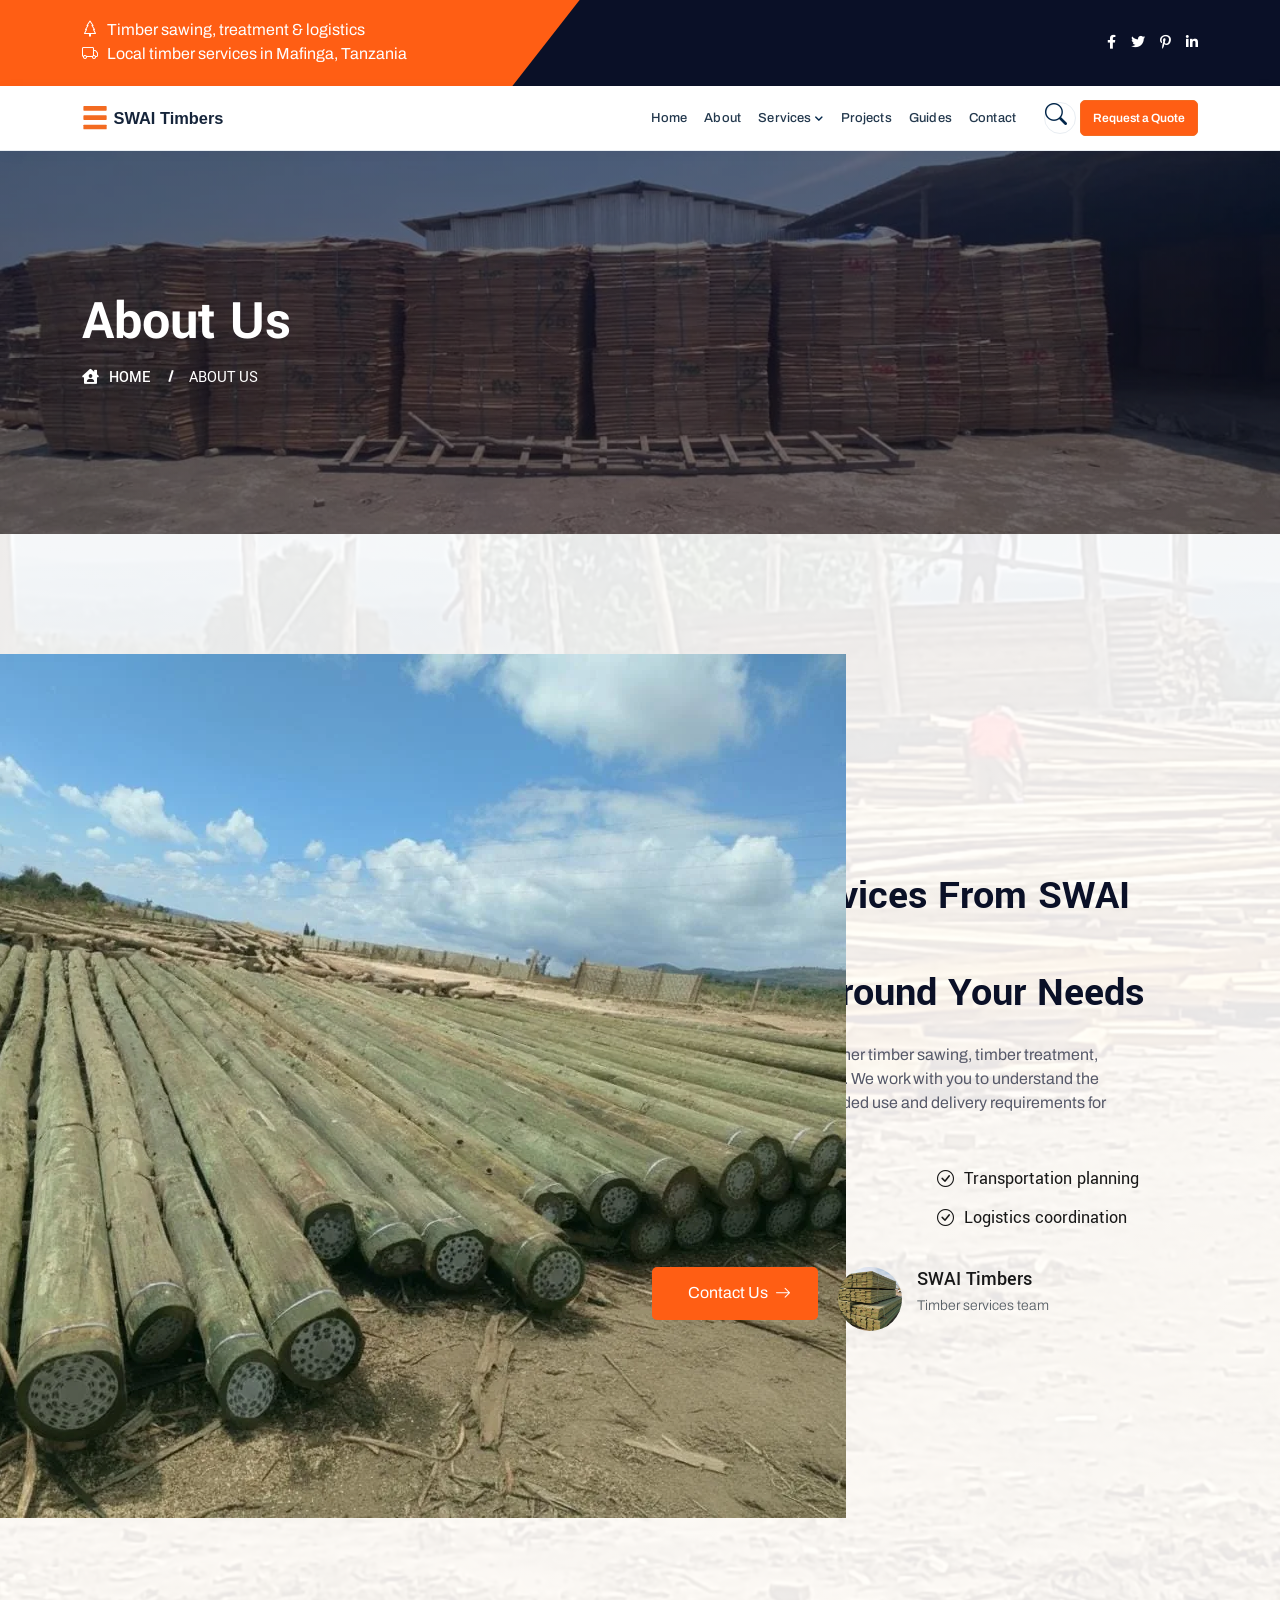
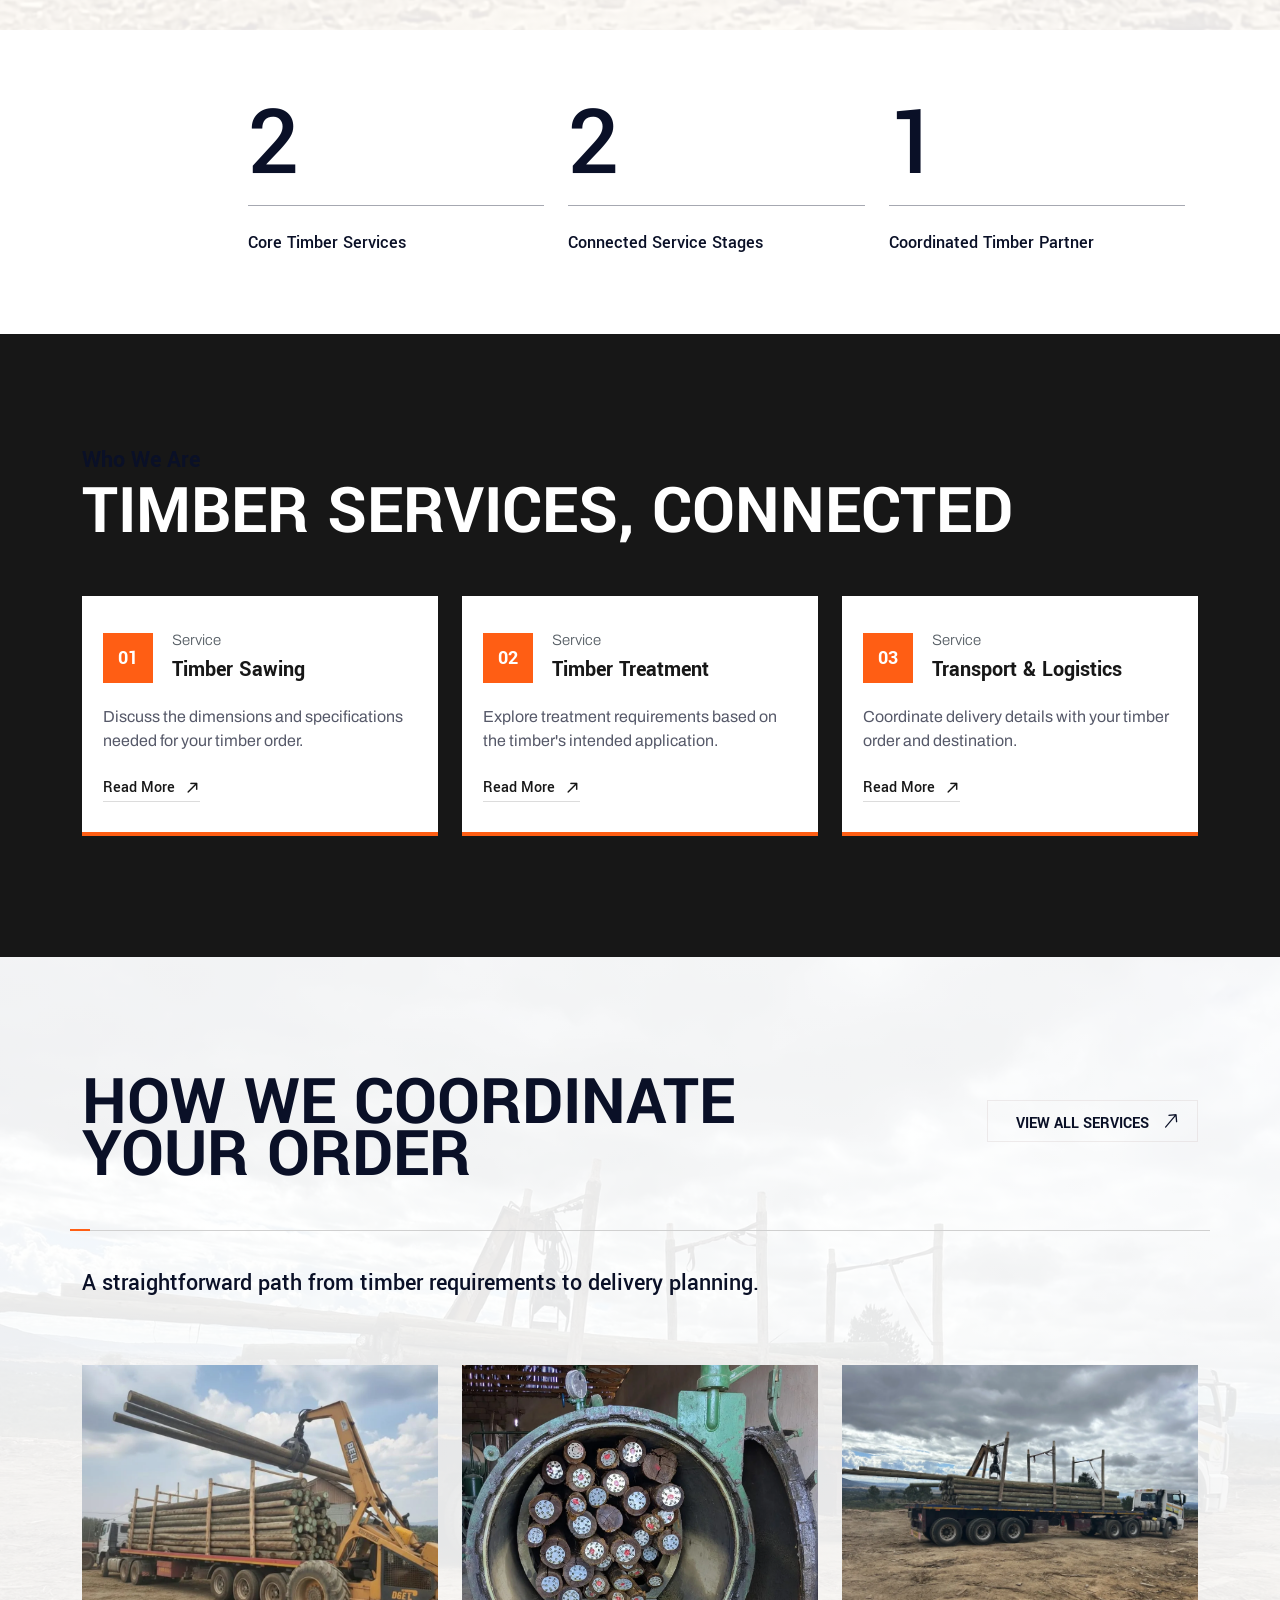
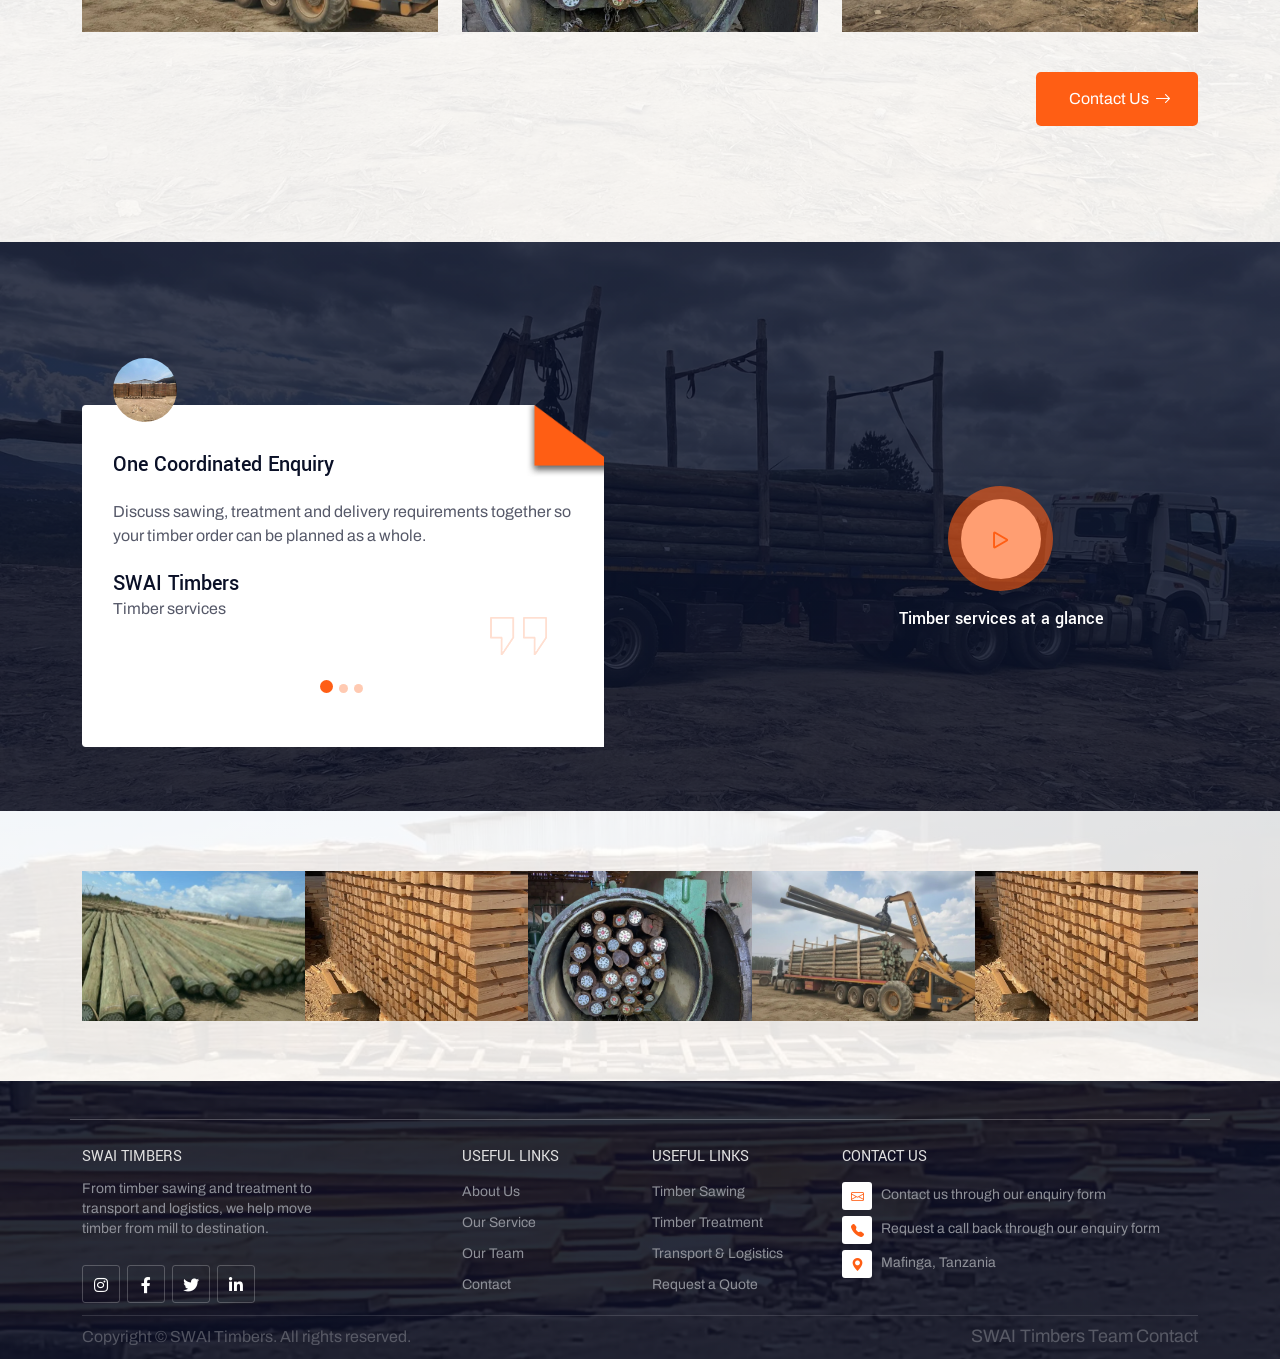
<file: about.html>
<!DOCTYPE HTML>
<html lang="en-US">

<head>
	<meta charset="UTF-8">
	<meta http-equiv="x-ua-compatible" content="ie=edge">
	<title>SWAI Timbers | Timber Processing &amp; Logistics</title>
	<meta name="description" content="SWAI Timbers is based in Mafinga, Tanzania, providing timber sawing, treatment, transportation and logistics.">
	<meta name="viewport" content="width=device-width, initial-scale=1">
	<!-- Favicon -->
	<link rel="icon" type="image/png" sizes="56x56" href="assets/images/fav-icon/icon.png">

	<!-- bootstrap CSS -->
	<link rel="stylesheet" href="assets/css/bootstrap.min.css" type="text/css" media="all">
	<!-- carousel CSS -->
	<link rel="stylesheet" href="assets/css/owl.carousel.min.css" type="text/css" media="all">
	<!-- animate CSS -->
	<link rel="stylesheet" href="assets/css/animate.css" type="text/css" media="all">
	<!-- animated-text CSS -->
	<link rel="stylesheet" href="assets/css/animated-text.css" type="text/css" media="all">
	<!-- font-awesome CSS -->
	<link rel="stylesheet" href="assets/css/all.min.css" type="text/css" media="all">
	<!-- font-flaticon CSS -->
	<link rel="stylesheet" href="assets/css/flaticon.css" type="text/css" media="all">
	<!-- theme-default CSS -->
	<link rel="stylesheet" href="assets/css/theme-default.css" type="text/css" media="all">
	<!-- meanmenu CSS -->
	<link rel="stylesheet" href="assets/css/meanmenu.min.css" type="text/css" media="all">
	<!-- transitions CSS -->
	<link rel="stylesheet" href="assets/css/owl.transitions.css" type="text/css" media="all">
	<!-- venobox CSS -->
	<link rel="stylesheet" href="venobox/venobox.css" type="text/css" media="all">
	<!-- bootstrap icons -->
	<link rel="stylesheet" href="assets/css/bootstrap-icons.css" type="text/css" media="all">
	<!-- Main Style CSS -->
	<link rel="stylesheet" href="assets/css/style.css?v=20261103-footer-minimal" type="text/css" media="all">
	<!-- responsive CSS -->
	<link rel="stylesheet" href="assets/css/responsive.css?v=20261103-footer-minimal" type="text/css" media="all">	
	<!-- ScrollCue CSS -->
	<link rel="stylesheet" href="assets/css/scrollCue.css" type="text/css" media="all">
	<!-- modernizr js -->
	<script src="assets/js/vendor/modernizr-3.5.0.min.js"></script>
</head>

<body>
	<!-- loder -->
	<div class="loader-wrapper">
		<div class="loader"></div>
		<div class="loder-section left-section"></div>
		<div class="loder-section right-section"></div>
	</div>



<!--==================================================-->
<!-- Start Top Header Area -->
<!--==================================================-->
<div class="top-bar-area">
	<div class="container">
		<div class="row align-items-center">
			<div class="col-md-6">
				<div class="top-bar-info">
					<ul>
						<li><i class="bi bi-tree"></i>Timber sawing, treatment &amp; logistics</li>
						<li><i class="bi bi-truck"></i>Local timber services in Mafinga, Tanzania</li>
					</ul>
				</div>
			</div>
			<div class="col-md-6">
				<div class="top-bar-social-address">
					<ul>
						<li><a href="#"><i class="fab fa-facebook-f"></i></a></li>
						<li><a href="#"><i class="fab fa-twitter"></i></a></li>
						<li><a href="#"><i class="fab fa-pinterest-p"></i></a></li>
						<li><a href="#"><i class="fab fa-linkedin-in"></i></a></li>
					</ul>
				</div>
			</div>
		</div>
	</div>
</div>
<!--==================================================-->
<!-- Start Top Header Area -->
<!--==================================================-->



<!--==================================================-->
<!-- Start Header Area -->
<!--==================================================-->
<div class="header-area" id="sticky-header">
	<div class="container">
		<div class="row align-items-center">
			<div class="col-md-2">
				<div class="header-logo">
					<a href="index.html"><img src="assets/images/logo-komas-dark.svg" alt="SWAI Timbers"></a>
				</div>
			</div>
			<div class="col-md-10">
				<div class="header-menu">
					<ul class="nav_scroll">
						<li><a href="index.html">Home</a></li>
						<li><a href="about.html">About</a></li>
						<li class="menu-item-has-children"><a href="service.html">Services<i class="fas fa-chevron-down"></i></a>
							<ul class="sub-menu">
								<li><a href="service.html">All Services</a></li>
								<li><a href="service-details.html">Service Details</a></li>
								<li><a href="pricing.html">Pricing &amp; Quotes</a></li>
							</ul>
						</li>
						<li><a href="project.html">Projects</a></li>
						<li><a href="blog-grid.html">Guides</a></li>
						<li><a href="contact.html">Contact</a></li>
					</ul>
					<div class="header-search-button search-box-outer">
					<a href="#" aria-label="Open search"><i class="bi bi-search" aria-hidden="true"></i></a>
				</div>
				<div class="header-button">
						<a href="contact.html">Request a Quote</a>
					</div>
				</div>
			</div>
		</div>
	</div>
</div>
<!--==================================================-->
<!-- End Header Area -->
<!--==================================================-->



<!--==================================================-->
<!-- Start Main Menu Area -->
<!--==================================================-->
<div class="mobile-menu-area sticky d-sm-block d-md-block d-lg-none ">
	<div class="mobile-menu">
		<nav class="header-menu">
			<ul class="nav_scroll">
						<li><a href="index.html">Home</a></li>
						<li><a href="about.html">About</a></li>
						<li class="menu-item-has-children"><a href="service.html">Services<i class="fas fa-chevron-down"></i></a>
							<ul class="sub-menu">
								<li><a href="service.html">All Services</a></li>
								<li><a href="service-details.html">Service Details</a></li>
								<li><a href="pricing.html">Pricing &amp; Quotes</a></li>
							</ul>
						</li>
						<li><a href="project.html">Projects</a></li>
						<li><a href="blog-grid.html">Guides</a></li>
						<li><a href="contact.html">Contact</a></li>
						<li class="nav-quote"><a href="contact.html">Request a Quote</a></li>
					</ul>
		</nav>
	</div>
</div>
<!--==================================================-->
<!-- End Main Menu Area -->
<!--==================================================-->



<!--==================================================-->
<!-- Start Breadcamb Area -->
<!--==================================================-->
<div class="breadcumb-area d-flex align-items-center">
	<div class="container">
		<div class="row d-flex align-items-center">
			<div class="col-lg-12">
				<div class="breadcumb-content">
					<h1>About Us</h1>
					<ul>
						<li><i class="fas fa-house-user"></i><a href="index.html">Home</a></li>
						<li>About Us </li>
					</ul>
				</div>
			</div>
		</div>
	</div>
</div>
<!--==================================================-->
<!-- Start Breadcamb Area -->
<!--==================================================-->



<!--==================================================-->
<!-- Start About Area -->
<!--==================================================-->
<div class="about_area">
		<div class="container">
			<div class="row align-items-center">
				<div class="col-lg-6 col-md-12">
					<div class="about_left">
						<div class="about_thumb">
							<img src="images/optimized/IMG-20251121-WA0003.webp" alt="Timber logs stacked at the yard">
						</div>
					</div>
				</div>
				<div class="col-lg-6 col-md-12">
					<div class="about_right">
						<div class="about-content">
							<div class="section-title inner">
								<h4>ABOUT US</h4>
								<h1>Timber Services from SWAI Timbers</h1>
							    <h1>Prepared Around Your Needs</h1>
								<p class="section-desc">SWAI Timbers brings together timber sawing, timber treatment, transportation and logistics. We work with you to understand the timber specifications, intended use and delivery requirements for each order.</p>
							</div>
							<div class="row">
								<div class="col-lg-6 col-md-6">
									<div class="about-list">
										<ul>
											<li><i class="bi bi-check-circle"></i>Timber sawing</li>
											<li><i class="bi bi-check-circle"></i>Timber treatment</li>
										</ul>
									</div>
								</div>
								<div class="col-lg-6 col-md-6">
									<div class="about-list">
										<ul>
											<li><i class="bi bi-check-circle"></i>Transportation planning</li>
											<li><i class="bi bi-check-circle"></i>Logistics coordination</li>
										</ul>
									</div>
								</div>
							</div>
							<div class="about-btn">
								<a href="contact.html">Contact Us<i class="flaticon flaticon-right-arrow"></i></a>
							</div>
							<div class="about-author">
								<div class="about-author-thumb">
									<img src="images/IMG-20251120-WA0019.jpg" alt="Stacks of treated timber ready for orders">
								</div>
								<div class="author-title">
									<h3>SWAI Timbers</h3>
									<p>Timber services team</p>
								</div>
							</div>
						</div>
					</div>
				</div>
			</div>
		</div>
	</div>
<!--==================================================-->
<!-- End About Area -->
<!--==================================================-->




<!--==================================================-->
<!-- Start Counter Area -->
<!--==================================================-->
<div class="counter-area">
	<div class="container">
		<div class="row upper">
			<div class="col-lg-4">
				<div class="single-counter-box">
					<div class="counter-content">
						<h4 class="counter">3</h4>
						<p>Core Timber Services</p>
					</div>
				</div>
			</div>			
			<div class="col-lg-4">
				<div class="single-counter-box">
					<div class="counter-content">
						<h4 class="counter">3</h4>
						<p>Connected Service Stages</p>
					</div>
				</div>
			</div>			
			<div class="col-lg-4">
				<div class="single-counter-box">
					<div class="counter-content">
						<h4 class="counter">1</h4>
						<p>Coordinated Timber Partner</p>
					</div>
				</div>
			</div>
		</div>
	</div>
</div>
<!--==================================================-->
<!-- End Counter Area -->
<!--==================================================-->



<!--==================================================-->
<!-- Start Feature Area -->
<!--==================================================-->
<div class="feature-area">
		<div class="container">
			<div class="row">
				<div class="col-lg-12">
					<div class="section-title two">
						<h4>Who We Are</h4>
						<h1>Timber Services, Connected</h1>
					</div>
				</div>
			</div>
			<div class="row">
				<div class="col-lg-4 col-md-6">
					<div class="feature-signle-item">
						<div class="fature-signe-iiner">
							<div class="feature-conten">
								<div class="feature-text">
									<h3 class="feature-namber">01</h3>
									<div class="feature-title">
										<span>Service</span>
										<h3>Timber Sawing</h3>
									</div>
								</div>
								<div class="feature-desc">
									<p>Discuss the dimensions and specifications needed for your timber order.</p>
								</div>
								<div class="feature-btn">
									<a href="#">Read More<i class="flaticon flaticon-right-arrow"></i></a>
								</div>
							</div>
						</div>
					</div>
				</div>
				<div class="col-lg-4 col-md-6">
					<div class="feature-signle-item">
						<div class="fature-signe-iiner">
							<div class="feature-conten">
								<div class="feature-text">
									<h3 class="feature-namber">02</h3>
									<div class="feature-title">
										<span>Service</span>
										<h3>Timber Treatment</h3>
									</div>
								</div>
								<div class="feature-desc">
									<p>Explore treatment requirements based on the timber's intended application.</p>
								</div>
								<div class="feature-btn">
									<a href="#">Read More<i class="flaticon flaticon-right-arrow"></i></a>
								</div>
							</div>
						</div>
					</div>
				</div>
				<div class="col-lg-4 col-md-6">
					<div class="feature-signle-item">
						<div class="fature-signe-iiner">
							<div class="feature-conten">
								<div class="feature-text">
									<h3 class="feature-namber">03</h3>
									<div class="feature-title">
										<span>Service</span>
										<h3>Transport &amp; Logistics</h3>
									</div>
								</div>
								<div class="feature-desc">
									<p>Coordinate delivery details with your timber order and destination.</p>
								</div>
								<div class="feature-btn">
									<a href="#">Read More<i class="flaticon flaticon-right-arrow"></i></a>
								</div>
							</div>
						</div>
					</div>
				</div>
			</div>
		</div>		
	</div>
<!--==================================================-->
<!-- End Feature Area -->
<!--==================================================-->


<!--==================================================-->
<!-- Start Team Area -->
<!--==================================================-->
<div class="team-area">
	<div class="container">
		<div class="row">
			<div class="col-lg-9 col-md-6">
				<div class="section-title">
					<h1>How We Coordinate Your Order</h1>
					<p class="section-text">A straightforward path from timber requirements to delivery planning.</p>
				</div>
			</div>
			<div class="col-lg-3 col-md-6">
				<div class="section-button">
					<a href="service.html">View All Services<i class="bi bi-arrow-right"></i></a>
				</div>
			</div>
			<div class="em-bar"></div> 
		</div>
		<div class="row section-title-gap">
			<div class="col-lg-4 col-md-6">
				<div class="single-team-box">
					<div class="team-thumb">
						<img src="images/optimized/IMG-20251121-WA0000.webp" alt="Timber being loaded for transport">
					</div>
					<div class="team-content">
						<h4>1. Specify</h4>
						<p>Share the timber dimensions, quantities and any order requirements.</p>
						<div class="team-social-icon">
							<ul>
								<li><a href="#"><i class="fab fa-facebook-f"></i></a></li>
								<li><a href="#"><i class="fab fa-twitter"></i></a></li>
								<li><a href="#"><i class="fab fa-pinterest-p"></i></a></li>
								<li><a href="#"><i class="fab fa-linkedin-in"></i></a></li>
							</ul>
						</div>
					</div>
				</div>
			</div>			
			<div class="col-lg-4 col-md-6">
				<div class="single-team-box">
					<div class="team-thumb">
						<img src="images/optimized/IMG-20251127-WA0043.webp" alt="Timber treatment chamber in operation">
					</div>
					<div class="team-content">
						<h4>2. Prepare</h4>
						<p>Discuss sawing and treatment options for your intended application.</p>
						<div class="team-social-icon">
							<ul>
								<li><a href="#"><i class="fab fa-facebook-f"></i></a></li>
								<li><a href="#"><i class="fab fa-twitter"></i></a></li>
								<li><a href="#"><i class="fab fa-pinterest-p"></i></a></li>
								<li><a href="#"><i class="fab fa-linkedin-in"></i></a></li>
							</ul>
						</div>
					</div>
				</div>
			</div>			
			<div class="col-lg-4 col-md-6">
				<div class="single-team-box">
					<div class="team-thumb">
						<img src="images/optimized/IMG_5108.webp" alt="Timber transport truck loaded for delivery">
					</div>
					<div class="team-content">
						<h4>3. Deliver</h4>
						<p>Coordinate transportation and logistics for your delivery destination.</p>
						<div class="team-social-icon">
							<ul>
								<li><a href="#"><i class="fab fa-facebook-f"></i></a></li>
								<li><a href="#"><i class="fab fa-twitter"></i></a></li>
								<li><a href="#"><i class="fab fa-pinterest-p"></i></a></li>
								<li><a href="#"><i class="fab fa-linkedin-in"></i></a></li>
							</ul>
						</div>
					</div>
				</div>
			</div>
			<div class="col-md-12">
				<div class="team-contact-button">
					<a href="contact.html">Contact Us<i class="bi bi-arrow-right"></i></a>
				</div>
			</div>
		</div>
	</div>
</div>
<!--==================================================-->
<!-- End Team Area -->
<!--==================================================-->



<!--==================================================-->
<!-- Start Teastimonial Area -->
<!--==================================================-->
<div class="testi-area">
	<div class="container">
		<div class="row align-items-center">
			<div class="col-lg-6 col-md-12">
				<div class="row">
					<div class="testimonial_list owl-carousel">
						<div class="col-md-12">
							<div class="single-testi-box">
								<div class="testi-thumb">
									<img src="images/optimized/gallery-2.webp" alt="Timber stacks at the SWAI Timbers yard">
								</div>
								<div class="testi-content">
									<h4>One Coordinated Enquiry</h4>
									<p>Discuss sawing, treatment and delivery requirements together so your timber order can be planned as a whole.</p>
								</div>
								<div class="testi-author">
									<h4>SWAI Timbers</h4>
									<p>Timber services</p>
								</div>
								<div class="testi-quote-icon">
									<img src="assets/images/resource/testi-quote.png" alt="">
								</div>
							</div>
						</div>						
						<div class="col-md-12">
							<div class="single-testi-box">
								<div class="testi-thumb">
									<img src="images/optimized/gallery-2.webp" alt="Timber stacks at the SWAI Timbers yard">
								</div>
								<div class="testi-content">
									<h4>Timber Treatment</h4>
									<p>Share the intended use of your timber to help shape a conversation about suitable treatment requirements.</p>
								</div>
								<div class="testi-author">
									<h4>SWAI Timbers</h4>
									<p>Timber services</p>
								</div>
								<div class="testi-quote-icon">
									<img src="assets/images/resource/testi-quote.png" alt="">
								</div>
							</div>
						</div>						
						<div class="col-md-12">
							<div class="single-testi-box">
								<div class="testi-thumb">
									<img src="images/optimized/gallery-2.webp" alt="Timber stacks at the SWAI Timbers yard">
								</div>
								<div class="testi-content">
									<h4>Transportation &amp; Logistics</h4>
									<p>Delivery planning starts with your destination, access information and preferred timing.</p>
								</div>
								<div class="testi-author">
									<h4>SWAI Timbers</h4>
									<p>Timber services team</p>
								</div>
								<div class="testi-quote-icon">
									<img src="assets/images/resource/testi-quote.png" alt="">
								</div>
							</div>
						</div>
					</div>
				</div>
			</div>
			<div class="col-lg-6 col-md-12">
				<div class="testi-video">
					<div class="testi-video-icon">
						<a class="video-vemo-icon venobox vbox-item" data-vbtype="youtube" data-autoplay="true" href="https://www.youtube.com/watch?v=e6R6VsgD8yQ&amp;t=4s"><i class="bi bi-play"></i></a>
					</div>
					<p>Timber services at a glance</p>
				</div>
			</div>
		</div>
	</div>
</div>
<!--==================================================-->
<!-- End Teastimonial Area -->
<!--==================================================-->




<!--==================================================-->
<!-- Start Brand Area -->
<!--==================================================-->
<div class="brand-area">
	<div class="container">
		<div class="row">
			<div class="brand-list owl-carousel">
				<div class="col-md-12">
					<div class="single-brand-box">
						<div class="brand-thumb">
							<img src="images/optimized/IMG-20251121-WA0003.webp" alt="Timber logs stacked at the yard">
						</div>
					</div>
				</div>				
				<div class="col-md-12">
					<div class="single-brand-box">
						<div class="brand-thumb">
							<img src="images/optimized/IMG-20260817-WA0022.webp" alt="Prepared timber stacked for delivery">
						</div>
					</div>
				</div>				
				<div class="col-md-12">
					<div class="single-brand-box">
						<div class="brand-thumb">
							<img src="images/optimized/IMG-20251127-WA0043.webp" alt="Timber treatment chamber in operation">
						</div>
					</div>
				</div>				
				<div class="col-md-12">
					<div class="single-brand-box">
						<div class="brand-thumb">
							<img src="images/optimized/IMG-20251121-WA0000.webp" alt="Timber being loaded for transport">
						</div>
					</div>
				</div>				
				<div class="col-md-12">
					<div class="single-brand-box">
						<div class="brand-thumb">
							<img src="images/optimized/IMG-20260817-WA0022.webp" alt="Prepared timber stacked for delivery">
						</div>
					</div>
				</div>
			</div>
		</div>
	</div>
</div>
<!--==================================================-->
<!-- End Brand Area -->
<!--==================================================-->



<!--==================================================-->
<!-- Start Footer Area -->
<!--==================================================-->
<div class="footer-area">
	<div class="container">
		<div class="row">
			<div class="col-lg-12">
				<div class="newslatter-area">
					<div class="row align-items-center">
						<div class="col-lg-2 col-md-6 col-sm-6">
							<div class="logo">
								<a href="index.html"><img src="assets/images/logo-komas-light.svg" alt="SWAI Timbers"></a>
							</div>
						</div>
						<div class="col-lg-5 col-md-6 col-sm-6">
							<div class="newslatte-contant">
								<h4>Need timber for your next project?</h4>
								<h4>Talk to the SWAI Timbers team</h4>
							</div>
						</div>
						<div class="col-lg-5 col-md-12 col-sm-12">
							<form action="#">
								<div class="newslatter-input-box">
									<input type="text" name="Email" placeholder="Email Address" required>
									<div class="newslatter-button">
										<button type="submit">Subscribe</button>
									</div>
								</div>
							</form>
						</div>
					</div>
				</div>
			</div>
		</div>
		<div class="row add-boder">
			<div class="col-lg-4 col-md-6 col-sm-6">
				<div class="single-footer-widget-box">
					<div class="footer-widget-content">
						<div class="footer-widget-title">
							<h4 class="footer-desktop-title">SWAI Timbers</h4><button type="button" class="footer-widget-toggle" aria-expanded="false">SWAI Timbers</button>
						</div>
						<div class="footer-widget-desc">
							<p>From timber sawing and treatment to transport and logistics, we help move timber from mill to destination.</p>
						</div>
						<div class="footer-social-icon">
							<ul>
								<li><a href="#"><i class="fab fa-instagram"></i></a></li>
								<li><a href="#"><i class="fab fa-facebook-f"></i></a></li>
								<li><a href="#"><i class="fab fa-twitter"></i></a></li>
								<li><a href="#"><i class="fab fa-linkedin-in"></i></a></li>
							</ul>
						</div>
					</div>
				</div>
			</div>			
			<div class="col-lg-2 col-md-6 col-sm-6">
				<div class="single-footer-widget-box">
					<div class="footer-widget-content">
						<div class="footer-widget-title">
							<h4 class="footer-desktop-title">Useful Links</h4><button type="button" class="footer-widget-toggle" aria-expanded="false">Useful Links</button>
						</div>
						<div class="footer-widget-menu">
							<ul>
								<li><a href="about.html">About Us</a></li>
								<li><a href="service.html">Our Service</a></li>
								<li><a href="team.html">Our Team</a></li>
								<li><a href="contact.html">Contact</a></li>
							</ul>
						</div>
					</div>
				</div>
			</div>			
			<div class="col-lg-2 col-md-6 col-sm-6">
				<div class="single-footer-widget-box">
					<div class="footer-widget-content">
						<div class="footer-widget-title">
							<h4 class="footer-desktop-title">Useful Links</h4><button type="button" class="footer-widget-toggle" aria-expanded="false">Useful Links</button>
						</div>
						<div class="footer-widget-menu">
							<ul>
								<li><a href="service-details.html">Timber Sawing</a></li>
								<li><a href="service-details.html">Timber Treatment</a></li>
								<li><a href="service-details.html">Transport &amp; Logistics</a></li>
								<li><a href="contact.html">Request a Quote</a></li>
							</ul>
						</div>
					</div>
				</div>
			</div>			
			<div class="col-lg-4 col-md-6 col-sm-6">
				<div class="single-footer-widget-box upper">
					<div class="footer-widget-content">
						<div class="footer-widget-title">
							<h4 class="footer-desktop-title">Contact us</h4><button type="button" class="footer-widget-toggle" aria-expanded="false">Contact us</button>
						</div>
					    <div class="footer-widget-contact">
							<ul>
								<li><a href="#"><i class="bi bi-envelope"></i>Contact us through our enquiry form</a></li>
								<li><a href="#"><i class="bi bi-telephone-fill"></i>Request a call back through our enquiry form</a></li>
								<li><a href="#"><i class="bi bi-geo-alt-fill"></i>Mafinga, Tanzania</a></li>
							</ul>
						</div>
					</div>
				</div>
			</div>
		</div>
		<!--footer-bottom-->
		<div class="footer-bottom">
			<div class="row align-items-center">
				<div class="col-md-6">
					<div class="footer-bottom-content">
				    	<p>Copyright © SWAI Timbers. All rights reserved.</p>
					</div>
			    </div>	
			    <div class="col-md-6">
			    	<div class="footer-list-item">
			    		<ul>
			    			<li><a href="#">SWAI Timbers</a></li>
			    			<li><a href="#">Team</a></li>
			    			<li><a href="contact.html">Contact</a></li>
			    		</ul>
			    	</div>
			    </div>		
			</div>
		</div>
	</div>
</div>
<!--==================================================-->
<!-- End Footer Area -->
<!--==================================================-->




<!--==================================================-->
<!-- Start Search Popup Section -->
<!--==================================================-->
<div class="search-popup">
	<button class="close-search style-two"><span class="flaticon-multiply"><i class="far fa-times-circle"></i></span></button>
	<button class="close-search"><i class="bi bi-arrow-up"></i></button>
	<form method="post" action="#">
		<div class="form-group">
			<input type="search" name="search-field" value="" placeholder="Search Here" required="">
			<button type="submit"><i class="fa fa-search"></i></button>
		</div>
	</form>
</div>
<!--==================================================-->
<!-- Start Search Popup Section -->
<!--==================================================-->




<!--==================================================-->
<!-- Start scrollup section Section -->
<!--==================================================-->
   <div class="prgoress_indicator active-progress">
        <svg class="progress-circle svg-content" width="100%" height="100%" viewBox="-1 -1 102 102">
          <path d="M50,1 a49,49 0 0,1 0,98 a49,49 0 0,1 0,-98" style="transition: stroke-dashoffset 10ms linear 0s; stroke-dasharray: 307.919, 307.919; stroke-dashoffset: 270.456;"></path>
        </svg>
    </div>
<!--==================================================-->
<!-- Start scrollup section Section -->
<!--==================================================-->






	<!-- jquery js -->
	<script src="assets/js/vendor/jquery-3.6.2.min.js"></script>
	<script src="assets/js/popper.min.js"></script>
	<!-- bootstrap js -->
	<script src="assets/js/bootstrap.min.js"></script>
	<!-- carousel js -->
	<script src="assets/js/owl.carousel.min.js"></script>
	<!-- counterup js -->
	<script src="assets/js/jquery.counterup.min.js"></script>
	<!-- waypoints js -->
	<script src="assets/js/waypoints.min.js"></script>
	<!-- wow js -->
	<script src="assets/js/wow.js"></script>
	<!-- imagesloaded js -->
	<script src="assets/js/imagesloaded.pkgd.min.js"></script>
	<!-- venobox js -->
	<script src="venobox/venobox.js"></script>

	<!--  animated-text js -->
	<script src="assets/js/animated-text.js"></script>
	<!-- venobox min js -->
	<script src="venobox/venobox.min.js"></script>
	<!-- isotope js -->
	<script src="assets/js/isotope.pkgd.min.js"></script>
	<!-- jquery meanmenu js -->
	<script src="assets/js/jquery.meanmenu.js"></script>

	<!-- jquery scrollup js -->
	<script src="assets/js/jquery.scrollUp.js"></script>
	<!-- theme js -->
	<script src="assets/js/theme.js"></script>
	<!-- barfiller -->
	<script src="assets/js/jquery.barfiller.js"></script>
	<!-- barfiller -->
	<script src="assets/js/scrollCue.min.js"></script>

</body>

</html>
</file>
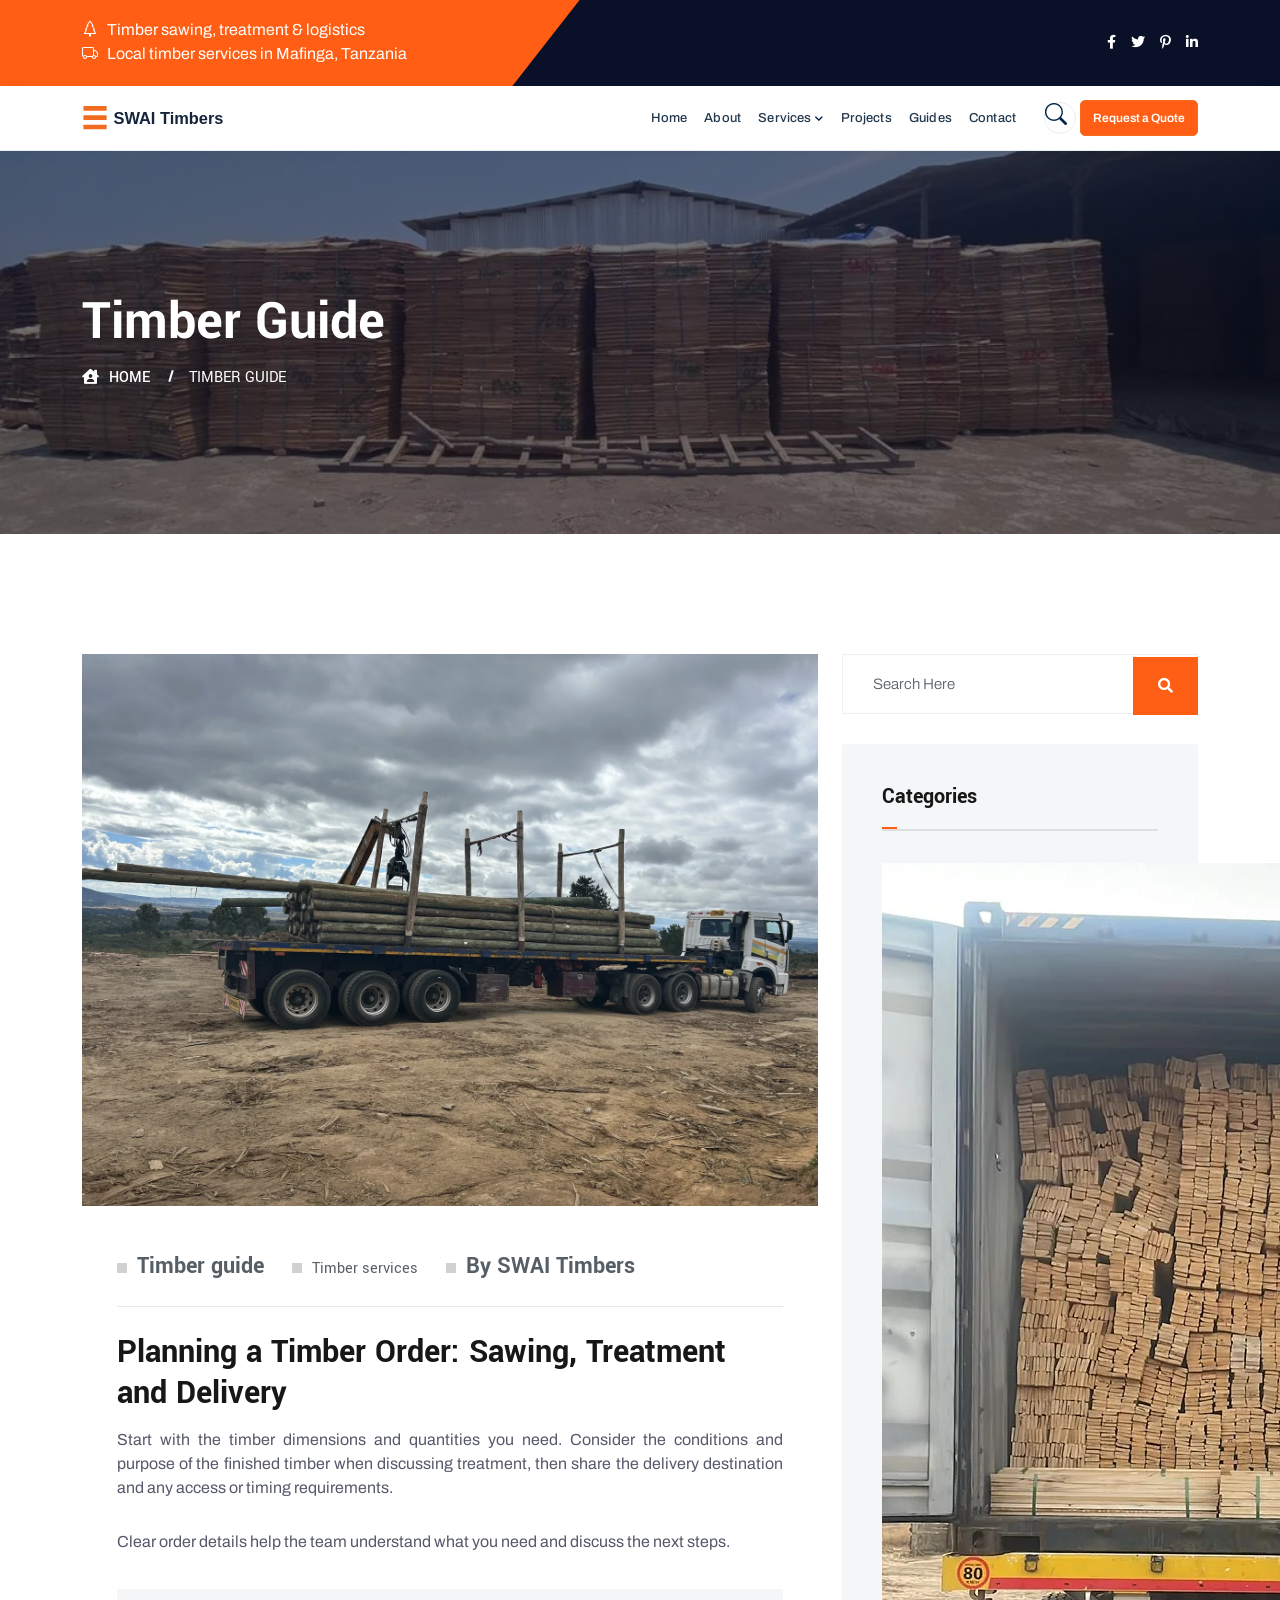
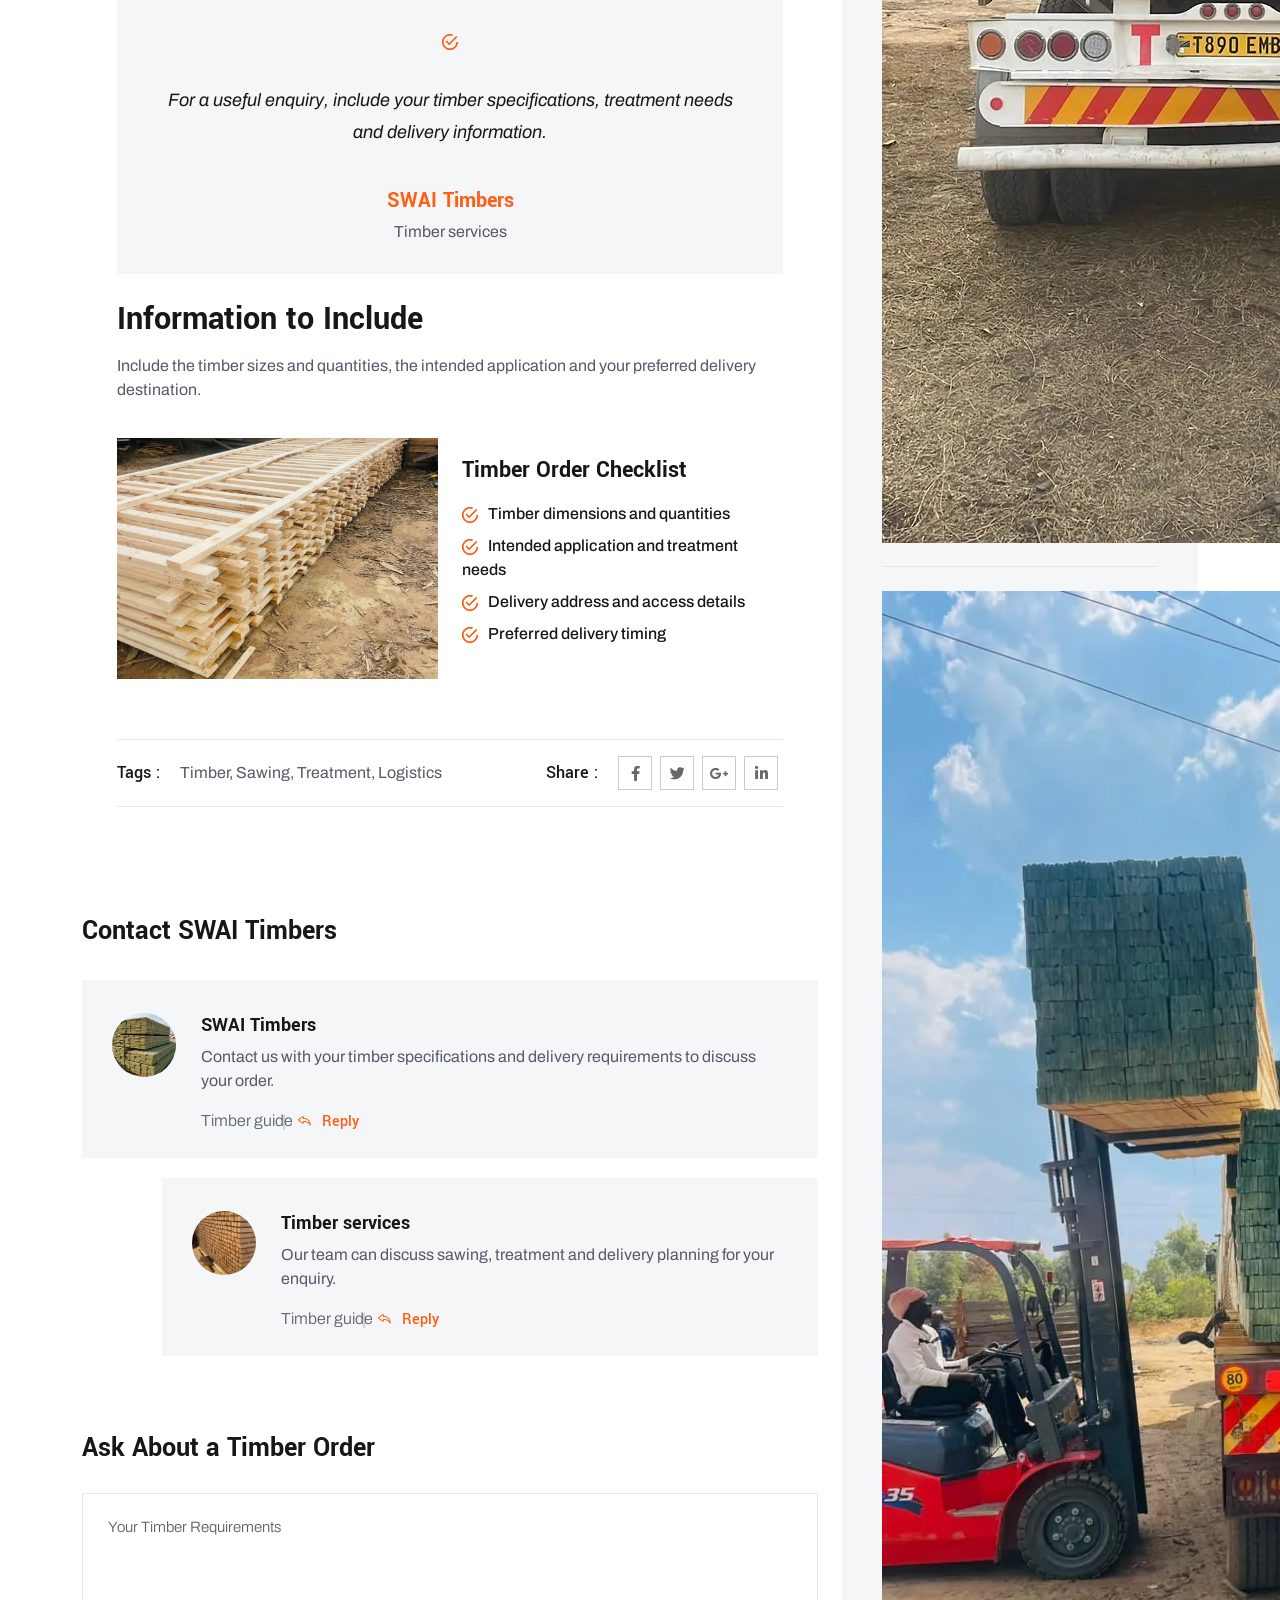
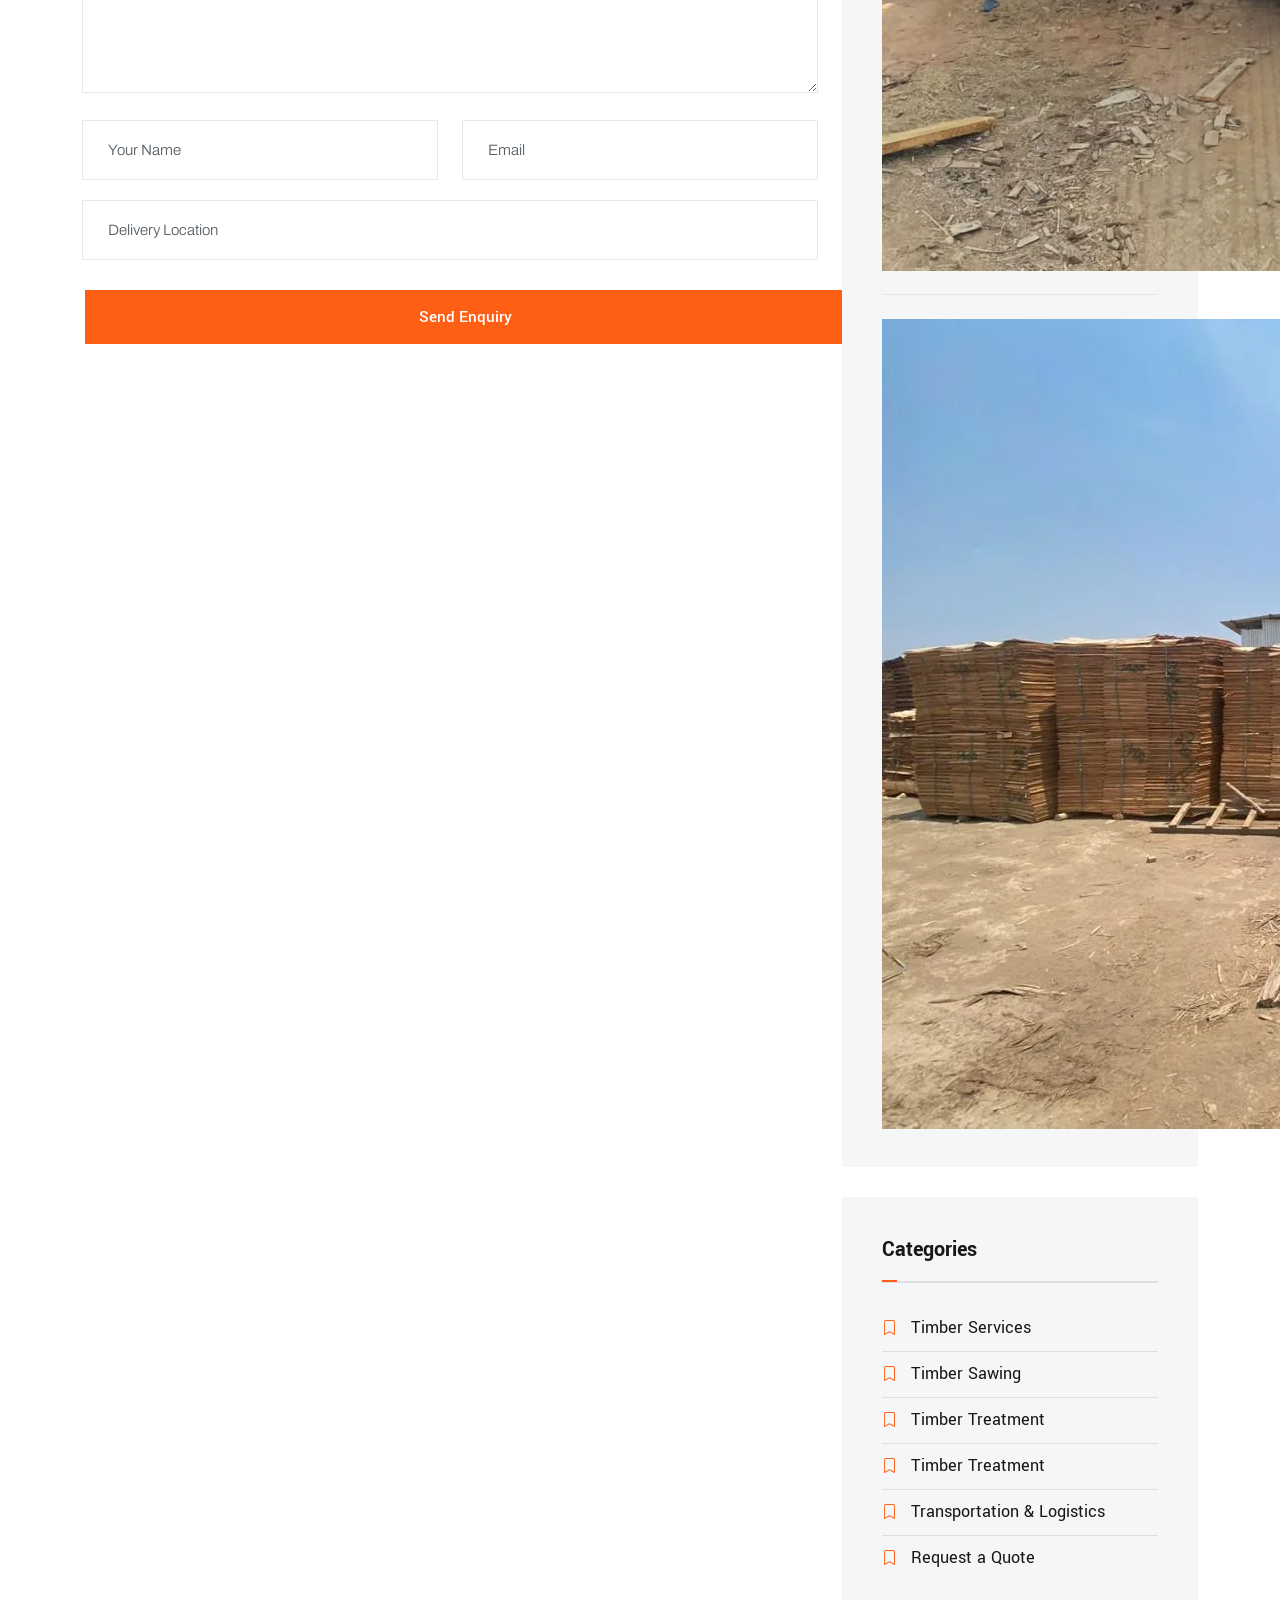
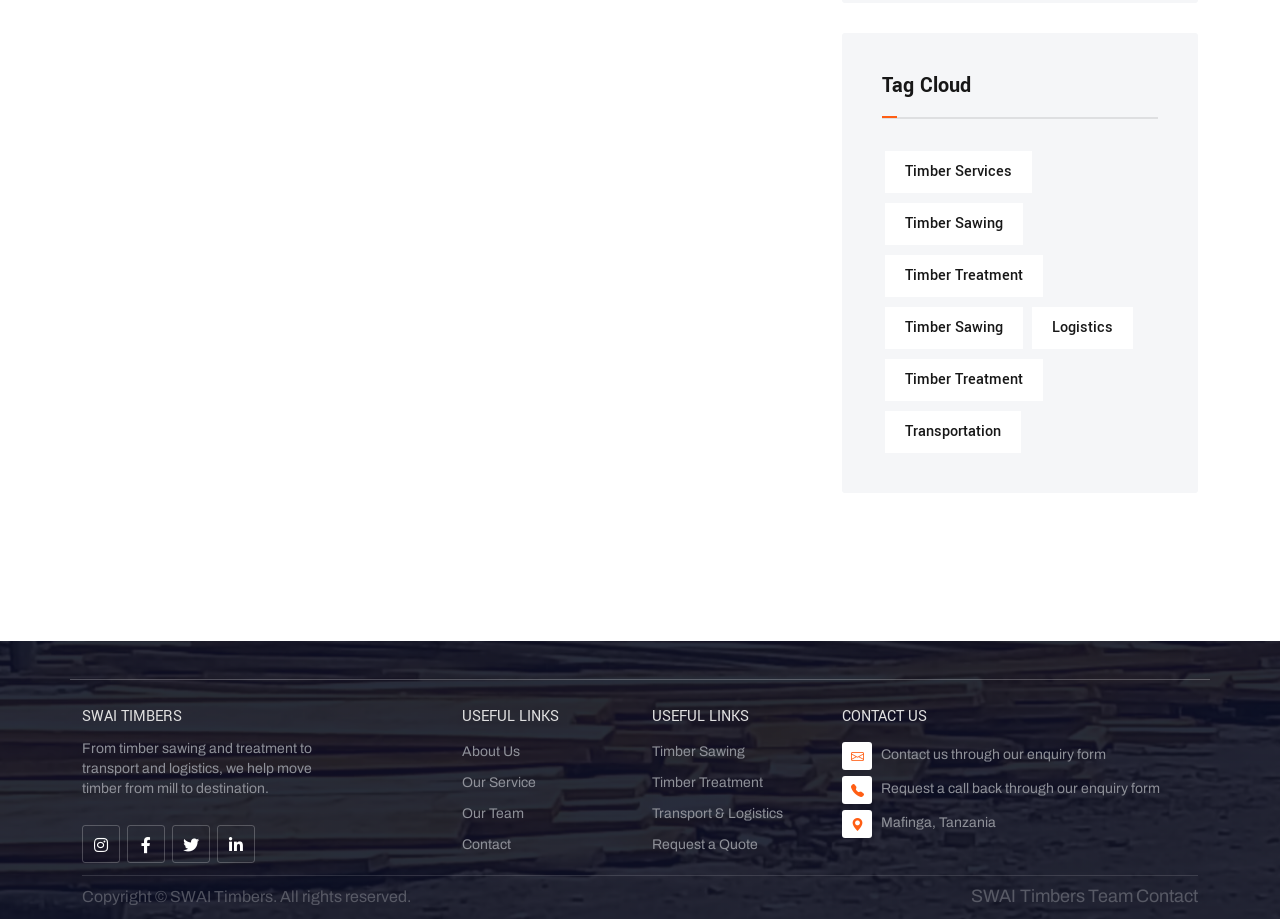
<file: blog-details.html>
<!DOCTYPE HTML>
<html lang="en-US">

<head>
	<meta charset="UTF-8">
	<meta http-equiv="x-ua-compatible" content="ie=edge">
	<title>SWAI Timbers | Timber Processing &amp; Logistics</title>
	<meta name="description" content="SWAI Timbers is based in Mafinga, Tanzania, providing timber sawing, treatment, transportation and logistics.">
	<meta name="viewport" content="width=device-width, initial-scale=1">
	<!-- Favicon -->
	<link rel="icon" type="image/png" sizes="56x56" href="assets/images/fav-icon/icon.png">

	<!-- bootstrap CSS -->
	<link rel="stylesheet" href="assets/css/bootstrap.min.css" type="text/css" media="all">
	<!-- carousel CSS -->
	<link rel="stylesheet" href="assets/css/owl.carousel.min.css" type="text/css" media="all">
	<!-- animate CSS -->
	<link rel="stylesheet" href="assets/css/animate.css" type="text/css" media="all">
	<!-- animated-text CSS -->
	<link rel="stylesheet" href="assets/css/animated-text.css" type="text/css" media="all">
	<!-- font-awesome CSS -->
	<link rel="stylesheet" href="assets/css/all.min.css" type="text/css" media="all">
	<!-- font-flaticon CSS -->
	<link rel="stylesheet" href="assets/css/flaticon.css" type="text/css" media="all">
	<!-- theme-default CSS -->
	<link rel="stylesheet" href="assets/css/theme-default.css" type="text/css" media="all">
	<!-- meanmenu CSS -->
	<link rel="stylesheet" href="assets/css/meanmenu.min.css" type="text/css" media="all">
	<!-- transitions CSS -->
	<link rel="stylesheet" href="assets/css/owl.transitions.css" type="text/css" media="all">
	<!-- venobox CSS -->
	<link rel="stylesheet" href="venobox/venobox.css" type="text/css" media="all">
	<!-- bootstrap icons -->
	<link rel="stylesheet" href="assets/css/bootstrap-icons.css" type="text/css" media="all">
	<!-- Main Style CSS -->
	<link rel="stylesheet" href="assets/css/style.css?v=20261103-footer-minimal" type="text/css" media="all">
	<!-- responsive CSS -->
	<link rel="stylesheet" href="assets/css/responsive.css?v=20261103-footer-minimal" type="text/css" media="all">	
	<!-- ScrollCue CSS -->
	<link rel="stylesheet" href="assets/css/scrollCue.css" type="text/css" media="all">
	<!-- modernizr js -->
	<script src="assets/js/vendor/modernizr-3.5.0.min.js"></script>
</head>

<body>
	<!-- loder -->
	<div class="loader-wrapper">
		<div class="loader"></div>
		<div class="loder-section left-section"></div>
		<div class="loder-section right-section"></div>
	</div>


<!--==================================================-->
<!-- Start Top Header Area -->
<!--==================================================-->
<div class="top-bar-area">
	<div class="container">
		<div class="row align-items-center">
			<div class="col-md-6">
				<div class="top-bar-info">
					<ul>
						<li><i class="bi bi-tree"></i>Timber sawing, treatment &amp; logistics</li>
						<li><i class="bi bi-truck"></i>Local timber services in Mafinga, Tanzania</li>
					</ul>
				</div>
			</div>
			<div class="col-md-6">
				<div class="top-bar-social-address">
					<ul>
						<li><a href="#"><i class="fab fa-facebook-f"></i></a></li>
						<li><a href="#"><i class="fab fa-twitter"></i></a></li>
						<li><a href="#"><i class="fab fa-pinterest-p"></i></a></li>
						<li><a href="#"><i class="fab fa-linkedin-in"></i></a></li>
					</ul>
				</div>
			</div>
		</div>
	</div>
</div>
<!--==================================================-->
<!-- Start Top Header Area -->
<!--==================================================-->



<!--==================================================-->
<!-- Start Header Area -->
<!--==================================================-->
<div class="header-area" id="sticky-header">
	<div class="container">
		<div class="row align-items-center">
			<div class="col-md-2">
				<div class="header-logo">
					<a href="index.html"><img src="assets/images/logo-komas-dark.svg" alt="SWAI Timbers"></a>
				</div>
			</div>
			<div class="col-md-10">
				<div class="header-menu">
					<ul class="nav_scroll">
						<li><a href="index.html">Home</a></li>
						<li><a href="about.html">About</a></li>
						<li class="menu-item-has-children"><a href="service.html">Services<i class="fas fa-chevron-down"></i></a>
							<ul class="sub-menu">
								<li><a href="service.html">All Services</a></li>
								<li><a href="service-details.html">Service Details</a></li>
								<li><a href="pricing.html">Pricing &amp; Quotes</a></li>
							</ul>
						</li>
						<li><a href="project.html">Projects</a></li>
						<li><a href="blog-grid.html">Guides</a></li>
						<li><a href="contact.html">Contact</a></li>
					</ul>
					<div class="header-search-button search-box-outer">
					<a href="#" aria-label="Open search"><i class="bi bi-search" aria-hidden="true"></i></a>
				</div>
				<div class="header-button">
						<a href="contact.html">Request a Quote</a>
					</div>
				</div>
			</div>
		</div>
	</div>
</div>
<!--==================================================-->
<!-- End Header Area -->
<!--==================================================-->



<!--==================================================-->
<!-- Start Main Menu Area -->
<!--==================================================-->
<div class="mobile-menu-area sticky d-sm-block d-md-block d-lg-none ">
	<div class="mobile-menu">
		<nav class="header-menu">
			<ul class="nav_scroll">
						<li><a href="index.html">Home</a></li>
						<li><a href="about.html">About</a></li>
						<li class="menu-item-has-children"><a href="service.html">Services<i class="fas fa-chevron-down"></i></a>
							<ul class="sub-menu">
								<li><a href="service.html">All Services</a></li>
								<li><a href="service-details.html">Service Details</a></li>
								<li><a href="pricing.html">Pricing &amp; Quotes</a></li>
							</ul>
						</li>
						<li><a href="project.html">Projects</a></li>
						<li><a href="blog-grid.html">Guides</a></li>
						<li><a href="contact.html">Contact</a></li>
						<li class="nav-quote"><a href="contact.html">Request a Quote</a></li>
					</ul>
		</nav>
	</div>
</div>
<!--==================================================-->
<!-- End Main Menu Area -->
<!--==================================================-->



<!--==================================================-->
<!-- Start Breadcamb Area -->
<!--==================================================-->
<div class="breadcumb-area d-flex align-items-center">
	<div class="container">
		<div class="row d-flex align-items-center">
			<div class="col-lg-12">
				<div class="breadcumb-content">
					<h1>Timber Guide</h1>
					<ul>
						<li><i class="fas fa-house-user"></i><a href="index.html">Home</a></li>
						<li>Timber Guide</li>
					</ul>
				</div>
			</div>
		</div>
	</div>
</div>
<!--==================================================-->
<!-- Start Breadcamb Area -->
<!--==================================================-->



<!--==================================================-->
<!-- Start Timber Guide Area -->
<!--==================================================-->
<div class="blog-details">
		<div class="container">
			<div class="row">
				<div class="col-lg-8">
					<div class="row">
						<div class="col-md-12">
							<div class="blog-single-items">
								<div class="blog-thumb">
									<img src="images/optimized/IMG_5108.webp" alt="Timber transport truck loaded for delivery">
								</div>
								<div class="blog-content">
									<div class="blog-meta">
										<span><a href="#">Timber guide</a></span> <span>Timber services</span> <span><a href="#"> By SWAI Timbers</a></span>
									</div>
									<div class="blog-content-text text-left">
										<h2>Planning a Timber Order: Sawing, Treatment and Delivery</h2>								
										<p class="qouik">Start with the timber dimensions and quantities you need. Consider the conditions and purpose of the finished timber when discussing treatment, then share the delivery destination and any access or timing requirements.</p>

										<p class="qouik2">Clear order details help the team understand what you need and discuss the next steps.</p>

										
										<div class="blog-details-single-items">
											<div class="blog-icon">
												<img src="assets/images/resource/blog-list-icons.png" alt="">
											</div>
											<div class="blog-details-content">
												<div class="blog-details-desc">
													<p>For a useful enquiry, include your timber specifications, treatment needs and delivery information.</p>
												</div>
												<div class="blog-details-bio">
													<h3 class="blog-details-title">SWAI Timbers</h3>
													<span>Timber services</span>
												</div>
											</div>
										</div>
										<h2 class="blog-dtls-title3">Information to Include</h2>
										<p class="desc-style1">Include the timber sizes and quantities, the intended application and your preferred delivery destination.</p>
							
										<div class="row">
											<div class="col-lg-6 col-md-6">
												<div class="blog-details-thumb">
													<img src="images/optimized/IMG-20260817-WA0008.webp" alt="Sawn timber prepared at the yard">
												</div>
											</div>

											<div class="col-lg-6 col-md-6">
												<div class="blog-details-list-item">
													<h3 class="blog-details-list-title">Timber Order Checklist</h3>
													<ul class="blog-details-list">
														<li><img src="assets/images/resource/blog-list-icons.png" alt="">Timber dimensions and quantities</li>
														<li><img src="assets/images/resource/blog-list-icons.png" alt="">Intended application and treatment needs</li>
														<li><img src="assets/images/resource/blog-list-icons.png" alt="">Delivery address and access details</li>
														<li><img src="assets/images/resource/blog-list-icons.png" alt="">Preferred delivery timing</li>
													</ul>
												</div>
											</div>
										</div>
										<div class="blog-details-social">
											<div class="blog-social-tags">
												<span><strong>Tags :</strong>Timber, Sawing, Treatment, Logistics</span>
											</div>

											
											<div class="single-blog-social-icon">
												<div class="share-text">
													<h4>Share :</h4>
												</div>
												<ul>
													<li><a href="#"><i class="fab fa-facebook-f"></i></a></li>
													<li><a href="#"><i class="fab fa-twitter"></i></a></li>
													<li><a href="#"><i class="fab fa-google-plus-g"></i></a></li>
													<li><a href="#"><i class="fab fa-linkedin-in"></i></a></li>
												</ul>
											</div>
										</div>
									</div>
								</div>
								<div class="row">
									<div class="col-lg-12">
										<div class="blog-details-contents">
											<h3>Contact SWAI Timbers</h3>	
										</div>

										<div class="blog-details-comment">
											<div class="blog-details-comment-thumb">
												<img src="images/IMG-20251120-WA0019.jpg" alt="Stacks of treated timber ready for orders">
											</div>
											<div class="blog-details-comment-content">
												<h2>SWAI Timbers</h2>									
												<p>Contact us with your timber specifications and delivery requirements to discuss your order.</p>

												<div class="blog-details-comment-reply">
													<span>Timber guide</span>
													<a href="#"><i class="bi bi-reply"></i>Reply</a>
												</div>	
											</div>									
										</div>

										<div class="blog-details-comment reply">									
											<div class="blog-details-comment-thumb">
												<img src="images/optimized/IMG-20260817-WA0022.webp" alt="Prepared timber stacked for delivery">
											</div>
											<div class="blog-details-comment-content">
												<h2>Timber services</h2>
												<p>Our team can discuss sawing, treatment and delivery planning for your enquiry.</p>

												<div class="blog-details-comment-reply">
													<span>Timber guide</span>
													<a href="#"><i class="bi bi-reply"></i>Reply</a>
												</div>
											</div>							
										</div>
									</div>
								</div>
								<div class="comment-form">
									<div class="comment-title">
										<h3>Ask About a Timber Order</h3>
										<span></span>
									</div>
									<form action="https://formspree.io/f/myyleorq" method="POST" id="dreamit-form">
										<div class="row">
											<div class="col-md-12">
												<textarea name="comment-message" class="mb-20" id="comment-msg-box" cols="30" rows="4" placeholder="Your Timber Requirements"></textarea>
											</div>
											<div class="col-md-6"><input type="text" class="comment-box" name="comment-name" placeholder="Your Name"></div>
											<div class="col-md-6"><input type="email" class="comment-box" name="comment-email" placeholder="Email"></div>

											<div class="col-lg-12"><input type="text" class="comment-box" name="delivery_location" placeholder="Delivery Location"></div>									
											<input type="submit" value="Send Enquiry" class="submit-comment">
										</div>
									</form>
									<div id="status"></div>
								</div>
							</div>
					   </div>
					</div>
				</div>
				<div class="col-lg-4">
					<div class="row">
						<div class="col-md-12">
							<div class="widget-items-search">
								<form action="#" method="get">
									<input type="text" class="src-input-box" placeholder="Search Here" name="s" value="" title="src-input-box">
									<button class="src-icon" type="submit">
										<i class="fas fa-search"></i>
									</button>
								</form>
							</div>
							<div class="widget-items upp">
								<div class="widget-title">
									<h2>Categories</h2>
								</div>
								<div class="widget-recent-post d-flex">
									<div class="rpost-thumb">
										<a href="#"><img src="images/optimized/IMG-20260817-WA0016.webp" alt="Timber loaded inside a delivery truck"></a>
									</div>
									<div class="rpost-content">
										<div class="rpost-title">
											<a href="blog-details.html">
												<h4>Most Project with Your Software</h4>
											</a>
											<span>January 01, 2023</span>
										</div>
									</div>
								</div>
								<div class="widget-recent-post d-flex hr-3">
									<div class="rpost-thumb">
										<a href="#"><img src="images/optimized/IMG-20260817-WA0024.webp" alt="Loaded timber delivery vehicle"></a>
									</div>
									<div class="rpost-content">
										<div class="rpost-title">
											<a href="blog-details.html">
												<h4>Planning Timber Transportation</h4>
											</a>
												<span>Timber services</span>
										</div>
									</div>
								</div>
								<div class="widget-recent-post d-flex hr-3">
									<div class="rpost-thumb">
										<a href="#"><img src="images/optimized/gallery-2.webp" alt="Timber stacks at the SWAI Timbers yard"></a>
									</div>
									<div class="rpost-content">
										<div class="rpost-title">
											<a href="blog-details.html">
												<h4>Choosing Timber Sizes for Your Project</h4>
											</a>
											<span>Timber guide</span>
										</div>
									</div>
								</div>
							</div>
							<div class="widget-items">
								<div class="widget-title">
									<h2>Categories</h2>
								</div>
								<div class="catagory-item">
									<ul>
										<li><a href="service.html"><i class="bi bi-bookmark"></i>Timber Services</a></li>
										<li><a href="service-details.html"><i class="bi bi-bookmark"></i>Timber Sawing</a></li>
										<li><a href="service-details.html"><i class="bi bi-bookmark"></i>Timber Treatment</a></li>
										<li><a href="service-details.html"><i class="bi bi-bookmark"></i>Timber Treatment</a></li>
										<li><a href="service-details.html"><i class="bi bi-bookmark"></i>Transportation &amp; Logistics</a></li>
										<li><a href="contact.html"><i class="bi bi-bookmark"></i>Request a Quote</a></li>
									</ul>
								</div>
							</div>
							<div class="widget-items">
								<div class="widget-title">
									<h2>Tag Cloud</h2>
								</div>
								<div class="tag-item">
									<a href="#">Timber Services</a>
									<a href="service-details.html">Timber Sawing</a>
									<a href="service-details.html">Timber Treatment</a>
									<a href="service-details.html">Timber Sawing</a>
									<a href="service-details.html">Logistics</a>
									<a href="service-details.html">Timber Treatment</a>
									<a href="service-details.html">Transportation</a>
								</div>
							</div>
						</div>
					</div>
				</div>
			</div>
		</div>
	</div>
<!--==================================================-->
<!-- End Blog-details Area -->
<!--==================================================-->




<!--==================================================-->
<!-- Start Footer Area -->
<!--==================================================-->
<div class="footer-area">
	<div class="container">
		<div class="row">
			<div class="col-lg-12">
				<div class="newslatter-area">
					<div class="row align-items-center">
						<div class="col-lg-2 col-md-6 col-sm-6">
							<div class="logo">
								<a href="index.html"><img src="assets/images/logo-komas-light.svg" alt="SWAI Timbers"></a>
							</div>
						</div>
						<div class="col-lg-5 col-md-6 col-sm-6">
							<div class="newslatte-contant">
								<h4>Need timber for your next project?</h4>
								<h4>Talk to the SWAI Timbers team</h4>
							</div>
						</div>
						<div class="col-lg-5 col-md-12 col-sm-12">
							<form action="#">
								<div class="newslatter-input-box">
									<input type="text" name="Email" placeholder="Email Address" required>
									<div class="newslatter-button">
										<button type="submit">Subscribe</button>
									</div>
								</div>
							</form>
						</div>
					</div>
				</div>
			</div>
		</div>
		<div class="row add-boder">
			<div class="col-lg-4 col-md-6 col-sm-6">
				<div class="single-footer-widget-box">
					<div class="footer-widget-content">
						<div class="footer-widget-title">
							<h4 class="footer-desktop-title">SWAI Timbers</h4><button type="button" class="footer-widget-toggle" aria-expanded="false">SWAI Timbers</button>
						</div>
						<div class="footer-widget-desc">
							<p>From timber sawing and treatment to transport and logistics, we help move timber from mill to destination.</p>
						</div>
						<div class="footer-social-icon">
							<ul>
								<li><a href="#"><i class="fab fa-instagram"></i></a></li>
								<li><a href="#"><i class="fab fa-facebook-f"></i></a></li>
								<li><a href="#"><i class="fab fa-twitter"></i></a></li>
								<li><a href="#"><i class="fab fa-linkedin-in"></i></a></li>
							</ul>
						</div>
					</div>
				</div>
			</div>			
			<div class="col-lg-2 col-md-6 col-sm-6">
				<div class="single-footer-widget-box">
					<div class="footer-widget-content">
						<div class="footer-widget-title">
							<h4 class="footer-desktop-title">Useful Links</h4><button type="button" class="footer-widget-toggle" aria-expanded="false">Useful Links</button>
						</div>
						<div class="footer-widget-menu">
							<ul>
								<li><a href="about.html">About Us</a></li>
								<li><a href="service.html">Our Service</a></li>
								<li><a href="team.html">Our Team</a></li>
								<li><a href="contact.html">Contact</a></li>
							</ul>
						</div>
					</div>
				</div>
			</div>			
			<div class="col-lg-2 col-md-6 col-sm-6">
				<div class="single-footer-widget-box">
					<div class="footer-widget-content">
						<div class="footer-widget-title">
							<h4 class="footer-desktop-title">Useful Links</h4><button type="button" class="footer-widget-toggle" aria-expanded="false">Useful Links</button>
						</div>
						<div class="footer-widget-menu">
							<ul>
								<li><a href="service-details.html">Timber Sawing</a></li>
								<li><a href="service-details.html">Timber Treatment</a></li>
								<li><a href="service-details.html">Transport &amp; Logistics</a></li>
								<li><a href="contact.html">Request a Quote</a></li>
							</ul>
						</div>
					</div>
				</div>
			</div>			
			<div class="col-lg-4 col-md-6 col-sm-6">
				<div class="single-footer-widget-box upper">
					<div class="footer-widget-content">
						<div class="footer-widget-title">
							<h4 class="footer-desktop-title">Contact us</h4><button type="button" class="footer-widget-toggle" aria-expanded="false">Contact us</button>
						</div>
					    <div class="footer-widget-contact">
							<ul>
								<li><a href="#"><i class="bi bi-envelope"></i>Contact us through our enquiry form</a></li>
								<li><a href="#"><i class="bi bi-telephone-fill"></i>Request a call back through our enquiry form</a></li>
								<li><a href="#"><i class="bi bi-geo-alt-fill"></i>Mafinga, Tanzania</a></li>
							</ul>
						</div>
					</div>
				</div>
			</div>
		</div>
		<!--footer-bottom-->
		<div class="footer-bottom">
			<div class="row align-items-center">
				<div class="col-md-6">
					<div class="footer-bottom-content">
				    	<p>Copyright © SWAI Timbers. All rights reserved.</p>
					</div>
			    </div>	
			    <div class="col-md-6">
			    	<div class="footer-list-item">
			    		<ul>
			    			<li><a href="#">SWAI Timbers</a></li>
			    			<li><a href="#">Team</a></li>
			    			<li><a href="contact.html">Contact</a></li>
			    		</ul>
			    	</div>
			    </div>		
			</div>
		</div>
	</div>
</div>
<!--==================================================-->
<!-- End Footer Area -->
<!--==================================================-->




<!--==================================================-->
<!-- Start Search Popup Section -->
<!--==================================================-->
<div class="search-popup">
	<button class="close-search style-two"><span class="flaticon-multiply"><i class="far fa-times-circle"></i></span></button>
	<button class="close-search"><i class="bi bi-arrow-up"></i></button>
	<form method="post" action="#">
		<div class="form-group">
			<input type="search" name="search-field" value="" placeholder="Search Here" required="">
			<button type="submit"><i class="fa fa-search"></i></button>
		</div>
	</form>
</div>
<!--==================================================-->
<!-- Start Search Popup Section -->
<!--==================================================-->




<!--==================================================-->
<!-- Start scrollup section Section -->
<!--==================================================-->
   <div class="prgoress_indicator active-progress">
        <svg class="progress-circle svg-content" width="100%" height="100%" viewBox="-1 -1 102 102">
          <path d="M50,1 a49,49 0 0,1 0,98 a49,49 0 0,1 0,-98" style="transition: stroke-dashoffset 10ms linear 0s; stroke-dasharray: 307.919, 307.919; stroke-dashoffset: 270.456;"></path>
        </svg>
    </div>
<!--==================================================-->
<!-- Start scrollup section Section -->
<!--==================================================-->






	<!-- jquery js -->
	<script src="assets/js/vendor/jquery-3.6.2.min.js"></script>
	<script src="assets/js/popper.min.js"></script>
	<!-- bootstrap js -->
	<script src="assets/js/bootstrap.min.js"></script>
	<!-- carousel js -->
	<script src="assets/js/owl.carousel.min.js"></script>
	<!-- counterup js -->
	<script src="assets/js/jquery.counterup.min.js"></script>
	<!-- waypoints js -->
	<script src="assets/js/waypoints.min.js"></script>
	<!-- wow js -->
	<script src="assets/js/wow.js"></script>
	<!-- imagesloaded js -->
	<script src="assets/js/imagesloaded.pkgd.min.js"></script>
	<!-- venobox js -->
	<script src="venobox/venobox.js"></script>

	<!--  animated-text js -->
	<script src="assets/js/animated-text.js"></script>
	<!-- venobox min js -->
	<script src="venobox/venobox.min.js"></script>
	<!-- isotope js -->
	<script src="assets/js/isotope.pkgd.min.js"></script>
	<!-- jquery meanmenu js -->
	<script src="assets/js/jquery.meanmenu.js"></script>

	<!-- jquery scrollup js -->
	<script src="assets/js/jquery.scrollUp.js"></script>
	<!-- theme js -->
	<script src="assets/js/theme.js"></script>
	<!-- barfiller -->
	<script src="assets/js/jquery.barfiller.js"></script>
	<!-- barfiller -->
	<script src="assets/js/scrollCue.min.js"></script>

</body>

</html>
</file>
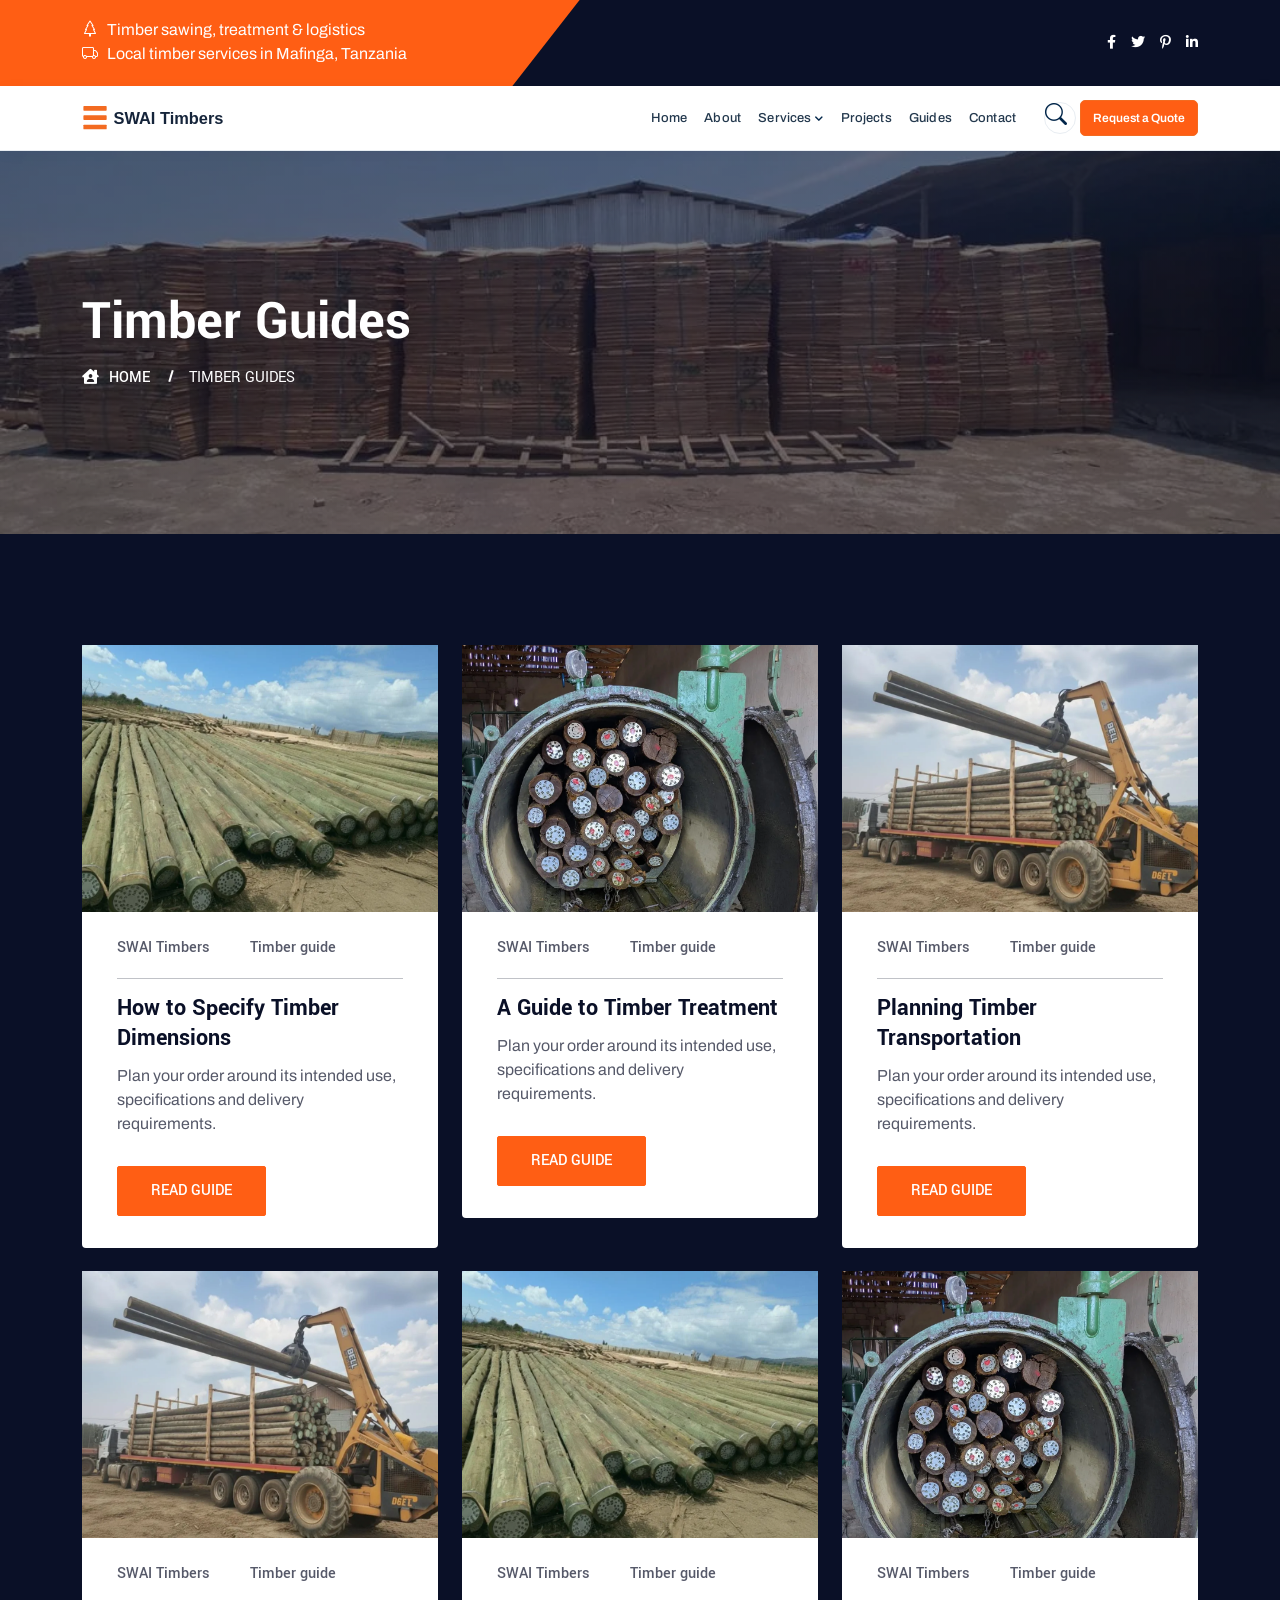
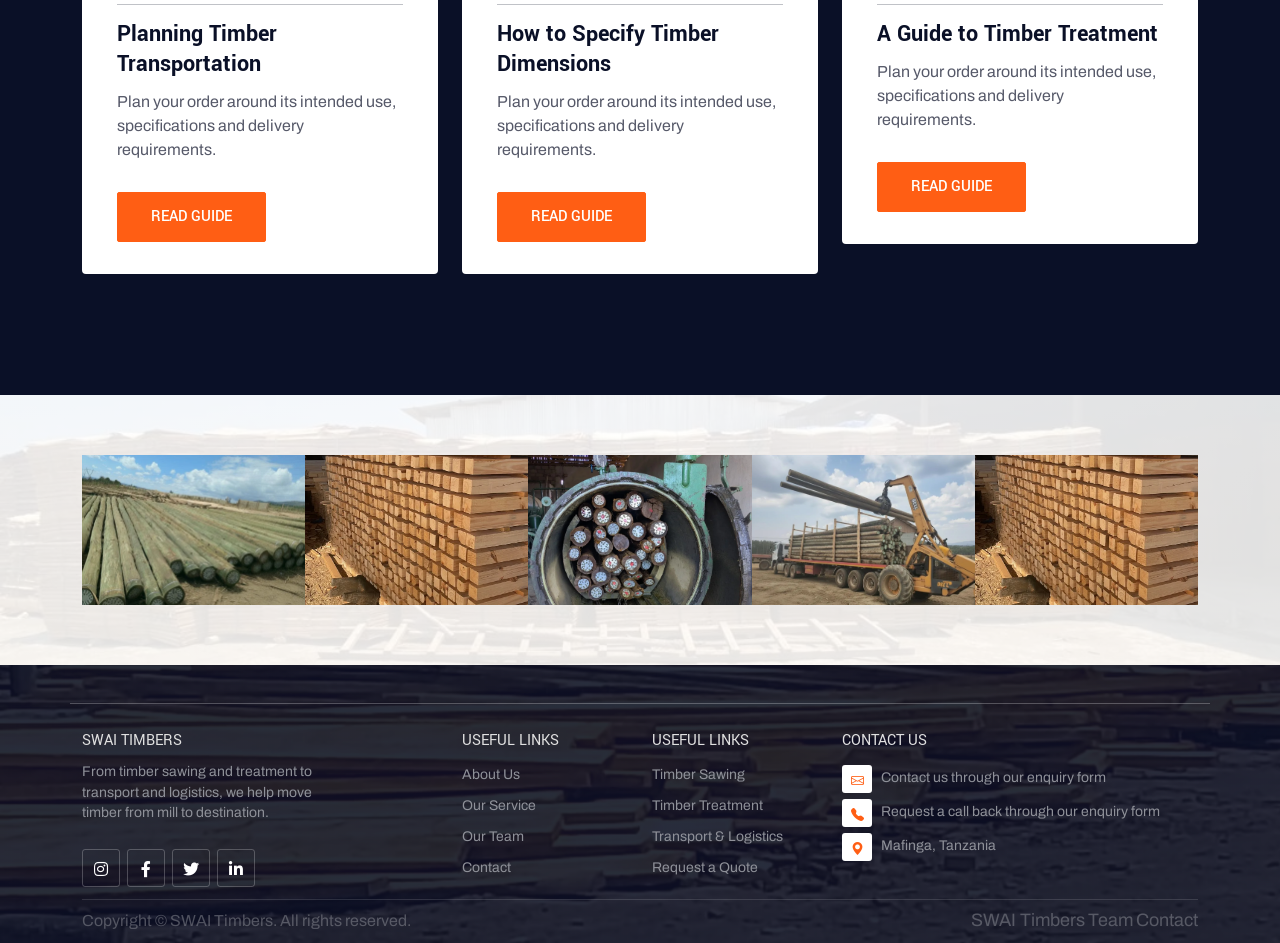
<file: blog-grid.html>
<!DOCTYPE HTML>
<html lang="en-US">

<head>
	<meta charset="UTF-8">
	<meta http-equiv="x-ua-compatible" content="ie=edge">
	<title>SWAI Timbers | Timber Processing &amp; Logistics</title>
	<meta name="description" content="SWAI Timbers is based in Mafinga, Tanzania, providing timber sawing, treatment, transportation and logistics.">
	<meta name="viewport" content="width=device-width, initial-scale=1">
	<!-- Favicon -->
	<link rel="icon" type="image/png" sizes="56x56" href="assets/images/fav-icon/icon.png">

	<!-- bootstrap CSS -->
	<link rel="stylesheet" href="assets/css/bootstrap.min.css" type="text/css" media="all">
	<!-- carousel CSS -->
	<link rel="stylesheet" href="assets/css/owl.carousel.min.css" type="text/css" media="all">
	<!-- animate CSS -->
	<link rel="stylesheet" href="assets/css/animate.css" type="text/css" media="all">
	<!-- animated-text CSS -->
	<link rel="stylesheet" href="assets/css/animated-text.css" type="text/css" media="all">
	<!-- font-awesome CSS -->
	<link rel="stylesheet" href="assets/css/all.min.css" type="text/css" media="all">
	<!-- font-flaticon CSS -->
	<link rel="stylesheet" href="assets/css/flaticon.css" type="text/css" media="all">
	<!-- theme-default CSS -->
	<link rel="stylesheet" href="assets/css/theme-default.css" type="text/css" media="all">
	<!-- meanmenu CSS -->
	<link rel="stylesheet" href="assets/css/meanmenu.min.css" type="text/css" media="all">
	<!-- transitions CSS -->
	<link rel="stylesheet" href="assets/css/owl.transitions.css" type="text/css" media="all">
	<!-- venobox CSS -->
	<link rel="stylesheet" href="venobox/venobox.css" type="text/css" media="all">
	<!-- bootstrap icons -->
	<link rel="stylesheet" href="assets/css/bootstrap-icons.css" type="text/css" media="all">
	<!-- Main Style CSS -->
	<link rel="stylesheet" href="assets/css/style.css?v=20261103-footer-minimal" type="text/css" media="all">
	<!-- responsive CSS -->
	<link rel="stylesheet" href="assets/css/responsive.css?v=20261103-footer-minimal" type="text/css" media="all">	
	<!-- ScrollCue CSS -->
	<link rel="stylesheet" href="assets/css/scrollCue.css" type="text/css" media="all">
	<!-- modernizr js -->
	<script src="assets/js/vendor/modernizr-3.5.0.min.js"></script>
</head>

<body>
	<!-- loder -->
	<div class="loader-wrapper">
		<div class="loader"></div>
		<div class="loder-section left-section"></div>
		<div class="loder-section right-section"></div>
	</div>



<!--==================================================-->
<!-- Start Top Header Area -->
<!--==================================================-->
<div class="top-bar-area">
	<div class="container">
		<div class="row align-items-center">
			<div class="col-md-6">
				<div class="top-bar-info">
					<ul>
						<li><i class="bi bi-tree"></i>Timber sawing, treatment &amp; logistics</li>
						<li><i class="bi bi-truck"></i>Local timber services in Mafinga, Tanzania</li>
					</ul>
				</div>
			</div>
			<div class="col-md-6">
				<div class="top-bar-social-address">
					<ul>
						<li><a href="#"><i class="fab fa-facebook-f"></i></a></li>
						<li><a href="#"><i class="fab fa-twitter"></i></a></li>
						<li><a href="#"><i class="fab fa-pinterest-p"></i></a></li>
						<li><a href="#"><i class="fab fa-linkedin-in"></i></a></li>
					</ul>
				</div>
			</div>
		</div>
	</div>
</div>
<!--==================================================-->
<!-- Start Top Header Area -->
<!--==================================================-->



<!--==================================================-->
<!-- Start Header Area -->
<!--==================================================-->
<div class="header-area" id="sticky-header">
	<div class="container">
		<div class="row align-items-center">
			<div class="col-md-2">
				<div class="header-logo">
					<a href="index.html"><img src="assets/images/logo-komas-dark.svg" alt="SWAI Timbers"></a>
				</div>
			</div>
			<div class="col-md-10">
				<div class="header-menu">
					<ul class="nav_scroll">
						<li><a href="index.html">Home</a></li>
						<li><a href="about.html">About</a></li>
						<li class="menu-item-has-children"><a href="service.html">Services<i class="fas fa-chevron-down"></i></a>
							<ul class="sub-menu">
								<li><a href="service.html">All Services</a></li>
								<li><a href="service-details.html">Service Details</a></li>
								<li><a href="pricing.html">Pricing &amp; Quotes</a></li>
							</ul>
						</li>
						<li><a href="project.html">Projects</a></li>
						<li><a href="blog-grid.html">Guides</a></li>
						<li><a href="contact.html">Contact</a></li>
					</ul>
					<div class="header-search-button search-box-outer">
					<a href="#" aria-label="Open search"><i class="bi bi-search" aria-hidden="true"></i></a>
				</div>
				<div class="header-button">
						<a href="contact.html">Request a Quote</a>
					</div>
				</div>
			</div>
		</div>
	</div>
</div>
<!--==================================================-->
<!-- End Header Area -->
<!--==================================================-->



<!--==================================================-->
<!-- Start Main Menu Area -->
<!--==================================================-->
<div class="mobile-menu-area sticky d-sm-block d-md-block d-lg-none ">
	<div class="mobile-menu">
		<nav class="header-menu">
			<ul class="nav_scroll">
						<li><a href="index.html">Home</a></li>
						<li><a href="about.html">About</a></li>
						<li class="menu-item-has-children"><a href="service.html">Services<i class="fas fa-chevron-down"></i></a>
							<ul class="sub-menu">
								<li><a href="service.html">All Services</a></li>
								<li><a href="service-details.html">Service Details</a></li>
								<li><a href="pricing.html">Pricing &amp; Quotes</a></li>
							</ul>
						</li>
						<li><a href="project.html">Projects</a></li>
						<li><a href="blog-grid.html">Guides</a></li>
						<li><a href="contact.html">Contact</a></li>
						<li class="nav-quote"><a href="contact.html">Request a Quote</a></li>
					</ul>
		</nav>
	</div>
</div>
<!--==================================================-->
<!-- End Main Menu Area -->
<!--==================================================-->



<!--==================================================-->
<!-- Start Breadcamb Area -->
<!--==================================================-->
<div class="breadcumb-area d-flex align-items-center">
	<div class="container">
		<div class="row d-flex align-items-center">
			<div class="col-lg-12">
				<div class="breadcumb-content">
					<h1>Timber Guides</h1>
					<ul>
						<li><i class="fas fa-house-user"></i><a href="index.html">Home</a></li>
						<li>Timber Guides</li>
					</ul>
				</div>
			</div>
		</div>
	</div>
</div>
<!--==================================================-->
<!-- Start Breadcamb Area -->
<!--==================================================-->




<!--==================================================-->
<!-- Start Blog Area -->
<!--==================================================-->
<div class="blog-area blog-grid">
	<div class="container">
		<div class="row">
			<div class="col-lg-4 col-md-6">
				<div class="single-blog-box blog-gid">
					<div class="single-blog-thumb">
						<img src="images/optimized/IMG-20251121-WA0003.webp" alt="Timber logs stacked at the yard">
					</div>
					<div class="blog-content">
						<div class="meta-blog">
							<span>SWAI Timbers</span>
							<span>Timber guide</span>
						</div>
						<a href="#">How to Specify Timber Dimensions</a>
						<p>Plan your order around its intended use, specifications and delivery requirements.</p>

                        <div class="blog-button">
                         	<a href="blog-details.html">Read Guide</a>
                        </div>
					</div>
				</div>
			</div>			
			<div class="col-lg-4 col-md-6">
				<div class="single-blog-box blog-gid">
					<div class="single-blog-thumb">
						<img src="images/optimized/IMG-20251127-WA0043.webp" alt="Timber treatment chamber in operation">
					</div>
					<div class="blog-content">
						<div class="meta-blog">
							<span>SWAI Timbers</span>
							<span>Timber guide</span>
						</div>
						<a href="#">A Guide to Timber Treatment</a>
						<p>Plan your order around its intended use, specifications and delivery requirements.</p>

                        <div class="blog-button">
                         	<a href="blog-details.html">Read Guide</a>
                        </div>
					</div>
				</div>
			</div>		
			<div class="col-lg-4 col-md-6">
				<div class="single-blog-box blog-gid">
					<div class="single-blog-thumb">
						<img src="images/optimized/IMG-20251121-WA0000.webp" alt="Timber being loaded for transport">
					</div>
					<div class="blog-content">
						<div class="meta-blog">
							<span>SWAI Timbers</span>
							<span>Timber guide</span>
						</div>
						<a href="#">Planning Timber Transportation</a>
						<p>Plan your order around its intended use, specifications and delivery requirements.</p>

                        <div class="blog-button">
                         	<a href="blog-details.html">Read Guide</a>
                        </div>
					</div>
				</div>
			</div>			
			<div class="col-lg-4 col-md-6 blog-gid">
				<div class="single-blog-box">
					<div class="single-blog-thumb">
						<img src="images/optimized/IMG-20251121-WA0000.webp" alt="Timber being loaded for transport">
					</div>
					<div class="blog-content">
						<div class="meta-blog">
							<span>SWAI Timbers</span>
							<span>Timber guide</span>
						</div>
						<a href="#">Planning Timber Transportation</a>
						<p>Plan your order around its intended use, specifications and delivery requirements.</p>

                        <div class="blog-button">
                         	<a href="blog-details.html">Read Guide</a>
                        </div>
					</div>
				</div>
			</div>
			<div class="col-lg-4 col-md-6 blog-gid">
				<div class="single-blog-box">
					<div class="single-blog-thumb">
						<img src="images/optimized/IMG-20251121-WA0003.webp" alt="Timber logs stacked at the yard">
					</div>
					<div class="blog-content">
						<div class="meta-blog">
							<span>SWAI Timbers</span>
							<span>Timber guide</span>
						</div>
						<a href="#">How to Specify Timber Dimensions</a>
						<p>Plan your order around its intended use, specifications and delivery requirements.</p>

                        <div class="blog-button">
                         	<a href="blog-details.html">Read Guide</a>
                        </div>
					</div>
				</div>
			</div>			
			<div class="col-lg-4 col-md-6 blog-gid">
				<div class="single-blog-box">
					<div class="single-blog-thumb">
						<img src="images/optimized/IMG-20251127-WA0043.webp" alt="Timber treatment chamber in operation">
					</div>
					<div class="blog-content">
						<div class="meta-blog">
							<span>SWAI Timbers</span>
							<span>Timber guide</span>
						</div>
						<a href="#">A Guide to Timber Treatment</a>
						<p>Plan your order around its intended use, specifications and delivery requirements.</p>

                        <div class="blog-button">
                         	<a href="blog-details.html">Read Guide</a>
                        </div>
					</div>
				</div>
			</div>	
		</div>
	</div>
</div>
<!--==================================================-->
<!-- End Blog Area -->
<!--==================================================-->



<!--==================================================-->
<!-- Start Brand Area -->
<!--==================================================-->
<div class="brand-area">
	<div class="container">
		<div class="row">
			<div class="brand-list owl-carousel">
				<div class="col-md-12">
					<div class="single-brand-box">
						<div class="brand-thumb">
							<img src="images/optimized/IMG-20251121-WA0003.webp" alt="Timber logs stacked at the yard">
						</div>
					</div>
				</div>				
				<div class="col-md-12">
					<div class="single-brand-box">
						<div class="brand-thumb">
							<img src="images/optimized/IMG-20260817-WA0022.webp" alt="Prepared timber stacked for delivery">
						</div>
					</div>
				</div>				
				<div class="col-md-12">
					<div class="single-brand-box">
						<div class="brand-thumb">
							<img src="images/optimized/IMG-20251127-WA0043.webp" alt="Timber treatment chamber in operation">
						</div>
					</div>
				</div>				
				<div class="col-md-12">
					<div class="single-brand-box">
						<div class="brand-thumb">
							<img src="images/optimized/IMG-20251121-WA0000.webp" alt="Timber being loaded for transport">
						</div>
					</div>
				</div>				
				<div class="col-md-12">
					<div class="single-brand-box">
						<div class="brand-thumb">
							<img src="images/optimized/IMG-20260817-WA0022.webp" alt="Prepared timber stacked for delivery">
						</div>
					</div>
				</div>
			</div>
		</div>
	</div>
</div>
<!--==================================================-->
<!-- End Brand Area -->
<!--==================================================-->



<!--==================================================-->
<!-- Start Footer Area -->
<!--==================================================-->
<div class="footer-area">
	<div class="container">
		<div class="row">
			<div class="col-lg-12">
				<div class="newslatter-area">
					<div class="row align-items-center">
						<div class="col-lg-2 col-md-6 col-sm-6">
							<div class="logo">
								<a href="index.html"><img src="assets/images/logo-komas-light.svg" alt="SWAI Timbers"></a>
							</div>
						</div>
						<div class="col-lg-5 col-md-6 col-sm-6">
							<div class="newslatte-contant">
								<h4>Need timber for your next project?</h4>
								<h4>Talk to the SWAI Timbers team</h4>
							</div>
						</div>
						<div class="col-lg-5 col-md-12 col-sm-12">
							<form action="#">
								<div class="newslatter-input-box">
									<input type="text" name="Email" placeholder="Email Address" required>
									<div class="newslatter-button">
										<button type="submit">Subscribe</button>
									</div>
								</div>
							</form>
						</div>
					</div>
				</div>
			</div>
		</div>
		<div class="row add-boder">
			<div class="col-lg-4 col-md-6 col-sm-6">
				<div class="single-footer-widget-box">
					<div class="footer-widget-content">
						<div class="footer-widget-title">
							<h4 class="footer-desktop-title">SWAI Timbers</h4><button type="button" class="footer-widget-toggle" aria-expanded="false">SWAI Timbers</button>
						</div>
						<div class="footer-widget-desc">
							<p>From timber sawing and treatment to transport and logistics, we help move timber from mill to destination.</p>
						</div>
						<div class="footer-social-icon">
							<ul>
								<li><a href="#"><i class="fab fa-instagram"></i></a></li>
								<li><a href="#"><i class="fab fa-facebook-f"></i></a></li>
								<li><a href="#"><i class="fab fa-twitter"></i></a></li>
								<li><a href="#"><i class="fab fa-linkedin-in"></i></a></li>
							</ul>
						</div>
					</div>
				</div>
			</div>			
			<div class="col-lg-2 col-md-6 col-sm-6">
				<div class="single-footer-widget-box">
					<div class="footer-widget-content">
						<div class="footer-widget-title">
							<h4 class="footer-desktop-title">Useful Links</h4><button type="button" class="footer-widget-toggle" aria-expanded="false">Useful Links</button>
						</div>
						<div class="footer-widget-menu">
							<ul>
								<li><a href="about.html">About Us</a></li>
								<li><a href="service.html">Our Service</a></li>
								<li><a href="team.html">Our Team</a></li>
								<li><a href="contact.html">Contact</a></li>
							</ul>
						</div>
					</div>
				</div>
			</div>			
			<div class="col-lg-2 col-md-6 col-sm-6">
				<div class="single-footer-widget-box">
					<div class="footer-widget-content">
						<div class="footer-widget-title">
							<h4 class="footer-desktop-title">Useful Links</h4><button type="button" class="footer-widget-toggle" aria-expanded="false">Useful Links</button>
						</div>
						<div class="footer-widget-menu">
							<ul>
								<li><a href="service-details.html">Timber Sawing</a></li>
								<li><a href="service-details.html">Timber Treatment</a></li>
								<li><a href="service-details.html">Transport &amp; Logistics</a></li>
								<li><a href="contact.html">Request a Quote</a></li>
							</ul>
						</div>
					</div>
				</div>
			</div>			
			<div class="col-lg-4 col-md-6 col-sm-6">
				<div class="single-footer-widget-box upper">
					<div class="footer-widget-content">
						<div class="footer-widget-title">
							<h4 class="footer-desktop-title">Contact us</h4><button type="button" class="footer-widget-toggle" aria-expanded="false">Contact us</button>
						</div>
					    <div class="footer-widget-contact">
							<ul>
								<li><a href="#"><i class="bi bi-envelope"></i>Contact us through our enquiry form</a></li>
								<li><a href="#"><i class="bi bi-telephone-fill"></i>Request a call back through our enquiry form</a></li>
								<li><a href="#"><i class="bi bi-geo-alt-fill"></i>Mafinga, Tanzania</a></li>
							</ul>
						</div>
					</div>
				</div>
			</div>
		</div>
		<!--footer-bottom-->
		<div class="footer-bottom">
			<div class="row align-items-center">
				<div class="col-md-6">
					<div class="footer-bottom-content">
				    	<p>Copyright © SWAI Timbers. All rights reserved.</p>
					</div>
			    </div>	
			    <div class="col-md-6">
			    	<div class="footer-list-item">
			    		<ul>
			    			<li><a href="#">SWAI Timbers</a></li>
			    			<li><a href="#">Team</a></li>
			    			<li><a href="contact.html">Contact</a></li>
			    		</ul>
			    	</div>
			    </div>		
			</div>
		</div>
	</div>
</div>
<!--==================================================-->
<!-- End Footer Area -->
<!--==================================================-->




<!--==================================================-->
<!-- Start Search Popup Section -->
<!--==================================================-->
<div class="search-popup">
	<button class="close-search style-two"><span class="flaticon-multiply"><i class="far fa-times-circle"></i></span></button>
	<button class="close-search"><i class="bi bi-arrow-up"></i></button>
	<form method="post" action="#">
		<div class="form-group">
			<input type="search" name="search-field" value="" placeholder="Search Here" required="">
			<button type="submit"><i class="fa fa-search"></i></button>
		</div>
	</form>
</div>
<!--==================================================-->
<!-- Start Search Popup Section -->
<!--==================================================-->




<!--==================================================-->
<!-- Start scrollup section Section -->
<!--==================================================-->
   <div class="prgoress_indicator active-progress">
        <svg class="progress-circle svg-content" width="100%" height="100%" viewBox="-1 -1 102 102">
          <path d="M50,1 a49,49 0 0,1 0,98 a49,49 0 0,1 0,-98" style="transition: stroke-dashoffset 10ms linear 0s; stroke-dasharray: 307.919, 307.919; stroke-dashoffset: 270.456;"></path>
        </svg>
    </div>
<!--==================================================-->
<!-- Start scrollup section Section -->
<!--==================================================-->






	<!-- jquery js -->
	<script src="assets/js/vendor/jquery-3.6.2.min.js"></script>
	<script src="assets/js/popper.min.js"></script>
	<!-- bootstrap js -->
	<script src="assets/js/bootstrap.min.js"></script>
	<!-- carousel js -->
	<script src="assets/js/owl.carousel.min.js"></script>
	<!-- counterup js -->
	<script src="assets/js/jquery.counterup.min.js"></script>
	<!-- waypoints js -->
	<script src="assets/js/waypoints.min.js"></script>
	<!-- wow js -->
	<script src="assets/js/wow.js"></script>
	<!-- imagesloaded js -->
	<script src="assets/js/imagesloaded.pkgd.min.js"></script>
	<!-- venobox js -->
	<script src="venobox/venobox.js"></script>

	<!--  animated-text js -->
	<script src="assets/js/animated-text.js"></script>
	<!-- venobox min js -->
	<script src="venobox/venobox.min.js"></script>
	<!-- isotope js -->
	<script src="assets/js/isotope.pkgd.min.js"></script>
	<!-- jquery meanmenu js -->
	<script src="assets/js/jquery.meanmenu.js"></script>

	<!-- jquery scrollup js -->
	<script src="assets/js/jquery.scrollUp.js"></script>
	<!-- theme js -->
	<script src="assets/js/theme.js"></script>
	<!-- barfiller -->
	<script src="assets/js/jquery.barfiller.js"></script>
	<!-- barfiller -->
	<script src="assets/js/scrollCue.min.js"></script>

</body>

</html>
</file>
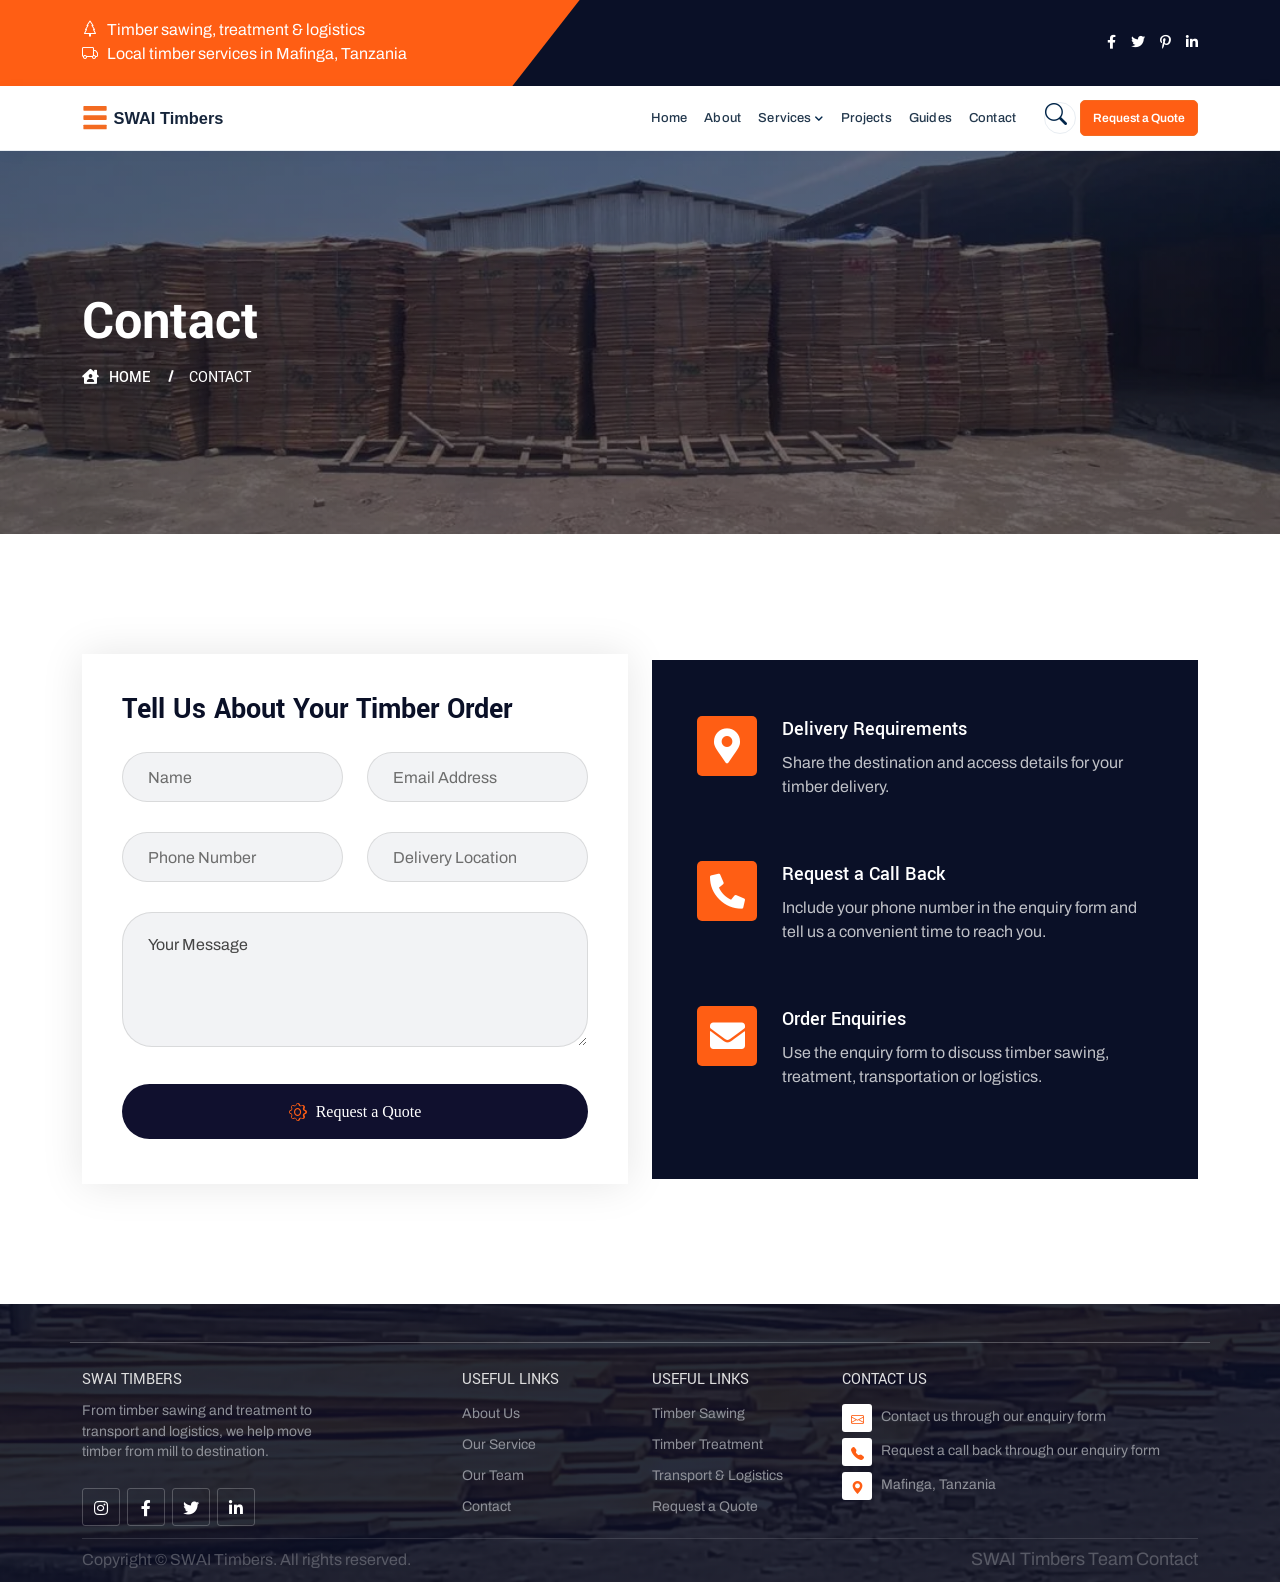
<file: contact.html>
<!DOCTYPE HTML>
<html lang="en-US">

<head>
	<meta charset="UTF-8">
	<meta http-equiv="x-ua-compatible" content="ie=edge">
	<title>SWAI Timbers | Timber Processing &amp; Logistics</title>
	<meta name="description" content="SWAI Timbers is based in Mafinga, Tanzania, providing timber sawing, treatment, transportation and logistics.">
	<meta name="viewport" content="width=device-width, initial-scale=1">
	<!-- Favicon -->
	<link rel="icon" type="image/png" sizes="56x56" href="assets/images/fav-icon/icon.png">

	<!-- bootstrap CSS -->
	<link rel="stylesheet" href="assets/css/bootstrap.min.css" type="text/css" media="all">
	<!-- carousel CSS -->
	<link rel="stylesheet" href="assets/css/owl.carousel.min.css" type="text/css" media="all">
	<!-- animate CSS -->
	<link rel="stylesheet" href="assets/css/animate.css" type="text/css" media="all">
	<!-- animated-text CSS -->
	<link rel="stylesheet" href="assets/css/animated-text.css" type="text/css" media="all">
	<!-- font-awesome CSS -->
	<link rel="stylesheet" href="assets/css/all.min.css" type="text/css" media="all">
	<!-- font-flaticon CSS -->
	<link rel="stylesheet" href="assets/css/flaticon.css" type="text/css" media="all">
	<!-- theme-default CSS -->
	<link rel="stylesheet" href="assets/css/theme-default.css" type="text/css" media="all">
	<!-- meanmenu CSS -->
	<link rel="stylesheet" href="assets/css/meanmenu.min.css" type="text/css" media="all">
	<!-- transitions CSS -->
	<link rel="stylesheet" href="assets/css/owl.transitions.css" type="text/css" media="all">
	<!-- venobox CSS -->
	<link rel="stylesheet" href="venobox/venobox.css" type="text/css" media="all">
	<!-- bootstrap icons -->
	<link rel="stylesheet" href="assets/css/bootstrap-icons.css" type="text/css" media="all">
	<!-- Main Style CSS -->
	<link rel="stylesheet" href="assets/css/style.css?v=20261103-footer-minimal" type="text/css" media="all">
	<!-- responsive CSS -->
	<link rel="stylesheet" href="assets/css/responsive.css?v=20261103-footer-minimal" type="text/css" media="all">	
	<!-- ScrollCue CSS -->
	<link rel="stylesheet" href="assets/css/scrollCue.css" type="text/css" media="all">
	<!-- modernizr js -->
	<script src="assets/js/vendor/modernizr-3.5.0.min.js"></script>
</head>

<body>
	<!-- loder -->
	<div class="loader-wrapper">
		<div class="loader"></div>
		<div class="loder-section left-section"></div>
		<div class="loder-section right-section"></div>
	</div>




<!--==================================================-->
<!-- Start Top Header Area -->
<!--==================================================-->
<div class="top-bar-area">
	<div class="container">
		<div class="row align-items-center">
			<div class="col-md-6">
				<div class="top-bar-info">
					<ul>
						<li><i class="bi bi-tree"></i>Timber sawing, treatment &amp; logistics</li>
						<li><i class="bi bi-truck"></i>Local timber services in Mafinga, Tanzania</li>
					</ul>
				</div>
			</div>
			<div class="col-md-6">
				<div class="top-bar-social-address">
					<ul>
						<li><a href="#"><i class="fab fa-facebook-f"></i></a></li>
						<li><a href="#"><i class="fab fa-twitter"></i></a></li>
						<li><a href="#"><i class="fab fa-pinterest-p"></i></a></li>
						<li><a href="#"><i class="fab fa-linkedin-in"></i></a></li>
					</ul>
				</div>
			</div>
		</div>
	</div>
</div>
<!--==================================================-->
<!-- Start Top Header Area -->
<!--==================================================-->



<!--==================================================-->
<!-- Start Header Area -->
<!--==================================================-->
<div class="header-area" id="sticky-header">
	<div class="container">
		<div class="row align-items-center">
			<div class="col-md-2">
				<div class="header-logo">
					<a href="index.html"><img src="assets/images/logo-komas-dark.svg" alt="SWAI Timbers"></a>
				</div>
			</div>
			<div class="col-md-10">
				<div class="header-menu">
					<ul class="nav_scroll">
						<li><a href="index.html">Home</a></li>
						<li><a href="about.html">About</a></li>
						<li class="menu-item-has-children"><a href="service.html">Services<i class="fas fa-chevron-down"></i></a>
							<ul class="sub-menu">
								<li><a href="service.html">All Services</a></li>
								<li><a href="service-details.html">Service Details</a></li>
								<li><a href="pricing.html">Pricing &amp; Quotes</a></li>
							</ul>
						</li>
						<li><a href="project.html">Projects</a></li>
						<li><a href="blog-grid.html">Guides</a></li>
						<li><a href="contact.html">Contact</a></li>
					</ul>
					<div class="header-search-button search-box-outer">
					<a href="#" aria-label="Open search"><i class="bi bi-search" aria-hidden="true"></i></a>
				</div>
				<div class="header-button">
						<a href="contact.html">Request a Quote</a>
					</div>
				</div>
			</div>
		</div>
	</div>
</div>
<!--==================================================-->
<!-- End Header Area -->
<!--==================================================-->



<!--==================================================-->
<!-- Start Main Menu Area -->
<!--==================================================-->
<div class="mobile-menu-area sticky d-sm-block d-md-block d-lg-none ">
	<div class="mobile-menu">
		<nav class="header-menu">
			<ul class="nav_scroll">
						<li><a href="index.html">Home</a></li>
						<li><a href="about.html">About</a></li>
						<li class="menu-item-has-children"><a href="service.html">Services<i class="fas fa-chevron-down"></i></a>
							<ul class="sub-menu">
								<li><a href="service.html">All Services</a></li>
								<li><a href="service-details.html">Service Details</a></li>
								<li><a href="pricing.html">Pricing &amp; Quotes</a></li>
							</ul>
						</li>
						<li><a href="project.html">Projects</a></li>
						<li><a href="blog-grid.html">Guides</a></li>
						<li><a href="contact.html">Contact</a></li>
						<li class="nav-quote"><a href="contact.html">Request a Quote</a></li>
					</ul>
		</nav>
	</div>
</div>
<!--==================================================-->
<!-- End Main Menu Area -->
<!--==================================================-->



<!--==================================================-->
<!-- Start Breadcamb Area -->
<!--==================================================-->
<div class="breadcumb-area d-flex align-items-center">
	<div class="container">
		<div class="row d-flex align-items-center">
			<div class="col-lg-12">
				<div class="breadcumb-content">
					<h1>Contact</h1>
					<ul>
						<li><i class="fas fa-house-user"></i><a href="index.html">Home</a></li>
						<li>Contact</li>
					</ul>
				</div>
			</div>
		</div>
	</div>
</div>
<!--==================================================-->
<!-- Start Breadcamb Area -->
<!--==================================================-->



<!--==================================================-->
<!-- Start Contact Area -->
<!--==================================================-->
<div class="contact-area">
	<div class="container">
		<div class="row align-items-center">
			<div class="col-md-12 col-lg-6 pl-0 pr-0">
				<div class="contact_from_box">
					<div class="contact_title pb-4">
						<h3>Tell Us About Your Timber Order</h3>
					</div>
					<form action="https://formspree.io/f/myyleorq" method="POST" id="dreamit-form">
						<div class="row">
							<div class="col-lg-6">
								<div class="form_box mb-30">
									<input type="text" name="name" placeholder="Name" required="">
								</div>
							</div>
							<div class="col-lg-6">
								<div class="form_box mb-30">
									<input type="email" name="email" placeholder="Email Address" required="">
								</div>
							</div>
							<div class="col-lg-6">
								<div class="form_box mb-30">
									<input type="text" name="phone" placeholder="Phone Number" required="">
								</div>
							</div>
							<div class="col-lg-6">
								<div class="form_box mb-30">
									<input type="text" name="delivery_location" placeholder="Delivery Location" required="">
								</div>
							</div>

							<div class="col-lg-12">
								<div class="form_box mb-30">
									<textarea name="message" id="message" cols="30" rows="10" placeholder="Your Message"></textarea>
								</div>
								<div class="quote_button">
									<button class="btn" type="submit"> <i class="bi bi-gear"></i> Request a Quote
									</button>
								</div>
							</div>
						</div>
					</form>
					<div id="status"></div>
				</div>
			</div>
			<div class="col-md-12 col-lg-6">
				<div class="content-info-area">
					<div class="cda-single-content d-flex">
						<div class="cda-icon">
							<i class="fas fa-map-marker-alt"></i>
						</div>
						<div class="cda-content-inner">
							<h4>Delivery Requirements</h4>
							<p>Share the destination and access details for your timber delivery.</p>
						</div>
					</div>
					<div class="cda-single-content hr d-flex">
						<div class="cda-icon">
							<i class="fas fa-phone-alt"></i>
						</div>
						<div class="cda-content-inner">
							<h4>Request a Call Back</h4>
							<p>Include your phone number in the enquiry form and tell us a convenient time to reach you.</p>
						</div>
					</div>
					<div class="cda-single-content hr d-flex">
						<div class="cda-icon">
							<i class="fas fa-envelope"></i>
						</div>
						<div class="cda-content-inner">
							<h4>Order Enquiries</h4>
							<p>Use the enquiry form to discuss timber sawing, treatment, transportation or logistics.</p>
						</div>
					</div>
					<div class="cda-single-content hr d-flex">
					</div>
				</div>
			</div>
		</div>
	</div>
</div>
<!--==================================================-->
<!-- End Contact Area -->
<!--==================================================-->



<!--==================================================-->
<!-- Start Google-map Area -->
<!--==================================================-->
<!--==================================================-->
<!-- End Google-map Area -->
<!--==================================================-->





<!--==================================================-->
<!-- Start Footer Area -->
<!--==================================================-->
<div class="footer-area">
	<div class="container">
		<div class="row">
			<div class="col-lg-12">
				<div class="newslatter-area">
					<div class="row align-items-center">
						<div class="col-lg-2 col-md-6 col-sm-6">
							<div class="logo">
								<a href="index.html"><img src="assets/images/logo-komas-light.svg" alt="SWAI Timbers"></a>
							</div>
						</div>
						<div class="col-lg-5 col-md-6 col-sm-6">
							<div class="newslatte-contant">
								<h4>Need timber for your next project?</h4>
								<h4>Talk to the SWAI Timbers team</h4>
							</div>
						</div>
						<div class="col-lg-5 col-md-12 col-sm-12">
							<form action="#">
								<div class="newslatter-input-box">
									<input type="text" name="Email" placeholder="Email Address" required>
									<div class="newslatter-button">
										<button type="submit">Subscribe</button>
									</div>
								</div>
							</form>
						</div>
					</div>
				</div>
			</div>
		</div>
		<div class="row add-boder">
			<div class="col-lg-4 col-md-6 col-sm-6">
				<div class="single-footer-widget-box">
					<div class="footer-widget-content">
						<div class="footer-widget-title">
							<h4 class="footer-desktop-title">SWAI Timbers</h4><button type="button" class="footer-widget-toggle" aria-expanded="false">SWAI Timbers</button>
						</div>
						<div class="footer-widget-desc">
							<p>From timber sawing and treatment to transport and logistics, we help move timber from mill to destination.</p>
						</div>
						<div class="footer-social-icon">
							<ul>
								<li><a href="#"><i class="fab fa-instagram"></i></a></li>
								<li><a href="#"><i class="fab fa-facebook-f"></i></a></li>
								<li><a href="#"><i class="fab fa-twitter"></i></a></li>
								<li><a href="#"><i class="fab fa-linkedin-in"></i></a></li>
							</ul>
						</div>
					</div>
				</div>
			</div>			
			<div class="col-lg-2 col-md-6 col-sm-6">
				<div class="single-footer-widget-box">
					<div class="footer-widget-content">
						<div class="footer-widget-title">
							<h4 class="footer-desktop-title">Useful Links</h4><button type="button" class="footer-widget-toggle" aria-expanded="false">Useful Links</button>
						</div>
						<div class="footer-widget-menu">
							<ul>
								<li><a href="about.html">About Us</a></li>
								<li><a href="service.html">Our Service</a></li>
								<li><a href="team.html">Our Team</a></li>
								<li><a href="contact.html">Contact</a></li>
							</ul>
						</div>
					</div>
				</div>
			</div>			
			<div class="col-lg-2 col-md-6 col-sm-6">
				<div class="single-footer-widget-box">
					<div class="footer-widget-content">
						<div class="footer-widget-title">
							<h4 class="footer-desktop-title">Useful Links</h4><button type="button" class="footer-widget-toggle" aria-expanded="false">Useful Links</button>
						</div>
						<div class="footer-widget-menu">
							<ul>
								<li><a href="service-details.html">Timber Sawing</a></li>
								<li><a href="service-details.html">Timber Treatment</a></li>
								<li><a href="service-details.html">Transport &amp; Logistics</a></li>
								<li><a href="contact.html">Request a Quote</a></li>
							</ul>
						</div>
					</div>
				</div>
			</div>			
			<div class="col-lg-4 col-md-6 col-sm-6">
				<div class="single-footer-widget-box upper">
					<div class="footer-widget-content">
						<div class="footer-widget-title">
							<h4 class="footer-desktop-title">Contact us</h4><button type="button" class="footer-widget-toggle" aria-expanded="false">Contact us</button>
						</div>
					    <div class="footer-widget-contact">
							<ul>
								<li><a href="#"><i class="bi bi-envelope"></i>Contact us through our enquiry form</a></li>
								<li><a href="#"><i class="bi bi-telephone-fill"></i>Request a call back through our enquiry form</a></li>
								<li><a href="#"><i class="bi bi-geo-alt-fill"></i>Mafinga, Tanzania</a></li>
							</ul>
						</div>
					</div>
				</div>
			</div>
		</div>
		<!--footer-bottom-->
		<div class="footer-bottom">
			<div class="row align-items-center">
				<div class="col-md-6">
					<div class="footer-bottom-content">
				    	<p>Copyright © SWAI Timbers. All rights reserved.</p>
					</div>
			    </div>	
			    <div class="col-md-6">
			    	<div class="footer-list-item">
			    		<ul>
			    			<li><a href="#">SWAI Timbers</a></li>
			    			<li><a href="#">Team</a></li>
			    			<li><a href="contact.html">Contact</a></li>
			    		</ul>
			    	</div>
			    </div>		
			</div>
		</div>
	</div>
</div>
<!--==================================================-->
<!-- End Footer Area -->
<!--==================================================-->




<!--==================================================-->
<!-- Start Search Popup Section -->
<!--==================================================-->
<div class="search-popup">
	<button class="close-search style-two"><span class="flaticon-multiply"><i class="far fa-times-circle"></i></span></button>
	<button class="close-search"><i class="bi bi-arrow-up"></i></button>
	<form method="post" action="#">
		<div class="form-group">
			<input type="search" name="search-field" value="" placeholder="Search Here" required="">
			<button type="submit"><i class="fa fa-search"></i></button>
		</div>
	</form>
</div>
<!--==================================================-->
<!-- Start Search Popup Section -->
<!--==================================================-->




<!--==================================================-->
<!-- Start scrollup section Section -->
<!--==================================================-->
   <div class="prgoress_indicator active-progress">
        <svg class="progress-circle svg-content" width="100%" height="100%" viewBox="-1 -1 102 102">
          <path d="M50,1 a49,49 0 0,1 0,98 a49,49 0 0,1 0,-98" style="transition: stroke-dashoffset 10ms linear 0s; stroke-dasharray: 307.919, 307.919; stroke-dashoffset: 270.456;"></path>
        </svg>
    </div>
<!--==================================================-->
<!-- Start scrollup section Section -->
<!--==================================================-->






	<!-- jquery js -->
	<script src="assets/js/vendor/jquery-3.6.2.min.js"></script>
	<script src="assets/js/popper.min.js"></script>
	<!-- bootstrap js -->
	<script src="assets/js/bootstrap.min.js"></script>
	<!-- carousel js -->
	<script src="assets/js/owl.carousel.min.js"></script>
	<!-- counterup js -->
	<script src="assets/js/jquery.counterup.min.js"></script>
	<!-- waypoints js -->
	<script src="assets/js/waypoints.min.js"></script>
	<!-- wow js -->
	<script src="assets/js/wow.js"></script>
	<!-- imagesloaded js -->
	<script src="assets/js/imagesloaded.pkgd.min.js"></script>
	<!-- venobox js -->
	<script src="venobox/venobox.js"></script>

	<!--  animated-text js -->
	<script src="assets/js/animated-text.js"></script>
	<!-- venobox min js -->
	<script src="venobox/venobox.min.js"></script>
	<!-- isotope js -->
	<script src="assets/js/isotope.pkgd.min.js"></script>
	<!-- jquery meanmenu js -->
	<script src="assets/js/jquery.meanmenu.js"></script>

	<!-- jquery scrollup js -->
	<script src="assets/js/jquery.scrollUp.js"></script>
	<!-- theme js -->
	<script src="assets/js/theme.js"></script>
	<!-- barfiller -->
	<script src="assets/js/jquery.barfiller.js"></script>
	<!-- barfiller -->
	<script src="assets/js/scrollCue.min.js"></script>

</body>

</html>
</file>
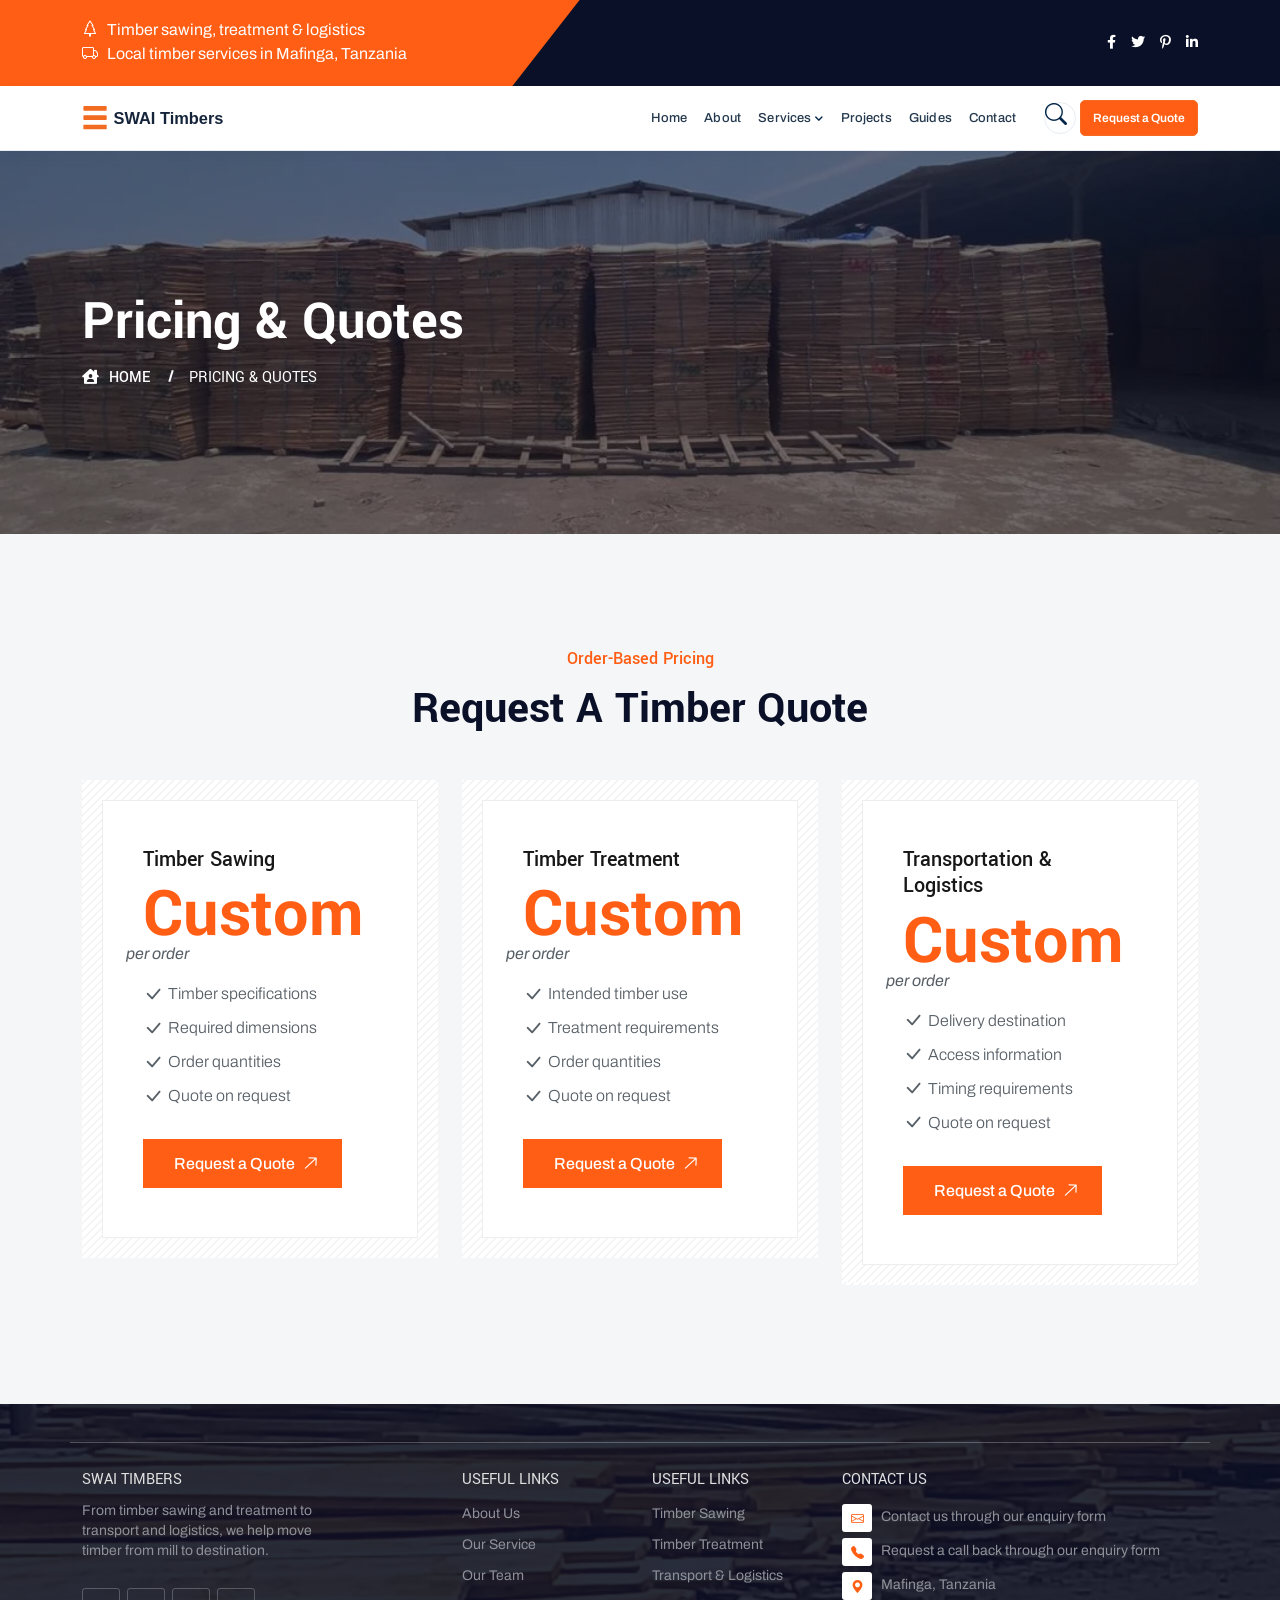
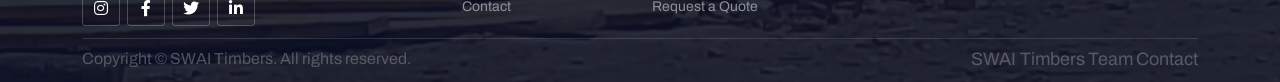
<file: pricing.html>
<!DOCTYPE HTML>
<html lang="en-US">

<head>
	<meta charset="UTF-8">
	<meta http-equiv="x-ua-compatible" content="ie=edge">
	<title>SWAI Timbers | Timber Processing &amp; Logistics</title>
	<meta name="description" content="SWAI Timbers is based in Mafinga, Tanzania, providing timber sawing, treatment, transportation and logistics.">
	<meta name="viewport" content="width=device-width, initial-scale=1">
	<!-- Favicon -->
	<link rel="icon" type="image/png" sizes="56x56" href="assets/images/fav-icon/icon.png">

	<!-- bootstrap CSS -->
	<link rel="stylesheet" href="assets/css/bootstrap.min.css" type="text/css" media="all">
	<!-- carousel CSS -->
	<link rel="stylesheet" href="assets/css/owl.carousel.min.css" type="text/css" media="all">
	<!-- animate CSS -->
	<link rel="stylesheet" href="assets/css/animate.css" type="text/css" media="all">
	<!-- animated-text CSS -->
	<link rel="stylesheet" href="assets/css/animated-text.css" type="text/css" media="all">
	<!-- font-awesome CSS -->
	<link rel="stylesheet" href="assets/css/all.min.css" type="text/css" media="all">
	<!-- font-flaticon CSS -->
	<link rel="stylesheet" href="assets/css/flaticon.css" type="text/css" media="all">
	<!-- theme-default CSS -->
	<link rel="stylesheet" href="assets/css/theme-default.css" type="text/css" media="all">
	<!-- meanmenu CSS -->
	<link rel="stylesheet" href="assets/css/meanmenu.min.css" type="text/css" media="all">
	<!-- transitions CSS -->
	<link rel="stylesheet" href="assets/css/owl.transitions.css" type="text/css" media="all">
	<!-- venobox CSS -->
	<link rel="stylesheet" href="venobox/venobox.css" type="text/css" media="all">
	<!-- bootstrap icons -->
	<link rel="stylesheet" href="assets/css/bootstrap-icons.css" type="text/css" media="all">
	<!-- Main Style CSS -->
	<link rel="stylesheet" href="assets/css/style.css?v=20261103-footer-minimal" type="text/css" media="all">
	<!-- responsive CSS -->
	<link rel="stylesheet" href="assets/css/responsive.css?v=20261103-footer-minimal" type="text/css" media="all">	
	<!-- ScrollCue CSS -->
	<link rel="stylesheet" href="assets/css/scrollCue.css" type="text/css" media="all">
	<!-- modernizr js -->
	<script src="assets/js/vendor/modernizr-3.5.0.min.js"></script>
</head>

<body>
	<!-- loder -->
	<div class="loader-wrapper">
		<div class="loader"></div>
		<div class="loder-section left-section"></div>
		<div class="loder-section right-section"></div>
	</div>


<!--==================================================-->
<!-- Start Top Header Area -->
<!--==================================================-->
<div class="top-bar-area">
	<div class="container">
		<div class="row align-items-center">
			<div class="col-md-6">
				<div class="top-bar-info">
					<ul>
						<li><i class="bi bi-tree"></i>Timber sawing, treatment &amp; logistics</li>
						<li><i class="bi bi-truck"></i>Local timber services in Mafinga, Tanzania</li>
					</ul>
				</div>
			</div>
			<div class="col-md-6">
				<div class="top-bar-social-address">
					<ul>
						<li><a href="#"><i class="fab fa-facebook-f"></i></a></li>
						<li><a href="#"><i class="fab fa-twitter"></i></a></li>
						<li><a href="#"><i class="fab fa-pinterest-p"></i></a></li>
						<li><a href="#"><i class="fab fa-linkedin-in"></i></a></li>
					</ul>
				</div>
			</div>
		</div>
	</div>
</div>
<!--==================================================-->
<!-- Start Top Header Area -->
<!--==================================================-->



<!--==================================================-->
<!-- Start Header Area -->
<!--==================================================-->
<div class="header-area" id="sticky-header">
	<div class="container">
		<div class="row align-items-center">
			<div class="col-md-2">
				<div class="header-logo">
					<a href="index.html"><img src="assets/images/logo-komas-dark.svg" alt="SWAI Timbers"></a>
				</div>
			</div>
			<div class="col-md-10">
				<div class="header-menu">
					<ul class="nav_scroll">
						<li><a href="index.html">Home</a></li>
						<li><a href="about.html">About</a></li>
						<li class="menu-item-has-children"><a href="service.html">Services<i class="fas fa-chevron-down"></i></a>
							<ul class="sub-menu">
								<li><a href="service.html">All Services</a></li>
								<li><a href="service-details.html">Service Details</a></li>
								<li><a href="pricing.html">Pricing &amp; Quotes</a></li>
							</ul>
						</li>
						<li><a href="project.html">Projects</a></li>
						<li><a href="blog-grid.html">Guides</a></li>
						<li><a href="contact.html">Contact</a></li>
					</ul>
					<div class="header-search-button search-box-outer">
					<a href="#" aria-label="Open search"><i class="bi bi-search" aria-hidden="true"></i></a>
				</div>
				<div class="header-button">
						<a href="contact.html">Request a Quote</a>
					</div>
				</div>
			</div>
		</div>
	</div>
</div>
<!--==================================================-->
<!-- End Header Area -->
<!--==================================================-->



<!--==================================================-->
<!-- Start Main Menu Area -->
<!--==================================================-->
<div class="mobile-menu-area sticky d-sm-block d-md-block d-lg-none ">
	<div class="mobile-menu">
		<nav class="header-menu">
			<ul class="nav_scroll">
						<li><a href="index.html">Home</a></li>
						<li><a href="about.html">About</a></li>
						<li class="menu-item-has-children"><a href="service.html">Services<i class="fas fa-chevron-down"></i></a>
							<ul class="sub-menu">
								<li><a href="service.html">All Services</a></li>
								<li><a href="service-details.html">Service Details</a></li>
								<li><a href="pricing.html">Pricing &amp; Quotes</a></li>
							</ul>
						</li>
						<li><a href="project.html">Projects</a></li>
						<li><a href="blog-grid.html">Guides</a></li>
						<li><a href="contact.html">Contact</a></li>
						<li class="nav-quote"><a href="contact.html">Request a Quote</a></li>
					</ul>
		</nav>
	</div>
</div>
<!--==================================================-->
<!-- End Main Menu Area -->
<!--==================================================-->




<!--==================================================-->
<!-- Start Breadcamb Area -->
<!--==================================================-->
<div class="breadcumb-area d-flex align-items-center">
	<div class="container">
		<div class="row d-flex align-items-center">
			<div class="col-lg-12">
				<div class="breadcumb-content">
					<h1>Pricing &amp; Quotes</h1>
					<ul>
						<li><i class="fas fa-house-user"></i><a href="index.html">Home</a></li>
						<li>Pricing &amp; Quotes</li>
					</ul>
				</div>
			</div>
		</div>
	</div>
</div>
<!--==================================================-->
<!-- Start Breadcamb Area -->
<!--==================================================-->




<!--==================================================-->
<!-- Start Pricing Area -->
<!--==================================================-->
<div class="pricing-area">
		<div class="container">
			<div class="rwo">
				<div class="col-lg-12 text-center">
					<div class="section-title inner">
						<h4>Order-Based Pricing</h4>
						<h1>Request a Timber Quote</h1>
					</div>
				</div>
			</div>
			<div class="row">
				<div class="col-lg-4 col-md-6">
					<div class="pricing-single-items">
						<div class="pricing-single-inner">
							<div class="pricing-title">
								<h3>Timber Sawing</h3>
							</div>
							<div class="pricing-item-text">							
								<span class="tk">Custom</span>
								<span class="month">per order</span>
							</div>
							<div class="pricing-body">
								<div class="pricing-feature">
									<ul>
										<li><i class="bi bi-check-lg"></i>Timber specifications</li>
										<li><i class="bi bi-check-lg"></i>Required dimensions</li>
										<li><i class="bi bi-check-lg"></i>Order quantities</li>
										<li><i class="bi bi-check-lg"></i>Quote on request</li>
									</ul>
								</div>
							</div>
							<div class="pricing-btn">
								<a href="contact.html">Request a Quote<i class="flaticon flaticon-right-arrow"></i></a>
							</div>
							<div class="pricing-rcomnded">
								<span>Get in touch</span>
							</div>
						</div>
					</div>
				</div>
				<div class="col-lg-4 col-md-6">
					<div class="pricing-single-items">
						<div class="pricing-single-inner">
							<div class="pricing-title">
								<h3>Timber Treatment</h3>
							</div>
							<div class="pricing-item-text">							
								<span class="tk">Custom</span>
								<span class="month">per order</span>
							</div>
							<div class="pricing-body">
								<div class="pricing-feature">
									<ul>
										<li><i class="bi bi-check-lg"></i>Intended timber use</li>
										<li><i class="bi bi-check-lg"></i>Treatment requirements</li>
										<li><i class="bi bi-check-lg"></i>Order quantities</li>
										<li><i class="bi bi-check-lg"></i>Quote on request</li>
									</ul>
								</div>
							</div>
							<div class="pricing-btn">
								<a href="contact.html">Request a Quote<i class="flaticon flaticon-right-arrow"></i></a>
							</div>
							<div class="pricing-rcomnded">
								<span>Get in touch</span>
							</div>
						</div>
					</div>
				</div>
				<div class="col-lg-4 col-md-6">
					<div class="pricing-single-items">
						<div class="pricing-single-inner">
							<div class="pricing-title">
								<h3>Transportation &amp; Logistics</h3>
							</div>
							<div class="pricing-item-text">							
								<span class="tk">Custom</span>
								<span class="month">per order</span>
							</div>
							<div class="pricing-body">
								<div class="pricing-feature">
									<ul>
										<li><i class="bi bi-check-lg"></i>Delivery destination</li>
										<li><i class="bi bi-check-lg"></i>Access information</li>
										<li><i class="bi bi-check-lg"></i>Timing requirements</li>
										<li><i class="bi bi-check-lg"></i>Quote on request</li>
									</ul>
								</div>
							</div>
							<div class="pricing-btn">
								<a href="contact.html">Request a Quote<i class="flaticon flaticon-right-arrow"></i></a>
							</div>
							<div class="pricing-rcomnded">
								<span>Get in touch</span>
							</div>
						</div>
					</div>
				</div>
			</div>
		</div>
	</div>
<!--==================================================-->
<!-- End Pricing Area -->
<!--==================================================-->





<!--==================================================-->
<!-- Start Footer Area -->
<!--==================================================-->
<div class="footer-area">
	<div class="container">
		<div class="row">
			<div class="col-lg-12">
				<div class="newslatter-area">
					<div class="row align-items-center">
						<div class="col-lg-2 col-md-6 col-sm-6">
							<div class="logo">
								<a href="index.html"><img src="assets/images/logo-komas-light.svg" alt="SWAI Timbers"></a>
							</div>
						</div>
						<div class="col-lg-5 col-md-6 col-sm-6">
							<div class="newslatte-contant">
								<h4>Need timber for your next project?</h4>
								<h4>Talk to the SWAI Timbers team</h4>
							</div>
						</div>
						<div class="col-lg-5 col-md-12 col-sm-12">
							<form action="#">
								<div class="newslatter-input-box">
									<input type="text" name="Email" placeholder="Email Address" required>
									<div class="newslatter-button">
										<button type="submit">Subscribe</button>
									</div>
								</div>
							</form>
						</div>
					</div>
				</div>
			</div>
		</div>
		<div class="row add-boder">
			<div class="col-lg-4 col-md-6 col-sm-6">
				<div class="single-footer-widget-box">
					<div class="footer-widget-content">
						<div class="footer-widget-title">
							<h4 class="footer-desktop-title">SWAI Timbers</h4><button type="button" class="footer-widget-toggle" aria-expanded="false">SWAI Timbers</button>
						</div>
						<div class="footer-widget-desc">
							<p>From timber sawing and treatment to transport and logistics, we help move timber from mill to destination.</p>
						</div>
						<div class="footer-social-icon">
							<ul>
								<li><a href="#"><i class="fab fa-instagram"></i></a></li>
								<li><a href="#"><i class="fab fa-facebook-f"></i></a></li>
								<li><a href="#"><i class="fab fa-twitter"></i></a></li>
								<li><a href="#"><i class="fab fa-linkedin-in"></i></a></li>
							</ul>
						</div>
					</div>
				</div>
			</div>			
			<div class="col-lg-2 col-md-6 col-sm-6">
				<div class="single-footer-widget-box">
					<div class="footer-widget-content">
						<div class="footer-widget-title">
							<h4 class="footer-desktop-title">Useful Links</h4><button type="button" class="footer-widget-toggle" aria-expanded="false">Useful Links</button>
						</div>
						<div class="footer-widget-menu">
							<ul>
								<li><a href="about.html">About Us</a></li>
								<li><a href="service.html">Our Service</a></li>
								<li><a href="team.html">Our Team</a></li>
								<li><a href="contact.html">Contact</a></li>
							</ul>
						</div>
					</div>
				</div>
			</div>			
			<div class="col-lg-2 col-md-6 col-sm-6">
				<div class="single-footer-widget-box">
					<div class="footer-widget-content">
						<div class="footer-widget-title">
							<h4 class="footer-desktop-title">Useful Links</h4><button type="button" class="footer-widget-toggle" aria-expanded="false">Useful Links</button>
						</div>
						<div class="footer-widget-menu">
							<ul>
								<li><a href="service-details.html">Timber Sawing</a></li>
								<li><a href="service-details.html">Timber Treatment</a></li>
								<li><a href="service-details.html">Transport &amp; Logistics</a></li>
								<li><a href="contact.html">Request a Quote</a></li>
							</ul>
						</div>
					</div>
				</div>
			</div>			
			<div class="col-lg-4 col-md-6 col-sm-6">
				<div class="single-footer-widget-box upper">
					<div class="footer-widget-content">
						<div class="footer-widget-title">
							<h4 class="footer-desktop-title">Contact us</h4><button type="button" class="footer-widget-toggle" aria-expanded="false">Contact us</button>
						</div>
					    <div class="footer-widget-contact">
							<ul>
								<li><a href="#"><i class="bi bi-envelope"></i>Contact us through our enquiry form</a></li>
								<li><a href="#"><i class="bi bi-telephone-fill"></i>Request a call back through our enquiry form</a></li>
								<li><a href="#"><i class="bi bi-geo-alt-fill"></i>Mafinga, Tanzania</a></li>
							</ul>
						</div>
					</div>
				</div>
			</div>
		</div>
		<!--footer-bottom-->
		<div class="footer-bottom">
			<div class="row align-items-center">
				<div class="col-md-6">
					<div class="footer-bottom-content">
				    	<p>Copyright © SWAI Timbers. All rights reserved.</p>
					</div>
			    </div>	
			    <div class="col-md-6">
			    	<div class="footer-list-item">
			    		<ul>
			    			<li><a href="#">SWAI Timbers</a></li>
			    			<li><a href="#">Team</a></li>
			    			<li><a href="contact.html">Contact</a></li>
			    		</ul>
			    	</div>
			    </div>		
			</div>
		</div>
	</div>
</div>
<!--==================================================-->
<!-- End Footer Area -->
<!--==================================================-->




<!--==================================================-->
<!-- Start Search Popup Section -->
<!--==================================================-->
<div class="search-popup">
	<button class="close-search style-two"><span class="flaticon-multiply"><i class="far fa-times-circle"></i></span></button>
	<button class="close-search"><i class="bi bi-arrow-up"></i></button>
	<form method="post" action="#">
		<div class="form-group">
			<input type="search" name="search-field" value="" placeholder="Search Here" required="">
			<button type="submit"><i class="fa fa-search"></i></button>
		</div>
	</form>
</div>
<!--==================================================-->
<!-- Start Search Popup Section -->
<!--==================================================-->




<!--==================================================-->
<!-- Start scrollup section Section -->
<!--==================================================-->
   <div class="prgoress_indicator active-progress">
        <svg class="progress-circle svg-content" width="100%" height="100%" viewBox="-1 -1 102 102">
          <path d="M50,1 a49,49 0 0,1 0,98 a49,49 0 0,1 0,-98" style="transition: stroke-dashoffset 10ms linear 0s; stroke-dasharray: 307.919, 307.919; stroke-dashoffset: 270.456;"></path>
        </svg>
    </div>
<!--==================================================-->
<!-- Start scrollup section Section -->
<!--==================================================-->






	<!-- jquery js -->
	<script src="assets/js/vendor/jquery-3.6.2.min.js"></script>
	<script src="assets/js/popper.min.js"></script>
	<!-- bootstrap js -->
	<script src="assets/js/bootstrap.min.js"></script>
	<!-- carousel js -->
	<script src="assets/js/owl.carousel.min.js"></script>
	<!-- counterup js -->
	<script src="assets/js/jquery.counterup.min.js"></script>
	<!-- waypoints js -->
	<script src="assets/js/waypoints.min.js"></script>
	<!-- wow js -->
	<script src="assets/js/wow.js"></script>
	<!-- imagesloaded js -->
	<script src="assets/js/imagesloaded.pkgd.min.js"></script>
	<!-- venobox js -->
	<script src="venobox/venobox.js"></script>

	<!--  animated-text js -->
	<script src="assets/js/animated-text.js"></script>
	<!-- venobox min js -->
	<script src="venobox/venobox.min.js"></script>
	<!-- isotope js -->
	<script src="assets/js/isotope.pkgd.min.js"></script>
	<!-- jquery meanmenu js -->
	<script src="assets/js/jquery.meanmenu.js"></script>

	<!-- jquery scrollup js -->
	<script src="assets/js/jquery.scrollUp.js"></script>
	<!-- theme js -->
	<script src="assets/js/theme.js"></script>
	<!-- barfiller -->
	<script src="assets/js/jquery.barfiller.js"></script>
	<!-- barfiller -->
	<script src="assets/js/scrollCue.min.js"></script>

</body>

</html>
</file>
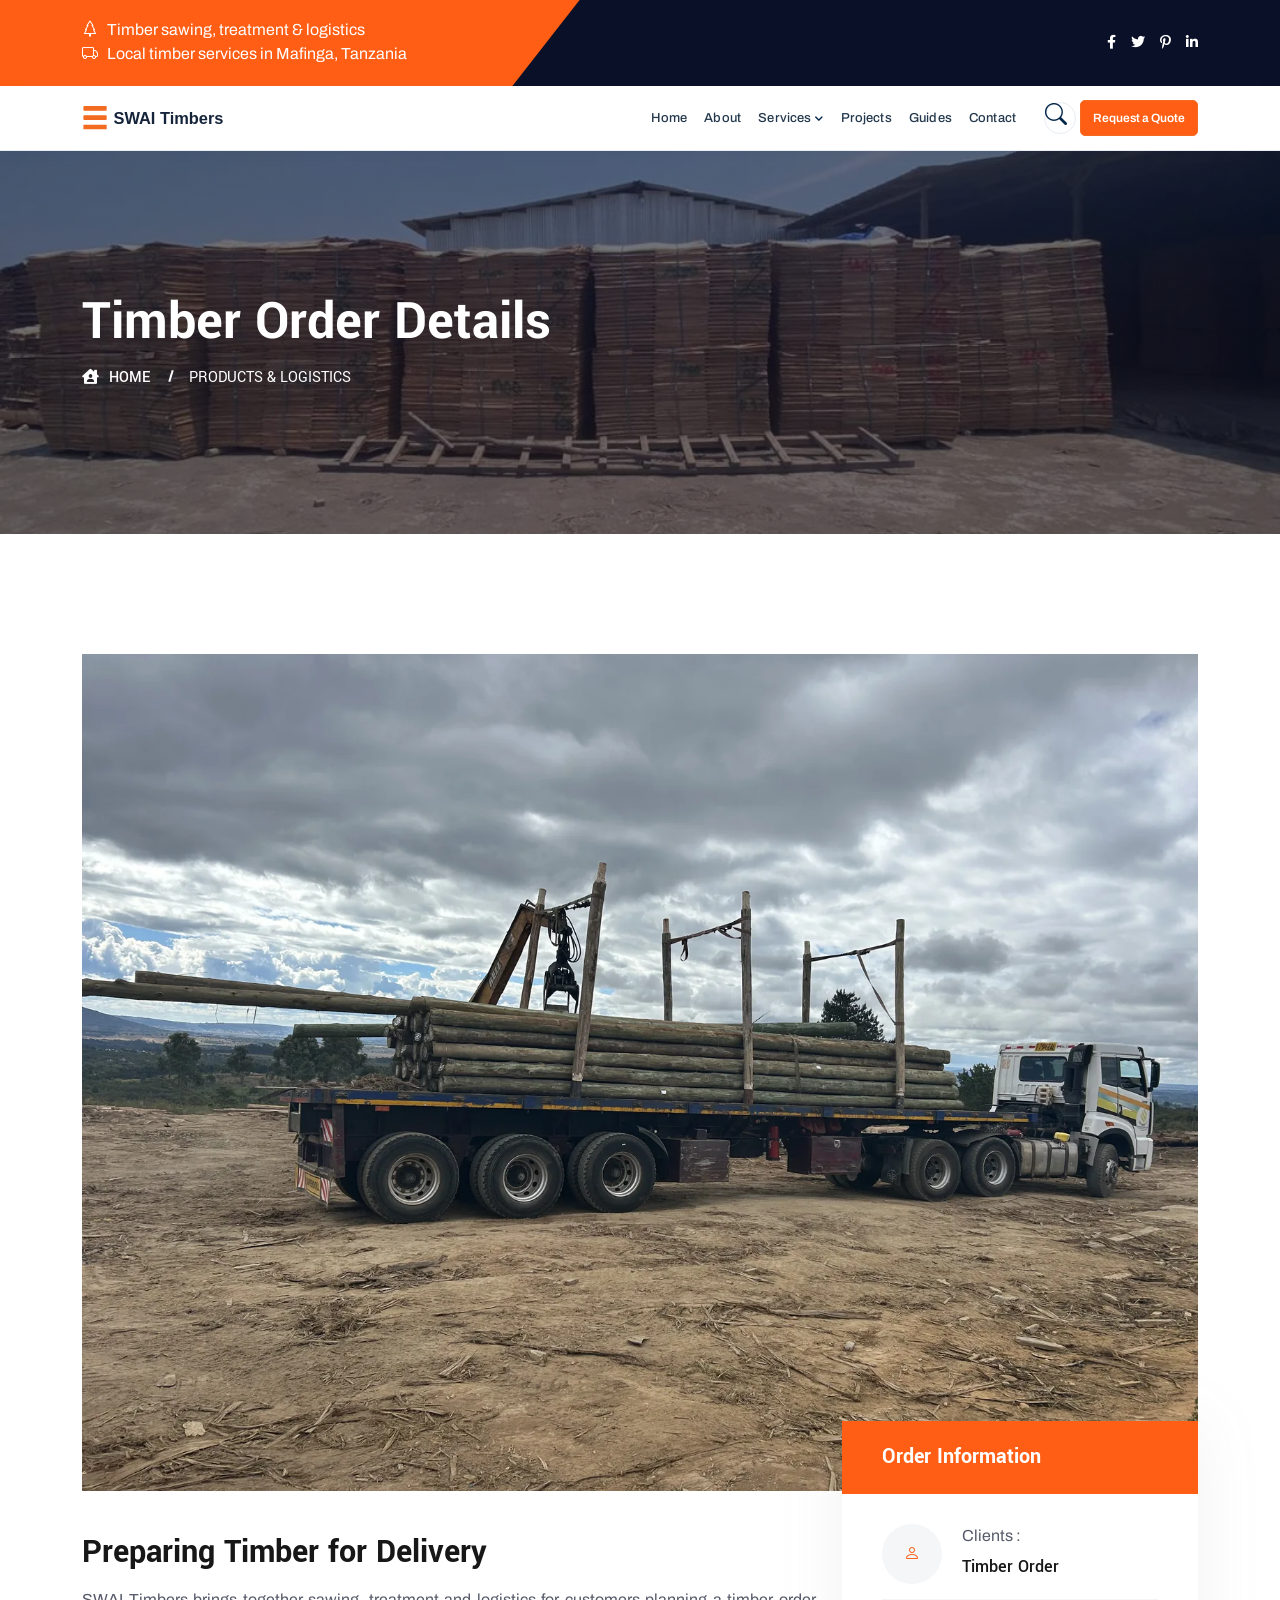
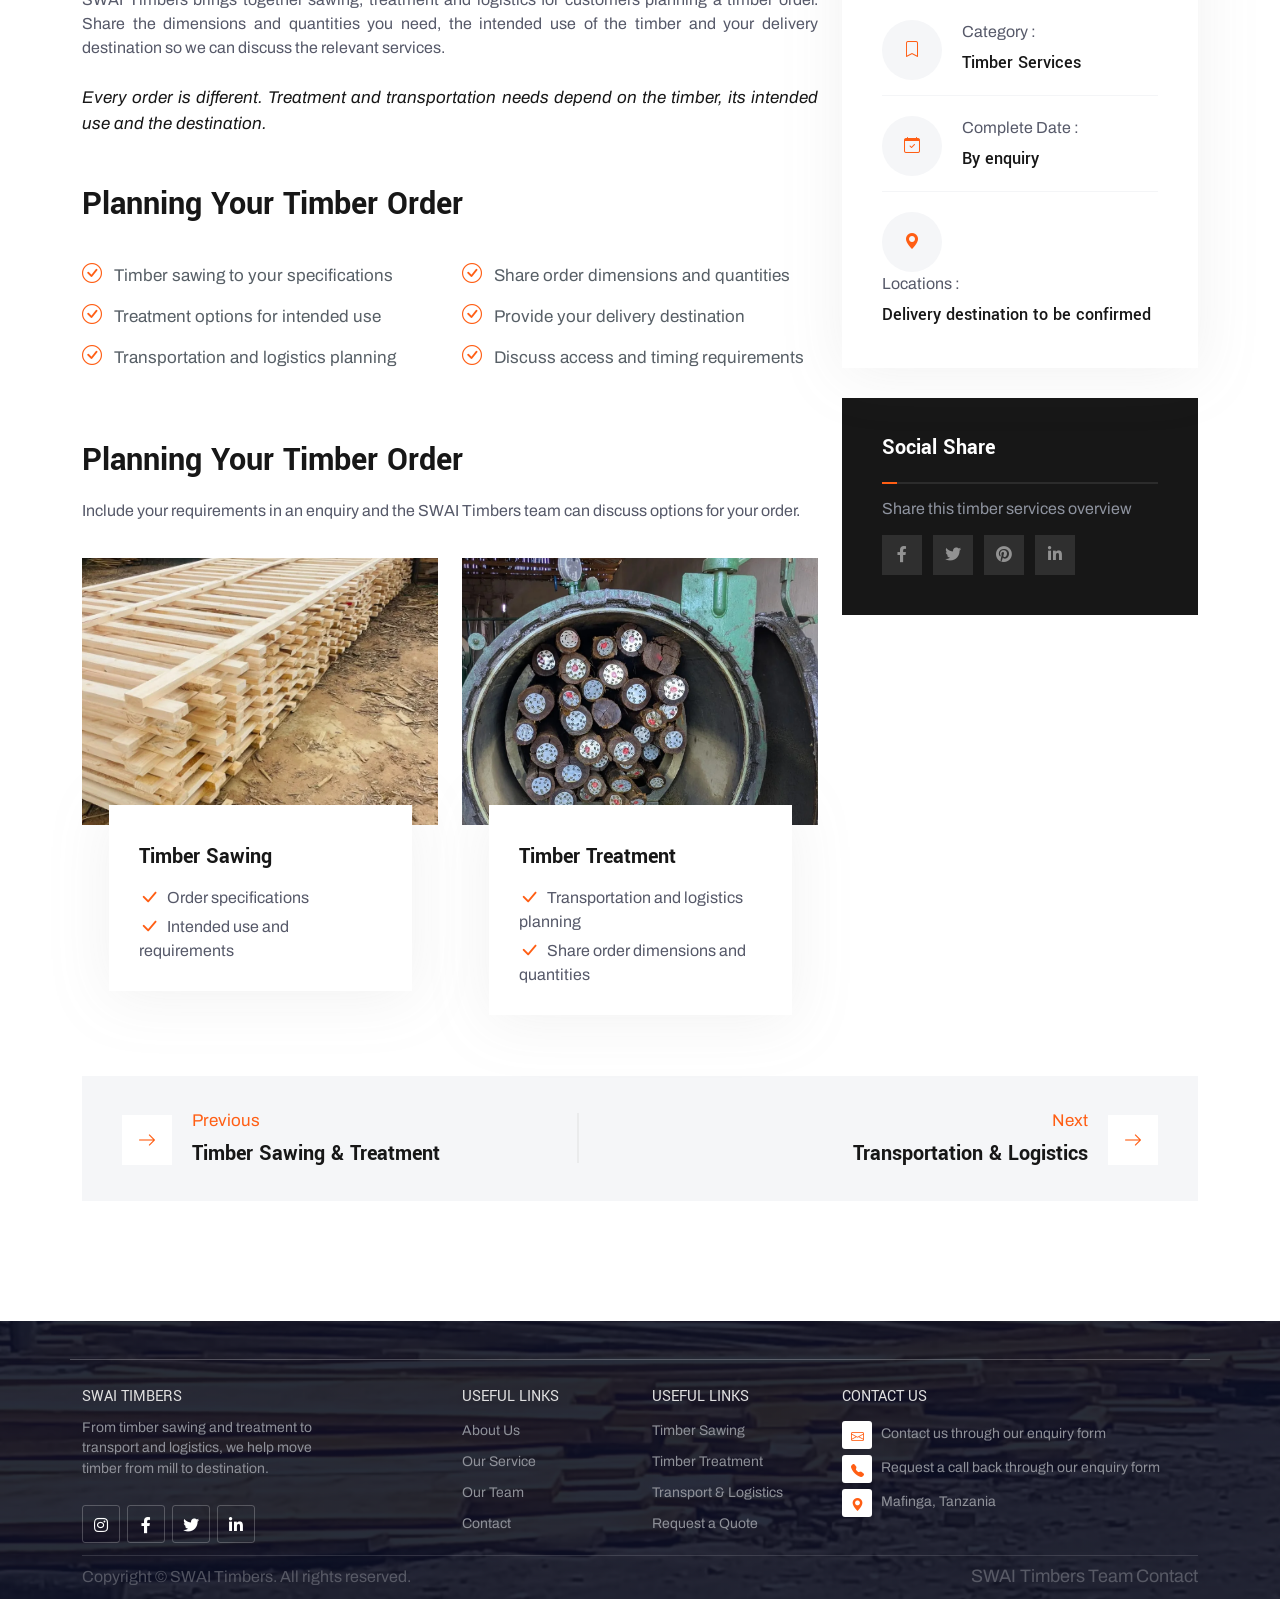
<file: project-details.html>
<!DOCTYPE HTML>
<html lang="en-US">

<head>
	<meta charset="UTF-8">
	<meta http-equiv="x-ua-compatible" content="ie=edge">
	<title>SWAI Timbers | Timber Processing &amp; Logistics</title>
	<meta name="description" content="SWAI Timbers is based in Mafinga, Tanzania, providing timber sawing, treatment, transportation and logistics.">
	<meta name="viewport" content="width=device-width, initial-scale=1">
	<!-- Favicon -->
	<link rel="icon" type="image/png" sizes="56x56" href="assets/images/fav-icon/icon.png">

	<!-- bootstrap CSS -->
	<link rel="stylesheet" href="assets/css/bootstrap.min.css" type="text/css" media="all">
	<!-- carousel CSS -->
	<link rel="stylesheet" href="assets/css/owl.carousel.min.css" type="text/css" media="all">
	<!-- animate CSS -->
	<link rel="stylesheet" href="assets/css/animate.css" type="text/css" media="all">
	<!-- animated-text CSS -->
	<link rel="stylesheet" href="assets/css/animated-text.css" type="text/css" media="all">
	<!-- font-awesome CSS -->
	<link rel="stylesheet" href="assets/css/all.min.css" type="text/css" media="all">
	<!-- font-flaticon CSS -->
	<link rel="stylesheet" href="assets/css/flaticon.css" type="text/css" media="all">
	<!-- theme-default CSS -->
	<link rel="stylesheet" href="assets/css/theme-default.css" type="text/css" media="all">
	<!-- meanmenu CSS -->
	<link rel="stylesheet" href="assets/css/meanmenu.min.css" type="text/css" media="all">
	<!-- transitions CSS -->
	<link rel="stylesheet" href="assets/css/owl.transitions.css" type="text/css" media="all">
	<!-- venobox CSS -->
	<link rel="stylesheet" href="venobox/venobox.css" type="text/css" media="all">
	<!-- bootstrap icons -->
	<link rel="stylesheet" href="assets/css/bootstrap-icons.css" type="text/css" media="all">
	<!-- Main Style CSS -->
	<link rel="stylesheet" href="assets/css/style.css?v=20261103-footer-minimal" type="text/css" media="all">
	<!-- responsive CSS -->
	<link rel="stylesheet" href="assets/css/responsive.css?v=20261103-footer-minimal" type="text/css" media="all">	
	<!-- ScrollCue CSS -->
	<link rel="stylesheet" href="assets/css/scrollCue.css" type="text/css" media="all">
	<!-- modernizr js -->
	<script src="assets/js/vendor/modernizr-3.5.0.min.js"></script>
</head>

<body>
	<!-- loder -->
	<div class="loader-wrapper">
		<div class="loader"></div>
		<div class="loder-section left-section"></div>
		<div class="loder-section right-section"></div>
	</div>



<!--==================================================-->
<!-- Start Top Header Area -->
<!--==================================================-->
<div class="top-bar-area">
	<div class="container">
		<div class="row align-items-center">
			<div class="col-md-6">
				<div class="top-bar-info">
					<ul>
						<li><i class="bi bi-tree"></i>Timber sawing, treatment &amp; logistics</li>
						<li><i class="bi bi-truck"></i>Local timber services in Mafinga, Tanzania</li>
					</ul>
				</div>
			</div>
			<div class="col-md-6">
				<div class="top-bar-social-address">
					<ul>
						<li><a href="#"><i class="fab fa-facebook-f"></i></a></li>
						<li><a href="#"><i class="fab fa-twitter"></i></a></li>
						<li><a href="#"><i class="fab fa-pinterest-p"></i></a></li>
						<li><a href="#"><i class="fab fa-linkedin-in"></i></a></li>
					</ul>
				</div>
			</div>
		</div>
	</div>
</div>
<!--==================================================-->
<!-- Start Top Header Area -->
<!--==================================================-->



<!--==================================================-->
<!-- Start Header Area -->
<!--==================================================-->
<div class="header-area" id="sticky-header">
	<div class="container">
		<div class="row align-items-center">
			<div class="col-md-2">
				<div class="header-logo">
					<a href="index.html"><img src="assets/images/logo-komas-dark.svg" alt="SWAI Timbers"></a>
				</div>
			</div>
			<div class="col-md-10">
				<div class="header-menu">
					<ul class="nav_scroll">
						<li><a href="index.html">Home</a></li>
						<li><a href="about.html">About</a></li>
						<li class="menu-item-has-children"><a href="service.html">Services<i class="fas fa-chevron-down"></i></a>
							<ul class="sub-menu">
								<li><a href="service.html">All Services</a></li>
								<li><a href="service-details.html">Service Details</a></li>
								<li><a href="pricing.html">Pricing &amp; Quotes</a></li>
							</ul>
						</li>
						<li><a href="project.html">Projects</a></li>
						<li><a href="blog-grid.html">Guides</a></li>
						<li><a href="contact.html">Contact</a></li>
					</ul>
					<div class="header-search-button search-box-outer">
					<a href="#" aria-label="Open search"><i class="bi bi-search" aria-hidden="true"></i></a>
				</div>
				<div class="header-button">
						<a href="contact.html">Request a Quote</a>
					</div>
				</div>
			</div>
		</div>
	</div>
</div>
<!--==================================================-->
<!-- End Header Area -->
<!--==================================================-->



<!--==================================================-->
<!-- Start Main Menu Area -->
<!--==================================================-->
<div class="mobile-menu-area sticky d-sm-block d-md-block d-lg-none ">
	<div class="mobile-menu">
		<nav class="header-menu">
			<ul class="nav_scroll">
						<li><a href="index.html">Home</a></li>
						<li><a href="about.html">About</a></li>
						<li class="menu-item-has-children"><a href="service.html">Services<i class="fas fa-chevron-down"></i></a>
							<ul class="sub-menu">
								<li><a href="service.html">All Services</a></li>
								<li><a href="service-details.html">Service Details</a></li>
								<li><a href="pricing.html">Pricing &amp; Quotes</a></li>
							</ul>
						</li>
						<li><a href="project.html">Projects</a></li>
						<li><a href="blog-grid.html">Guides</a></li>
						<li><a href="contact.html">Contact</a></li>
						<li class="nav-quote"><a href="contact.html">Request a Quote</a></li>
					</ul>
		</nav>
	</div>
</div>
<!--==================================================-->
<!-- End Main Menu Area -->
<!--==================================================-->


<!--==================================================-->
<!-- Start Breadcamb Area -->
<!--==================================================-->
<div class="breadcumb-area d-flex align-items-center">
	<div class="container">
		<div class="row d-flex align-items-center">
			<div class="col-lg-12">
				<div class="breadcumb-content">
					<h1>Timber Order Details</h1>
					<ul>
						<li><i class="fas fa-house-user"></i><a href="index.html">Home</a></li>
						<li>Products &amp; Logistics</li>
					</ul>
				</div>
			</div>
		</div>
	</div>
</div>
<!--==================================================-->
<!-- Start Breadcamb Area -->
<!--==================================================-->



<!--==================================================-->
<!-- Start Case Study Details Area -->
<!--==================================================-->
<div class="case-study-details">
		<div class="container">
			<div class="row align-items-center">
				<div class="col-lg-12">
					<div class="csd-thumb">
						<img src="images/optimized/IMG_5108.webp" alt="Timber transport truck loaded for delivery">
					</div>
				</div>				
			</div>
			<div class="row">
				<div class="col-lg-8">
					<div class="case-study-intro">
						<div class="csd-content">
							<div class="csde-title">
								<h2>Preparing Timber for Delivery</h2>
							</div>
							<p>SWAI Timbers brings together sawing, treatment and logistics for customers planning a timber order. Share the dimensions and quantities you need, the intended use of the timber and your delivery destination so we can discuss the relevant services.</p>

							<p class="desc-strong">Every order is different. Treatment and transportation needs depend on the timber, its intended use and the destination.</p>

						</div>
						<div class="porject-title">
							<h2>Planning Your Timber Order</h2>
						</div>
						<div class="row">
							<div class="col-lg-6">
								<div class="porject-list">
									<ul>
										<li><i class="bi bi-check-circle"></i>Timber sawing to your specifications</li>
										<li><i class="bi bi-check-circle"></i>Treatment options for intended use</li>
										<li><i class="bi bi-check-circle"></i>Transportation and logistics planning</li>
									</ul>
								</div>
							</div>
							<div class="col-lg-6">
								<div class="porject-list">
									<ul>
										<li><i class="bi bi-check-circle"></i>Share order dimensions and quantities</li>
										<li><i class="bi bi-check-circle"></i>Provide your delivery destination</li>
										<li><i class="bi bi-check-circle"></i>Discuss access and timing requirements</li>
									</ul>
								</div>
							</div>
						</div>
						<div class="porject-title style-2">
							<h2>Planning Your Timber Order</h2>
						</div>
						<p class="style1">Include your requirements in an enquiry and the SWAI Timbers team can discuss options for your order.</p>
						<div class="row upper-pb">
							<div class="col-lg-6 col-md-6 col-sm-6">
								<div class="service-details-item">
									<div class="service-details-thumb">
										<img src="images/optimized/IMG-20260817-WA0008.webp" alt="Sawn timber prepared at the yard">
									</div>
									<div class="service-details-contents">
										<h3><a href="service-details.html">Timber Sawing</a></h3>
										<ul class="service-details-list">
											<li><i class="bi bi-check-lg"></i>Order specifications</li>
											<li><i class="bi bi-check-lg"></i>Intended use and requirements</li>
										</ul>
									</div>
								</div>
							</div>
							<div class="col-lg-6 col-md-6 col-sm-6">
								<div class="service-details-item">
									<div class="service-details-thumb">
										<img src="images/optimized/IMG-20251127-WA0043.webp" alt="Timber treatment chamber in operation">
									</div>
									<div class="service-details-contents">
										<h3><a href="service-details.html">Timber Treatment</a></h3>
										<ul class="service-details-list">
											<li><i class="bi bi-check-lg"></i>Transportation and logistics planning</li>
											<li><i class="bi bi-check-lg"></i>Share order dimensions and quantities</li>
										</ul>
									</div>
								</div>
							</div>
						</div>
					</div>
				</div>

				<div class="col-lg-4">
					<div class="case-sidber">
						<div class="csd-title">
							<h3>Order Information</h3>
						</div>
						<div class="csd-info-sidber-box">				
							<div class="sidber-box">
								<div class="case-info-icon">
									<span><i class="bi bi-person"></i></span>
								</div>
								<div class="case-info-address">
									<span>Clients :</span>
									<h3 class="name-title">Timber Order</h3>
								</div>
							</div>
							<div class="sidber-box">
								<div class="case-info-icon">
									<span><i class="bi bi-bookmark"></i></span>
								</div>
								<div class="case-info-address">
									<span>Category :</span>
									<h3 class="name-title">Timber Services</h3>
								</div>
							</div>
							<div class="sidber-box">
								<div class="case-info-icon">
									<span><i class="bi bi-calendar-check"></i></span>
								</div>
								<div class="case-info-address">
									<span>Complete Date :</span>
									<h3 class="name-title">By enquiry</h3>
								</div>
							</div>
							<div class="sidber-box">
								<div class="case-info-icon">
									<span><i class="bi bi-geo-alt-fill"></i></span>
								</div>
								<div class="case-info-address">
									<span>Locations :</span>
									<h3 class="name-title">Delivery destination to be confirmed</h3>
								</div>
							</div>		
						</div>
					</div>	

					
					<div class="porject-sidebar-box">
						<div class="porject-share-title">
							<h3>Social Share</h3>
						</div>
						<p class="share-text">Share this timber services overview</p>
						<div class="csd-social-icon">
							<ul>
								<li><a href="#"><i class="fab fa-facebook-f"></i></a></li>
								<li><a href="#"><i class="fab fa-twitter"></i></a></li>
								<li><a href="#"><i class="fab fa-pinterest"></i></a></li>
								<li><a href="#"><i class="fab fa-linkedin-in"></i></a></li>
							</ul>
						</div>
					</div>
				</div>
			</div>

			<div class="pagination-bg">
				<div class="pagination-single-item">
					<div class="pagination-btn">
						<a href="#"><i class="flaticon flaticon-right-arrow"></i></a>
					</div>
					<div class="pagination-content">
						<span>Previous</span>
						<h3 class="pagination-title">Timber Sawing &amp; Treatment</h3>
					</div>
				</div>
				<div class="pagination-single-item right">
					
					<div class="pagination-content right">
						<span>Next</span>
						<h3 class="pagination-title">Transportation &amp; Logistics</h3>
					</div>
					<div class="pagination-btn right">
						<a href="#"><i class="flaticon flaticon-right-arrow"></i></a>
					</div>
	        	</div>
			</div>
		</div>
	</div>
<!--==================================================-->
<!-- End Case Study Details  Area -->
<!--==================================================-->




<!--==================================================-->
<!-- Start Footer Area -->
<!--==================================================-->
<div class="footer-area">
	<div class="container">
		<div class="row">
			<div class="col-lg-12">
				<div class="newslatter-area">
					<div class="row align-items-center">
						<div class="col-lg-2 col-md-6 col-sm-6">
							<div class="logo">
								<a href="index.html"><img src="assets/images/logo-komas-light.svg" alt="SWAI Timbers"></a>
							</div>
						</div>
						<div class="col-lg-5 col-md-6 col-sm-6">
							<div class="newslatte-contant">
								<h4>Need timber for your next project?</h4>
								<h4>Talk to the SWAI Timbers team</h4>
							</div>
						</div>
						<div class="col-lg-5 col-md-12 col-sm-12">
							<form action="#">
								<div class="newslatter-input-box">
									<input type="text" name="Email" placeholder="Email Address" required>
									<div class="newslatter-button">
										<button type="submit">Subscribe</button>
									</div>
								</div>
							</form>
						</div>
					</div>
				</div>
			</div>
		</div>
		<div class="row add-boder">
			<div class="col-lg-4 col-md-6 col-sm-6">
				<div class="single-footer-widget-box">
					<div class="footer-widget-content">
						<div class="footer-widget-title">
							<h4 class="footer-desktop-title">SWAI Timbers</h4><button type="button" class="footer-widget-toggle" aria-expanded="false">SWAI Timbers</button>
						</div>
						<div class="footer-widget-desc">
							<p>From timber sawing and treatment to transport and logistics, we help move timber from mill to destination.</p>
						</div>
						<div class="footer-social-icon">
							<ul>
								<li><a href="#"><i class="fab fa-instagram"></i></a></li>
								<li><a href="#"><i class="fab fa-facebook-f"></i></a></li>
								<li><a href="#"><i class="fab fa-twitter"></i></a></li>
								<li><a href="#"><i class="fab fa-linkedin-in"></i></a></li>
							</ul>
						</div>
					</div>
				</div>
			</div>			
			<div class="col-lg-2 col-md-6 col-sm-6">
				<div class="single-footer-widget-box">
					<div class="footer-widget-content">
						<div class="footer-widget-title">
							<h4 class="footer-desktop-title">Useful Links</h4><button type="button" class="footer-widget-toggle" aria-expanded="false">Useful Links</button>
						</div>
						<div class="footer-widget-menu">
							<ul>
								<li><a href="about.html">About Us</a></li>
								<li><a href="service.html">Our Service</a></li>
								<li><a href="team.html">Our Team</a></li>
								<li><a href="contact.html">Contact</a></li>
							</ul>
						</div>
					</div>
				</div>
			</div>			
			<div class="col-lg-2 col-md-6 col-sm-6">
				<div class="single-footer-widget-box">
					<div class="footer-widget-content">
						<div class="footer-widget-title">
							<h4 class="footer-desktop-title">Useful Links</h4><button type="button" class="footer-widget-toggle" aria-expanded="false">Useful Links</button>
						</div>
						<div class="footer-widget-menu">
							<ul>
								<li><a href="service-details.html">Timber Sawing</a></li>
								<li><a href="service-details.html">Timber Treatment</a></li>
								<li><a href="service-details.html">Transport &amp; Logistics</a></li>
								<li><a href="contact.html">Request a Quote</a></li>
							</ul>
						</div>
					</div>
				</div>
			</div>			
			<div class="col-lg-4 col-md-6 col-sm-6">
				<div class="single-footer-widget-box upper">
					<div class="footer-widget-content">
						<div class="footer-widget-title">
							<h4 class="footer-desktop-title">Contact us</h4><button type="button" class="footer-widget-toggle" aria-expanded="false">Contact us</button>
						</div>
					    <div class="footer-widget-contact">
							<ul>
								<li><a href="#"><i class="bi bi-envelope"></i>Contact us through our enquiry form</a></li>
								<li><a href="#"><i class="bi bi-telephone-fill"></i>Request a call back through our enquiry form</a></li>
								<li><a href="#"><i class="bi bi-geo-alt-fill"></i>Mafinga, Tanzania</a></li>
							</ul>
						</div>
					</div>
				</div>
			</div>
		</div>
		<!--footer-bottom-->
		<div class="footer-bottom">
			<div class="row align-items-center">
				<div class="col-md-6">
					<div class="footer-bottom-content">
				    	<p>Copyright © SWAI Timbers. All rights reserved.</p>
					</div>
			    </div>	
			    <div class="col-md-6">
			    	<div class="footer-list-item">
			    		<ul>
			    			<li><a href="#">SWAI Timbers</a></li>
			    			<li><a href="#">Team</a></li>
			    			<li><a href="contact.html">Contact</a></li>
			    		</ul>
			    	</div>
			    </div>		
			</div>
		</div>
	</div>
</div>
<!--==================================================-->
<!-- End Footer Area -->
<!--==================================================-->




<!--==================================================-->
<!-- Start Search Popup Section -->
<!--==================================================-->
<div class="search-popup">
	<button class="close-search style-two"><span class="flaticon-multiply"><i class="far fa-times-circle"></i></span></button>
	<button class="close-search"><i class="bi bi-arrow-up"></i></button>
	<form method="post" action="#">
		<div class="form-group">
			<input type="search" name="search-field" value="" placeholder="Search Here" required="">
			<button type="submit"><i class="fa fa-search"></i></button>
		</div>
	</form>
</div>
<!--==================================================-->
<!-- Start Search Popup Section -->
<!--==================================================-->




<!--==================================================-->
<!-- Start scrollup section Section -->
<!--==================================================-->
   <div class="prgoress_indicator active-progress">
        <svg class="progress-circle svg-content" width="100%" height="100%" viewBox="-1 -1 102 102">
          <path d="M50,1 a49,49 0 0,1 0,98 a49,49 0 0,1 0,-98" style="transition: stroke-dashoffset 10ms linear 0s; stroke-dasharray: 307.919, 307.919; stroke-dashoffset: 270.456;"></path>
        </svg>
    </div>
<!--==================================================-->
<!-- Start scrollup section Section -->
<!--==================================================-->






	<!-- jquery js -->
	<script src="assets/js/vendor/jquery-3.6.2.min.js"></script>
	<script src="assets/js/popper.min.js"></script>
	<!-- bootstrap js -->
	<script src="assets/js/bootstrap.min.js"></script>
	<!-- carousel js -->
	<script src="assets/js/owl.carousel.min.js"></script>
	<!-- counterup js -->
	<script src="assets/js/jquery.counterup.min.js"></script>
	<!-- waypoints js -->
	<script src="assets/js/waypoints.min.js"></script>
	<!-- wow js -->
	<script src="assets/js/wow.js"></script>
	<!-- imagesloaded js -->
	<script src="assets/js/imagesloaded.pkgd.min.js"></script>
	<!-- venobox js -->
	<script src="venobox/venobox.js"></script>

	<!--  animated-text js -->
	<script src="assets/js/animated-text.js"></script>
	<!-- venobox min js -->
	<script src="venobox/venobox.min.js"></script>
	<!-- isotope js -->
	<script src="assets/js/isotope.pkgd.min.js"></script>
	<!-- jquery meanmenu js -->
	<script src="assets/js/jquery.meanmenu.js"></script>

	<!-- jquery scrollup js -->
	<script src="assets/js/jquery.scrollUp.js"></script>
	<!-- theme js -->
	<script src="assets/js/theme.js"></script>
	<!-- barfiller -->
	<script src="assets/js/jquery.barfiller.js"></script>
	<!-- barfiller -->
	<script src="assets/js/scrollCue.min.js"></script>

</body>

</html>
</file>
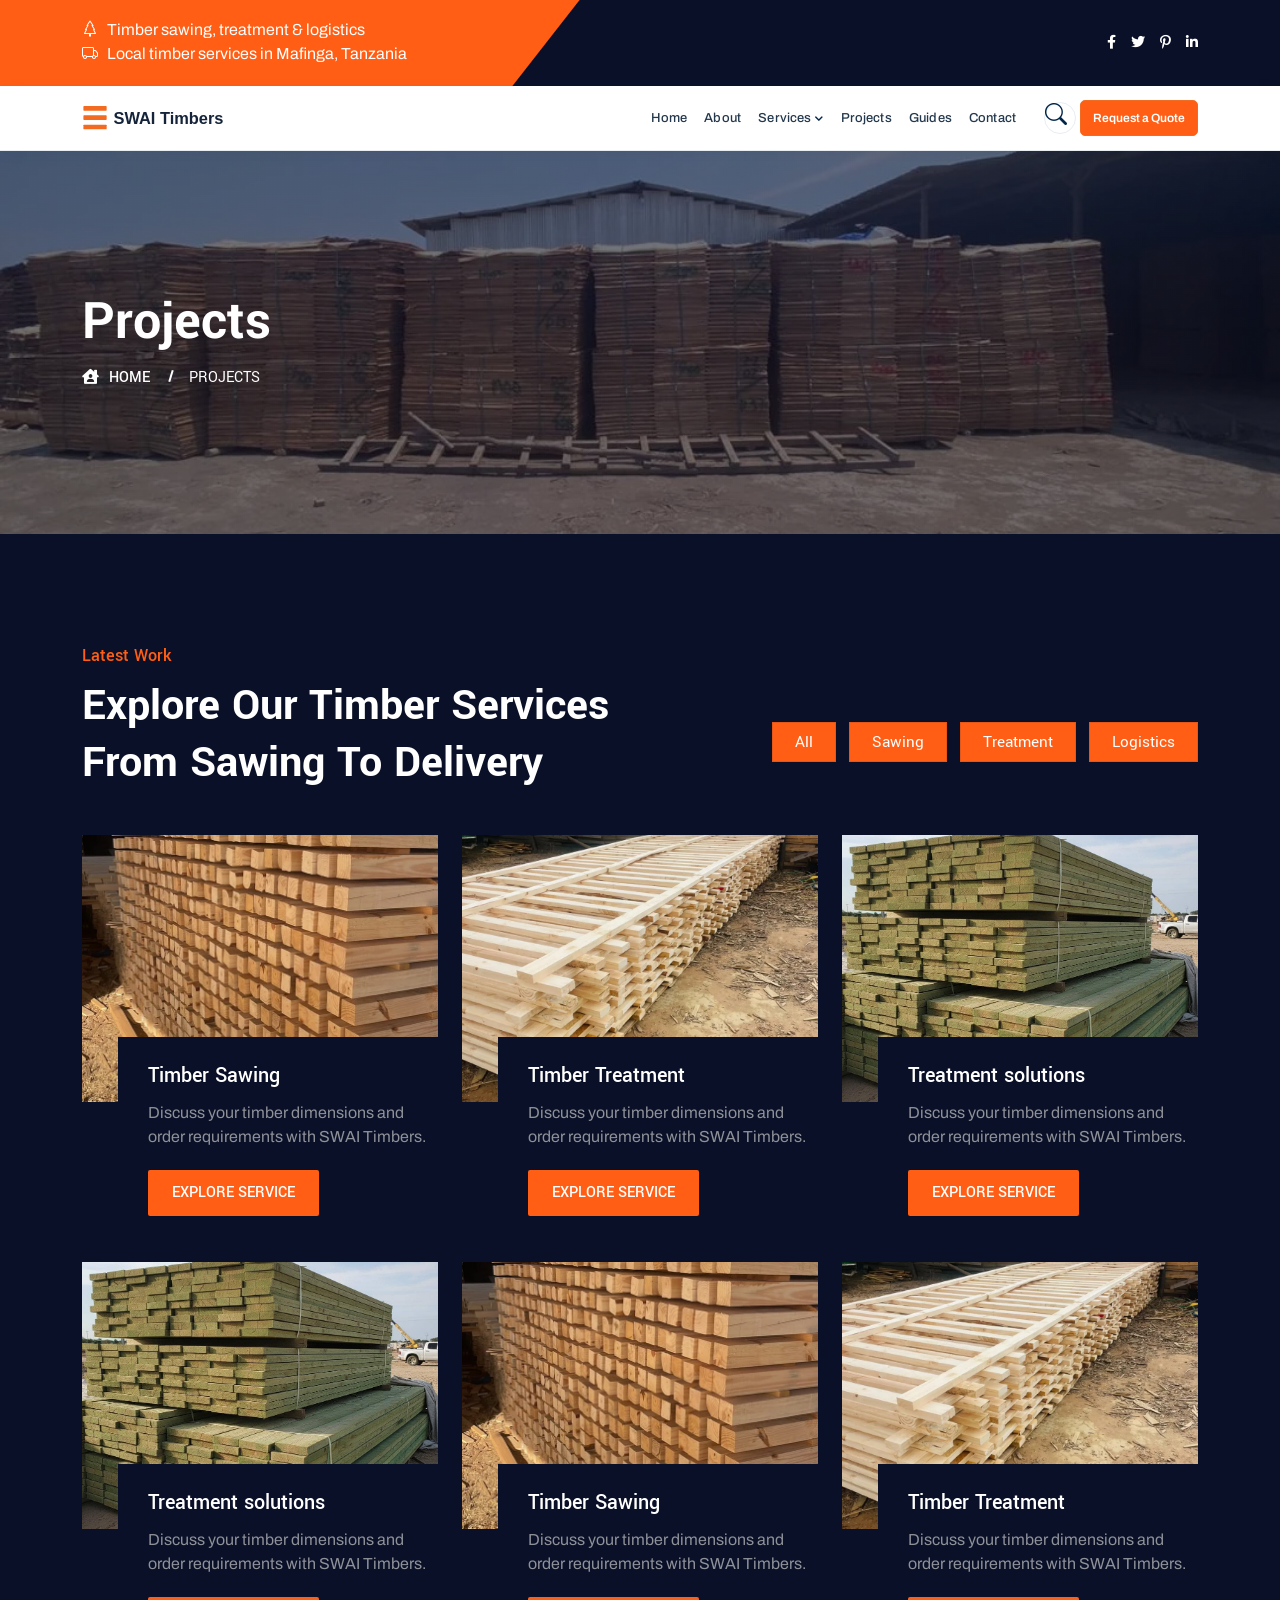
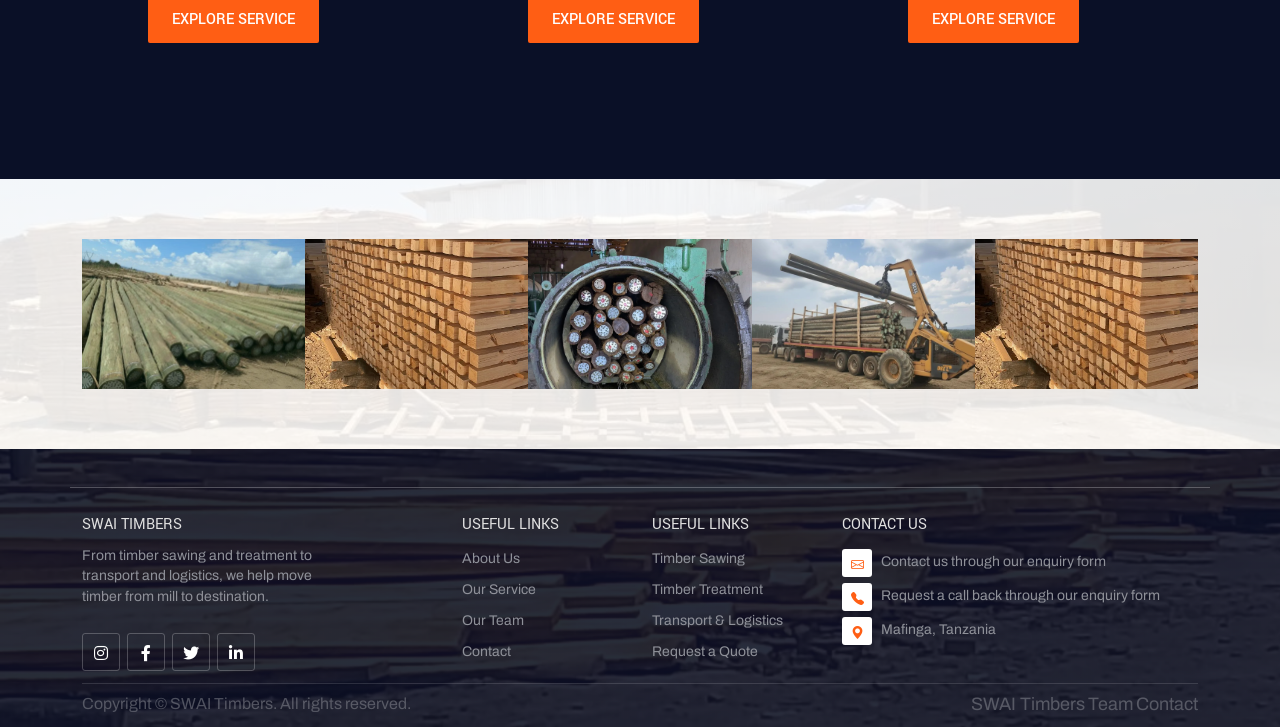
<file: project.html>
<!DOCTYPE HTML>
<html lang="en-US">

<head>
	<meta charset="UTF-8">
	<meta http-equiv="x-ua-compatible" content="ie=edge">
	<title>SWAI Timbers | Timber Processing &amp; Logistics</title>
	<meta name="description" content="SWAI Timbers is based in Mafinga, Tanzania, providing timber sawing, treatment, transportation and logistics.">
	<meta name="viewport" content="width=device-width, initial-scale=1">
	<!-- Favicon -->
	<link rel="icon" type="image/png" sizes="56x56" href="assets/images/fav-icon/icon.png">

	<!-- bootstrap CSS -->
	<link rel="stylesheet" href="assets/css/bootstrap.min.css" type="text/css" media="all">
	<!-- carousel CSS -->
	<link rel="stylesheet" href="assets/css/owl.carousel.min.css" type="text/css" media="all">
	<!-- animate CSS -->
	<link rel="stylesheet" href="assets/css/animate.css" type="text/css" media="all">
	<!-- animated-text CSS -->
	<link rel="stylesheet" href="assets/css/animated-text.css" type="text/css" media="all">
	<!-- font-awesome CSS -->
	<link rel="stylesheet" href="assets/css/all.min.css" type="text/css" media="all">
	<!-- font-flaticon CSS -->
	<link rel="stylesheet" href="assets/css/flaticon.css" type="text/css" media="all">
	<!-- theme-default CSS -->
	<link rel="stylesheet" href="assets/css/theme-default.css" type="text/css" media="all">
	<!-- meanmenu CSS -->
	<link rel="stylesheet" href="assets/css/meanmenu.min.css" type="text/css" media="all">
	<!-- transitions CSS -->
	<link rel="stylesheet" href="assets/css/owl.transitions.css" type="text/css" media="all">
	<!-- venobox CSS -->
	<link rel="stylesheet" href="venobox/venobox.css" type="text/css" media="all">
	<!-- bootstrap icons -->
	<link rel="stylesheet" href="assets/css/bootstrap-icons.css" type="text/css" media="all">
	<!-- Main Style CSS -->
	<link rel="stylesheet" href="assets/css/style.css?v=20261103-footer-minimal" type="text/css" media="all">
	<!-- responsive CSS -->
	<link rel="stylesheet" href="assets/css/responsive.css?v=20261103-footer-minimal" type="text/css" media="all">	
	<!-- ScrollCue CSS -->
	<link rel="stylesheet" href="assets/css/scrollCue.css" type="text/css" media="all">
	<!-- modernizr js -->
	<script src="assets/js/vendor/modernizr-3.5.0.min.js"></script>
</head>

<body>
	<!-- loder -->
	<div class="loader-wrapper">
		<div class="loader"></div>
		<div class="loder-section left-section"></div>
		<div class="loder-section right-section"></div>
	</div>



<!--==================================================-->
<!-- Start Top Header Area -->
<!--==================================================-->
<div class="top-bar-area">
	<div class="container">
		<div class="row align-items-center">
			<div class="col-md-6">
				<div class="top-bar-info">
					<ul>
						<li><i class="bi bi-tree"></i>Timber sawing, treatment &amp; logistics</li>
						<li><i class="bi bi-truck"></i>Local timber services in Mafinga, Tanzania</li>
					</ul>
				</div>
			</div>
			<div class="col-md-6">
				<div class="top-bar-social-address">
					<ul>
						<li><a href="#"><i class="fab fa-facebook-f"></i></a></li>
						<li><a href="#"><i class="fab fa-twitter"></i></a></li>
						<li><a href="#"><i class="fab fa-pinterest-p"></i></a></li>
						<li><a href="#"><i class="fab fa-linkedin-in"></i></a></li>
					</ul>
				</div>
			</div>
		</div>
	</div>
</div>
<!--==================================================-->
<!-- Start Top Header Area -->
<!--==================================================-->



<!--==================================================-->
<!-- Start Header Area -->
<!--==================================================-->
<div class="header-area" id="sticky-header">
	<div class="container">
		<div class="row align-items-center">
			<div class="col-md-2">
				<div class="header-logo">
					<a href="index.html"><img src="assets/images/logo-komas-dark.svg" alt="SWAI Timbers"></a>
				</div>
			</div>
			<div class="col-md-10">
				<div class="header-menu">
					<ul class="nav_scroll">
						<li><a href="index.html">Home</a></li>
						<li><a href="about.html">About</a></li>
						<li class="menu-item-has-children"><a href="service.html">Services<i class="fas fa-chevron-down"></i></a>
							<ul class="sub-menu">
								<li><a href="service.html">All Services</a></li>
								<li><a href="service-details.html">Service Details</a></li>
								<li><a href="pricing.html">Pricing &amp; Quotes</a></li>
							</ul>
						</li>
						<li><a href="project.html">Projects</a></li>
						<li><a href="blog-grid.html">Guides</a></li>
						<li><a href="contact.html">Contact</a></li>
					</ul>
					<div class="header-search-button search-box-outer">
					<a href="#" aria-label="Open search"><i class="bi bi-search" aria-hidden="true"></i></a>
				</div>
				<div class="header-button">
						<a href="contact.html">Request a Quote</a>
					</div>
				</div>
			</div>
		</div>
	</div>
</div>
<!--==================================================-->
<!-- End Header Area -->
<!--==================================================-->



<!--==================================================-->
<!-- Start Main Menu Area -->
<!--==================================================-->
<div class="mobile-menu-area sticky d-sm-block d-md-block d-lg-none ">
	<div class="mobile-menu">
		<nav class="header-menu">
			<ul class="nav_scroll">
						<li><a href="index.html">Home</a></li>
						<li><a href="about.html">About</a></li>
						<li class="menu-item-has-children"><a href="service.html">Services<i class="fas fa-chevron-down"></i></a>
							<ul class="sub-menu">
								<li><a href="service.html">All Services</a></li>
								<li><a href="service-details.html">Service Details</a></li>
								<li><a href="pricing.html">Pricing &amp; Quotes</a></li>
							</ul>
						</li>
						<li><a href="project.html">Projects</a></li>
						<li><a href="blog-grid.html">Guides</a></li>
						<li><a href="contact.html">Contact</a></li>
						<li class="nav-quote"><a href="contact.html">Request a Quote</a></li>
					</ul>
		</nav>
	</div>
</div>
<!--==================================================-->
<!-- End Main Menu Area -->
<!--==================================================-->



<!--==================================================-->
<!-- Start Breadcamb Area -->
<!--==================================================-->
<div class="breadcumb-area d-flex align-items-center">
	<div class="container">
		<div class="row d-flex align-items-center">
			<div class="col-lg-12">
				<div class="breadcumb-content">
					<h1>Projects</h1>
					<ul>
						<li><i class="fas fa-house-user"></i><a href="index.html">Home</a></li>
						<li>Projects</li>
					</ul>
				</div>
			</div>
		</div>
	</div>
</div>
<!--==================================================-->
<!-- Start Breadcamb Area -->
<!--==================================================-->



<!--==================================================-->
<!-- Start Portfolio Area -->
<!--==================================================-->
<div class="project-area style-two">
	<div class="container">
		<div class="row align-items-center">
			<div class="col-lg-6 col-md-12">
				<div class="section-title inner">
					<h4>Latest Work</h4>
					<h1>Explore Our Timber Services</h1>
					<h1>From Sawing to Delivery</h1>
				</div>
			</div>
			<div class="col-lg-6 col-md-12">
				<div class="portfolio_nav">
					<div class="portfolio_menu">
						<ul class="menu-filtering">
							<li class="" data-filter="*"> All</li>
							<li data-filter=".sawing" class="current_menu_item"> Sawing </li>
							<li data-filter=".treatment" class=""> Treatment </li>
							<li data-filter=".logistics"> Logistics </li>
						</ul>
					</div>
				</div>
			</div>
		</div>
		<div class="row image_load">
			<div class="col-lg-4 grid-item treatment logistics">
				<div class="single-project-box">
					<div class="project-thumb">
						<img src="images/optimized/IMG-20260817-WA0022.webp" alt="Prepared timber stacked for delivery">
					</div>
					<div class="project-content">
						<a href="service-details.html">Timber Sawing</a>
						<p>Discuss your timber dimensions and order requirements with SWAI Timbers.</p>
                        <a class="project-button" href="#">Explore Service</a>
					</div>
				</div>
			</div>				
			<div class="col-lg-4 grid-item sawing logistics">
				<div class="single-project-box">
					<div class="project-thumb">
						<img src="images/optimized/IMG-20260817-WA0008.webp" alt="Sawn timber prepared at the yard">
					</div>
					<div class="project-content">
						<a href="service-details.html">Timber Treatment</a>
						<p>Discuss your timber dimensions and order requirements with SWAI Timbers.</p>
                        <a class="project-button" href="#">Explore Service</a>
					</div>
				</div>
			</div>				
			<div class="col-lg-4 grid-item treatment sawing">
				<div class="single-project-box">
					<div class="project-thumb">
						<img src="images/IMG-20251120-WA0019.jpg" alt="Stacks of treated timber ready for orders">
					</div>
					<div class="project-content">
						<a href="#">Treatment solutions</a>
						<p>Discuss your timber dimensions and order requirements with SWAI Timbers.</p>
                        <a class="project-button" href="#">Explore Service</a>
					</div>
				</div>
			</div>			
			<div class="col-lg-4 grid-item sawing logistics">
				<div class="single-project-box">
					<div class="project-thumb">
						<img src="images/IMG-20251120-WA0019.jpg" alt="Stacks of treated timber ready for orders">
					</div>
					<div class="project-content">
						<a href="#">Treatment solutions</a>
						<p>Discuss your timber dimensions and order requirements with SWAI Timbers.</p>
                        <a class="project-button" href="#">Explore Service</a>
					</div>
				</div>
			</div>
			<div class="col-lg-4 grid-item treatment">
				<div class="single-project-box">
					<div class="project-thumb">
						<img src="images/optimized/IMG-20260817-WA0022.webp" alt="Prepared timber stacked for delivery">
					</div>
					<div class="project-content">
						<a href="service-details.html">Timber Sawing</a>
						<p>Discuss your timber dimensions and order requirements with SWAI Timbers.</p>
                        <a class="project-button" href="#">Explore Service</a>
					</div>
				</div>
			</div>				
			<div class="col-lg-4 grid-item sawing logistics treatment">
				<div class="single-project-box">
					<div class="project-thumb">
						<img src="images/optimized/IMG-20260817-WA0008.webp" alt="Sawn timber prepared at the yard">
					</div>
					<div class="project-content">
						<a href="service-details.html">Timber Treatment</a>
						<p>Discuss your timber dimensions and order requirements with SWAI Timbers.</p>
                        <a class="project-button" href="#">Explore Service</a>
					</div>
				</div>
			</div>
		</div>
	</div>
</div>
<!--==================================================-->
<!-- End Portfolio Area -->
<!--==================================================-->



<!--==================================================-->
<!-- Start Brand Area -->
<!--==================================================-->
<div class="brand-area">
	<div class="container">
		<div class="row">
			<div class="brand-list owl-carousel">
				<div class="col-md-12">
					<div class="single-brand-box">
						<div class="brand-thumb">
							<img src="images/optimized/IMG-20251121-WA0003.webp" alt="Timber logs stacked at the yard">
						</div>
					</div>
				</div>				
				<div class="col-md-12">
					<div class="single-brand-box">
						<div class="brand-thumb">
							<img src="images/optimized/IMG-20260817-WA0022.webp" alt="Prepared timber stacked for delivery">
						</div>
					</div>
				</div>				
				<div class="col-md-12">
					<div class="single-brand-box">
						<div class="brand-thumb">
							<img src="images/optimized/IMG-20251127-WA0043.webp" alt="Timber treatment chamber in operation">
						</div>
					</div>
				</div>				
				<div class="col-md-12">
					<div class="single-brand-box">
						<div class="brand-thumb">
							<img src="images/optimized/IMG-20251121-WA0000.webp" alt="Timber being loaded for transport">
						</div>
					</div>
				</div>				
				<div class="col-md-12">
					<div class="single-brand-box">
						<div class="brand-thumb">
							<img src="images/optimized/IMG-20260817-WA0022.webp" alt="Prepared timber stacked for delivery">
						</div>
					</div>
				</div>
			</div>
		</div>
	</div>
</div>
<!--==================================================-->
<!-- End Brand Area -->
<!--==================================================-->



<!--==================================================-->
<!-- Start Footer Area -->
<!--==================================================-->
<div class="footer-area">
	<div class="container">
		<div class="row">
			<div class="col-lg-12">
				<div class="newslatter-area">
					<div class="row align-items-center">
						<div class="col-lg-2 col-md-6 col-sm-6">
							<div class="logo">
								<a href="index.html"><img src="assets/images/logo-komas-light.svg" alt="SWAI Timbers"></a>
							</div>
						</div>
						<div class="col-lg-5 col-md-6 col-sm-6">
							<div class="newslatte-contant">
								<h4>Need timber for your next project?</h4>
								<h4>Talk to the SWAI Timbers team</h4>
							</div>
						</div>
						<div class="col-lg-5 col-md-12 col-sm-12">
							<form action="#">
								<div class="newslatter-input-box">
									<input type="text" name="Email" placeholder="Email Address" required>
									<div class="newslatter-button">
										<button type="submit">Subscribe</button>
									</div>
								</div>
							</form>
						</div>
					</div>
				</div>
			</div>
		</div>
		<div class="row add-boder">
			<div class="col-lg-4 col-md-6 col-sm-6">
				<div class="single-footer-widget-box">
					<div class="footer-widget-content">
						<div class="footer-widget-title">
							<h4 class="footer-desktop-title">SWAI Timbers</h4><button type="button" class="footer-widget-toggle" aria-expanded="false">SWAI Timbers</button>
						</div>
						<div class="footer-widget-desc">
							<p>From timber sawing and treatment to transport and logistics, we help move timber from mill to destination.</p>
						</div>
						<div class="footer-social-icon">
							<ul>
								<li><a href="#"><i class="fab fa-instagram"></i></a></li>
								<li><a href="#"><i class="fab fa-facebook-f"></i></a></li>
								<li><a href="#"><i class="fab fa-twitter"></i></a></li>
								<li><a href="#"><i class="fab fa-linkedin-in"></i></a></li>
							</ul>
						</div>
					</div>
				</div>
			</div>			
			<div class="col-lg-2 col-md-6 col-sm-6">
				<div class="single-footer-widget-box">
					<div class="footer-widget-content">
						<div class="footer-widget-title">
							<h4 class="footer-desktop-title">Useful Links</h4><button type="button" class="footer-widget-toggle" aria-expanded="false">Useful Links</button>
						</div>
						<div class="footer-widget-menu">
							<ul>
								<li><a href="about.html">About Us</a></li>
								<li><a href="service.html">Our Service</a></li>
								<li><a href="team.html">Our Team</a></li>
								<li><a href="contact.html">Contact</a></li>
							</ul>
						</div>
					</div>
				</div>
			</div>			
			<div class="col-lg-2 col-md-6 col-sm-6">
				<div class="single-footer-widget-box">
					<div class="footer-widget-content">
						<div class="footer-widget-title">
							<h4 class="footer-desktop-title">Useful Links</h4><button type="button" class="footer-widget-toggle" aria-expanded="false">Useful Links</button>
						</div>
						<div class="footer-widget-menu">
							<ul>
								<li><a href="service-details.html">Timber Sawing</a></li>
								<li><a href="service-details.html">Timber Treatment</a></li>
								<li><a href="service-details.html">Transport &amp; Logistics</a></li>
								<li><a href="contact.html">Request a Quote</a></li>
							</ul>
						</div>
					</div>
				</div>
			</div>			
			<div class="col-lg-4 col-md-6 col-sm-6">
				<div class="single-footer-widget-box upper">
					<div class="footer-widget-content">
						<div class="footer-widget-title">
							<h4 class="footer-desktop-title">Contact us</h4><button type="button" class="footer-widget-toggle" aria-expanded="false">Contact us</button>
						</div>
					    <div class="footer-widget-contact">
							<ul>
								<li><a href="#"><i class="bi bi-envelope"></i>Contact us through our enquiry form</a></li>
								<li><a href="#"><i class="bi bi-telephone-fill"></i>Request a call back through our enquiry form</a></li>
								<li><a href="#"><i class="bi bi-geo-alt-fill"></i>Mafinga, Tanzania</a></li>
							</ul>
						</div>
					</div>
				</div>
			</div>
		</div>
		<!--footer-bottom-->
		<div class="footer-bottom">
			<div class="row align-items-center">
				<div class="col-md-6">
					<div class="footer-bottom-content">
				    	<p>Copyright © SWAI Timbers. All rights reserved.</p>
					</div>
			    </div>	
			    <div class="col-md-6">
			    	<div class="footer-list-item">
			    		<ul>
			    			<li><a href="#">SWAI Timbers</a></li>
			    			<li><a href="#">Team</a></li>
			    			<li><a href="contact.html">Contact</a></li>
			    		</ul>
			    	</div>
			    </div>		
			</div>
		</div>
	</div>
</div>
<!--==================================================-->
<!-- End Footer Area -->
<!--==================================================-->




<!--==================================================-->
<!-- Start Search Popup Section -->
<!--==================================================-->
<div class="search-popup">
	<button class="close-search style-two"><span class="flaticon-multiply"><i class="far fa-times-circle"></i></span></button>
	<button class="close-search"><i class="bi bi-arrow-up"></i></button>
	<form method="post" action="#">
		<div class="form-group">
			<input type="search" name="search-field" value="" placeholder="Search Here" required="">
			<button type="submit"><i class="fa fa-search"></i></button>
		</div>
	</form>
</div>
<!--==================================================-->
<!-- Start Search Popup Section -->
<!--==================================================-->




<!--==================================================-->
<!-- Start scrollup section Section -->
<!--==================================================-->
   <div class="prgoress_indicator active-progress">
        <svg class="progress-circle svg-content" width="100%" height="100%" viewBox="-1 -1 102 102">
          <path d="M50,1 a49,49 0 0,1 0,98 a49,49 0 0,1 0,-98" style="transition: stroke-dashoffset 10ms linear 0s; stroke-dasharray: 307.919, 307.919; stroke-dashoffset: 270.456;"></path>
        </svg>
    </div>
<!--==================================================-->
<!-- Start scrollup section Section -->
<!--==================================================-->






	<!-- jquery js -->
	<script src="assets/js/vendor/jquery-3.6.2.min.js"></script>
	<script src="assets/js/popper.min.js"></script>
	<!-- bootstrap js -->
	<script src="assets/js/bootstrap.min.js"></script>
	<!-- carousel js -->
	<script src="assets/js/owl.carousel.min.js"></script>
	<!-- counterup js -->
	<script src="assets/js/jquery.counterup.min.js"></script>
	<!-- waypoints js -->
	<script src="assets/js/waypoints.min.js"></script>
	<!-- wow js -->
	<script src="assets/js/wow.js"></script>
	<!-- imagesloaded js -->
	<script src="assets/js/imagesloaded.pkgd.min.js"></script>
	<!-- venobox js -->
	<script src="venobox/venobox.js"></script>

	<!--  animated-text js -->
	<script src="assets/js/animated-text.js"></script>
	<!-- venobox min js -->
	<script src="venobox/venobox.min.js"></script>
	<!-- isotope js -->
	<script src="assets/js/isotope.pkgd.min.js"></script>
	<!-- jquery meanmenu js -->
	<script src="assets/js/jquery.meanmenu.js"></script>

	<!-- jquery scrollup js -->
	<script src="assets/js/jquery.scrollUp.js"></script>
	<!-- theme js -->
	<script src="assets/js/theme.js"></script>
	<!-- barfiller -->
	<script src="assets/js/jquery.barfiller.js"></script>
	<!-- barfiller -->
	<script src="assets/js/scrollCue.min.js"></script>

</body>

</html>
</file>
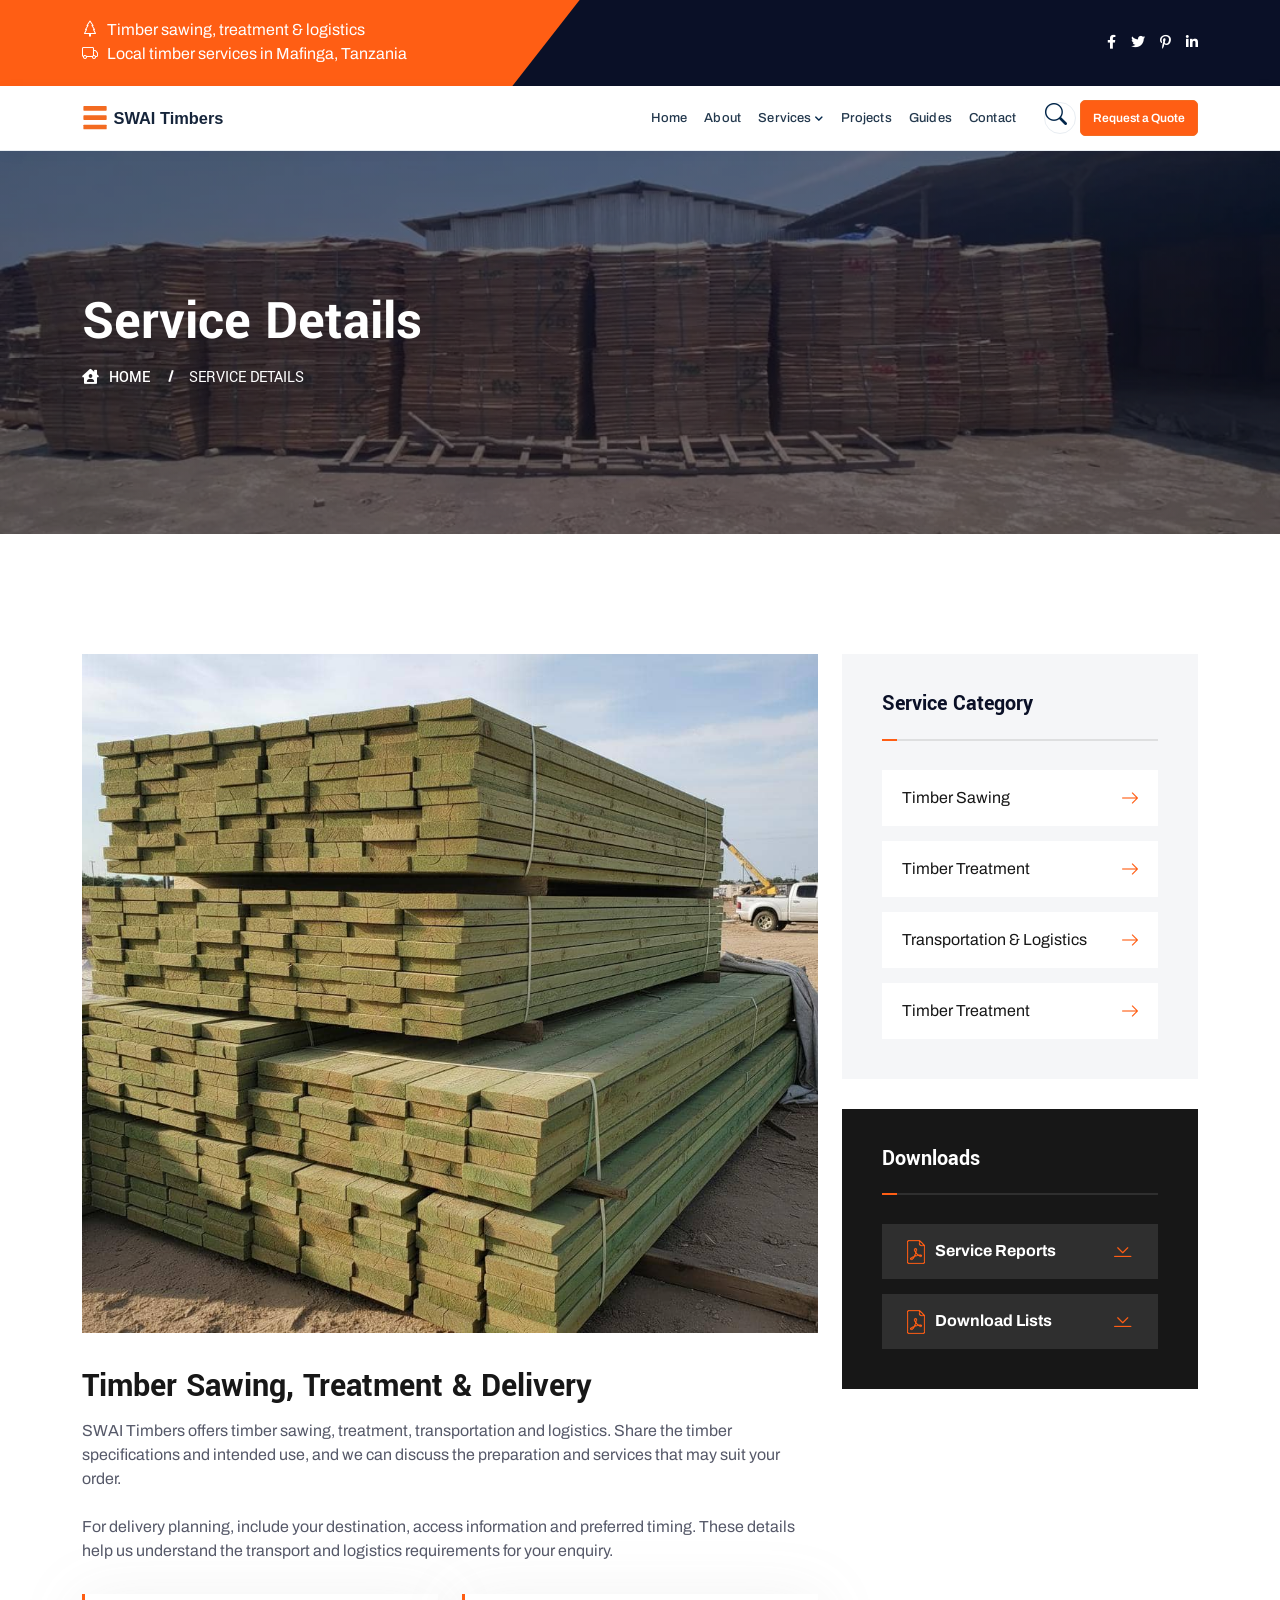
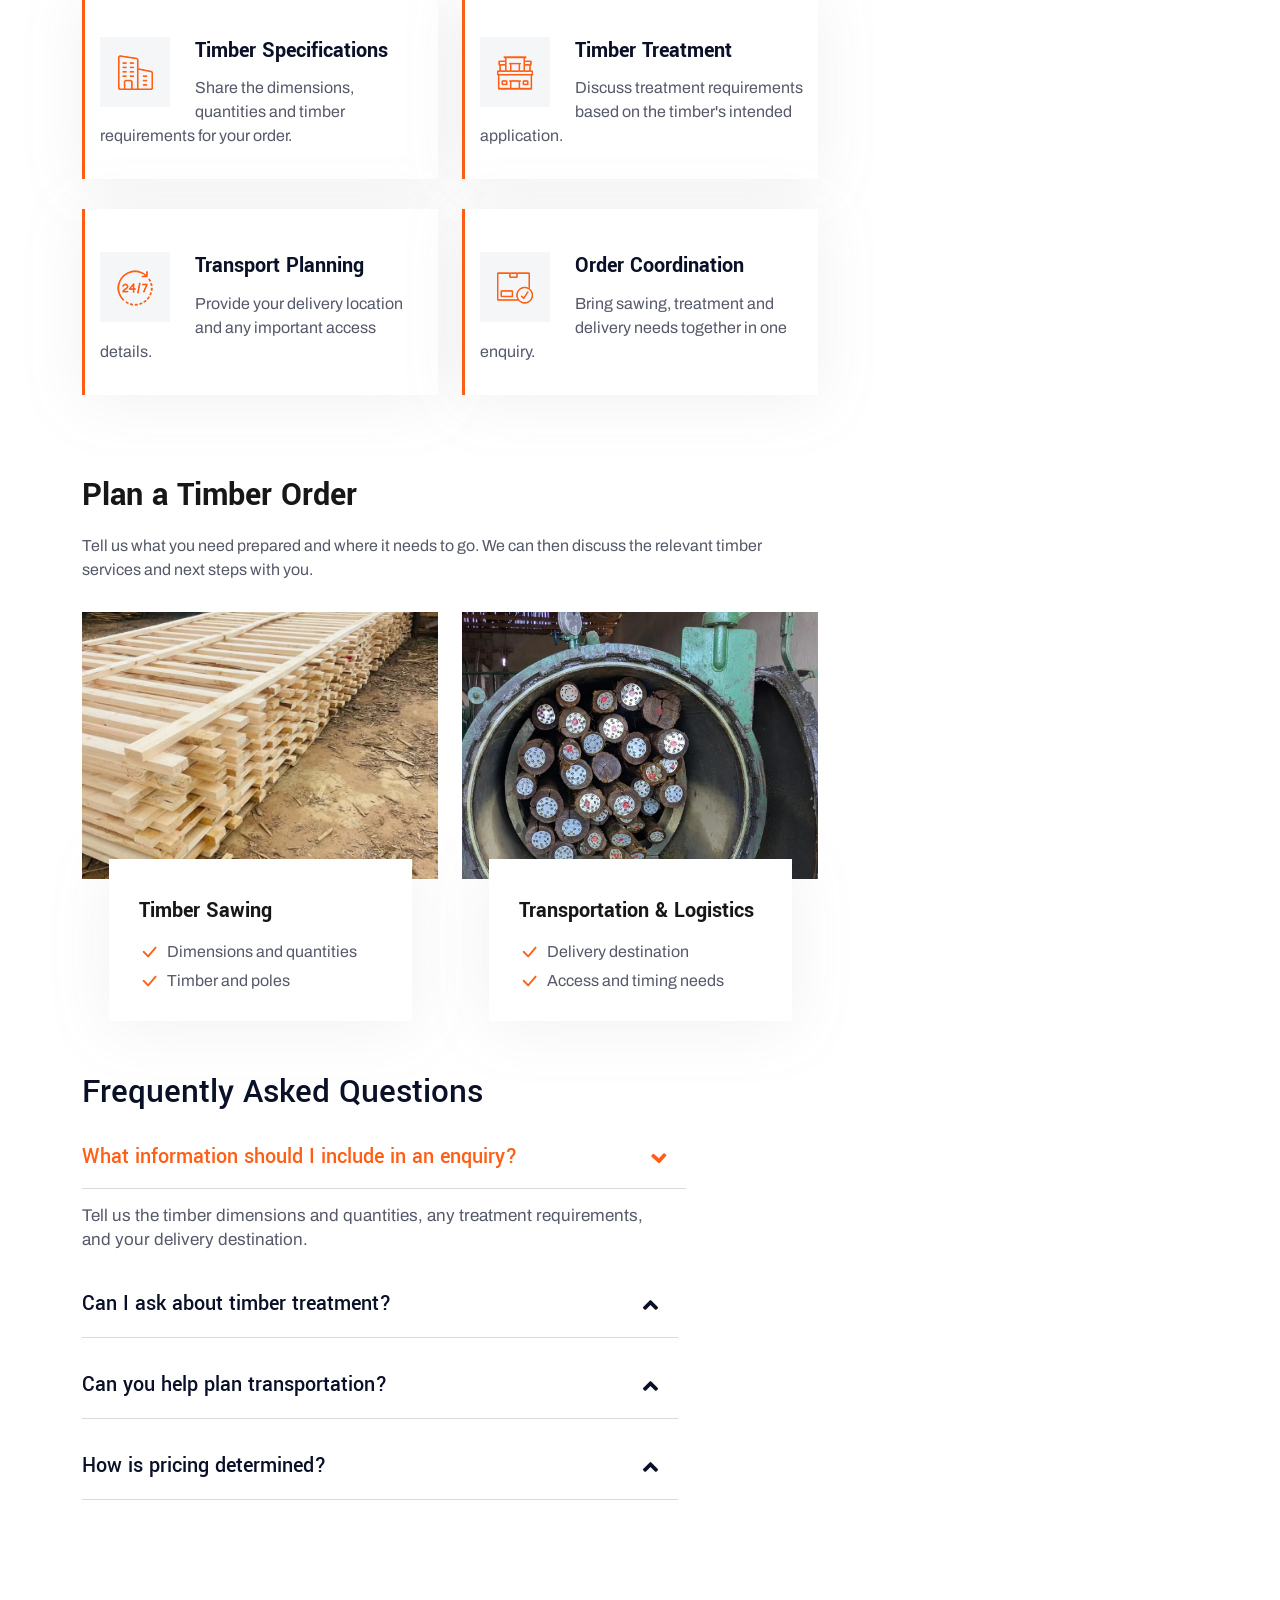
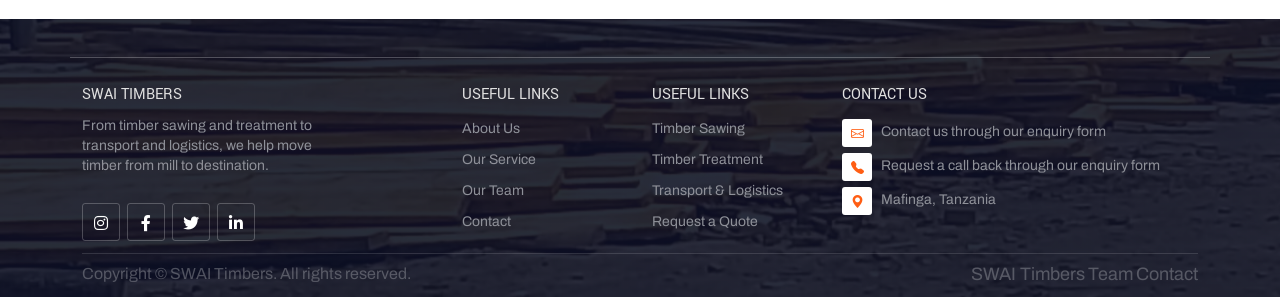
<file: service-details.html>
<!DOCTYPE HTML>
<html lang="en-US">

<head>
	<meta charset="UTF-8">
	<meta http-equiv="x-ua-compatible" content="ie=edge">
	<title>SWAI Timbers | Timber Processing &amp; Logistics</title>
	<meta name="description" content="SWAI Timbers is based in Mafinga, Tanzania, providing timber sawing, treatment, transportation and logistics.">
	<meta name="viewport" content="width=device-width, initial-scale=1">
	<!-- Favicon -->
	<link rel="icon" type="image/png" sizes="56x56" href="assets/images/fav-icon/icon.png">

	<!-- bootstrap CSS -->
	<link rel="stylesheet" href="assets/css/bootstrap.min.css" type="text/css" media="all">
	<!-- carousel CSS -->
	<link rel="stylesheet" href="assets/css/owl.carousel.min.css" type="text/css" media="all">
	<!-- animate CSS -->
	<link rel="stylesheet" href="assets/css/animate.css" type="text/css" media="all">
	<!-- animated-text CSS -->
	<link rel="stylesheet" href="assets/css/animated-text.css" type="text/css" media="all">
	<!-- font-awesome CSS -->
	<link rel="stylesheet" href="assets/css/all.min.css" type="text/css" media="all">
	<!-- font-flaticon CSS -->
	<link rel="stylesheet" href="assets/css/flaticon.css" type="text/css" media="all">
	<!-- theme-default CSS -->
	<link rel="stylesheet" href="assets/css/theme-default.css" type="text/css" media="all">
	<!-- meanmenu CSS -->
	<link rel="stylesheet" href="assets/css/meanmenu.min.css" type="text/css" media="all">
	<!-- transitions CSS -->
	<link rel="stylesheet" href="assets/css/owl.transitions.css" type="text/css" media="all">
	<!-- venobox CSS -->
	<link rel="stylesheet" href="venobox/venobox.css" type="text/css" media="all">
	<!-- bootstrap icons -->
	<link rel="stylesheet" href="assets/css/bootstrap-icons.css" type="text/css" media="all">
	<!-- Main Style CSS -->
	<link rel="stylesheet" href="assets/css/style.css?v=20261103-footer-minimal" type="text/css" media="all">
	<!-- responsive CSS -->
	<link rel="stylesheet" href="assets/css/responsive.css?v=20261103-footer-minimal" type="text/css" media="all">	
	<!-- ScrollCue CSS -->
	<link rel="stylesheet" href="assets/css/scrollCue.css" type="text/css" media="all">
	<!-- modernizr js -->
	<script src="assets/js/vendor/modernizr-3.5.0.min.js"></script>
</head>

<body>
	<!-- loder -->
	<div class="loader-wrapper">
		<div class="loader"></div>
		<div class="loder-section left-section"></div>
		<div class="loder-section right-section"></div>
	</div>





<!--==================================================-->
<!-- Start Top Header Area -->
<!--==================================================-->
<div class="top-bar-area">
	<div class="container">
		<div class="row align-items-center">
			<div class="col-md-6">
				<div class="top-bar-info">
					<ul>
						<li><i class="bi bi-tree"></i>Timber sawing, treatment &amp; logistics</li>
						<li><i class="bi bi-truck"></i>Local timber services in Mafinga, Tanzania</li>
					</ul>
				</div>
			</div>
			<div class="col-md-6">
				<div class="top-bar-social-address">
					<ul>
						<li><a href="#"><i class="fab fa-facebook-f"></i></a></li>
						<li><a href="#"><i class="fab fa-twitter"></i></a></li>
						<li><a href="#"><i class="fab fa-pinterest-p"></i></a></li>
						<li><a href="#"><i class="fab fa-linkedin-in"></i></a></li>
					</ul>
				</div>
			</div>
		</div>
	</div>
</div>
<!--==================================================-->
<!-- Start Top Header Area -->
<!--==================================================-->



<!--==================================================-->
<!-- Start Header Area -->
<!--==================================================-->
<div class="header-area" id="sticky-header">
	<div class="container">
		<div class="row align-items-center">
			<div class="col-md-2">
				<div class="header-logo">
					<a href="index.html"><img src="assets/images/logo-komas-dark.svg" alt="SWAI Timbers"></a>
				</div>
			</div>
			<div class="col-md-10">
				<div class="header-menu">
					<ul class="nav_scroll">
						<li><a href="index.html">Home</a></li>
						<li><a href="about.html">About</a></li>
						<li class="menu-item-has-children"><a href="service.html">Services<i class="fas fa-chevron-down"></i></a>
							<ul class="sub-menu">
								<li><a href="service.html">All Services</a></li>
								<li><a href="service-details.html">Service Details</a></li>
								<li><a href="pricing.html">Pricing &amp; Quotes</a></li>
							</ul>
						</li>
						<li><a href="project.html">Projects</a></li>
						<li><a href="blog-grid.html">Guides</a></li>
						<li><a href="contact.html">Contact</a></li>
					</ul>
					<div class="header-search-button search-box-outer">
					<a href="#" aria-label="Open search"><i class="bi bi-search" aria-hidden="true"></i></a>
				</div>
				<div class="header-button">
						<a href="contact.html">Request a Quote</a>
					</div>
				</div>
			</div>
		</div>
	</div>
</div>
<!--==================================================-->
<!-- End Header Area -->
<!--==================================================-->



<!--==================================================-->
<!-- Start Main Menu Area -->
<!--==================================================-->
<div class="mobile-menu-area sticky d-sm-block d-md-block d-lg-none ">
	<div class="mobile-menu">
		<nav class="header-menu">
			<ul class="nav_scroll">
						<li><a href="index.html">Home</a></li>
						<li><a href="about.html">About</a></li>
						<li class="menu-item-has-children"><a href="service.html">Services<i class="fas fa-chevron-down"></i></a>
							<ul class="sub-menu">
								<li><a href="service.html">All Services</a></li>
								<li><a href="service-details.html">Service Details</a></li>
								<li><a href="pricing.html">Pricing &amp; Quotes</a></li>
							</ul>
						</li>
						<li><a href="project.html">Projects</a></li>
						<li><a href="blog-grid.html">Guides</a></li>
						<li><a href="contact.html">Contact</a></li>
						<li class="nav-quote"><a href="contact.html">Request a Quote</a></li>
					</ul>
		</nav>
	</div>
</div>
<!--==================================================-->
<!-- End Main Menu Area -->
<!--==================================================-->



<!--==================================================-->
<!-- Start Breadcamb Area -->
<!--==================================================-->
<div class="breadcumb-area d-flex align-items-center">
	<div class="container">
		<div class="row d-flex align-items-center">
			<div class="col-lg-12">
				<div class="breadcumb-content">
					<h1>Service Details</h1>
					<ul>
						<li><i class="fas fa-house-user"></i><a href="index.html">Home</a></li>
						<li>Service Details</li>
					</ul>
				</div>
			</div>
		</div>
	</div>
</div>
<!--==================================================-->
<!-- Start Breadcamb Area -->
<!--==================================================-->



<!--==================================================-->
<!-- Start Service Area -->
<!--==================================================-->
<div class="service-detials-area">
		<div class="container">
			<div class="row">
				<div class="col-lg-8 col-md-12">
					<div class="row">
						<div class="col-lg-12 col-sm-12">
							<div class="Indastre-service-details-box">
								<div class="Indastre-service-thumb">
									<img src="images/IMG-20251120-WA0019.jpg" alt="Stacks of treated timber ready for orders">
								</div>
								<div class="service-details-content">
									<div class="service-page-title">
										<h1>Timber Sawing, Treatment &amp; Delivery</h1>
									</div>
									<div class="serivce-details-desc">
										<p>SWAI Timbers offers timber sawing, treatment, transportation and logistics. Share the timber specifications and intended use, and we can discuss the preparation and services that may suit your order.</p>
										<p class="pb_30">For delivery planning, include your destination, access information and preferred timing. These details help us understand the transport and logistics requirements for your enquiry.</p>
									</div>
								</div>
							</div>
						</div>
						<div class="col-lg-6 col-sm-6">
							<div class="service-details-box">
								<div class="service-details-icon">
									<img src="assets/images/resource/service-item-icon1.png" alt="">
								</div>
								<div class="service-details-desc">
									<div class="service-details-title">
										<h4>Timber Specifications</h4>
									</div>
									<div class="services-detials-desc">
										<p>Share the dimensions, quantities and timber requirements for your order.</p>
									</div>
								</div>
							</div>
						</div>
						<div class="col-lg-6 col-sm-6">
							<div class="service-details-box">
								<div class="service-details-icon">
									<img src="assets/images/resource/service-item-icon2.png" alt="">
								</div>
								<div class="service-details-desc">
									<div class="service-details-title">
										<h4>Timber Treatment</h4>
									</div>
									<div class="services-detials-desc">
										<p>Discuss treatment requirements based on the timber's intended application.</p>
									</div>
								</div>								
							</div>
						</div>
						<div class="col-lg-6 col-sm-6">
							<div class="service-details-box">
								<div class="service-details-icon">
									<img src="assets/images/resource/service-item-icon3.png" alt="">
								</div>								
								<div class="service-details-desc">
									<div class="service-details-title">
										<h4>Transport Planning</h4>
									</div>
									<div class="services-detials-desc">
										<p>Provide your delivery location and any important access details.</p>
									</div>
								</div>	
							</div>
						</div>
						<div class="col-lg-6 col-sm-6">
							<div class="service-details-box">
								<div class="service-details-icon">
									<img src="assets/images/resource/service-item-icon4.png" alt="">
								</div>								
								<div class="service-details-desc">
									<div class="service-details-title">
										<h4>Order Coordination</h4>
									</div>
									<div class="services-detials-desc">
										<p>Bring sawing, treatment and delivery needs together in one enquiry.</p>
									</div>
								</div>	
							</div>
						</div>
						<div class="col-lg-12">
							<div class="service-details-content">
								<div class="service-page-title2">
									<h1>Plan a Timber Order</h1>
								</div>
								<div class="serivce-details-desc">
									<p>Tell us what you need prepared and where it needs to go. We can then discuss the relevant timber services and next steps with you.</p>
								</div>
							</div>
						</div>
						<div class="col-lg-6 col-md-6 col-sm-6">
							<div class="service-details-item">
								<div class="service-details-thumb">
									<img src="images/optimized/IMG-20260817-WA0008.webp" alt="Sawn timber prepared at the yard">
								</div>
								<div class="service-details-contents">
									<h3><a href="contact.html">Timber Sawing</a></h3>
									<ul class="service-details-list">
										<li><i class="bi bi-check-lg"></i>Dimensions and quantities</li>
										<li><i class="bi bi-check-lg"></i>Timber and poles</li>
									</ul>
								</div>
							</div>
						</div>
					   <div class="col-lg-6 col-md-6 col-sm-6">
							<div class="service-details-item">
								<div class="service-details-thumb">
									<img src="images/optimized/IMG-20251127-WA0043.webp" alt="Timber treatment chamber in operation">
								</div>
								<div class="service-details-contents">
									<h3><a href="contact.html">Transportation &amp; Logistics</a></h3>
									<ul class="service-details-list">
										<li><i class="bi bi-check-lg"></i>Delivery destination</li>
										<li><i class="bi bi-check-lg"></i>Access and timing needs</li>
									</ul>
								</div>
							</div>
						</div>
						<div class="col-md-12">
							<div class="tab_container new-style">
								<div class="tab_container-titel">
									<h4>Frequently Asked Questions</h4>
								</div>
			                    <div id="tab1" class="tab_content">
			                         <ul class="accordion">
				                        <li>
				                            <a class="active"><span>What information should I include in an enquiry?</span> <i class="fas fa-angle-up"></i></a>
				                            <p style="display: block;">Tell us the timber dimensions and quantities, any treatment requirements, and your delivery destination.</p>
				                        </li>
				                        <li>
				                            <a class=""><span>Can I ask about timber treatment?</span> <i class="fas fa-angle-up"></i></a>
				                           <p style="display: none;">Yes. Include the intended use of the timber and the treatment you have in mind so we can discuss your requirements.</p>
				                        </li>
				                        <li>
				                            <a class=""><span>Can you help plan transportation?</span><i class="fas fa-angle-up"></i></a>
				                            <p style="display: none;">Share your destination, preferred timing and any site access details to help us understand the logistics required.</p>
				                        </li>	                    
				                        <li>
				                            <a class=""><span>How is pricing determined?</span><i class="fas fa-angle-up"></i></a>
				                            <p style="display: none;">Pricing depends on the timber, quantities, treatment needs and delivery requirements. Contact us with your details to request a quote.</p>
				                        </li>
				                    </ul>
			                    </div>
			                </div>
						</div>
					</div>
				</div>

				<div class="col-lg-4 col-md-12">
					<div class="widget-categories-box">
						<!-- categories title -->
						<div class="categories-title">
							<h4> Service Category </h4>
						</div>
						<!-- widget categories menu -->
						<div class="widget-categories-menu">
							<ul>
								<li><a href="service-details.html">Timber Sawing<span><i class="flaticon flaticon-right-arrow"></i></span> </a></li>
								<li><a href="service-details.html">Timber Treatment<span><i class="flaticon flaticon-right-arrow"></i></span> </a></li>
								<li><a href="service-details.html">Transportation &amp; Logistics<span><i class="flaticon flaticon-right-arrow"></i></span> </a></li>
								<li><a href="service-details.html">Timber Treatment<span><i class="flaticon flaticon-right-arrow"></i></span></a></li>
							</ul>
						</div>
					</div>
					<div class="widget-categories-box style-down">
						<!-- categories title -->
						<div class="categories-title style1">
							<h4> Downloads </h4>
						</div>
						<div class="pdf-button">
							<a href="#"><img src="assets/images/resource/pdf.png" alt="">Service Reports<i class="bi bi-chevron-bar-down"></i></a>
							<a href="#"><img src="assets/images/resource/pdf.png" alt="">Download Lists<i class="bi bi-chevron-bar-down"></i></a>
						</div>
					</div>
				</div>
			</div>
		</div>
	</div>
<!--==================================================-->
<!-- End Service Area -->
<!--==================================================-->



<!--==================================================-->
<!-- Start Footer Area -->
<!--==================================================-->
<div class="footer-area">
	<div class="container">
		<div class="row">
			<div class="col-lg-12">
				<div class="newslatter-area">
					<div class="row align-items-center">
						<div class="col-lg-2 col-md-6 col-sm-6">
							<div class="logo">
								<a href="index.html"><img src="assets/images/logo-komas-light.svg" alt="SWAI Timbers"></a>
							</div>
						</div>
						<div class="col-lg-5 col-md-6 col-sm-6">
							<div class="newslatte-contant">
								<h4>Need timber for your next project?</h4>
								<h4>Talk to the SWAI Timbers team</h4>
							</div>
						</div>
						<div class="col-lg-5 col-md-12 col-sm-12">
							<form action="#">
								<div class="newslatter-input-box">
									<input type="text" name="Email" placeholder="Email Address" required>
									<div class="newslatter-button">
										<button type="submit">Subscribe</button>
									</div>
								</div>
							</form>
						</div>
					</div>
				</div>
			</div>
		</div>
		<div class="row add-boder">
			<div class="col-lg-4 col-md-6 col-sm-6">
				<div class="single-footer-widget-box">
					<div class="footer-widget-content">
						<div class="footer-widget-title">
							<h4 class="footer-desktop-title">SWAI Timbers</h4><button type="button" class="footer-widget-toggle" aria-expanded="false">SWAI Timbers</button>
						</div>
						<div class="footer-widget-desc">
							<p>From timber sawing and treatment to transport and logistics, we help move timber from mill to destination.</p>
						</div>
						<div class="footer-social-icon">
							<ul>
								<li><a href="#"><i class="fab fa-instagram"></i></a></li>
								<li><a href="#"><i class="fab fa-facebook-f"></i></a></li>
								<li><a href="#"><i class="fab fa-twitter"></i></a></li>
								<li><a href="#"><i class="fab fa-linkedin-in"></i></a></li>
							</ul>
						</div>
					</div>
				</div>
			</div>			
			<div class="col-lg-2 col-md-6 col-sm-6">
				<div class="single-footer-widget-box">
					<div class="footer-widget-content">
						<div class="footer-widget-title">
							<h4 class="footer-desktop-title">Useful Links</h4><button type="button" class="footer-widget-toggle" aria-expanded="false">Useful Links</button>
						</div>
						<div class="footer-widget-menu">
							<ul>
								<li><a href="about.html">About Us</a></li>
								<li><a href="service.html">Our Service</a></li>
								<li><a href="team.html">Our Team</a></li>
								<li><a href="contact.html">Contact</a></li>
							</ul>
						</div>
					</div>
				</div>
			</div>			
			<div class="col-lg-2 col-md-6 col-sm-6">
				<div class="single-footer-widget-box">
					<div class="footer-widget-content">
						<div class="footer-widget-title">
							<h4 class="footer-desktop-title">Useful Links</h4><button type="button" class="footer-widget-toggle" aria-expanded="false">Useful Links</button>
						</div>
						<div class="footer-widget-menu">
							<ul>
								<li><a href="service-details.html">Timber Sawing</a></li>
								<li><a href="service-details.html">Timber Treatment</a></li>
								<li><a href="service-details.html">Transport &amp; Logistics</a></li>
								<li><a href="contact.html">Request a Quote</a></li>
							</ul>
						</div>
					</div>
				</div>
			</div>			
			<div class="col-lg-4 col-md-6 col-sm-6">
				<div class="single-footer-widget-box upper">
					<div class="footer-widget-content">
						<div class="footer-widget-title">
							<h4 class="footer-desktop-title">Contact us</h4><button type="button" class="footer-widget-toggle" aria-expanded="false">Contact us</button>
						</div>
					    <div class="footer-widget-contact">
							<ul>
								<li><a href="#"><i class="bi bi-envelope"></i>Contact us through our enquiry form</a></li>
								<li><a href="#"><i class="bi bi-telephone-fill"></i>Request a call back through our enquiry form</a></li>
								<li><a href="#"><i class="bi bi-geo-alt-fill"></i>Mafinga, Tanzania</a></li>
							</ul>
						</div>
					</div>
				</div>
			</div>
		</div>
		<!--footer-bottom-->
		<div class="footer-bottom">
			<div class="row align-items-center">
				<div class="col-md-6">
					<div class="footer-bottom-content">
				    	<p>Copyright © SWAI Timbers. All rights reserved.</p>
					</div>
			    </div>	
			    <div class="col-md-6">
			    	<div class="footer-list-item">
			    		<ul>
			    			<li><a href="#">SWAI Timbers</a></li>
			    			<li><a href="#">Team</a></li>
			    			<li><a href="contact.html">Contact</a></li>
			    		</ul>
			    	</div>
			    </div>		
			</div>
		</div>
	</div>
</div>
<!--==================================================-->
<!-- End Footer Area -->
<!--==================================================-->



<!--==================================================-->
<!-- Start Search Popup Section -->
<!--==================================================-->
<div class="search-popup">
	<button class="close-search style-two"><span class="flaticon-multiply"><i class="far fa-times-circle"></i></span></button>
	<button class="close-search"><i class="bi bi-arrow-up"></i></button>
	<form method="post" action="#">
		<div class="form-group">
			<input type="search" name="search-field" value="" placeholder="Search Here" required="">
			<button type="submit"><i class="fa fa-search"></i></button>
		</div>
	</form>
</div>
<!--==================================================-->
<!-- Start Search Popup Section -->
<!--==================================================-->




<!--==================================================-->
<!-- Start scrollup section Section -->
<!--==================================================-->
   <div class="prgoress_indicator active-progress">
        <svg class="progress-circle svg-content" width="100%" height="100%" viewBox="-1 -1 102 102">
          <path d="M50,1 a49,49 0 0,1 0,98 a49,49 0 0,1 0,-98" style="transition: stroke-dashoffset 10ms linear 0s; stroke-dasharray: 307.919, 307.919; stroke-dashoffset: 270.456;"></path>
        </svg>
    </div>
<!--==================================================-->
<!-- Start scrollup section Section -->
<!--==================================================-->






	<!-- jquery js -->
	<script src="assets/js/vendor/jquery-3.6.2.min.js"></script>
	<script src="assets/js/popper.min.js"></script>
	<!-- bootstrap js -->
	<script src="assets/js/bootstrap.min.js"></script>
	<!-- carousel js -->
	<script src="assets/js/owl.carousel.min.js"></script>
	<!-- counterup js -->
	<script src="assets/js/jquery.counterup.min.js"></script>
	<!-- waypoints js -->
	<script src="assets/js/waypoints.min.js"></script>
	<!-- wow js -->
	<script src="assets/js/wow.js"></script>
	<!-- imagesloaded js -->
	<script src="assets/js/imagesloaded.pkgd.min.js"></script>
	<!-- venobox js -->
	<script src="venobox/venobox.js"></script>

	<!--  animated-text js -->
	<script src="assets/js/animated-text.js"></script>
	<!-- venobox min js -->
	<script src="venobox/venobox.min.js"></script>
	<!-- isotope js -->
	<script src="assets/js/isotope.pkgd.min.js"></script>
	<!-- jquery meanmenu js -->
	<script src="assets/js/jquery.meanmenu.js"></script>

	<!-- jquery scrollup js -->
	<script src="assets/js/jquery.scrollUp.js"></script>
	<!-- theme js -->
	<script src="assets/js/theme.js"></script>
	<!-- barfiller -->
	<script src="assets/js/jquery.barfiller.js"></script>
	<!-- barfiller -->
	<script src="assets/js/scrollCue.min.js"></script>

</body>

</html>
</file>
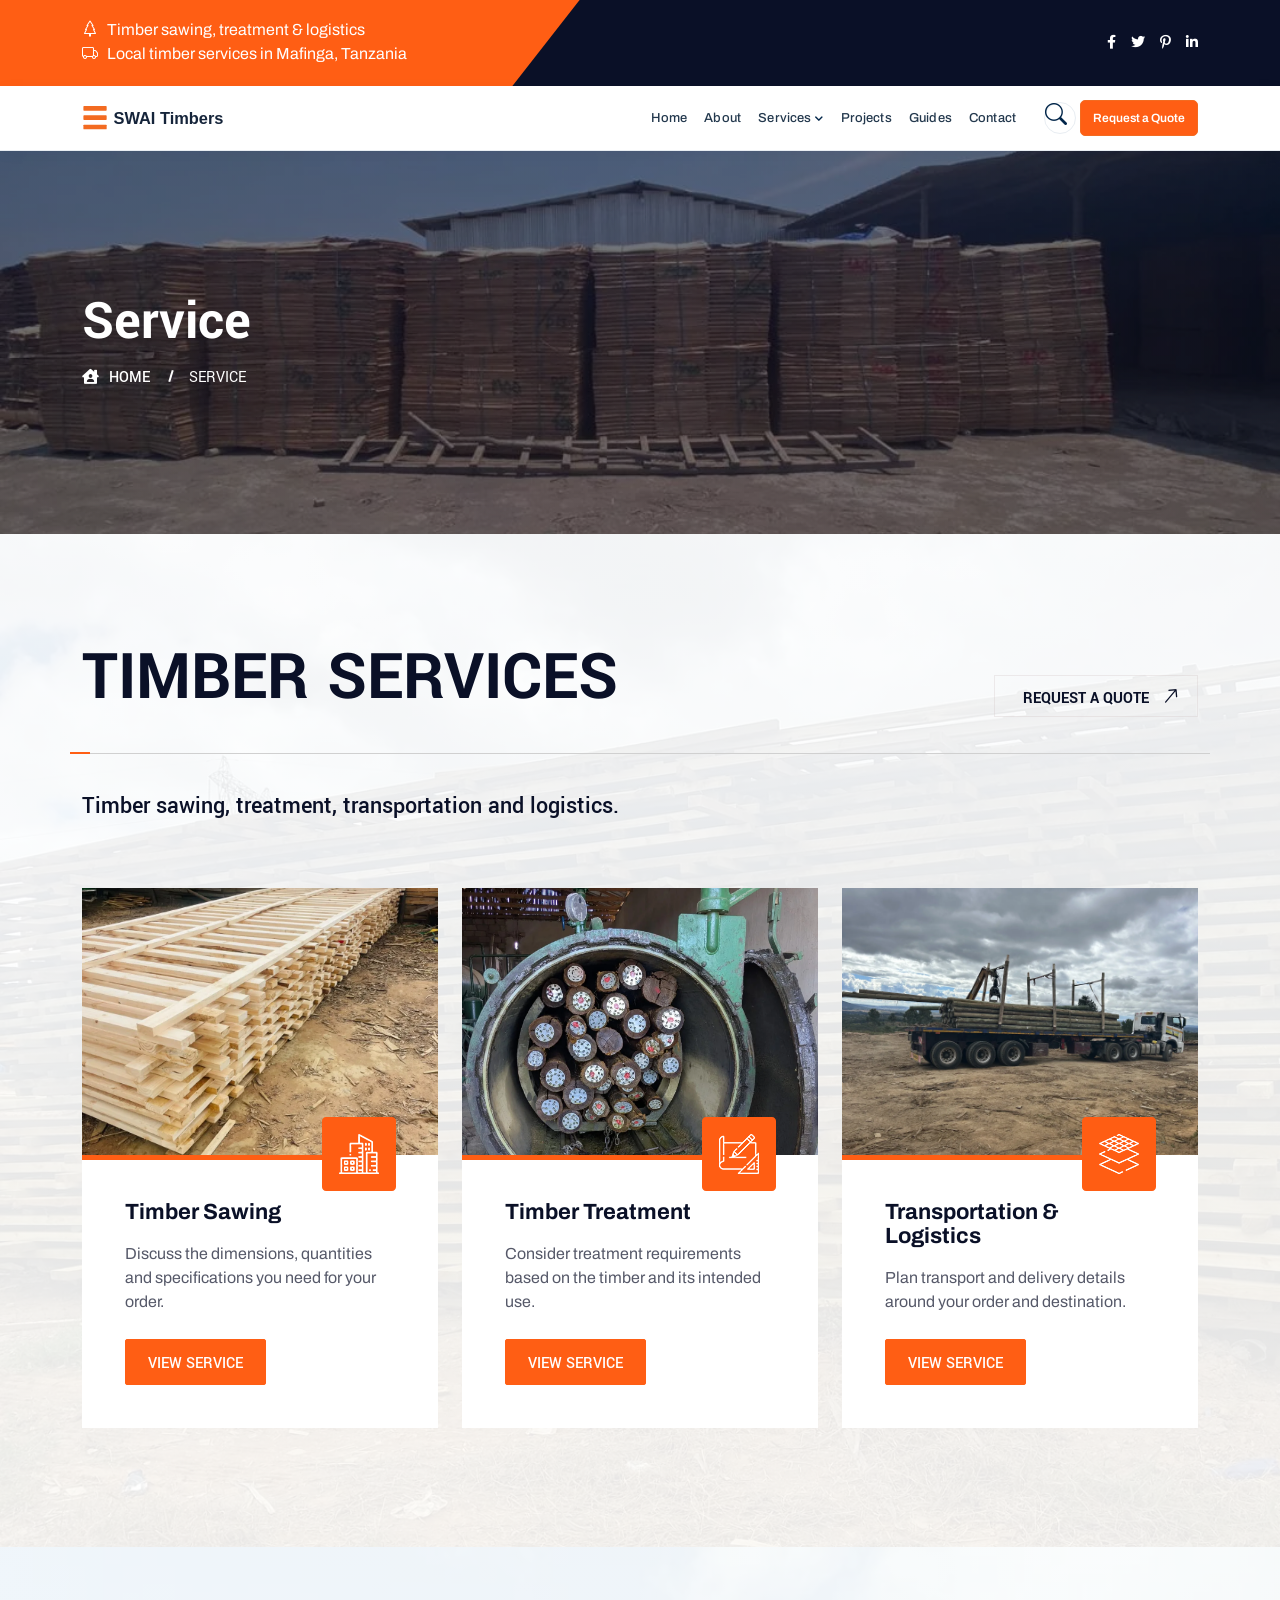
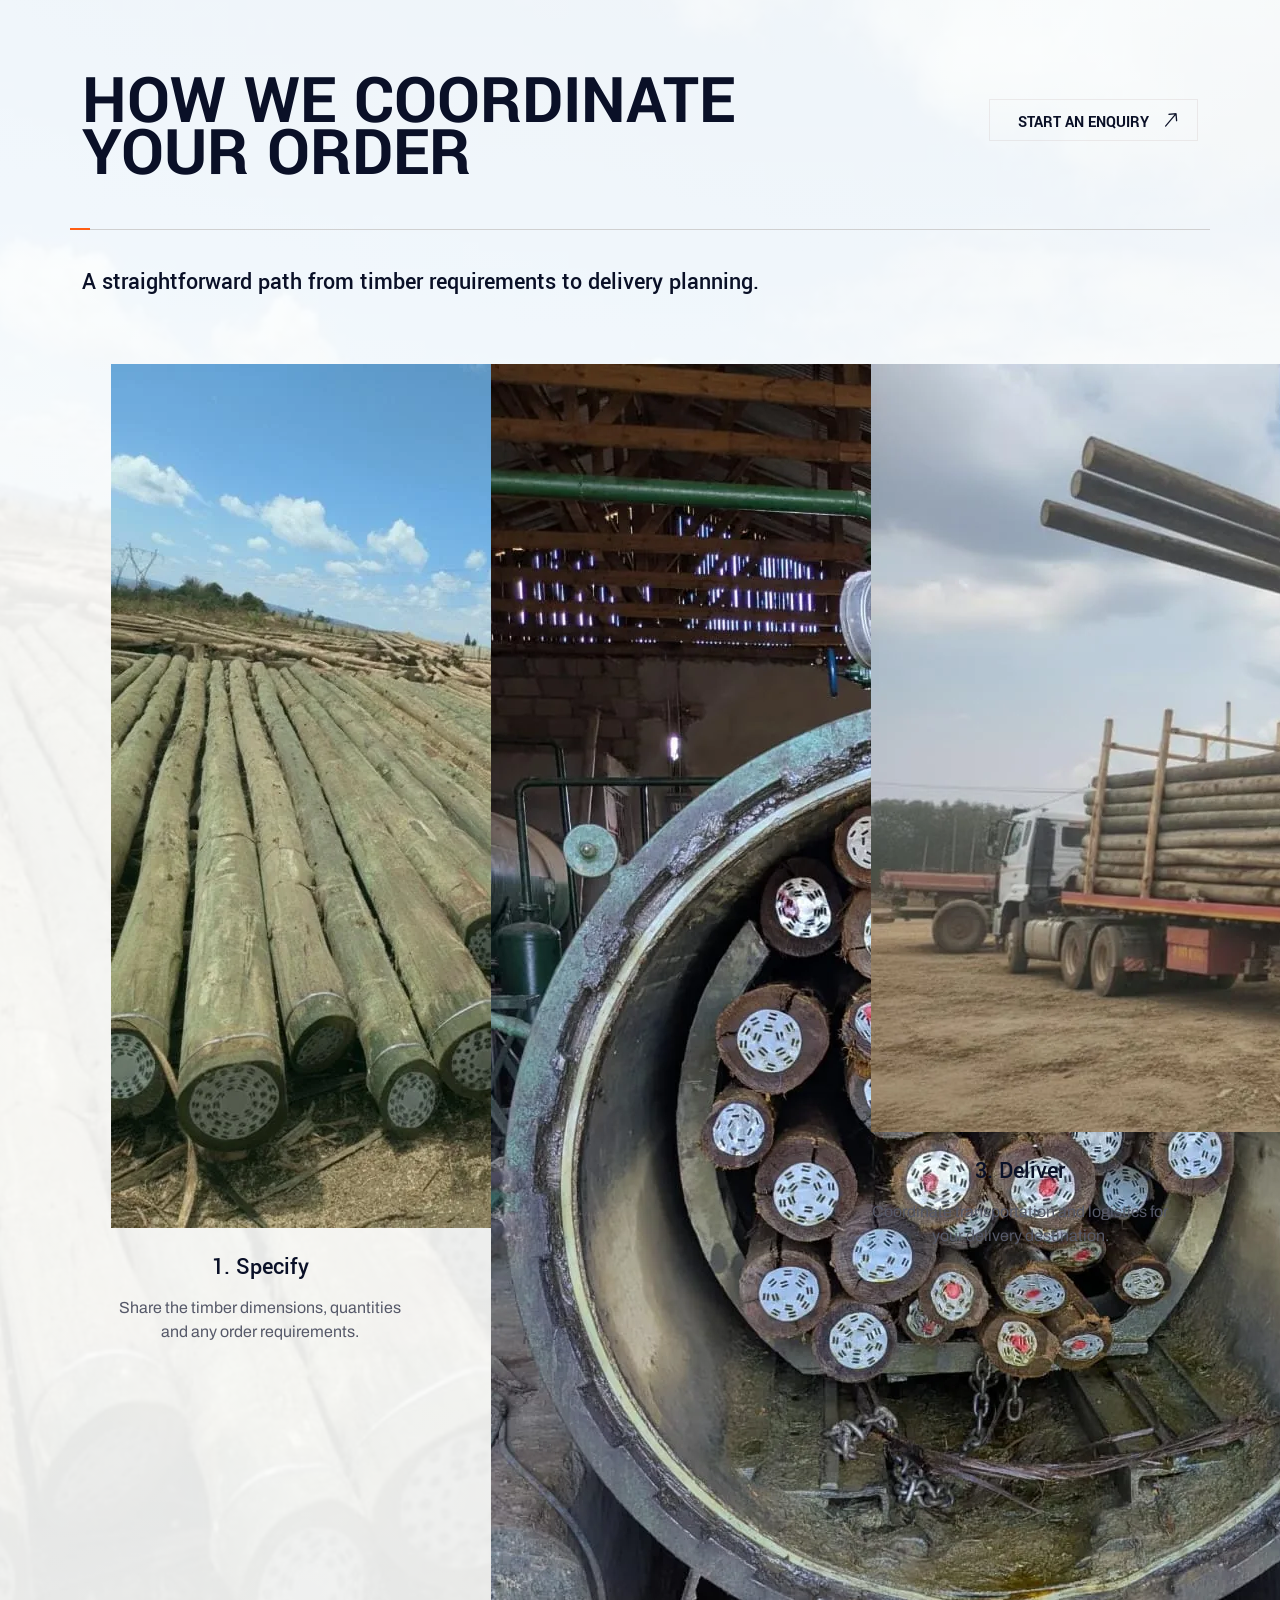
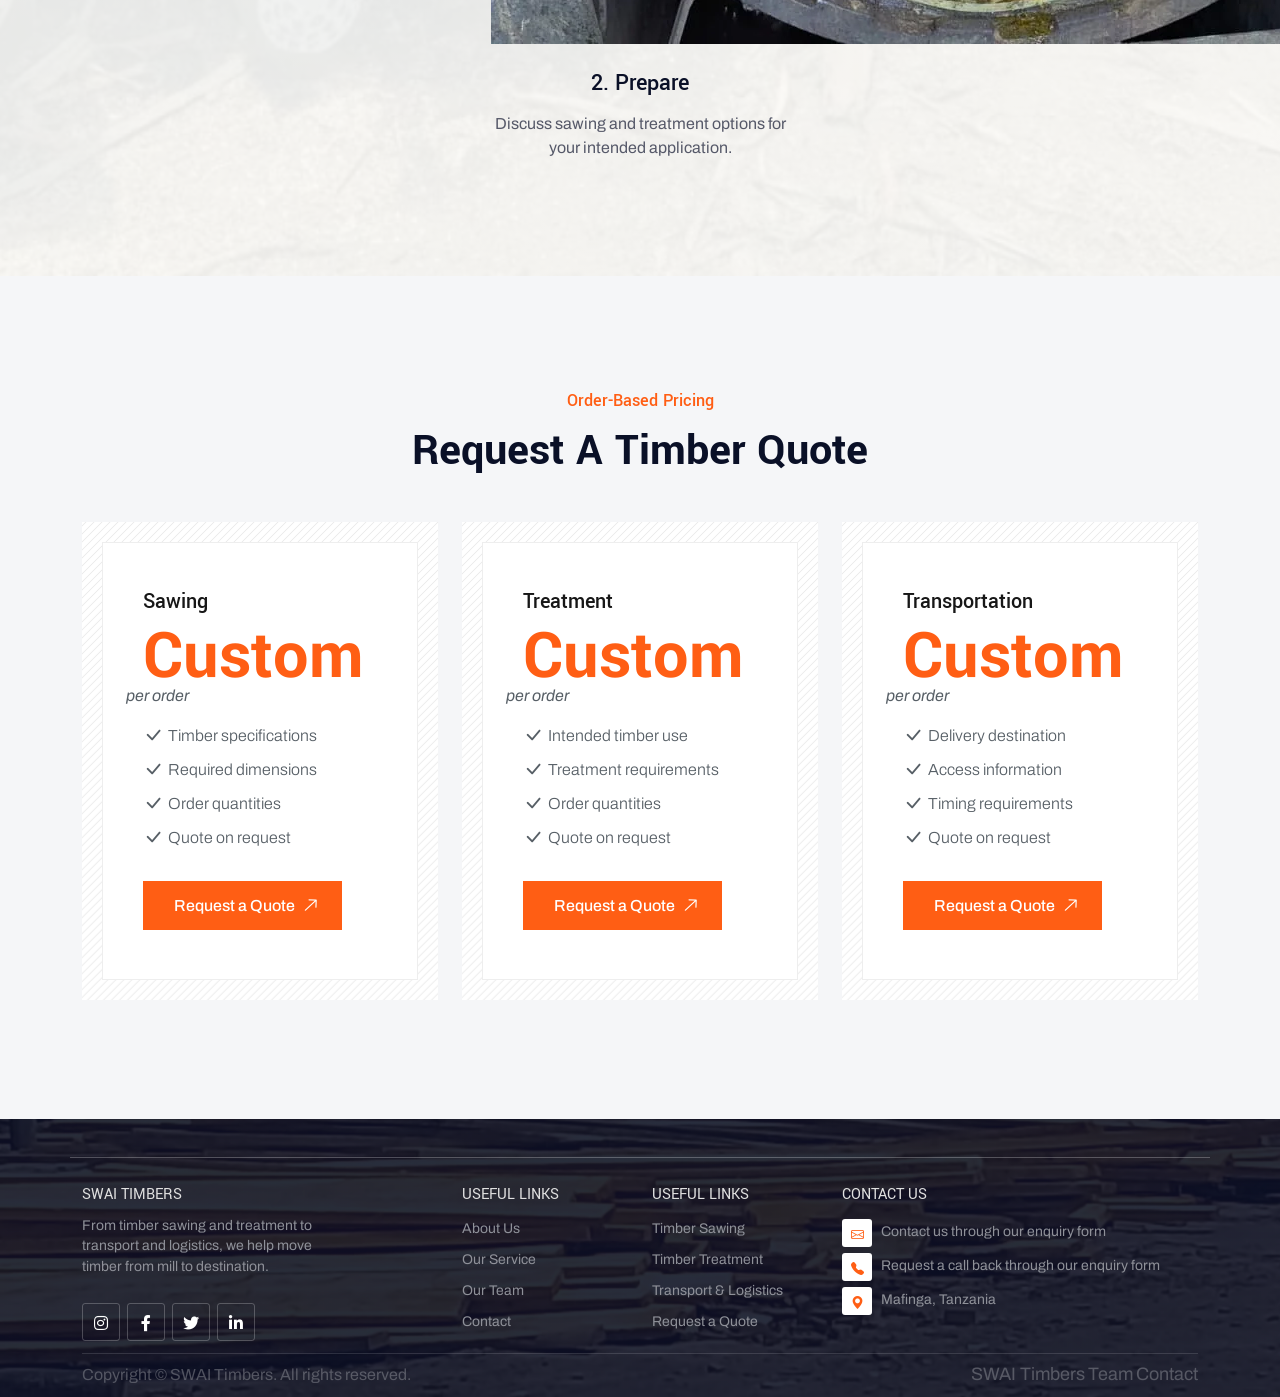
<file: service.html>
<!DOCTYPE HTML>
<html lang="en-US">

<head>
	<meta charset="UTF-8">
	<meta http-equiv="x-ua-compatible" content="ie=edge">
	<title>SWAI Timbers | Timber Processing &amp; Logistics</title>
	<meta name="description" content="SWAI Timbers is based in Mafinga, Tanzania, providing timber sawing, treatment, transportation and logistics.">
	<meta name="viewport" content="width=device-width, initial-scale=1">
	<!-- Favicon -->
	<link rel="icon" type="image/png" sizes="56x56" href="assets/images/fav-icon/icon.png">

	<!-- bootstrap CSS -->
	<link rel="stylesheet" href="assets/css/bootstrap.min.css" type="text/css" media="all">
	<!-- carousel CSS -->
	<link rel="stylesheet" href="assets/css/owl.carousel.min.css" type="text/css" media="all">
	<!-- animate CSS -->
	<link rel="stylesheet" href="assets/css/animate.css" type="text/css" media="all">
	<!-- animated-text CSS -->
	<link rel="stylesheet" href="assets/css/animated-text.css" type="text/css" media="all">
	<!-- font-awesome CSS -->
	<link rel="stylesheet" href="assets/css/all.min.css" type="text/css" media="all">
	<!-- font-flaticon CSS -->
	<link rel="stylesheet" href="assets/css/flaticon.css" type="text/css" media="all">
	<!-- theme-default CSS -->
	<link rel="stylesheet" href="assets/css/theme-default.css" type="text/css" media="all">
	<!-- meanmenu CSS -->
	<link rel="stylesheet" href="assets/css/meanmenu.min.css" type="text/css" media="all">
	<!-- transitions CSS -->
	<link rel="stylesheet" href="assets/css/owl.transitions.css" type="text/css" media="all">
	<!-- venobox CSS -->
	<link rel="stylesheet" href="venobox/venobox.css" type="text/css" media="all">
	<!-- bootstrap icons -->
	<link rel="stylesheet" href="assets/css/bootstrap-icons.css" type="text/css" media="all">
	<!-- Main Style CSS -->
	<link rel="stylesheet" href="assets/css/style.css?v=20261103-footer-minimal" type="text/css" media="all">
	<!-- responsive CSS -->
	<link rel="stylesheet" href="assets/css/responsive.css?v=20261103-footer-minimal" type="text/css" media="all">	
	<!-- ScrollCue CSS -->
	<link rel="stylesheet" href="assets/css/scrollCue.css" type="text/css" media="all">
	<!-- modernizr js -->
	<script src="assets/js/vendor/modernizr-3.5.0.min.js"></script>
</head>

<body>
	<!-- loder -->
	<div class="loader-wrapper">
		<div class="loader"></div>
		<div class="loder-section left-section"></div>
		<div class="loder-section right-section"></div>
	</div>





<!--==================================================-->
<!-- Start Top Header Area -->
<!--==================================================-->
<div class="top-bar-area">
	<div class="container">
		<div class="row align-items-center">
			<div class="col-md-6">
				<div class="top-bar-info">
					<ul>
						<li><i class="bi bi-tree"></i>Timber sawing, treatment &amp; logistics</li>
						<li><i class="bi bi-truck"></i>Local timber services in Mafinga, Tanzania</li>
					</ul>
				</div>
			</div>
			<div class="col-md-6">
				<div class="top-bar-social-address">
					<ul>
						<li><a href="#"><i class="fab fa-facebook-f"></i></a></li>
						<li><a href="#"><i class="fab fa-twitter"></i></a></li>
						<li><a href="#"><i class="fab fa-pinterest-p"></i></a></li>
						<li><a href="#"><i class="fab fa-linkedin-in"></i></a></li>
					</ul>
				</div>
			</div>
		</div>
	</div>
</div>
<!--==================================================-->
<!-- Start Top Header Area -->
<!--==================================================-->



<!--==================================================-->
<!-- Start Header Area -->
<!--==================================================-->
<div class="header-area" id="sticky-header">
	<div class="container">
		<div class="row align-items-center">
			<div class="col-md-2">
				<div class="header-logo">
					<a href="index.html"><img src="assets/images/logo-komas-dark.svg" alt="SWAI Timbers"></a>
				</div>
			</div>
			<div class="col-md-10">
				<div class="header-menu">
					<ul class="nav_scroll">
						<li><a href="index.html">Home</a></li>
						<li><a href="about.html">About</a></li>
						<li class="menu-item-has-children"><a href="service.html">Services<i class="fas fa-chevron-down"></i></a>
							<ul class="sub-menu">
								<li><a href="service.html">All Services</a></li>
								<li><a href="service-details.html">Service Details</a></li>
								<li><a href="pricing.html">Pricing &amp; Quotes</a></li>
							</ul>
						</li>
						<li><a href="project.html">Projects</a></li>
						<li><a href="blog-grid.html">Guides</a></li>
						<li><a href="contact.html">Contact</a></li>
					</ul>
					<div class="header-search-button search-box-outer">
					<a href="#" aria-label="Open search"><i class="bi bi-search" aria-hidden="true"></i></a>
				</div>
				<div class="header-button">
						<a href="contact.html">Request a Quote</a>
					</div>
				</div>
			</div>
		</div>
	</div>
</div>
<!--==================================================-->
<!-- End Header Area -->
<!--==================================================-->



<!--==================================================-->
<!-- Start Main Menu Area -->
<!--==================================================-->
<div class="mobile-menu-area sticky d-sm-block d-md-block d-lg-none ">
	<div class="mobile-menu">
		<nav class="header-menu">
			<ul class="nav_scroll">
						<li><a href="index.html">Home</a></li>
						<li><a href="about.html">About</a></li>
						<li class="menu-item-has-children"><a href="service.html">Services<i class="fas fa-chevron-down"></i></a>
							<ul class="sub-menu">
								<li><a href="service.html">All Services</a></li>
								<li><a href="service-details.html">Service Details</a></li>
								<li><a href="pricing.html">Pricing &amp; Quotes</a></li>
							</ul>
						</li>
						<li><a href="project.html">Projects</a></li>
						<li><a href="blog-grid.html">Guides</a></li>
						<li><a href="contact.html">Contact</a></li>
						<li class="nav-quote"><a href="contact.html">Request a Quote</a></li>
					</ul>
		</nav>
	</div>
</div>
<!--==================================================-->
<!-- End Main Menu Area -->
<!--==================================================-->



<!--==================================================-->
<!-- Start Breadcamb Area -->
<!--==================================================-->
<div class="breadcumb-area d-flex align-items-center">
	<div class="container">
		<div class="row d-flex align-items-center">
			<div class="col-lg-12">
				<div class="breadcumb-content">
					<h1>Service</h1>
					<ul>
						<li><i class="fas fa-house-user"></i><a href="index.html">Home</a></li>
						<li>Service </li>
					</ul>
				</div>
			</div>
		</div>
	</div>
</div>
<!--==================================================-->
<!-- Start Breadcamb Area -->
<!--==================================================-->



<!--==================================================-->
<!-- Start Service Area -->
<!--==================================================-->
<div class="service-area upper">
	<div class="container">
		<div class="row">
			<div class="col-lg-9 col-md-6">
				<div class="section-title">
					<h1>Timber Services</h1>
					<p class="section-text">Timber sawing, treatment, transportation and logistics.</p>
				</div>
			</div>
			<div class="col-lg-3 col-md-6">
				<div class="section-button">
					<a href="contact.html">Request a Quote<i class="bi bi-arrow-right"></i></a>
				</div>
			</div>
			<div class="em-bar"></div> 
		</div>
		<div class="row section-title-gap">
			<div class="col-lg-4 col-md-6">
				<div class="single-service-box">
					<div class="single-service-thumb">
						<img src="images/optimized/IMG-20260817-WA0008.webp" alt="Sawn timber prepared at the yard">
					</div>
					<div class="service-icon">
						<img src="assets/images/resource/service-icon1.png" alt="">
					</div>
					<div class="service-content">
						<a href="service-details.html">Timber Sawing</a>
						<p>Discuss the dimensions, quantities and specifications you need for your order.</p>
						<a class="service-button" href="service-details.html">View Service</a>
					</div>
				</div>
			</div>			
			<div class="col-lg-4 col-md-6">
				<div class="single-service-box">
					<div class="single-service-thumb">
						<img src="images/optimized/IMG-20251127-WA0043.webp" alt="Timber treatment chamber in operation">
					</div>
					<div class="service-icon">
						<img src="assets/images/resource/service-icon2.png" alt="">
					</div>
					<div class="service-content">
						<a href="service-details.html">Timber Treatment</a>
						<p>Consider treatment requirements based on the timber and its intended use.</p>
						<a class="service-button" href="service-details.html">View Service</a>
					</div>
				</div>
			</div>			
			<div class="col-lg-4 col-md-6">
				<div class="single-service-box">
					<div class="single-service-thumb">
						<img src="images/optimized/IMG_5108.webp" alt="Timber transport truck loaded for delivery">
					</div>
					<div class="service-icon">
						<img src="assets/images/resource/service-icon3.png" alt="">
					</div>
					<div class="service-content">
						<a href="service-details.html">Transportation &amp; Logistics</a>
						<p>Plan transport and delivery details around your order and destination.</p>
						<a class="service-button" href="service-details.html">View Service</a>
					</div>
				</div>
			</div>
		</div>
	</div>
</div>
<!--==================================================-->
<!-- End Service Area -->
<!--==================================================-->




<!--==================================================-->
<!-- Start Working Process Area -->
<!--==================================================-->
<div class="working-process-area">
	<div class="container">
		<div class="row">
			<div class="col-lg-9 col-md-6">
				<div class="section-title">
					<h1>How We Coordinate Your Order</h1>
					<p class="section-text">A straightforward path from timber requirements to delivery planning.</p>
				</div>
			</div>
			<div class="col-lg-3 col-md-6">
				<div class="section-button">
					<a href="contact.html">Start an Enquiry<i class="bi bi-arrow-right"></i></a>
				</div>
			</div>
			<div class="em-bar"></div> 
		</div>
		<div class="row section-title-gap">
			<div class="col-lg-4">
				<div class="single-process-box">
					<div class="process-thumb">
						<img src="images/optimized/IMG-20251121-WA0003.webp" alt="Timber logs stacked at the yard">
					</div>
					<div class="process-content">
						<h4>1. Specify</h4>
						<p>Share the timber dimensions, quantities and any order requirements.</p>
					</div>
				</div>
			</div>			
			<div class="col-lg-4">
				<div class="single-process-box">
					<div class="process-thumb">
						<img src="images/optimized/IMG-20251127-WA0043.webp" alt="Timber treatment chamber in operation">
					</div>
					<div class="process-content">
						<h4>2. Prepare</h4>
						<p>Discuss sawing and treatment options for your intended application.</p>
					</div>
				</div>
			</div>			
			<div class="col-lg-4">
				<div class="single-process-box">
					<div class="process-thumb">
						<img src="images/optimized/IMG-20251121-WA0000.webp" alt="Timber being loaded for transport">
					</div>
					<div class="process-content">
						<h4>3. Deliver</h4>
						<p>Coordinate transportation and logistics for your delivery destination.</p>
					</div>
				</div>
			</div>
		</div>
	</div>
</div>
<!--==================================================-->
<!-- End Working Process Area -->
<!--==================================================-->




<!--==================================================-->
<!-- Start Pricing Area -->
<!--==================================================-->
<div class="pricing-area">
		<div class="container">
			<div class="rwo">
				<div class="col-lg-12 text-center">
					<div class="section-title inner">
						<h4>Order-Based Pricing</h4>
						<h1>Request a Timber Quote</h1>
					</div>
				</div>
			</div>
			<div class="row">
				<div class="col-lg-4 col-md-6">
					<div class="pricing-single-items">
						<div class="pricing-single-inner">
							<div class="pricing-title">
								<h3>Sawing</h3>
							</div>
							<div class="pricing-item-text">							
								<span class="tk">Custom</span>
								<span class="month">per order</span>
							</div>
							<div class="pricing-body">
								<div class="pricing-feature">
									<ul>
										<li><i class="bi bi-check-lg"></i>Timber specifications</li>
										<li><i class="bi bi-check-lg"></i>Required dimensions</li>
										<li><i class="bi bi-check-lg"></i>Order quantities</li>
										<li><i class="bi bi-check-lg"></i>Quote on request</li>
									</ul>
								</div>
							</div>
							<div class="pricing-btn">
								<a href="contact.html">Request a Quote<i class="flaticon flaticon-right-arrow"></i></a>
							</div>
							<div class="pricing-rcomnded">
								<span>Get in touch</span>
							</div>
						</div>
					</div>
				</div>
				<div class="col-lg-4 col-md-6">
					<div class="pricing-single-items">
						<div class="pricing-single-inner">
							<div class="pricing-title">
								<h3>Treatment</h3>
							</div>
							<div class="pricing-item-text">							
								<span class="tk">Custom</span>
								<span class="month">per order</span>
							</div>
							<div class="pricing-body">
								<div class="pricing-feature">
									<ul>
										<li><i class="bi bi-check-lg"></i>Intended timber use</li>
										<li><i class="bi bi-check-lg"></i>Treatment requirements</li>
										<li><i class="bi bi-check-lg"></i>Order quantities</li>
										<li><i class="bi bi-check-lg"></i>Quote on request</li>
									</ul>
								</div>
							</div>
							<div class="pricing-btn">
								<a href="contact.html">Request a Quote<i class="flaticon flaticon-right-arrow"></i></a>
							</div>
							<div class="pricing-rcomnded">
								<span>Get in touch</span>
							</div>
						</div>
					</div>
				</div>
				<div class="col-lg-4 col-md-6">
					<div class="pricing-single-items">
						<div class="pricing-single-inner">
							<div class="pricing-title">
								<h3>Transportation</h3>
							</div>
							<div class="pricing-item-text">							
								<span class="tk">Custom</span>
								<span class="month">per order</span>
							</div>
							<div class="pricing-body">
								<div class="pricing-feature">
									<ul>
										<li><i class="bi bi-check-lg"></i>Delivery destination</li>
										<li><i class="bi bi-check-lg"></i>Access information</li>
										<li><i class="bi bi-check-lg"></i>Timing requirements</li>
										<li><i class="bi bi-check-lg"></i>Quote on request</li>
									</ul>
								</div>
							</div>
							<div class="pricing-btn">
								<a href="contact.html">Request a Quote<i class="flaticon flaticon-right-arrow"></i></a>
							</div>
							<div class="pricing-rcomnded">
								<span>Get in touch</span>
							</div>
						</div>
					</div>
				</div>
			</div>
		</div>
	</div>
<!--==================================================-->
<!-- End Pricing Area -->
<!--==================================================-->




<!--==================================================-->
<!-- Start Footer Area -->
<!--==================================================-->
<div class="footer-area">
	<div class="container">
		<div class="row">
			<div class="col-lg-12">
				<div class="newslatter-area">
					<div class="row align-items-center">
						<div class="col-lg-2 col-md-6 col-sm-6">
							<div class="logo">
								<a href="index.html"><img src="assets/images/logo-komas-light.svg" alt="SWAI Timbers"></a>
							</div>
						</div>
						<div class="col-lg-5 col-md-6 col-sm-6">
							<div class="newslatte-contant">
								<h4>Need timber for your next project?</h4>
								<h4>Talk to the SWAI Timbers team</h4>
							</div>
						</div>
						<div class="col-lg-5 col-md-12 col-sm-12">
							<form action="#">
								<div class="newslatter-input-box">
									<input type="text" name="Email" placeholder="Email Address" required>
									<div class="newslatter-button">
										<button type="submit">Subscribe</button>
									</div>
								</div>
							</form>
						</div>
					</div>
				</div>
			</div>
		</div>
		<div class="row add-boder">
			<div class="col-lg-4 col-md-6 col-sm-6">
				<div class="single-footer-widget-box">
					<div class="footer-widget-content">
						<div class="footer-widget-title">
							<h4 class="footer-desktop-title">SWAI Timbers</h4><button type="button" class="footer-widget-toggle" aria-expanded="false">SWAI Timbers</button>
						</div>
						<div class="footer-widget-desc">
							<p>From timber sawing and treatment to transport and logistics, we help move timber from mill to destination.</p>
						</div>
						<div class="footer-social-icon">
							<ul>
								<li><a href="#"><i class="fab fa-instagram"></i></a></li>
								<li><a href="#"><i class="fab fa-facebook-f"></i></a></li>
								<li><a href="#"><i class="fab fa-twitter"></i></a></li>
								<li><a href="#"><i class="fab fa-linkedin-in"></i></a></li>
							</ul>
						</div>
					</div>
				</div>
			</div>			
			<div class="col-lg-2 col-md-6 col-sm-6">
				<div class="single-footer-widget-box">
					<div class="footer-widget-content">
						<div class="footer-widget-title">
							<h4 class="footer-desktop-title">Useful Links</h4><button type="button" class="footer-widget-toggle" aria-expanded="false">Useful Links</button>
						</div>
						<div class="footer-widget-menu">
							<ul>
								<li><a href="about.html">About Us</a></li>
								<li><a href="service.html">Our Service</a></li>
								<li><a href="team.html">Our Team</a></li>
								<li><a href="contact.html">Contact</a></li>
							</ul>
						</div>
					</div>
				</div>
			</div>			
			<div class="col-lg-2 col-md-6 col-sm-6">
				<div class="single-footer-widget-box">
					<div class="footer-widget-content">
						<div class="footer-widget-title">
							<h4 class="footer-desktop-title">Useful Links</h4><button type="button" class="footer-widget-toggle" aria-expanded="false">Useful Links</button>
						</div>
						<div class="footer-widget-menu">
							<ul>
								<li><a href="service-details.html">Timber Sawing</a></li>
								<li><a href="service-details.html">Timber Treatment</a></li>
								<li><a href="service-details.html">Transport &amp; Logistics</a></li>
								<li><a href="contact.html">Request a Quote</a></li>
							</ul>
						</div>
					</div>
				</div>
			</div>			
			<div class="col-lg-4 col-md-6 col-sm-6">
				<div class="single-footer-widget-box upper">
					<div class="footer-widget-content">
						<div class="footer-widget-title">
							<h4 class="footer-desktop-title">Contact us</h4><button type="button" class="footer-widget-toggle" aria-expanded="false">Contact us</button>
						</div>
					    <div class="footer-widget-contact">
							<ul>
								<li><a href="#"><i class="bi bi-envelope"></i>Contact us through our enquiry form</a></li>
								<li><a href="#"><i class="bi bi-telephone-fill"></i>Request a call back through our enquiry form</a></li>
								<li><a href="#"><i class="bi bi-geo-alt-fill"></i>Mafinga, Tanzania</a></li>
							</ul>
						</div>
					</div>
				</div>
			</div>
		</div>
		<!--footer-bottom-->
		<div class="footer-bottom">
			<div class="row align-items-center">
				<div class="col-md-6">
					<div class="footer-bottom-content">
				    	<p>Copyright © SWAI Timbers. All rights reserved.</p>
					</div>
			    </div>	
			    <div class="col-md-6">
			    	<div class="footer-list-item">
			    		<ul>
			    			<li><a href="#">SWAI Timbers</a></li>
			    			<li><a href="#">Team</a></li>
			    			<li><a href="contact.html">Contact</a></li>
			    		</ul>
			    	</div>
			    </div>		
			</div>
		</div>
	</div>
</div>
<!--==================================================-->
<!-- End Footer Area -->
<!--==================================================-->




<!--==================================================-->
<!-- Start Search Popup Section -->
<!--==================================================-->
<div class="search-popup">
	<button class="close-search style-two"><span class="flaticon-multiply"><i class="far fa-times-circle"></i></span></button>
	<button class="close-search"><i class="bi bi-arrow-up"></i></button>
	<form method="post" action="#">
		<div class="form-group">
			<input type="search" name="search-field" value="" placeholder="Search Here" required="">
			<button type="submit"><i class="fa fa-search"></i></button>
		</div>
	</form>
</div>
<!--==================================================-->
<!-- Start Search Popup Section -->
<!--==================================================-->




<!--==================================================-->
<!-- Start scrollup section Section -->
<!--==================================================-->
   <div class="prgoress_indicator active-progress">
        <svg class="progress-circle svg-content" width="100%" height="100%" viewBox="-1 -1 102 102">
          <path d="M50,1 a49,49 0 0,1 0,98 a49,49 0 0,1 0,-98" style="transition: stroke-dashoffset 10ms linear 0s; stroke-dasharray: 307.919, 307.919; stroke-dashoffset: 270.456;"></path>
        </svg>
    </div>
<!--==================================================-->
<!-- Start scrollup section Section -->
<!--==================================================-->






	<!-- jquery js -->
	<script src="assets/js/vendor/jquery-3.6.2.min.js"></script>
	<script src="assets/js/popper.min.js"></script>
	<!-- bootstrap js -->
	<script src="assets/js/bootstrap.min.js"></script>
	<!-- carousel js -->
	<script src="assets/js/owl.carousel.min.js"></script>
	<!-- counterup js -->
	<script src="assets/js/jquery.counterup.min.js"></script>
	<!-- waypoints js -->
	<script src="assets/js/waypoints.min.js"></script>
	<!-- wow js -->
	<script src="assets/js/wow.js"></script>
	<!-- imagesloaded js -->
	<script src="assets/js/imagesloaded.pkgd.min.js"></script>
	<!-- venobox js -->
	<script src="venobox/venobox.js"></script>

	<!--  animated-text js -->
	<script src="assets/js/animated-text.js"></script>
	<!-- venobox min js -->
	<script src="venobox/venobox.min.js"></script>
	<!-- isotope js -->
	<script src="assets/js/isotope.pkgd.min.js"></script>
	<!-- jquery meanmenu js -->
	<script src="assets/js/jquery.meanmenu.js"></script>

	<!-- jquery scrollup js -->
	<script src="assets/js/jquery.scrollUp.js"></script>
	<!-- theme js -->
	<script src="assets/js/theme.js"></script>
	<!-- barfiller -->
	<script src="assets/js/jquery.barfiller.js"></script>
	<!-- barfiller -->
	<script src="assets/js/scrollCue.min.js"></script>

</body>

</html>
</file>
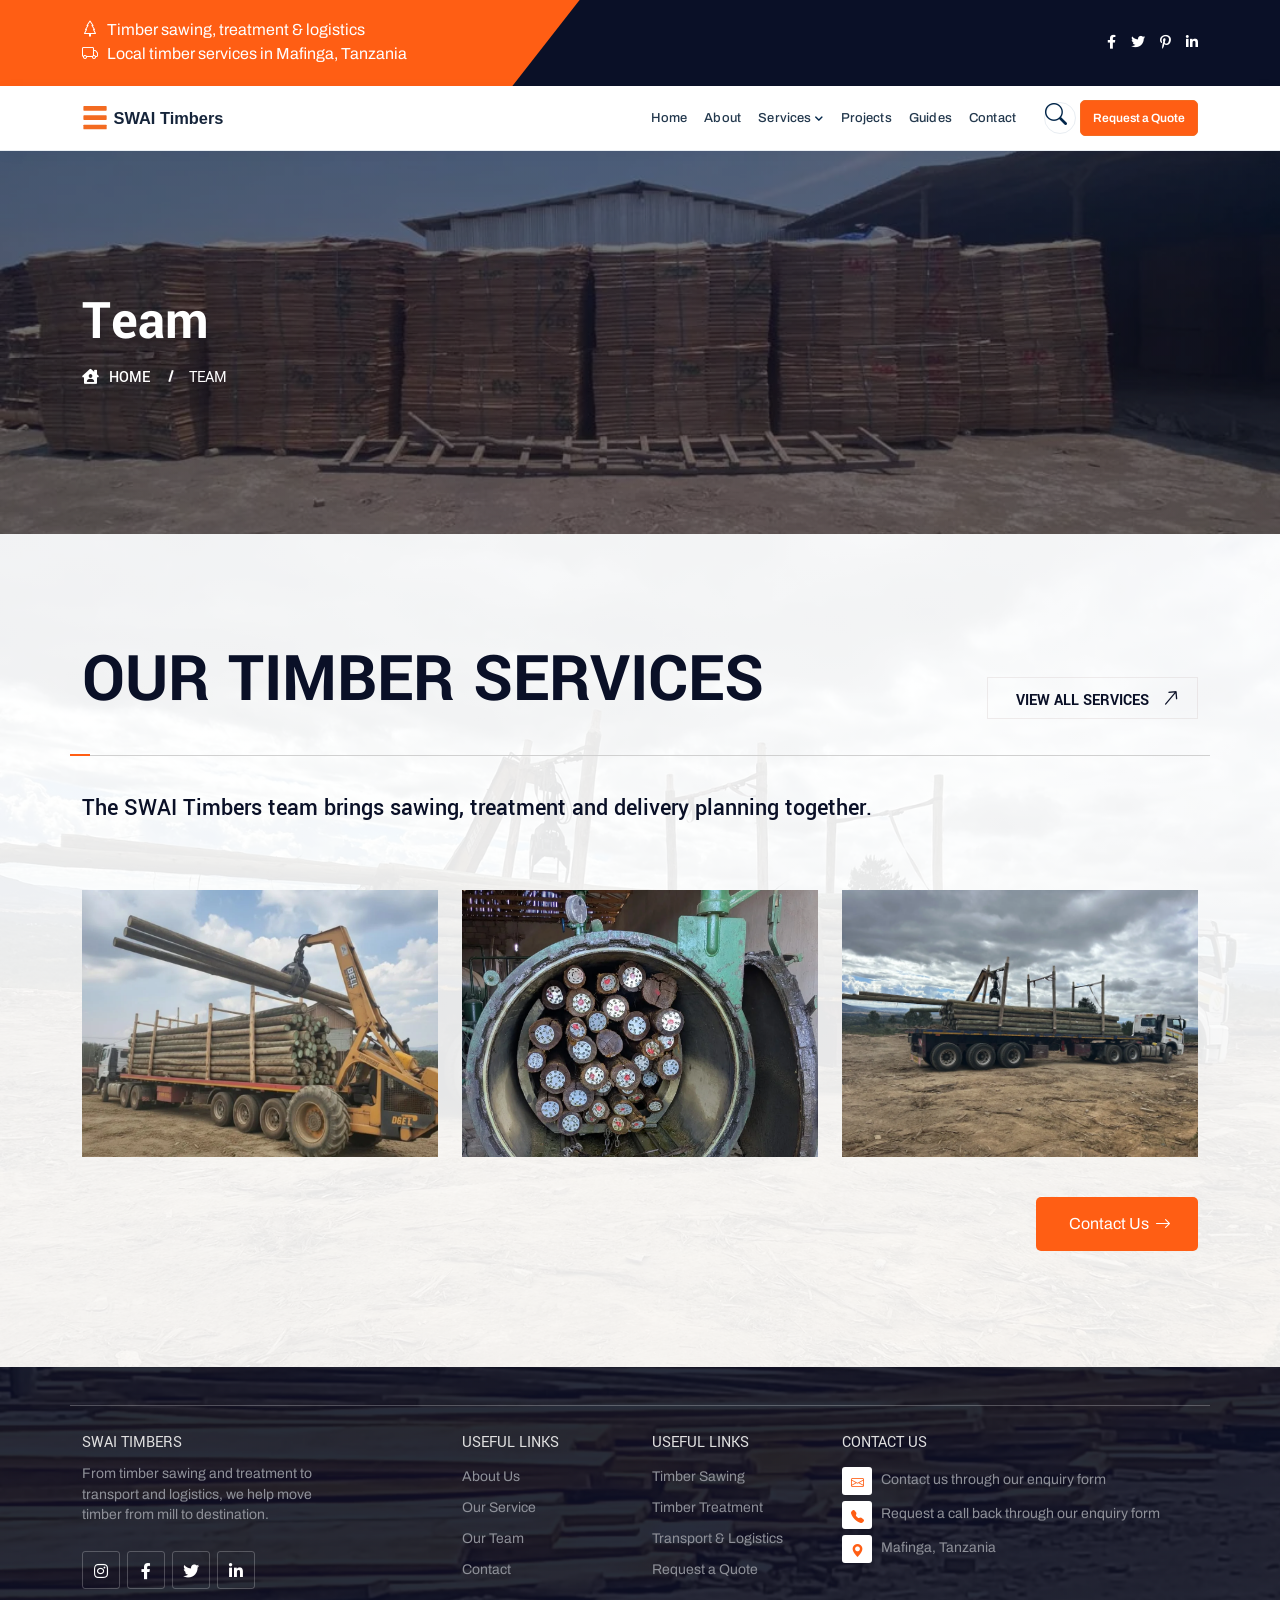
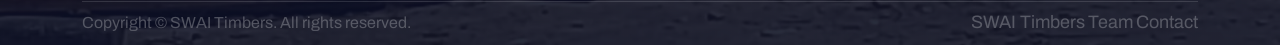
<file: team.html>
<!DOCTYPE HTML>
<html lang="en-US">

<head>
	<meta charset="UTF-8">
	<meta http-equiv="x-ua-compatible" content="ie=edge">
	<title>SWAI Timbers | Timber Processing &amp; Logistics</title>
	<meta name="description" content="SWAI Timbers is based in Mafinga, Tanzania, providing timber sawing, treatment, transportation and logistics.">
	<meta name="viewport" content="width=device-width, initial-scale=1">
	<!-- Favicon -->
	<link rel="icon" type="image/png" sizes="56x56" href="assets/images/fav-icon/icon.png">

	<!-- bootstrap CSS -->
	<link rel="stylesheet" href="assets/css/bootstrap.min.css" type="text/css" media="all">
	<!-- carousel CSS -->
	<link rel="stylesheet" href="assets/css/owl.carousel.min.css" type="text/css" media="all">
	<!-- animate CSS -->
	<link rel="stylesheet" href="assets/css/animate.css" type="text/css" media="all">
	<!-- animated-text CSS -->
	<link rel="stylesheet" href="assets/css/animated-text.css" type="text/css" media="all">
	<!-- font-awesome CSS -->
	<link rel="stylesheet" href="assets/css/all.min.css" type="text/css" media="all">
	<!-- font-flaticon CSS -->
	<link rel="stylesheet" href="assets/css/flaticon.css" type="text/css" media="all">
	<!-- theme-default CSS -->
	<link rel="stylesheet" href="assets/css/theme-default.css" type="text/css" media="all">
	<!-- meanmenu CSS -->
	<link rel="stylesheet" href="assets/css/meanmenu.min.css" type="text/css" media="all">
	<!-- transitions CSS -->
	<link rel="stylesheet" href="assets/css/owl.transitions.css" type="text/css" media="all">
	<!-- venobox CSS -->
	<link rel="stylesheet" href="venobox/venobox.css" type="text/css" media="all">
	<!-- bootstrap icons -->
	<link rel="stylesheet" href="assets/css/bootstrap-icons.css" type="text/css" media="all">
	<!-- Main Style CSS -->
	<link rel="stylesheet" href="assets/css/style.css?v=20261103-footer-minimal" type="text/css" media="all">
	<!-- responsive CSS -->
	<link rel="stylesheet" href="assets/css/responsive.css?v=20261103-footer-minimal" type="text/css" media="all">	
	<!-- ScrollCue CSS -->
	<link rel="stylesheet" href="assets/css/scrollCue.css" type="text/css" media="all">
	<!-- modernizr js -->
	<script src="assets/js/vendor/modernizr-3.5.0.min.js"></script>
</head>

<body>
	<!-- loder -->
	<div class="loader-wrapper">
		<div class="loader"></div>
		<div class="loder-section left-section"></div>
		<div class="loder-section right-section"></div>
	</div>



<!--==================================================-->
<!-- Start Top Header Area -->
<!--==================================================-->
<div class="top-bar-area">
	<div class="container">
		<div class="row align-items-center">
			<div class="col-md-6">
				<div class="top-bar-info">
					<ul>
						<li><i class="bi bi-tree"></i>Timber sawing, treatment &amp; logistics</li>
						<li><i class="bi bi-truck"></i>Local timber services in Mafinga, Tanzania</li>
					</ul>
				</div>
			</div>
			<div class="col-md-6">
				<div class="top-bar-social-address">
					<ul>
						<li><a href="#"><i class="fab fa-facebook-f"></i></a></li>
						<li><a href="#"><i class="fab fa-twitter"></i></a></li>
						<li><a href="#"><i class="fab fa-pinterest-p"></i></a></li>
						<li><a href="#"><i class="fab fa-linkedin-in"></i></a></li>
					</ul>
				</div>
			</div>
		</div>
	</div>
</div>
<!--==================================================-->
<!-- Start Top Header Area -->
<!--==================================================-->



<!--==================================================-->
<!-- Start Header Area -->
<!--==================================================-->
<div class="header-area" id="sticky-header">
	<div class="container">
		<div class="row align-items-center">
			<div class="col-md-2">
				<div class="header-logo">
					<a href="index.html"><img src="assets/images/logo-komas-dark.svg" alt="SWAI Timbers"></a>
				</div>
			</div>
			<div class="col-md-10">
				<div class="header-menu">
					<ul class="nav_scroll">
						<li><a href="index.html">Home</a></li>
						<li><a href="about.html">About</a></li>
						<li class="menu-item-has-children"><a href="service.html">Services<i class="fas fa-chevron-down"></i></a>
							<ul class="sub-menu">
								<li><a href="service.html">All Services</a></li>
								<li><a href="service-details.html">Service Details</a></li>
								<li><a href="pricing.html">Pricing &amp; Quotes</a></li>
							</ul>
						</li>
						<li><a href="project.html">Projects</a></li>
						<li><a href="blog-grid.html">Guides</a></li>
						<li><a href="contact.html">Contact</a></li>
					</ul>
					<div class="header-search-button search-box-outer">
					<a href="#" aria-label="Open search"><i class="bi bi-search" aria-hidden="true"></i></a>
				</div>
				<div class="header-button">
						<a href="contact.html">Request a Quote</a>
					</div>
				</div>
			</div>
		</div>
	</div>
</div>
<!--==================================================-->
<!-- End Header Area -->
<!--==================================================-->



<!--==================================================-->
<!-- Start Main Menu Area -->
<!--==================================================-->
<div class="mobile-menu-area sticky d-sm-block d-md-block d-lg-none ">
	<div class="mobile-menu">
		<nav class="header-menu">
			<ul class="nav_scroll">
						<li><a href="index.html">Home</a></li>
						<li><a href="about.html">About</a></li>
						<li class="menu-item-has-children"><a href="service.html">Services<i class="fas fa-chevron-down"></i></a>
							<ul class="sub-menu">
								<li><a href="service.html">All Services</a></li>
								<li><a href="service-details.html">Service Details</a></li>
								<li><a href="pricing.html">Pricing &amp; Quotes</a></li>
							</ul>
						</li>
						<li><a href="project.html">Projects</a></li>
						<li><a href="blog-grid.html">Guides</a></li>
						<li><a href="contact.html">Contact</a></li>
						<li class="nav-quote"><a href="contact.html">Request a Quote</a></li>
					</ul>
		</nav>
	</div>
</div>
<!--==================================================-->
<!-- End Main Menu Area -->
<!--==================================================-->



<!--==================================================-->
<!-- Start Breadcamb Area -->
<!--==================================================-->
<div class="breadcumb-area d-flex align-items-center">
	<div class="container">
		<div class="row d-flex align-items-center">
			<div class="col-lg-12">
				<div class="breadcumb-content">
					<h1>Team</h1>
					<ul>
						<li><i class="fas fa-house-user"></i><a href="index.html">Home</a></li>
						<li>Team</li>
					</ul>
				</div>
			</div>
		</div>
	</div>
</div>
<!--==================================================-->
<!-- Start Breadcamb Area -->
<!--==================================================-->



<!--==================================================-->
<!-- Start Team Area -->
<!--==================================================-->
<div class="team-area">
	<div class="container">
		<div class="row">
			<div class="col-lg-9 col-md-6">
				<div class="section-title">
					<h1>Our Timber Services</h1>
					<p class="section-text">The SWAI Timbers team brings sawing, treatment and delivery planning together.</p>
				</div>
			</div>
			<div class="col-lg-3 col-md-6">
				<div class="section-button">
					<a href="service.html">View All Services<i class="bi bi-arrow-right"></i></a>
				</div>
			</div>
			<div class="em-bar"></div> 
		</div>
		<div class="row section-title-gap">
			<div class="col-lg-4 col-md-6">
				<div class="single-team-box">
					<div class="team-thumb">
						<img src="images/optimized/IMG-20251121-WA0000.webp" alt="Timber being loaded for transport">
					</div>
					<div class="team-content">
						<h4>Timber Sawing</h4>
						<p>Order specifications</p>
						<div class="team-social-icon">
							<ul>
								<li><a href="#"><i class="fab fa-facebook-f"></i></a></li>
								<li><a href="#"><i class="fab fa-twitter"></i></a></li>
								<li><a href="#"><i class="fab fa-pinterest-p"></i></a></li>
								<li><a href="#"><i class="fab fa-linkedin-in"></i></a></li>
							</ul>
						</div>
					</div>
				</div>
			</div>			
			<div class="col-lg-4 col-md-6">
				<div class="single-team-box">
					<div class="team-thumb">
						<img src="images/optimized/IMG-20251127-WA0043.webp" alt="Timber treatment chamber in operation">
					</div>
					<div class="team-content">
						<h4>Timber Treatment</h4>
						<p>Application requirements</p>
						<div class="team-social-icon">
							<ul>
								<li><a href="#"><i class="fab fa-facebook-f"></i></a></li>
								<li><a href="#"><i class="fab fa-twitter"></i></a></li>
								<li><a href="#"><i class="fab fa-pinterest-p"></i></a></li>
								<li><a href="#"><i class="fab fa-linkedin-in"></i></a></li>
							</ul>
						</div>
					</div>
				</div>
			</div>			
			<div class="col-lg-4 col-md-6">
				<div class="single-team-box">
					<div class="team-thumb">
						<img src="images/optimized/IMG_5108.webp" alt="Timber transport truck loaded for delivery">
					</div>
					<div class="team-content">
						<h4>Transport &amp; Logistics</h4>
						<p>Delivery coordination</p>
						<div class="team-social-icon">
							<ul>
								<li><a href="#"><i class="fab fa-facebook-f"></i></a></li>
								<li><a href="#"><i class="fab fa-twitter"></i></a></li>
								<li><a href="#"><i class="fab fa-pinterest-p"></i></a></li>
								<li><a href="#"><i class="fab fa-linkedin-in"></i></a></li>
							</ul>
						</div>
					</div>
				</div>
			</div>
			<div class="col-md-12">
				<div class="team-contact-button">
					<a href="contact.html">Contact Us<i class="bi bi-arrow-right"></i></a>
				</div>
			</div>
		</div>
	</div>
</div>
<!--==================================================-->
<!-- End Team Area -->
<!--==================================================-->



<!--==================================================-->
<!-- Start Footer Area -->
<!--==================================================-->
<div class="footer-area">
	<div class="container">
		<div class="row">
			<div class="col-lg-12">
				<div class="newslatter-area">
					<div class="row align-items-center">
						<div class="col-lg-2 col-md-6 col-sm-6">
							<div class="logo">
								<a href="index.html"><img src="assets/images/logo-komas-light.svg" alt="SWAI Timbers"></a>
							</div>
						</div>
						<div class="col-lg-5 col-md-6 col-sm-6">
							<div class="newslatte-contant">
								<h4>Need timber for your next project?</h4>
								<h4>Talk to the SWAI Timbers team</h4>
							</div>
						</div>
						<div class="col-lg-5 col-md-12 col-sm-12">
							<form action="#">
								<div class="newslatter-input-box">
									<input type="text" name="Email" placeholder="Email Address" required>
									<div class="newslatter-button">
										<button type="submit">Subscribe</button>
									</div>
								</div>
							</form>
						</div>
					</div>
				</div>
			</div>
		</div>
		<div class="row add-boder">
			<div class="col-lg-4 col-md-6 col-sm-6">
				<div class="single-footer-widget-box">
					<div class="footer-widget-content">
						<div class="footer-widget-title">
							<h4 class="footer-desktop-title">SWAI Timbers</h4><button type="button" class="footer-widget-toggle" aria-expanded="false">SWAI Timbers</button>
						</div>
						<div class="footer-widget-desc">
							<p>From timber sawing and treatment to transport and logistics, we help move timber from mill to destination.</p>
						</div>
						<div class="footer-social-icon">
							<ul>
								<li><a href="#"><i class="fab fa-instagram"></i></a></li>
								<li><a href="#"><i class="fab fa-facebook-f"></i></a></li>
								<li><a href="#"><i class="fab fa-twitter"></i></a></li>
								<li><a href="#"><i class="fab fa-linkedin-in"></i></a></li>
							</ul>
						</div>
					</div>
				</div>
			</div>			
			<div class="col-lg-2 col-md-6 col-sm-6">
				<div class="single-footer-widget-box">
					<div class="footer-widget-content">
						<div class="footer-widget-title">
							<h4 class="footer-desktop-title">Useful Links</h4><button type="button" class="footer-widget-toggle" aria-expanded="false">Useful Links</button>
						</div>
						<div class="footer-widget-menu">
							<ul>
								<li><a href="about.html">About Us</a></li>
								<li><a href="service.html">Our Service</a></li>
								<li><a href="team.html">Our Team</a></li>
								<li><a href="contact.html">Contact</a></li>
							</ul>
						</div>
					</div>
				</div>
			</div>			
			<div class="col-lg-2 col-md-6 col-sm-6">
				<div class="single-footer-widget-box">
					<div class="footer-widget-content">
						<div class="footer-widget-title">
							<h4 class="footer-desktop-title">Useful Links</h4><button type="button" class="footer-widget-toggle" aria-expanded="false">Useful Links</button>
						</div>
						<div class="footer-widget-menu">
							<ul>
								<li><a href="service-details.html">Timber Sawing</a></li>
								<li><a href="service-details.html">Timber Treatment</a></li>
								<li><a href="service-details.html">Transport &amp; Logistics</a></li>
								<li><a href="contact.html">Request a Quote</a></li>
							</ul>
						</div>
					</div>
				</div>
			</div>			
			<div class="col-lg-4 col-md-6 col-sm-6">
				<div class="single-footer-widget-box upper">
					<div class="footer-widget-content">
						<div class="footer-widget-title">
							<h4 class="footer-desktop-title">Contact us</h4><button type="button" class="footer-widget-toggle" aria-expanded="false">Contact us</button>
						</div>
					    <div class="footer-widget-contact">
							<ul>
								<li><a href="#"><i class="bi bi-envelope"></i>Contact us through our enquiry form</a></li>
								<li><a href="#"><i class="bi bi-telephone-fill"></i>Request a call back through our enquiry form</a></li>
								<li><a href="#"><i class="bi bi-geo-alt-fill"></i>Mafinga, Tanzania</a></li>
							</ul>
						</div>
					</div>
				</div>
			</div>
		</div>
		<!--footer-bottom-->
		<div class="footer-bottom">
			<div class="row align-items-center">
				<div class="col-md-6">
					<div class="footer-bottom-content">
				    	<p>Copyright © SWAI Timbers. All rights reserved.</p>
					</div>
			    </div>	
			    <div class="col-md-6">
			    	<div class="footer-list-item">
			    		<ul>
			    			<li><a href="#">SWAI Timbers</a></li>
			    			<li><a href="#">Team</a></li>
			    			<li><a href="contact.html">Contact</a></li>
			    		</ul>
			    	</div>
			    </div>		
			</div>
		</div>
	</div>
</div>
<!--==================================================-->
<!-- End Footer Area -->
<!--==================================================-->




<!--==================================================-->
<!-- Start Search Popup Section -->
<!--==================================================-->
<div class="search-popup">
	<button class="close-search style-two"><span class="flaticon-multiply"><i class="far fa-times-circle"></i></span></button>
	<button class="close-search"><i class="bi bi-arrow-up"></i></button>
	<form method="post" action="#">
		<div class="form-group">
			<input type="search" name="search-field" value="" placeholder="Search Here" required="">
			<button type="submit"><i class="fa fa-search"></i></button>
		</div>
	</form>
</div>
<!--==================================================-->
<!-- Start Search Popup Section -->
<!--==================================================-->




<!--==================================================-->
<!-- Start scrollup section Section -->
<!--==================================================-->
   <div class="prgoress_indicator active-progress">
        <svg class="progress-circle svg-content" width="100%" height="100%" viewBox="-1 -1 102 102">
          <path d="M50,1 a49,49 0 0,1 0,98 a49,49 0 0,1 0,-98" style="transition: stroke-dashoffset 10ms linear 0s; stroke-dasharray: 307.919, 307.919; stroke-dashoffset: 270.456;"></path>
        </svg>
    </div>
<!--==================================================-->
<!-- Start scrollup section Section -->
<!--==================================================-->






	<!-- jquery js -->
	<script src="assets/js/vendor/jquery-3.6.2.min.js"></script>
	<script src="assets/js/popper.min.js"></script>
	<!-- bootstrap js -->
	<script src="assets/js/bootstrap.min.js"></script>
	<!-- carousel js -->
	<script src="assets/js/owl.carousel.min.js"></script>
	<!-- counterup js -->
	<script src="assets/js/jquery.counterup.min.js"></script>
	<!-- waypoints js -->
	<script src="assets/js/waypoints.min.js"></script>
	<!-- wow js -->
	<script src="assets/js/wow.js"></script>
	<!-- imagesloaded js -->
	<script src="assets/js/imagesloaded.pkgd.min.js"></script>
	<!-- venobox js -->
	<script src="venobox/venobox.js"></script>

	<!--  animated-text js -->
	<script src="assets/js/animated-text.js"></script>
	<!-- venobox min js -->
	<script src="venobox/venobox.min.js"></script>
	<!-- isotope js -->
	<script src="assets/js/isotope.pkgd.min.js"></script>
	<!-- jquery meanmenu js -->
	<script src="assets/js/jquery.meanmenu.js"></script>

	<!-- jquery scrollup js -->
	<script src="assets/js/jquery.scrollUp.js"></script>
	<!-- theme js -->
	<script src="assets/js/theme.js"></script>
	<!-- barfiller -->
	<script src="assets/js/jquery.barfiller.js"></script>
	<!-- barfiller -->
	<script src="assets/js/scrollCue.min.js"></script>

</body>

</html>
</file>
<file: assets/css/flaticon.css>
/*
  	Flaticon icon font: Flaticon
  	Creation date: 01/08/2019 09:08
  	*/

@font-face {
  font-family: "Flaticon";
  src: url("../fonts/Flaticon.eot");
  src: url("../fonts/Flaticond41d.eot?#iefix") format("embedded-opentype"),
       url("../fonts/Flaticon.woff2") format("woff2"),
       url("../fonts/Flaticon.woff") format("woff"),
       url("../fonts/Flaticon.ttf") format("truetype"),
       url("../fonts/Flaticon.svg#Flaticon") format("svg");
  font-weight: normal;
  font-style: normal;
}

@media screen and (-webkit-min-device-pixel-ratio:0) {
  @font-face {
    font-family: "Flaticon";
    src: url("../fonts/Flaticon.svg#Flaticon") format("svg");
  }
}

[class^="flaticon-"]:before, [class*=" flaticon-"]:before,
[class^="flaticon-"]:after, [class*=" flaticon-"]:after {   
  font-family: Flaticon;
  font-size: inherit;
  font-style: normal;
}

.flaticon-report:before { content: "\f100"; }
.flaticon-clock:before { content: "\f101"; }
.flaticon-call:before { content: "\f102"; }
.flaticon-tourism:before { content: "\f103"; }
.flaticon-process:before { content: "\f104"; }
.flaticon-data:before { content: "\f105"; }
.flaticon-global:before { content: "\f106"; }
.flaticon-system:before { content: "\f107"; }
.flaticon-padlock:before { content: "\f108"; }
.flaticon-process-1:before { content: "\f109"; }
.flaticon-data-1:before { content: "\f10a"; }
.flaticon-work:before { content: "\f10b"; }
.flaticon-data-analytics:before { content: "\f10c"; }
.flaticon-chart:before { content: "\f10d"; }
.flaticon-algorithm:before { content: "\f10e"; }
.flaticon-data-2:before { content: "\f10f"; }
.flaticon-clock-1:before { content: "\f110"; }
.flaticon-microchip:before { content: "\f111"; }
.flaticon-server:before { content: "\f112"; }
.flaticon-24h:before { content: "\f113"; }
.flaticon-global-1:before { content: "\f114"; }
.flaticon-business-and-finance:before { content: "\f115"; }
.flaticon-space:before { content: "\f116"; }
.flaticon-information:before { content: "\f117"; }
.flaticon-privacy:before { content: "\f118"; }
.flaticon-alert:before { content: "\f119"; }
.flaticon-online-library:before { content: "\f11a"; }
.flaticon-info:before { content: "\f11b"; }
.flaticon-interaction:before { content: "\f11c"; }
.flaticon-mobile-app:before { content: "\f11d"; }
.flaticon-code:before { content: "\f11e"; }
.flaticon-developer:before { content: "\f11f"; }
.flaticon-intelligent:before { content: "\f120"; }
.flaticon-content:before { content: "\f121"; }
.flaticon-laptop:before { content: "\f122"; }
.flaticon-web:before { content: "\f123"; }
.flaticon-content-writing:before { content: "\f124"; }
.flaticon-computer:before { content: "\f125"; }
.flaticon-computer-1:before { content: "\f126"; }
.flaticon-graphic-design:before { content: "\f127"; }
.flaticon-analysis:before { content: "\f128"; }
.flaticon-bar-chart:before { content: "\f129"; }
.flaticon-analytics:before { content: "\f12a"; }
.flaticon-ui:before { content: "\f12b"; }
.flaticon-resume:before { content: "\f12c"; }
.flaticon-taxi:before { content: "\f12d"; }
.flaticon-online-shop:before { content: "\f12e"; }
.flaticon-smartphone:before { content: "\f12f"; }

.flaticon-next-1:before { content: "\f100"; }
.flaticon-back:before { content: "\f101"; }
.flaticon-next:before { content: "\f102"; }
.flaticon-back-1:before { content: "\f103"; }
.flaticon-respect:before { content: "\f104"; }
.flaticon-briefcase:before { content: "\f105"; }
.flaticon-graduation-hat:before { content: "\f106"; }
.flaticon-left-quote:before { content: "\f107"; }
.flaticon-aeroplane:before { content: "\f108"; }
.flaticon-jet:before { content: "\f109"; }
.flaticon-phone-call-1:before { content: "\f10a"; }
.flaticon-phone-call:before { content: "\f10b"; }
.flaticon-customer-service:before { content: "\f10c"; }
.flaticon-speech-bubble:before { content: "\f10d"; }
.flaticon-shopping-basket:before { content: "\f10e"; }
.flaticon-mail:before { content: "\f10f"; }
.flaticon-graph:before { content: "\f110"; }
.flaticon-compass:before { content: "\f111"; }
.flaticon-home:before { content: "\f112"; }
.flaticon-lifebuoy:before { content: "\f113"; }
.flaticon-time:before { content: "\f114"; }


.flaticon-artificial-intelligence:before { content: "\f100"; }
.flaticon-robotic-arm:before { content: "\f101"; }
.flaticon-ai:before { content: "\f102"; }
.flaticon-play-button:before { content: "\f103"; }
.flaticon-artificial-intelligence-1:before { content: "\f104"; }
.flaticon-automaton:before { content: "\f105"; }
.flaticon-brain:before { content: "\f106"; }
.flaticon-ai-1:before { content: "\f107"; }
.flaticon-artificial-intelligence-2:before { content: "\f108"; }
.flaticon-artificial-intelligence-3:before { content: "\f109"; }
.flaticon-mail:before { content: "\f10a"; }
.flaticon-machine-learning:before { content: "\f10b"; }
.flaticon-machine-learning-1:before { content: "\f10c"; }
.flaticon-code:before { content: "\f10d"; }
.flaticon-gps:before { content: "\f10e"; }
.flaticon-place:before { content: "\f10f"; }
.flaticon-phone:before { content: "\f110"; }
.flaticon-mail-1:before { content: "\f111"; }
.flaticon-artificial-intelligence-4:before { content: "\f112"; }
.flaticon-abc:before { content: "\f113"; }
.flaticon-contract:before { content: "\f114"; }
.flaticon-quote:before { content: "\f115"; }
.flaticon-business-and-finance:before { content: "\f116"; }
.flaticon-binary-code:before { content: "\f117"; }
.flaticon-database:before { content: "\f118"; }
.flaticon-font:before { content: "\f119"; }
.flaticon-speech-bubble:before { content: "\f11a"; }
.flaticon-face:before { content: "\f11b"; }
.flaticon-facial:before { content: "\f11c"; }
.flaticon-data:before { content: "\f11d"; }
.flaticon-facial-recognition:before { content: "\f11e"; }
.flaticon-right-arrow:before { content: "\f11f"; }
.flaticon-seo-and-web:before { content: "\f120"; }
.flaticon-encrypt:before { content: "\f121"; }
.flaticon-encrypt-1:before { content: "\f122"; }
.flaticon-data-encryption:before { content: "\f123"; }
.flaticon-tick:before { content: "\f124"; }
.flaticon-success:before { content: "\f125"; }
.flaticon-send:before { content: "\f126"; }
.flaticon-left-arrow:before { content: "\f127"; }
.flaticon-up-arrow:before { content: "\f128"; }
.flaticon-download-arrow:before { content: "\f129"; }
.flaticon-basket:before { content: "\f12a"; }
.flaticon-stylish-bag:before { content: "\f12b"; }
.flaticon-shopping-bag:before { content: "\f12c"; }
.flaticon-bag:before { content: "\f12d"; }
.flaticon-chat:before { content: "\f12e"; }
.flaticon-robotics:before { content: "\f12f"; }
.flaticon-qr:before { content: "\f130"; }
.flaticon-production:before { content: "\f131"; }
.flaticon-inclusion:before { content: "\f132"; }
.flaticon-feature:before { content: "\f133"; }
.flaticon-art-and-design:before { content: "\f134"; }
.flaticon-search:before { content: "\f135"; }
.flaticon-seo-and-web-1:before { content: "\f136"; }
.flaticon-phone-1:before { content: "\f137"; }
.flaticon-email:before { content: "\f138"; }
.flaticon-error:before { content: "\f139"; }
.flaticon-close:before { content: "\f13a"; }
.flaticon-gps-1:before { content: "\f13b"; }
.flaticon-cross-out:before { content: "\f13c"; }
.flaticon-woman-bag:before { content: "\f13d"; }
</file>
<file: assets/css/theme-default.css>
/*
font-family: 'Archivo', sans-serif;
font-family: 'Yantramanav', sans-serif;
*/
@import url('https://fonts.googleapis.com/css2?family=Archivo:ital,wght@0,100;0,200;0,300;0,400;0,500;0,600;0,700;0,800;0,900;1,100;1,200;1,300;1,400;1,500;1,600;1,700;1,800;1,900&family=Yantramanav:wght@100;300;400;500;700;900&display=swap');
html,
body {
    overflow-x: hidden;
}
html {
    scroll-behavior: smooth;
}

body {
    font-size: 16px;
    line-height: 24px;
    color: #565969;
    font-weight: 400;
    text-align: left;
   font-family: 'Archivo', sans-serif;
}

p {
    font-size: 16px;
    line-height: 24px;
    color: #565969;
    font-weight: 400;
    font-family: 'Archivo', sans-serif;
}

h1,
h2,
h3,
h4,
h5,
h6 {
    color: #0a1027;
    font-family: 'Yantramanav', sans-serif;
    font-style: normal;
    margin-bottom: 0;
    margin-top: 11px;
    line-height: 1.2;
    font-weight: 700;
    -webkit-transition: .5s;
    transition: .5s;
    font-size: 36px;
}

a {
    -webkit-transition: all 0.3s ease-out 0s;
    transition: all 0.3s ease-out 0s;
}

a {
    color: #012549;
    text-decoration: none;
}

a:focus,
.btn:focus {
    text-decoration: none;
    outline: none;
}

a:focus,
a:hover {
    text-decoration: none;
    text-decoration: none;
}

.uppercase {
    text-transform: uppercase;
}

.capitalize {
    text-transform: capitalize;
}

h1 a,
h2 a,
h3 a,
h4 a,
h5 a,
h6 a {
    color: inherit;
    -webkit-transition: .5s;
    transition: .5s;
}

h1 {
    font-size: 50px;
}

h2 {
    font-size: 35px;

}

h3 {
    font-size: 30px;
}

h4 {
    font-size: 24px;
}

h5 {
    font-size: 20px;
}

h6 {
    font-size: 18px;
}

.white h1,
.white h2,
.white h3,
.white h4,
.white h5,
.white h6 {
    color: #fff;
}

.white p {
    color: #fff;
}

.white i {
    color: #fff;
}

ul {
    margin: 0px;
    padding: 0px;
}



ul {
    margin: 0;

    padding: 0;
}



input:focus,
button:focus {
    border-color: #FF5E14;
    outline-color: #FF5E14;
    border: 1px solid #FF5E14;
}

textarea:focus {
    border-color: #F16722;
    outline-color: #F16722;
}

hr {
    margin: 60px 0;
    padding: 0px;
    border-bottom: 1px solid #eceff8;
    border-top: 0px;
}

hr.style-2 {
    border-bottom: 1px dashed #f10;
}

hr.mp-0 {
    margin: 0;
    border-bottom: 1px solid #eceff8;
}

hr.mtb-40 {
    margin: 40px 0;
    border-bottom: 1px solid #eceff8;
    border-top: 0px;
}

label {
    color: #fff;
    cursor: pointer;
    font-size: 14px;
    font-weight: 400;
}

a,
i,
cite,
em,
var,
address,
dfn,
ol,
li,
ul {
    font-style: normal;
    font-weight: 400;
    list-style: none;
}

/* Default Background */
.bg_color {
    background: #43baff;
}

.bg_color2 {
    background: #211e3b !important;
}

.white_bg {
    background: #fff;
}

.bg_fixed {
    background-attachment: fixed;
}

.bg_before {
    position: relative;
}

.bg_before:before {
    position: absolute;
    content: "";
    left: 0;
    top: 0;
    height: 100%;
    width: 100%;
    background: rgba(12, 90, 219, 0.3);
}

.nagative_mb {
    position: relative;
    margin-bottom: -180px;
    z-index: 1;
}


*::-moz-selection {
    background: #4fc1f0;
    color: #454545;
    text-shadow: none;
}

::-moz-selection {
    background: #4fc1f0;
    color: #454545;
    text-shadow: none;
}

::selection {
    background: #4fc1f0;
    color: #454545;
    text-shadow: none;
}

::placeholder {
    color: #454545;
    font-size: 16px;
}

::-webkit-input-placeholder {
    /* Chrome/Opera/Safari */

    color: #454545;
}

::-moz-placeholder {
    /* Firefox 19+ */
    color: #454545;
}

:-ms-input-placeholder {
    /* IE 10+ */

    color: #454545;
}

:-moz-placeholder {
    /* Firefox 18- */

    color: #454545;
}

/* Contact Area */
.counter_area ::-moz-selection {
    color: #001d23;
    text-shadow: none;
}

.contact_area ::-moz-selection {
    color: #001d23;
    text-shadow: none;
}

.contact_area ::selection {
    color: #001d23;
    text-shadow: none;
}

.contact_area ::placeholder {
    color: #001d23;
    font-size: 16px;
}

.contact_area ::-webkit-input-placeholder {
    /* Chrome/Opera/Safari */
    color: #001d23;
}

.contact_area ::-moz-placeholder {
    /* Firefox 19+ */
    color: #001d23;
}

.contact_area :-ms-input-placeholder {
    /* IE 10+ */
    color: #001d23;
}

.contact_area :-moz-placeholder {
    /* Firefox 18- */
    color: #001d23;
}

.blog_reply ::-moz-selection {
    color: #151948;
}

.blog_reply ::-moz-selection {
    color: #151948;
}

.blog_reply ::selection {
    color: #151948;
}

.blog_reply::placeholder {
    color: #151948;
}

.blog_reply ::-webkit-input-placeholder {
    /* Chrome/Opera/Safari */
    color: #151948;
}

.blog_reply ::-moz-placeholder {
    /* Firefox 19+ */
    color: #151948;
}

.blog_reply :-ms-input-placeholder {
    /* IE 10+ */
    color: #151948;
}

.blog_reply :-moz-placeholder {
    /* Firefox 18- */
    color: #151948;
}

/* Padding Top Css */
.pt-350 {
    padding-top: 350px;
}

.pt-300 {
    padding-top: 300px;
}

.pt-280 {
    padding-top: 280px;
}

.pt-250 {
    padding-top: 250px;
}

.pt-200 {
    padding-top: 200px;
}

.pt-190 {
    padding-top: 190px;
}

.pt-180 {
    padding-top: 180px;
}

.pt-170 {
    padding-top: 170px;
}

.pt-160 {
    padding-top: 160px;
}

.pt-150 {
    padding-top: 150px;
}

.pt-140 {
    padding-top: 140px;
}

.pt-130 {
    padding-top: 130px;
}

.pt-120 {
    padding-top: 120px;
}

.pt-115 {
    padding-top: 115px;
}

.pt-110 {
    padding-top: 110px;
}

.pt-100 {
    padding-top: 100px;
}

.pt-95 {
    padding-top: 95px;
}

.pt-90 {
    padding-top: 90px;
}

.pt-85 {
    padding-top: 85px;
}

.pt-80 {
    padding-top: 80px;
}

.pt-75 {
    padding-top: 75px;
}

.pt-70 {
    padding-top: 70px;
}

.pt-65 {
    padding-top: 65px;
}

.pt-60 {
    padding-top: 60px;
}

.pt-55 {
    padding-top: 55px;
}

.pt-50 {
    padding-top: 50px;
}

.pt-45 {
    padding-top: 45px;
}

.pt-40 {
    padding-top: 40px;
}

.pt-35 {
    padding-top: 35px;
}

.pt-30 {
    padding-top: 30px;
}

.pt-25 {
    padding-top: 25px;
}

.pt-20 {
    padding-top: 20px;
}

.pt-15 {
    padding-top: 15px;
}

.pt-10 {
    padding-top: 10px;
}

/* Padding Bottom Css */
.pb-350 {
    padding-bottom: 350px;
}

.pb-250 {
    padding-bottom: 250px;
}

.pb-200 {
    padding-bottom: 200px;
}

.pb-190 {
    padding-bottom: 190px;
}

.pb-180 {
    padding-bottom: 180px;
}

.pb-170 {
    padding-bottom: 170px;
}

.pb-160 {
    padding-bottom: 160px;
}

.pb-150 {
    padding-bottom: 150px;
}

.pb-140 {
    padding-bottom: 140px;
}

.pb-135 {
    padding-bottom: 135px;
}

.pb-130 {
    padding-bottom: 130px;
}

.pb-120 {
    padding-bottom: 120px;
}

.pb-110 {
    padding-bottom: 110px;
}

.pb-100 {
    padding-bottom: 100px;
}

.pb-95 {
    padding-bottom: 95px;
}

.pb-90 {
    padding-bottom: 90px;
}

.pb-85 {
    padding-bottom: 85px;
}

.pb-80 {
    padding-bottom: 80px;
}

.pb-75 {
    padding-bottom: 75px;
}

.pb-70 {
    padding-bottom: 70px;
}

.pb-65 {
    padding-bottom: 65px;
}

.pb-60 {
    padding-bottom: 60px;
}

.pb-55 {
    padding-bottom: 55px;
}

.pb-50 {
    padding-bottom: 50px;
}

.pb-45 {
    padding-bottom: 45px;
}

.pb-40 {
    padding-bottom: 40px;
}

.pb-35 {
    padding-bottom: 35px;
}

.pb-30 {
    padding-bottom: 30px;
}

.pb-25 {
    padding-bottom: 25px;
}

.pb-20 {
    padding-bottom: 20px;
}

.pb-15 {
    padding-bottom: 15px;
}

.pb-10 {
    padding-bottom: 10px;
}

/* Padding Left Css */
.pl-120 {
    padding-left: 120px;
}

.pl-110 {
    padding-left: 110px;
}

.pl-100 {
    padding-left: 100px;
}

.pl-90 {
    padding-left: 90px;
}

.pl-80 {
    padding-left: 80px;
}

.pl-70 {
    padding-left: 70px;
}

.pl-60 {
    padding-left: 60px;
}

.pl-50 {
    padding-left: 50px;
}

.pl-40 {
    padding-left: 40px;
}

.pl-35 {
    padding-left: 35px;
}

.pl-30 {
    padding-left: 30px;
}

.pl-25 {
    padding-left: 25px;
}

.pl-20 {
    padding-left: 20px;
}

.pl-15 {
    padding-left: 15px;
}

.pl-10 {
    padding-left: 10px;
}

/* Padding Right Css */
.pr-120 {
    padding-right: 120px;
}

.pr-110 {
    padding-right: 110px;
}

.pr-100 {
    padding-right: 100px;
}

.pr-90 {
    padding-right: 90px;
}

.pr-80 {
    padding-right: 80px;
}

.pr-70 {
    padding-right: 70px;
}

.pr-60 {
    padding-right: 60px;
}

.pr-50 {
    padding-right: 50px;
}

.pr-40 {
    padding-right: 40px;
}

.pr-35 {
    padding-right: 35px;
}

.pr-30 {
    padding-right: 30px;
}

.pr-25 {
    padding-right: 25px;
}

.pr-20 {
    padding-right: 20px;
}

.pr-15 {
    padding-right: 15px;
}

.pr-10 {
    padding-right: 10px;
}

/* Margin Top Css */
.mt-200 {
    margin-top: 200px;
}

.mt-190 {
    margin-top: 190px;
}

.mt-180 {
    margin-top: 180px;
}

.mt-170 {
    margin-top: 170px;
}

.mt-160 {
    margin-top: 160px;
}

.mt-150 {
    margin-top: 150px;
}

.mt-140 {
    margin-top: 140px;
}

.mt-130 {
    margin-top: 130px;
}

.mt-120 {
    margin-top: 120px;
}

.mt-110 {
    margin-top: 110px;
}

.mt-100 {
    margin-top: 100px;
}

.mt-95 {
    margin-top: 95px;
}

.mt-90 {
    margin-top: 90px;
}

.mt-80 {
    margin-top: 80px;
}

.mt-75 {
    margin-top: 75px;
}

.mt-70 {
    margin-top: 70px;
}

.mt-65 {
    margin-top: 65px;
}

.mt-60 {
    margin-top: 60px;
}

.mt-55 {
    margin-top: 55px;
}

.mt-50 {
    margin-top: 50px;
}

.mt-45 {
    margin-top: 45px;
}

.mt-40 {
    margin-top: 40px;
}

.mt-35 {
    margin-top: 35px;
}

.mt-30 {
    margin-top: 30px;
}

.mt-25 {
    margin-top: 25px;
}

.mt-20 {
    margin-top: 20px;
}

.mt-15 {
    margin-top: 15px;
}

.mt-10 {
    margin-top: 10px;
}

/* Margin Bottom Css */
.mb-200 {
    margin-bottom: 200px;
}

.mb-190 {
    margin-bottom: 190px;
}

.mb-180 {
    margin-bottom: 180px;
}

.mb-170 {
    margin-bottom: 170px;
}

.mb-160 {
    margin-bottom: 160px;
}

.mb-150 {
    margin-bottom: 150px;
}

.mb-140 {
    margin-bottom: 140px;
}

.mb-130 {
    margin-bottom: 130px;
}

.mb-120 {
    margin-bottom: 120px;
}

.mb-110 {
    margin-bottom: 110px;
}

.mb-100 {
    margin-bottom: 100px;
}

.mb-95 {
    margin-bottom: 95px;
}

.mb-90 {
    margin-bottom: 90px;
}

.mb-80 {
    margin-bottom: 80px;
}

.mb-75 {
    margin-bottom: 75px;
}

.mb-70 {
    margin-bottom: 70px;
}

.mb-65 {
    margin-bottom: 65px;
}

.mb-60 {
    margin-bottom: 60px;
}

.mb-55 {
    margin-bottom: 55px;
}

.mb-50 {
    margin-bottom: 50px;
}

.mb-45 {
    margin-bottom: 45px;
}

.mb-40 {
    margin-bottom: 40px;
}

.mb-35 {
    margin-bottom: 35px;
}

.mb-30 {
    margin-bottom: 30px;
}

.mb-25 {
    margin-bottom: 25px;
}

.mb-20 {
    margin-bottom: 20px;
}

.mb-15 {
    margin-bottom: 15px;
}

.mb-10 {
    margin-bottom: 10px;
}

/* Margin Left Css */
.ml-200 {
    margin-left: 200px;
}

.ml-190 {
    margin-left: 190px;
}

.ml-180 {
    margin-left: 180px;
}

.ml-170 {
    margin-left: 170px;
}

.ml-160 {
    margin-left: 160px;
}

.ml-150 {
    margin-left: 150px;
}

.ml-140 {
    margin-left: 140px;
}

.ml-130 {
    margin-left: 130px;
}

.ml-120 {
    margin-left: 120px;
}

.ml-110 {
    margin-left: 110px;
}

.ml-100 {
    margin-left: 100px;
}

.ml-95 {
    margin-left: 95px;
}

.ml-90 {
    margin-left: 90px;
}

.ml-80 {
    margin-left: 80px;
}

.ml-75 {
    margin-left: 75px;
}

.ml-70 {
    margin-left: 70px;
}

.ml-65 {
    margin-left: 65px;
}

.ml-60 {
    margin-left: 60px;
}

.ml-55 {
    margin-left: 55px;
}

.ml-50 {
    margin-left: 50px;
}

.ml-45 {
    margin-left: 45px;
}

.ml-40 {
    margin-left: 40px;
}

.ml-35 {
    margin-left: 35px;
}

.ml-30 {
    margin-left: 30px;
}

.ml-25 {
    margin-left: 25px;
}

.ml-20 {
    margin-left: 20px;
}

.ml-15 {
    margin-left: 15px;
}

.ml-10 {
    margin-left: 10px;
}

/* Margin Right Css */
.mr-200 {
    margin-right: 200px;
}

.mr-190 {
    margin-right: 190px;
}

.mr-180 {
    margin-right: 180px;
}

.mr-170 {
    margin-right: 170px;
}

.mr-160 {
    margin-right: 160px;
}

.mr-150 {
    margin-right: 150px;
}

.mr-140 {
    margin-right: 140px;
}

.mr-130 {
    margin-right: 130px;
}

.mr-120 {
    margin-right: 120px;
}

.mr-110 {
    margin-right: 110px;
}

.mr-100 {
    margin-right: 100px;
}

.mr-95 {
    margin-right: 95px;
}

.mr-90 {
    margin-right: 90px;
}

.mr-80 {
    margin-right: 80px;
}

.mr-75 {
    margin-right: 75px;
}

.mr-70 {
    margin-right: 70px;
}

.mr-65 {
    margin-right: 65px;
}

.mr-60 {
    margin-right: 60px;
}

.mr-55 {
    margin-right: 55px;
}

.mr-50 {
    margin-right: 50px;
}

.mr-45 {
    margin-right: 45px;
}

.mr-40 {
    margin-right: 40px;
}

.mr-35 {
    margin-right: 35px;
}

.mr-30 {
    margin-right: 30px;
}

.mr-25 {
    margin-right: 25px;
}

.mr-20 {
    margin-right: 20px;
}

.mr-15 {
    margin-right: 15px;
}

.mr-10 {
    margin-right: 10px;
}
</file>
<file: venobox/venobox.css>
/* ------ venobox.css --------*/
.vbox-overlay *, .vbox-overlay *:before, .vbox-overlay *:after{
    -webkit-backface-visibility: hidden;
    -webkit-box-sizing:border-box;
    -moz-box-sizing:border-box;
    box-sizing:border-box;
}
/* ------- overlay: change here background color and opacity ----- */
.vbox-overlay{
    background: #fdfdfd;
    background: rgba(0,0,0,0.85); 
    width: 100%;
    height: auto;
    position: fixed;
    top: 0;
    left: 0;
    bottom: 0;
    z-index: 9999;
    opacity: 0;
    overflow-x: hidden;
    overflow-y: auto;

}

/* ----- preloader - choose between CIRCLE, IOS, DOTS, QUADS ----- */

/* circle preloader */
.vbox-preloader{
    position:fixed; 
    width:32px; 
    height:32px;
    left:50%; 
    top:50%; 
    margin-left:-16px; 
    margin-top:-16px;
    background-image: url(preload-circle.png);
    text-indent: -100px;
    overflow: hidden;
    -webkit-animation: playload 1.4s steps(18) infinite;
       -moz-animation: playload 1.4s steps(18) infinite;
        -ms-animation: playload 1.4s steps(18) infinite;
         -o-animation: playload 1.4s steps(18) infinite;
            animation: playload 1.4s steps(18) infinite;
}
@-webkit-keyframes playload {
   from { background-position:    0px; }
     to { background-position: -576px; }
}
@-moz-keyframes playload {
   from { background-position:    0px; }
     to { background-position: -576px; }
}
@-ms-keyframes playload {
   from { background-position:    0px; }
     to { background-position: -576px; }
}
@-o-keyframes playload {
   from { background-position:    0px; }
     to { background-position: -576px; }
}
@keyframes playload {
   from { background-position:    0px; }
     to { background-position: -576px; }
}


/* IOS preloader */

/*.vbox-preloader{
    position:fixed; 
    width:32px; 
    height:32px;
    left:50%; 
    top:50%; 
    margin-left:-16px; 
    margin-top:-16px;
    background-image: url(preload-ios.png);
    text-indent: -100px;
    overflow: hidden;
    -webkit-animation: playload 1.4s steps(12) infinite;
       -moz-animation: playload 1.4s steps(12) infinite;
        -ms-animation: playload 1.4s steps(12) infinite;
         -o-animation: playload 1.4s steps(12) infinite;
            animation: playload 1.4s steps(12) infinite;
}

@-webkit-keyframes playload {
   from { background-position:    0px; }
     to { background-position: -384px; }
}
@-moz-keyframes playload {
   from { background-position:    0px; }
     to { background-position: -384px; }
}
@-ms-keyframes playload {
   from { background-position:    0px; }
     to { background-position: -384px; }
}
@-o-keyframes playload {
   from { background-position:    0px; }
     to { background-position: -384px; }
}
@keyframes playload {
   from { background-position:    0px; }
     to { background-position: -384px; }
}
*/


/* dots preloader */
/*
.vbox-preloader{
    position:fixed; 
    width:32px; 
    height:11px;
    left:50%; 
    top:50%; 
    margin-left:-16px; 
    margin-top:-16px;
    background-image: url(preload-dots.png);
    text-indent: -100px;
    overflow: hidden;
    -webkit-animation: playload 1.4s steps(24) infinite;
       -moz-animation: playload 1.4s steps(24) infinite;
        -ms-animation: playload 1.4s steps(24) infinite;
         -o-animation: playload 1.4s steps(24) infinite;
            animation: playload 1.4s steps(24) infinite;
}

@-webkit-keyframes playload {
   from { background-position:    0px; }
     to { background-position: -768px; }
}
@-moz-keyframes playload {
   from { background-position:    0px; }
     to { background-position: -768px; }
}
@-ms-keyframes playload {
   from { background-position:    0px; }
     to { background-position: -768px; }
}
@-o-keyframes playload {
   from { background-position:    0px; }
     to { background-position: -768px; }
}
@keyframes playload {
   from { background-position:    0px; }
     to { background-position: -768px; }
}
*/


/* quads preloader */
/*
.vbox-preloader{
    position:fixed; 
    width:32px; 
    height:10px;
    left:50%; 
    top:50%; 
    margin-left:-16px; 
    margin-top:-16px;
    background-image: url(preload-quads.png);
    text-indent: -100px;
    overflow: hidden;
    -webkit-animation: playload 1.4s steps(12) infinite;
       -moz-animation: playload 1.4s steps(12) infinite;
        -ms-animation: playload 1.4s steps(12) infinite;
         -o-animation: playload 1.4s steps(12) infinite;
            animation: playload 1.4s steps(12) infinite;
}
@-webkit-keyframes playload {
   from { background-position:    0px; }
     to { background-position: -384px; }
}
@-moz-keyframes playload {
   from { background-position:    0px; }
     to { background-position: -384px; }
}
@-ms-keyframes playload {
   from { background-position:    0px; }
     to { background-position: -384px; }
}
@-o-keyframes playload {
   from { background-position:    0px; }
     to { background-position: -384px; }
}
@keyframes playload {
   from { background-position:    0px; }
     to { background-position: -384px; }
}
*/
/* ----- navigation ----- */
.vbox-close{
    cursor: pointer;
    position: fixed;
    top: -1px;
    right: 0;
    width: 46px;
    height: 40px;
    padding: 10px 20px 10px 0;
    display: block;
    background: url(close.gif) no-repeat #161617;
    background-position:10px center;
    color: #fff;
    text-indent: -100px;
    overflow: hidden;
}
.vbox-next, .vbox-prev{
    box-sizing: content-box;
    cursor: pointer;
    position: fixed;
    top: 50%;
    color: #fff;
    width: 30px;
    height: 170px;
    margin-top: -85px;
    text-indent: -100px;
    border: solid transparent; /* Using border instead of padding to keep bg image in place */
    overflow: hidden;
}
.vbox-prev{
    left: 0;
    border-width: 0 30px 0 10px;
    background: url(prev.gif) center center no-repeat;
}
.vbox-next{
    right: 0;
    border-width: 0 10px 0 30px;
    background: url(next.gif) center center no-repeat;
}

.vbox-title{
    width: 100%;
    height: 40px;
    float: left;
    text-align: center;
    line-height: 28px;
    font-size: 12px;
    color: #fff;
    padding: 6px 40px;
    overflow: hidden;
    background: #161617;
    position: fixed;
    display: none;
    top: -1px;
    left: 0;

}
.vbox-num{
    cursor: pointer;
    position: fixed;
    top: -1px;
    left: 0;
    height: 40px;
    display: block;
    color: #fff;
    overflow: hidden;
    line-height: 28px;
    font-size: 12px;
    padding: 6px 10px;
    background: #161617;
    display: none;
}
/* ------- inline window ------ */
.vbox-inline{
    width: 420px;
    height: 315px;
    padding: 10px;
    background: #fff;
    text-align: left;
    margin: 0 auto;
    overflow: auto;
}

/* ------- Video & iFrames window ------ */
.venoframe{
    border: none;
    width: 960px;
    height: 720px;
}
@media (max-width: 992px) {
    .venoframe{
        width: 640px;
        height: 480px;
    }
}
@media (max-width: 767px) {
    .venoframe{
        width: 420px;
        height: 315px;
    }
}
@media (max-width: 460px) {
    .vbox-inline{
        width: 100%;
    }

    .venoframe{
        width: 100%;
        height: 260px;
    }
}

/* ------- PLease do NOT edit this! (or do it at your own risk) ------ */
.vbox-open{
    overflow: hidden;
}
.vbox-container{
    position: relative;
    background: #000;
    width: 100%;
    max-width: 1200px;
    margin: 0 auto;
    padding: 0 15px;
}
.vbox-content{
    text-align: center;
    float: left;
    width: 100%;
    position: relative;
    overflow: hidden;
}
.vbox-container img{
    max-width: 100%;
    height: auto;
}
</file>
<file: assets/css/style.css>
/*===============================================
Template Name: Indastre - Construction HTML5 Teamplate 
Author:  https://themeforest.net/user/dreamit-solution
Description: Description
Version: 1.0.0
Text Domain: Consen
Tags: consulting, finance, corporate, business, consultant, multipurpose, technology, it-solution, software, agency, company, portfolio, bangking, insurance, digital-agency, digital-marketing.
================================================*/

/*TABLE OF CONTENTS*/
/*=====================
01. Indastre Header Menu Area Css
02. Indastre Nav Menu Area Css  Css
03. Indastre Hero Area Css
04. Indastre Counter Area Css
05. Indastre Team Area Css
06. Indastre Blog Area Css
07. Indastre service Area Css
08. Indastre Service Details Css
09. Indastre Project Area Css
10. Indastre Project Details Css
11. Indastre Pricing Area Css
12. Indastre Company Area Css
13. Indastre Why Choose Area Css
14. Indastre Testimonial Area Css
15. Indastre Feature Area Css
16. Indastre Brand Area Css
17. Indastre Footer Area Css
18. Indastre Blog Details Area Css
19. Indastre Contact Area Css
20. Indastre Newslatter Area Css
21. Indastre Search Box  Css
22. Indastre Loder Css

=======================*/







/*---=================================
   <!--Top Bar Area Css-->
==================================---*/
.top-bar-area {
    background-color: #0a1027;
    padding: 18px 0 20px;
    position: relative;
    z-index: 1;
}

.top-bar-area:before {
    position: absolute;
    content: "";
    width: 42%;
    height: 100%;
    left: -43px;
    top: 0;
    background: #ff5e14;
    z-index: -1;
    transform: skew(322deg);
}

.top-bar-info  ul li {
    display: inline-block;
    color: #fff;
    margin-right: 53px;
}

.top-bar-info ul li i {
    display: inline-block;
    color: #fff;
    font-size: 16px;
    margin-right: 9px;
}


.top-bar-social-address {
    text-align: right;
}

.top-bar-social-address ul li {
    display: inline-block;
}

.top-bar-social-address ul li i {
    color: #fff;
    display: inline-block;
    font-size: 14px;
    margin-left: 12px;
    transition:0.5s;
}

.top-bar-social-address ul li i:hover{
    color:#ff5e14;
}




/*---=================================
   <!--Header Area Css-->
==================================---*/
.header-area {
    border-bottom: 1px solid #ffffff30;
    z-index: 2;
    position: relative;
}

.header-menu {
    text-align: right;
}

.header-menu ul {
    display: inline-block;
}

.header-menu ul li {
    display: inline-block;
    margin-right: 40px;
}

.header-menu ul li a {
    display: inline-block;
    font-size: 18px;
    font-weight: 400;
    padding: 36px 0;
    transition: 0.5s;
    font-family: "Yantramanav";
    color: #012549;
}

.header-menu ul li a:hover{
    color:#ff5e14;
}

.header-menu ul li i {
    font-size: 12px;
    display: inline-block;
    position: relative;
    left: 6px;
    top: -2px;
    color:#012549;
    transition: 0.5s;
}

.header-menu ul li a:hover i{
    color:#ff5e14;
}

/*sub-menu*/
.header-menu ul li.menu-item-has-children {
    position: relative;
}

.header-menu ul li .sub-menu {
    position: absolute;
    width: 200px;
    display: block;
    text-align: left;
    background: #fff;
    opacity: 0;
    visibility: hidden;
    transition: 0.5s;
    top: 150%;
    z-index: 2;
    box-shadow: 0px 1px 3px rgba(0, 0, 0, 0.3);
    border-top: 5px solid #ff5e14;
    border-radius: 3px 3px 0 0;
}

.header-menu ul li:hover .sub-menu{
    opacity: 1;
    top: 100%;
    visibility: visible;
}

.header-menu ul li .sub-menu li a {
    display: block;
    padding: 6px 19px;
    color: #012766;
    width: 200px;
    text-transform: capitalize;
    font-size: 16px;
    font-weight: 500;
}

.header-menu ul li .sub-menu li a:hover {
    background: #ff5e14;
    color: #fff;
}

.header-search-button {
    display: inline-block;
}

.header-button {
    display: inline-block;
}

.header-button a {
    display: inline-block;
    background: #ff5e14;
    padding: 11px 26px;
    margin-left: 30px;
    border: 2px solid #ff5e14;
    position: relative;
    z-index: 1;
    transition: 0.5s;
    font-size: 19px;
    color: #ffffff;
    font-weight: 500;
    border-radius: 5px;
    font-family: "Yantramanav";
}

.header-button a:hover{
    color: #ff5e14;
}

.header-button a:before{
    position:absolute;
    content:"";
    width:0;
    height: 100%;
    left: 50%;
    top: 0;
    background:#fff;
    z-index: -1;
    transition: 0.5s;
    border-radius: 5px;
}

.header-button a:hover:before{
    width: 100%;
    left:0;
}

.sticky {
    left: 0;
    margin: auto;
    position: fixed !important;
    top: 0;
    width: 100%;
    -webkit-box-shadow: 0 2px 5px -2px rgba(0, 0, 0, 0.1);
    box-shadow: 0 2px 5px -2px rgba(0, 0, 0, 0.1);
    background: #fff !important;
    transition: .5s !important;
    z-index: 922;
    -webkit-animation: 300ms running fadeInDown;
    animation: 500ms running fadeInUp;
    animation-name: slideInDown;
}
ul.sub-menu li a span {
    background: #ff5e14;
    padding: 4px 8px 3px;
    color: #fff;
    opacity: 1;
    /* font-family: 'Fira Sans'; */
    border-radius: 2px;
    text-transform: uppercase;
    font-size: 13px;
    margin-left: 5px;
    transition: .5s;
}
ul.sub-menu li:hover a span {
    background: rgba(255,255,255, 0.20);
}
/*---=================================
   <!--Hero Area Css-->
==================================---*/
.hero-slider {
    width: 100%;
    height: 780px;
    display: -webkit-box;
    display: -ms-flexbox;
    display: flex;
    position: relative;
    z-index: 0;
}

.hero-slider .swiper-slide {
  overflow: hidden;
  color: #fff;
}

.hero-slider .swiper-container {
  width: 100%;
  height: 100%;
  position: absolute;
  left: 0;
  top: 0;
}

.slide-inner.slide-bg-image {
    background: url(../../images/optimized/IMG_5108.webp) center center / cover no-repeat;
}

.slide-inner.slide-bg-image.two{
    background: url(../../images/optimized/IMG-20251121-WA0000.webp) center center / cover no-repeat;
}

.hero-slider .slide-inner {
  width: 100%;
  height: 100%;
  position: absolute;
  left: 0;
  top: 0;
  z-index: 1;
  background-size: cover;
  background-position: center;
  display: flex;
  justify-content: center;
  align-items: center;
  text-align: left;
}

.hero-slider .swiper-button-prev,
.hero-slider .swiper-button-next {
  background: transparent;
  width: 55px;
  height: 55px;
  line-height: 53px;
  margin-top: -30px;
  text-align: center;
  border: 2px solid #ff5e14;
  border-radius: 55px;
  opacity:0;
  visibility:hidden;
  transition:all .3s ease;
}
.hero-slider:hover .swiper-button-prev,
.hero-slider:hover .swiper-button-next {
  transform:translateX(0);
  opacity:1;
  visibility:visible;
}


.hero-slider .swiper-button-prev {
  left: 25px;
  transform:translateX(50px);
}

.hero-slider .swiper-button-prev:before {
  font-family: "Font Awesome 5 Free";
  content: "\f060";
  font-size: 15px;
  color: #ff5e14;
  font-style: normal;
  display: inline-block
  vertical-align: middle;
  font-weight: 900;
}

.hero-slider .swiper-button-next {
  right: 25px;
  transform:translateX(-50px);
}

.hero-slider .swiper-button-next:before {
  font-family: "Font Awesome 5 Free";
  content: "\f061";
  font-size: 15px;
  color: #ff5e14;
  font-style: normal;
  display: inline-block
  vertical-align: middle;
  font-weight: 900;
}


.hero-content {
    position: relative;
    text-align: center;
}

p.details-des {
    background: #ffff;
    position: absolute;
    bottom: -16px;
    right: 0;
    padding: 50px 56px;
    font-size: 16px;
    color: #565969;
    font-weight: 400;
    font-family: "Archivo";
}

a.tetails-btn {
    position: relative;
    margin-left: 70px;
    margin-right: 48px;
    font-size: 18px;
    color: #0a1027;
    font-weight: 500;
    font-family: "Yantramanav";
    display: inline-block;
}
a.tetails-btn:hover {
    color: #ff5e14;
}
a.tetails-btn:after {
    position: absolute;
    left: -37px;
    top: -26px;
    width: 1px;
    height: 73px;
    background-color: #ff5e14;
    content: "";
} 

.slide-inner.slide-bg-image.two .hero-content {
    position: relative;
    text-align: left;
}

.hero-content h4 {
    margin-left: 52px;
    font-size: 18px;
    line-height: 40px;
    color: #ff5e14;
    font-weight: 700;
    font-family: "Yantramanav";
    position: relative;
    z-index: 1;
    display: inline-block;
}

.hero-content h4:before {
    position: absolute;
    content: "";
    width: 100%;
    height: 100%;
    right: -146px;
    top: 14px;
    background: url(../images/slider/shape2.png);
    z-index: -1;
    background-repeat: no-repeat;
}

.hero-content h4:after {
    position: absolute;
    content: "";
    width: 100%;
    height: 100%;
    left: -50px;
    top: 14px;
    background: url(../images/slider/shape1.png);
    z-index: -1;
    background-repeat: no-repeat;
}

.hero-content.style-two h4:before {
   display: none;
}
.hero-content h1 {
    font-size: 80px;
    line-height: 90px;
    text-transform: uppercase;
    color: #ffffff;
    font-weight: 700;
    font-family: "Yantramanav";
}

p.hero-desc {
    width: 45%;
    margin: 12px 0 16px;
    font-size: 16px;
    line-height: 24px;
    color: #eeeeef;
    font-weight: 400;
}

a.hero-button {
    display: inline-block;
    background-color: #ff5e14;
    color: #fff;
    padding: 16px 42px;
    font-weight: 500;
    margin-top: 25px;
    position: relative;
    z-index: 1;
    border-radius: 5px;
    font-family: "Yantramanav";
    font-size: 19px;
}

.hero-content.styel-one a.hero-button {
    margin-top: 28px;
}

a.hero-button:hover{
  color: #ff5e14;
}

a.hero-button:before{
    position: absolute;
    content: "";
    width: 0;
    height: 100%;
    left: 50%;
    top: 0;
    border-radius:5px;
    background:#fff;
    z-index: -1;
    transition: 0.5s;
}

a.hero-button:hover:before{
    width: 100%;
    left: 0;
}

a.hero-button i {
    display: inline-block;
    position: relative;
    color: #fff;
    left: 9px;
    top: 3px;
    transition: 0.5s;
}

a.hero-button:hover i{
     color: #ff5e14;
}

.hero-shape {
    position: absolute;
    left: -78px;
    top: -73px;
}


.hero-thumb {
    position: absolute;
    bottom: -20px;
    right: 24%;
}


/*---=================================
   <!--About Area Css-->
==================================---*/

.about-area {
    background: linear-gradient(rgba(255, 255, 255, 0.9), rgba(255, 255, 255, 0.9)), url(../../images/optimized/20250107_115323.webp) center / cover no-repeat;
    padding: 109px 0 100px;
}

p.about-desc {
    width: 85%;
    margin: 84px 0 32px;
}

.single-about-box-left {
    border-bottom: 1px solid #22222229;
    padding-bottom: 43px;
}

.single-about-thumb-left {
    float: left;
    margin-right: 30px;
}

.single-about-thumb-left img {
    display: block;
    width: 180px;
    height: 140px;
    object-fit: cover;
    border-radius: 4px;
}

.about-list-item ul li {
    font-size: 16px;
    line-height: 38px;
    color: #0a1027;
    font-weight: 500;
    font-family: "Yantramanav";
}

.about-list-item ul li i {
    display: inline-block;
    color: #ff5e14;
    font-size: 20px;
    margin-right: 12px;
    position: relative;
    top: 2px;
}

.about-author-one {
    margin-top: 25px;
}

.author-one-thumb {
    float: left;
    margin-right: 16px;
    margin-top: 8px;
}

.author-one-thumb img {
    display: block;
    width: 56px;
    height: 56px;
    object-fit: cover;
    border-radius: 50%;
}

.about-author-one-content h4 {
    font-size: 18px;
    color: #0a1027;
    font-weight: 400;
}

.about-author-one-content p {
    font-size: 14px;
    line-height: 28px;
    color: #565969;
    font-weight: 400;
}

.about-thumb-right {
    position: relative;
    left: 0;
    top: 0;
    max-width: 100%;
}

.about-thumb-right img {
    display: block;
    width: 100%;
    max-width: 560px;
    height: clamp(280px, 32vw, 460px);
    object-fit: cover;
    border-radius: 4px;
}


/*section-title*/
.section-title h1 {
    font-size: 80px;
    line-height: 52px;
    text-transform: uppercase;
    color: #0a1027;
    font-weight: 700;
    font-family: "Yantramanav";
}

p.section-text {
    font-size: 24px;
    color: #0a1027;
    font-weight: 500;
    font-family: "Yantramanav";
    margin-top: 90px;
}

.em-bar {
    position: relative;
    background: #D0D0D0;
    width: 100%;
    height: 1px;
    left: 0px;
    top: -81px;
}

.em-bar:before {
    position: absolute;
    content: "";
    background: #ff5e14;
    width: 20px;
    height: 2px;
    left: 0;
    top: -1px;
    transition: 1s;
    -webkit-animation-duration: 10s;
    animation-duration: 10s;
    -webkit-animation-timing-function: linear;
    animation-timing-function: linear;
    animation-duration: 10s;
    animation-timing-function: linear;
    animation-iteration-count: infinite;
    animation-name: MOV-BG;
}
@-webkit-keyframes MOV-BG{
  from {
        transform: translateX(0);
  }
  to {
     transform: translateX(1300px);
  }
}

.section-button {
    margin-top: 34px;
    text-align: right;
}

.section-button a {
    display: inline-block;
    border: 1px solid #d0c5c552;
    padding: 9px 28px 5px;
    font-size: 16px;
    text-transform: uppercase;
    color: #0a1027;
    font-weight: 700;
    font-family: "Yantramanav";
	z-index:1;
	position:relative;
	transition:0.5s;
}

.section-button a:hover{
	color:#fff;
}

.section-button a:before{
	position:absolute;
	content:"";
	width:0;
	height:100%;
	left:50%;
	top:0;
	background:#ff5e14;
	z-index:-1;
	transition:0.5s
}	

.section-button a:hover:before{
	width:100%;
	left:0;
}


.section-button i {
    display: inline-block;
    font-size: 20px;
    transform: rotate(-50deg);
    position: relative;
    left: 13px;
    top: 0;
	transition:0.5s
}

.section-button a:hover i{
	transform: rotate(0deg);
	top:3px;
	color:#fff;
}

.row.section-title-gap {
    margin-top: 53px;
}

/*inner-pages-section-title*/

.section-title.inner {
    margin-bottom: 28px;
}

.section-title.inner h4 {
    color: #ff5e14;
    font-size: 18px;
    margin-bottom: 16px;
    font-weight: 500;
}

.section-title.inner h1 {
    font-size: 46px;
    line-height: 46px;
    color: #0a1027;
    font-weight: 700;
    text-transform: capitalize;
}

 p.section-desc {
    width: 100%;
    margin-top: 28px;
}




/*---=================================
   <!--Service Area Css-->
==================================---*/
.service-area {
    background: linear-gradient(rgba(255, 255, 255, 0.9), rgba(255, 255, 255, 0.9)), url(../../images/optimized/20250408_115354.webp) center / cover no-repeat;
    padding: 107px 0 119px;
    margin-top: -98px;
}

.service-area.upper {
    margin-top: 0;
}

.single-service-box {
    position: relative;
}

.single-service-thumb img {
    width: 100%;
    transition: 1s;
}

.single-service-thumb,
.project-thumb,
.team-thumb,
.single-blog-thumb,
.service-details-thumb,
.blog-details-thumb,
.csd-thumb {
    aspect-ratio: 4 / 3;
    overflow: hidden;
}

.single-service-thumb img,
.project-thumb img,
.team-thumb img,
.single-blog-thumb img,
.service-details-thumb img,
.blog-details-thumb img,
.csd-thumb img {
    display: block;
    width: 100%;
    height: 100%;
    object-fit: cover;
}

.single-service-box:hover .single-service-thumb img {
    transform: scale(1.05);
}

.service-icon {
    position: absolute;
    right: 42px;
    bottom: 44%;
    z-index: 2;
}

.service-content {
    background: #fff;
    padding: 45px 43px 43px;
    position: relative;
    z-index: 1;
}

.service-content:before {
    position: absolute;
    content: "";
    width: 84%;
    height: 5px;
    left: 0;
    top: 0;
    background: #ff5e14;
    z-index: -1;
}

.service-content a {
    display: inline-block;
    font-size: 22px;
    color: #0a1027;
    font-weight: 700;
    transition: 0.5s;
}

.single-service-box:hover .service-content a{
    color:#ff5e14;
}

.service-content p {
    margin: 16px 0 25px;
}

a.service-button {
    display: inline-block;
    font-size: 16px;
    background: #ff5e14;
    text-transform: uppercase;
    color: #ffffff;
    font-weight: 500;
    font-family: "Yantramanav";
    padding: 12px 22px 8px;
    border-radius: 2px;
    transition: 0.5s;
    border: 1px solid #ff5e14;
}

.single-service-box:hover a.service-button{
    background:#fff;
    color: #ff5e14 !important;
}


/*---=================================
   <!--Project Area Css-->
==================================---*/
.project-area {
    background-color: #0a1027;
    padding: 113px 0 156px;
}

.project-area .section-title h1 {
    color: #ffff;
}

.project-area .section-title p {
    color: #ffff;
}

.project-area .section-button a {
    color: #fff;
}

.project-area .container-fulid {
    padding: 0 0 0 295px;
}

.single-project-box {
    margin: 0 0 0 29px;
}

.project-thumb img {
    width: 100%;
}

.project-content {
    background: #0a1027;
    margin-top: -65px;
    z-index: 1;
    position: relative;
    width: 93%;
    right: -36px;
    padding: 27px 7px 0 30px;
}

.project-content a {
    display: inline-block;
    font-size: 22px;
    color: #ffffff;
    font-weight: 500;
    font-family: "Yantramanav";
    transition: 0.5s;
}

.single-project-box:hover .project-content a{
    color:#ff5e14;
}

.project-content p {
    font-size: 16px;
    color: #8f9199;
    font-weight: 400;
    margin: 12px 0 21px;
}

a.project-button {
    background: #ff5e14;
    color: #fff;
    font-size: 16px;
    padding: 11px 24px;
    text-transform: uppercase;
    border-radius: 2px;
    transition: 0.5s;
}

.single-project-box:hover a.project-button{
    color:#ff5e14;
    background:#fff;
}
.owl-nav {
    position: absolute;
    text-align: center;
    left: -9%;
    top: 16%;
}
.owl-prev {
    background: #ff5e14;
    margin-top: 48px;
    margin-right: 6px;
    width: 108px;
    height: 36px;
    border-radius: 2px;
    color: #fff;
    line-height: 36px;
    padding-right: 58px;
    position: relative;
    z-index: 1;
}
.owl-prev:before {
    position: absolute;
    content: "NEXT";
    right: 17px;
    top: 0;
}

.owl-next {
    background: #ff5e14;
    margin-top: 20px;
    margin-right: 6px;
    width: 108px;
    height: 36px;
    border-radius: 2px;
    color: #fff;
    line-height: 36px;
    padding-left: 53px;
    position: relative;
    z-index: 1;
}
.owl-next:after {
    position: absolute;
    content: "PRVE";
    left: 17px;
    top: 0;
}
/*---=================================
   <!--Working Area Css-->
==================================---*/
.working-process-area {
    background: linear-gradient(rgba(255, 255, 255, 0.9), rgba(255, 255, 255, 0.9)), url(../../images/optimized/IMG-20251121-WA0003.webp) center / cover no-repeat;
    padding: 118px 0 100px;
}

.single-process-box {
    text-align: center;
    padding: 0 29px 0;
}

.process-content h4 {
    font-size: 24px;
    color: #0a1027;
    font-weight: 500;
    font-family: "Yantramanav";
    margin: 25px 0 14px;
}



/*---=================================
   <!--Team Area Css-->
==================================---*/

.team-area {
    background: linear-gradient(rgba(255, 255, 255, 0.9), rgba(255, 255, 255, 0.9)), url(../../images/optimized/IMG_5108.webp) center / cover no-repeat;
    padding: 109px 0 116px;
}

.single-team-box {
    position: relative;
    overflow: hidden;
}

.team-thumb img {
    width: 100%;
}

.team-content {
    background: #F8F9FB;
    position: absolute;
    left: 0;
    width: 100%;
    bottom: -220px;
    padding: 26px 41px 37px;
    transition: 0.5s;
}

.single-team-box:hover .team-content{
    bottom: 0;
} 

.team-content h4 {
    font-size: 24px;
    color: #0a1027;
    font-weight: 700;
    margin: 0;
}

.team-content p {
    font-size: 16px;
    color: #565969;
    font-weight: 400;
    font-family: "Yantramanav";
    margin: 7px 0 23px;
    border-bottom: 1px solid #56596938;
    padding-bottom: 13px;
}

.team-social-icon ul li {
    display: inline-block;
}

.team-social-icon ul li i {
    display: inline-block;
    color: #272727;
    font-size: 13px;
    margin-right: 9px;
    transition: 0.5s;
}

.team-social-icon ul li i:hover{
    color:#ff5e14;
}

.team-contact-button {
    text-align: right;
}

.team-contact-button a {
    display: inline-block;
    background: #ff5e14;
    color: #fff;
    padding: 15px 33px;
    border-radius: 5px;
    margin-top: 40px;
}

.team-contact-button i {
    display: inline-block;
    color: #fff;
    position: relative;
    left: 6px;
    top: 1px;
}

/*---=================================
   <!--Counter Area Css-->
==================================---*/
.counter-area {
    padding: 54px 0 63px;
}

.counter-area .row.upper {
    padding: 0 13px 0 166px;
}

.counter-content h4 {
    font-size: 100px;
    color: #0a1027;
    font-weight: 500;
    font-family: "Yantramanav";
    margin: 0 0 1px;
    display: inline-block;
}

.counter-content span {
    font-size: 100px;
    color: #0a1027;
    font-weight: 500;
    font-family: "Yantramanav";
    margin: 0 0 1px;
    display: inline-block;
}

.counter-content p {
    font-size: 18px;
    color: #0a1027;
    font-weight: 500;
    font-family: "Yantramanav";
    border-top: 1px solid #0a10275c;
    padding-top: 25px;
}

/*---=================================
   <!--Blog Area Css-->
==================================---*/
.blog-area {
    background-color: #0a1027;
    padding: 111px 0 121px;
}

.single-blog-box.blog-gid {
    margin-bottom: 23px;
}

.blog-area .section-title h1 {
    color: #fff;
}

.blog-area p.section-text {
    color: #ffff;
}

.blog-area .section-button a {
    color: #fff;
}

.blog-area .section-button i{
    color: #fff;
}

.single-blog-thumb img {
    width: 100%;
}

.blog-content {
    background: #FFFFFF;
    padding: 23px 35px 32px;
    border-radius: 0 0 4px 4px;
}

.meta-blog {
    border-bottom: 1px solid #5659695e;
    padding-bottom: 18px;
    margin-bottom: 14px;
}

.meta-blog span {
    font-size: 16px;
    color: #565969;
    font-weight: 500;
    font-family: "Yantramanav";
    display: inline-block;
    margin-right: 37px;
}

.blog-content a {
    display: inline-block;
    font-size: 24px;
    line-height: 30px;
    color: #0a1027;
    font-weight: 700;
    font-family: "Yantramanav";
	transition:0.5s;
}

.blog-content a:hover{
	color:#ff5e14;
}

.blog-content p {
    margin: 11px 0 30px;
}

.blog-button a {
    display: inline-block;
    background: #ff5e14;
    font-size: 16px;
    text-transform: uppercase;
    color: #ffffff;
    font-weight: 500;
    font-family: "Yantramanav";
    padding: 9px 33px;
    border-radius: 2px;
	transition:0.5s;
	border:1px solid #ff5e14;
}

.blog-button a:hover{
	background:transparent;
	border:1px solid #ff5e14;
	color:#ff5e14;
}


/*---=================================
   <!--Testi Area Css-->
==================================---*/
.testi-area {
    background: linear-gradient(rgba(10, 16, 39, 0.82), rgba(10, 16, 39, 0.82)), url(../../images/optimized/IMG_5108.webp) center / cover no-repeat;
    padding: 100px 0 0px;
    position: relative;
}

.single-testi-box {
    background: url(../images/resource/testi-box-bg.png);
    background-repeat: no-repeat;
    background-size: cover;
    padding: 4px 58px 110px;
    position: relative;
    margin-top: 63px;
    margin-right: 24px;
}

.testi-thumb {
    margin-top: -51px;
    margin-bottom: 31px;
}

.testi-content h4 {
    font-size: 22px;
    line-height: 24px;
    color: #0a1027;
    font-weight: 500;
    font-family: "Yantramanav";
}

.testi-content p {
    margin: 23px 0 23px;
}

.testi-author h4 {
    font-size: 22px;
    color: #0a1027;
    font-weight: 500;
    font-family: "Yantramanav";
}

.testi-quote-icon {
    position: absolute;
    right: 11%;
    bottom: 27%;
}

.testi-area .owl-dots {
    position: relative;
    text-align: center;
    left: -2%;
    bottom: 111px;
}

.testi-area .owl-dot {
    display: inline-block;
    background: #ff5e1454;
    width: 9px;
    height: 9px;
    border-radius: 50%;
    margin-top: 48px;
    margin-right: 6px;
}

.testi-area .owl-dot.active {
    display: inline-block;
    background: #FF5E15;
    width: 13px;
    height: 13px;
    border-radius: 50%;
    margin-top: 11px;
    margin-right: 6px;
    border: transparent;
}

.testi-video {
    text-align: center;
    position: relative;
    left: 76px;
}

.testi-video-icon i {
    display: inline-block;
    background: #ffff;
    color: #ff5e14;
    font-size: 30px;
    width: 80px;
    height: 80px;
    border-radius: 50%;
    text-align: center;
    line-height: 84px;
    position: relative;
    z-index: 1;
}

.testi-video-icon i:after {
    position: absolute;
    content: "";
    width: 105px;
    height: 105px;
    left: -13px;
    top: -13px;
    background:#ff5e14;
    opacity: 0.6;
    z-index: -1;
    border-radius: 50%;
    -webkit-animation: ripple 1.6s ease-out infinite;
    -moz-animation: ripple 1.6s ease-out infinite;
}


@keyframes ripple {
  0%, 35% {
    -webkit-transform: scale(0);
    -moz-transform: scale(0);
    -ms-transform: scale(0);
    -o-transform: scale(0);
    transform: scale(0);
    opacity: 1; }
  50% {
    -webkit-transform: scale(1.1);
    -moz-transform: scale(1.1);
    -ms-transform: scale(1.1);
    -o-transform: scale(1.1);
    transform: scale(1.1);
    opacity: 0.8; }
  100% {
    opacity: 0;
    -webkit-transform: scale(1);
    -moz-transform: scale(1);
    -ms-transform: scale(1);
    -o-transform: scale(1);
    transform: scale(1);
    }
 }

.testi-video p {
    font-size: 18px;
    line-height: 38px;
    color: #ffffff;
    font-weight: 500;
    font-family: "Yantramanav";
    margin-top: 21px;
}


/*---=================================
   <!--Brand Area Css-->
==================================---*/

.brand-area {
    background: linear-gradient(rgba(255, 255, 255, 0.88), rgba(255, 255, 255, 0.88)), url(../../images/optimized/gallery-2.webp) center / cover no-repeat;
    padding: 60px 0;
    margin-top: 0;
    position: relative;
}

.single-brand-box {
    text-align: center;
}

.brand-thumb {
    height: 150px;
    overflow: hidden;
}

.brand-thumb img {
    display: block !important;
    width: 100%;
    height: 100%;
    object-fit: cover;
}

.owl-carousel .owl-item img {
    display: inline-block;
    text-align: center !important;
}

.owl-carousel .owl-video-play-icon {
    background: #ff5e14;
    border-radius: 50%;
}

.owl-carousel .owl-video-play-icon::after {
    border-top: 12px solid transparent;
    border-bottom: 12px solid transparent;
    border-left: 18px solid #fff;
    content: "";
    left: 33px;
    position: absolute;
    top: 28px;
}



/*---=================================
   <!--Footer Area Css-->
==================================---*/
.footer-area {
    background: linear-gradient(rgba(10, 16, 39, 0.88), rgba(10, 16, 39, 0.88)), url(../../images/optimized/20250107_115323.webp) center / cover no-repeat;
    padding: 26px 0 10px;
}

.footer-area .newslatter-area {
    display: none;
}

.newslatte-contant {
    margin-left: 24px;
}

.newslatte-contant h4 {
    font-size: 19px;
    line-height: 1.25;
    color: #ffffff;
    font-weight: 500;
    font-family: "Yantramanav";
    text-transform: uppercase;
}

.newslatter-input-box {
    position: relative;
}

.newslatter-input-box input {
    width: 95%;
    height: 48px;
    border-radius: 5px;
    padding: 0 17px;
    border: transparent;
    outline: 0;
    color: #fff;
    background: #0D132B;
}

.newslatter-button button {
    float: right;
    position: absolute;
    right: 26px;
    top: 0;
    border: transparent;
    background: #ff5e14;
    color: #fff;
    padding: 13px 18px;
    border-radius: 0 5px 5px 0;
    text-transform: uppercase;
    font-weight: 500;
}

.row.add-boder {
    border-top: 1px solid #ffffff40;
    padding-top: 16px;
    margin-top: 12px;
}

.single-footer-widget-box.upper {
    margin-left: 0;
}

.footer-widget-title h4 {
    font-size: 16px;
    font-weight: 400;
    margin-bottom: 12px;
    text-transform: uppercase;
    color: #e0e0e0;
}

.footer-widget-desc p {
    font-size: 14px;
    font-weight: 400;
    color: #8f9199;
    width: 100%;
    line-height: 1.45;
}

.footer-social-icon ul li {
    display: inline-block;
    margin-top: 10px;
}

.footer-social-icon ul li i {
    display: inline-block;
    color: #fff;
    font-size: 16px;
    margin-right: 4px;
    border: 1px solid #ffffff3b;
    width: 38px;
    height: 38px;
    text-align: center;
    line-height: 38px;
    border-radius: 3px;
    transition: 0.5s;
}

.footer-social-icon ul li i:hover{
    background:#ff5e14;
}

.footer-widget-menu ul li a {
    display: inline-block;
    font-size: 14px;
    color: #8f9199;
    font-weight: 400;
    margin-bottom: 6px;
    transition: 0.5s;
}

.footer-widget-menu ul li a:hover{
    color:#ff5e14;
}

.footer-widget-contact ul li a {
    display: inline-block;
    font-size: 14px;
    line-height: 1.4;
    color: #8f9199;
    font-weight: 400;
    font-family: "Archivo";
    transition: 0.5s;
}

.footer-widget-contact ul li a:hover{
    color:#ff5e14;
}

.footer-widget-contact ul li i {
    display: inline-block;
    background: #fff;
    color: #ff5e14;
    width: 30px;
    height: 28px;
    text-align: center;
    line-height: 32px;
    margin-bottom: 6px;
    border-radius: 3px;
    margin-right: 9px;
    font-size: 13px;
    position: relative;
    top: 3px;
}

.footer-bottom {
    border-top: 1px solid #ffffff21;
    padding-top: 8px;
    margin-top: 12px;
}

.footer-bottom-content p {
    opacity: 0.502;
    font-size: 16px;
    line-height: 24px;
    color: #8f9199;
    font-weight: 400;
    margin:0;
}

.footer-list-item {
    text-align: right;
}

.footer-list-item ul li {
    display: inline-block;
}

.footer-list-item ul li a {
    display: inline-block;
    opacity: 0.502;
    font-size: 18px;
    line-height: 24px;
    color: #8f9199;
    font-weight: 400;
    font-family: "Archivo";
}

.footer-list-item ul li a:hover{
    color: #ff5e14;
    opacity: 1;
}



/*---=================================
   <!--Breadcamb Area Css-->
==================================---*/
.breadcumb-area {
    background: linear-gradient(rgba(10, 16, 39, 0.58), rgba(10, 16, 39, 0.58)), url(../../images/optimized/gallery-2.webp) center / cover no-repeat;
    position: relative;
    padding: 126px 0 144px;
}

.breadcumb-content h1 {
    margin-bottom: 10px;
    font-size: 56px;
    color: #ffffff;
    font-weight: 700;
    font-family: "Yantramanav";
}

.breadcumb-content ul li {
    text-transform: uppercase;
    display: inline-block;
    font-size: 16px;
    color: #ffffff;
    font-weight: 400;
    font-family: "Yantramanav";
    margin-right: 6px;
}

.breadcumb-content ul li i {
    color: #fff;
    font-size: 15px;
    margin-right: 10px;
}


.breadcumb-content ul li a {
    text-transform: uppercase;
    padding-right: 30px;
    position: relative;
    z-index: 1;
    font-size: 16px;
    color: #ffffff;
    font-weight: 500;
    font-family: "Yantramanav";
}

.breadcumb-content ul li a:before {
    position: absolute;
    content: "";
    right: 8px;
    top: 3px;
    background: #fff;
    width: 2px;
    height: 12px;
    transition: .5s;
    transform: rotate(17deg);
}


/*---=================================
   <!--About Area Css-->
==================================---*/

.about_area{
    background: linear-gradient(rgba(255, 255, 255, 0.9), rgba(255, 255, 255, 0.9)), url(../../images/optimized/20250107_115323.webp) center / cover no-repeat;
    padding: 120px 0 112px;
    position: relative;
}

.about_left{
    position: relative;
    margin-left: -70px;
}

.about_thumb{
    position: relative;
}

.about-list {
    margin-bottom: 37px;
}

.about-list ul li {
    font-size: 18px;
    color: #171717;
    font-weight: 400;
    font-family: "Yantramanav";
    margin-bottom: 15px;
}

.about-list ul li i {
    font-size: 17px;
    color: #171717;
    margin-right: 10px;
}

.about-btn {
    display: inline-block;
    float: left;
    margin-right: 20px;
    z-index: 1;
    position: relative;
}


.about-btn a {
    display: inline-block;
    background: #ff5e14;
    color: #fff;
    padding: 14px 36px;
    border-radius: 5px;
}

.about-btn i {
    display: inline-block;
    font-size: 14px;
    position: relative;
    left: 8px;
    color: #fff;
}

/* about author */

.about-author {
    position: relative;
    top: -11px;
}

.about-author-thumb {
    float: left;
    margin-right: 15px;
}

.about-author-thumb img,
.testi-thumb img,
.blog-details-comment-thumb img {
    width: 64px;
    height: 64px;
    object-fit: cover;
    border-radius: 50%;
}

.author-title h3 {
    font-size: 20px;
    color: #171717;
    font-weight: 500;
    font-family: "Yantramanav";
    margin-bottom: 3px;
}

.author-title p {
    font-size: 14px;
    color: #575f66;
    font-weight: 300;
    font-family: "Archivo";
}




/***
======================================================
<-- Indastre Feature Area Css -->
======================================================***/
.feature-area {
    padding: 101px 0 91px;
    background: #171717;
}

.feature-area .section-title.two {
    margin-bottom: 58px;
}

.feature-area .section-title h1 {
    color: #fff;
}

.fature-signe-iiner {
    padding: 26px 40px 30px;
    border-bottom: 4px solid #ff5e14;
    transition: .5s;
    background: #fff;
    position: relative;
    z-index: 1;
    margin-bottom: 30px;
}

.fature-signe-iiner:hover {
    background: #171717;
    border-bottom: 4px solid transparent;
}

.fature-signe-iiner:before {
    position: absolute;
    content: "";
    left: -3px;
    top: -3px;
    border-top: 3px solid #ff5e14;
    border-bottom: 10px solid #ff5e14;
    border-left: 3px solid #ff5e14;
    border-right: 10px solid #ff5e14;
    height: 106%;
    width: 103%;
    z-index: -1;
    opacity: 0;
    transition: .5s;
}

.fature-signe-iiner:after {
    position: absolute;
    content: "'";
    width: 34px;
    height: 34px;
    background: url(../images/resource/download.png);
    right: 1px;
    bottom: -3px;
    opacity: 0;
    transition: .5s;
    z-index: -1;
}

.fature-signe-iiner:hover:after {
    opacity: 1;
}

.fature-signe-iiner:hover:before {
    opacity: 1;
}


.feature-text {
    display: flex;
    align-items: center;
}

h3.feature-namber {
    width: 50px;
    height: 50px;
    background-color: #ff5e14;
    line-height: 50px;
    font-size: 20px;
    color: #ffffff;
    font-weight: 700;
    font-family: "Yantramanav";
    text-align: center;
    margin-right: 19px;
}

.feature-title {
    position: relative;
    top: 3px;
}

.feature-title span {
    font-size: 15px;
    color: #575f66;
    font-weight: 300;
    font-family: "Archivo";
    margin-bottom: 5px;
    display: inline-block;
    transition: .5s;
}

.feature-title h3 {
    font-size: 22px;
    color: #171717;
    font-weight: 700;
    font-family: "Yantramanav";
    margin: 0;
    transition: .5s;
}

.feature-desc p {
    margin-top: 22px;
    margin-bottom: 22px;
    transition: .5s;
}

.feature-btn a {
    display: inline-block;
    font-size: 16px;
    color: #171717;
    font-weight: 500;
    font-family: "Yantramanav";
    border-bottom: 1px solid rgba(23,23,23,0.14901960784313725);
}

.feature-btn a i {
    font-size: 13px;
    font-weight: 600;
    margin-left: 12px;
    display: inline-block;
    transform: rotate(-45deg);
}

/* all hover */

.fature-signe-iiner:hover .feature-desc p{
    color:  #8e939f;
}

.fature-signe-iiner:hover .feature-title h3 {
    color:  #fff;
}

.fature-signe-iiner:hover .feature-title span  {
    color:  #8e939f;
}

.fature-signe-iiner:hover .feature-btn a  {
    color:  #FF5F15;
    border-bottom: 1px solid #FF5F15;
}




/*========================================
<-- Indastre Pricing Section Css -->
==========================================*/

.pricing-area {
    padding: 103px 0 89px;
    background: #F5F6F8;
}

.pricing-area .section-title.inner {
    margin-bottom: 48px;
}

.pricing-single-items {
    background: url(../images/resource/pricing_shape.png);
    margin-bottom: 30px;
    padding: 20px 20px 20px;
    position: relative;
    z-index: 1;
}

.pricing-single-items:before {
    position: absolute;
    content: "";
    height: 100%;
    width: 100%;
    background: rgba(23,23,23,0.8);
    top: 0;
    left: 0;
    z-index: -1;
    transform: scale(0);
    transition: .6s;
}

.pricing-single-items:hover:before {
    transform: scale(1);
}

.pricing-single-items:before {
    position: absolute;
    content: "";
    height: 100%;
    width: 100%;
    background: rgba(23,23,23);
    top: 0;
    left: 0;
    z-index: -1;
    opacity: 0.6;
}

.pricing-single-inner {
    background: #fff;
    border: 1px solid rgba(23,23,23,0.07);
    padding: 35px 40px 49px;
    position: relative;
    z-index: 1;
    overflow: hidden;
    transition: .6s;
}

.pricing-single-inner:before {
    position: absolute;
    content: "";
    left: 0;
    top: 0;
    transform: scale(0);
    height: 100%;
    width: 100%;
    background: #171717;
    z-index: -1;
    transition: .5s;
}

.pricing-item-text {
    margin-bottom: 10px;
}

.pricing-title h3 {
    font-size: 22px;
    color: #171717;
    font-weight: 500;
    font-family: "Yantramanav";
    margin-bottom: 30px;
    transition: .5s;
}

.currency {
    font-size: 28px !important;
    font-weight: 700 !important;
    position: relative;
    top: -24px;
    line-height: 68px;
    color: #ff5e14;
}

.pricing-item-text span {
    display: inline-block;
    font-size: 70px;
    color: #ff5e14;
    font-weight: 700;
    font-family: "Yantramanav";
}

.month {
    font-size: 16px !important;
    font-weight: 400 !important;
    color: #575f66 !important;
    font-style: italic;
    font-family: "Archivo" !important;
    margin-left: -17px;
}

.pricing-feature {
    margin-bottom: 27px;
}

.pricing-feature ul li {
    display: block;
    padding: 4px 0;
    font-size: 16px;
    color: #575f66;
    font-weight: 300;
    font-family: "Archivo";
}

.pricing-feature ul li i {
    margin-right: 5px;
    font-size: 20px;
    position: relative;
    top: 2px;
}


.pricing-btn a {
    display: inline-block;
    background: #ff5e14;
    color: #fff;
    padding: 12px 31px;
    font-size: 16px;
    font-weight: 500;
}

.pricing-btn i {
    font-size: 16px;
    display: inline-block;
    position: relative;
    left: 8px;
    top: 0px;
    transform: rotate(317deg);
    transition: 0.5s;
}

.pricing-btn a:hover i{
    transform: rotate(0);
}

.pricing-rcomnded {
    position: absolute;
    top: 18px;
    right: -73px;
    transform: rotate(47deg);
    opacity: 0;
    transition: .5s;
}

.pricing-rcomnded span {
    font-size: 13px;
    color: #ff5e14;
    font-weight: 400;
    font-family: "Archivo";
    text-align: center;
    background: #fff;
    padding: 12px 70px;
}

/* all hover */

.pricing-single-items:hover .pricing-single-inner:before {
    transform: scale(1);
}

.pricing-single-items:hover .pricing-single-inner {
    border: 1px solid #171717;
}

.pricing-single-items:hover .pricing-title h3 {
    color: #fff;
}


.pricing-single-items:hover .pricing-feature ul li {
    color: #fff;
}


.pricing-single-items:hover .pricing-rcomnded{
    opacity: 1;
    top: 28px;
    right: -66px;
}




/**
======================================================
<-- Portfolio Area style-two Css -->
======================================================**/
.project-area.style-two {
    padding: 100px 0 90px;
}

.project-area.style-two .section-title.inner {
    margin-bottom: 49px;
}

.project-area.style-two .single-project-box {
    margin: 0 0 45px 0;
}

/* Portfolio Nav */
.portfolio_nav {
    margin-top: 16px;
}

.portfolio_menu ul {
    text-align: right;
    list-style: none;
}

.portfolio_nav ul li {
    transition: all 0.5s ease 0s;
    cursor: pointer;
    padding: 7px 22px;
    display: inline-block;
    border: 1px solid rgba(23,23,23,0.1);
    margin-left: 10px;
    font-size: 17px;
    color: #fff;
    font-weight: 400;
    font-family: "Yantramanav";
    position: relative;
    z-index: 1;
    background: #FF5E14;
}

.portfolio_nav ul li:hover {
    color: #fff;
    border: 1px solid #fff;
}

.portfolio_nav ul li:after {
    position: absolute;
    content: "";
    height: 100%;
    width: 0%;
    background: #FF7A14;
    left: 0;
    top: 0;
    z-index: -1;
    transition: 0.5s;
    transform: scale(0);
    opacity: 0;
}

.portfolio_nav ul li:hover:after {
    transform: scale(1);
    opacity: 1;
    height: 100%;
    width: 100%;
}


.portfolio_menu ul li a {
    display: block;
    color: #fff;
    text-transform: uppercase;
    position: relative;
    transition: .5s;
}

.portfolio_menu ul li a:before {
    position: absolute;
    content: "";
    left: 0;
    top: 24px;
    height: 2px;
    width: 0%;
    background: #fff;
    transition: .5s;
}

.portfolio_nav ul li:hover,
.portfolio_nav ul li.current_menu_item {
    color: #fff;
    background: #FF5E14;
    
}






/**
======================================================
<--  Indastre Service Details Area Css -->
======================================================**/
.service-detials-area {
    padding: 120px 0 84px;
}

.Indastre-service-thumb img {
    width: 100%;
}

.service-page-title h1 {
    font-size: 34px;
    color: #171717;
    font-weight: 700;
    font-family: "Yantramanav";
    padding: 22px 0 12px;
    display: inline-block;
}

p.pb_30 {
    margin-bottom: 31px;
    margin-top: 24px;
}

/*detials box*/
.service-details-box {
    background: #fff;
    padding: 33px 30px 15px;
    margin-bottom: 30px;
    border-left: 3px solid #FF5D13;
    filter: drop-shadow(0px 5px 30px rgba(117,117,117,0.1));
}

.service-details-box:before {
    position: absolute;
    content: "";
    left: 0;
    top: 0;
    height: 100%;
    width: 0%;
    background: #FF5D13;
    z-index: -1;
    transition: .5s;
}

.service-details-box:hover:before {
    width: 100%;
}

.service-details-icon {
    float: left;
    margin-right: 25px;
    margin-top: 10px;
    background: #F5F6F8;
    line-height: 70px;
    width: 70px;
    height: 70px;
    text-align: center;
    transition: .5s;
}
.service-details-icon img {
    transition: .5s;
}

.service-details-title h4 {
    font-size: 22px;
    font-weight: 600;
    margin-bottom: 12px;
    transition: .5s;
}

.services-detials-desc p {
    transition: .5s;
}

/* all hover */

.service-details-box:hover .service-details-icon {
    background: #2F2F2F;
}

.service-details-box:hover  .service-details-icon img {
    filter: brightness(0)invert(1);
}

.service-details-box:hover  .service-details-title h4 {
   color: #fff;
}

.service-details-box:hover  .services-detials-desc p {
    color: #fff;
 }

 /* service tab title */

 .service-details-content {
    margin-bottom: 30px;
}

 .service-tab-title h2 {
    font-size: 34px;
    color: #171717;
    font-weight: 700;
    margin: 69px 0 32px;
}

.service-page-title2 h1 {
    font-size: 34px;
    color: #171717;
    font-weight: 700;
    font-family: "Yantramanav";
    margin: 50px 0 18px;
}

/* service-details-item */

.service-details-item {
    position: relative;
    margin-bottom: 30px;
    padding: 0 0 131px;
}

.service-details-thumb {
    position: relative;
    overflow: hidden;
}

.service-details-thumb img {
    transform: scale(1.1);
    transition: .5s;
}

.service-details-item:hover .service-details-thumb img {
    transform: scale(1.2);
}

.service-details-contents {
    background: #fff;
    padding: 21px 30px 25px;
    width: 85%;
    position: absolute;
    left: 1px;
    right: 0;
    margin: auto;
    margin-top: -20px;
    filter: drop-shadow(0px 5px 30px rgba(117,117,117,0.1));
}

.service-details-contents h3 a {
    font-size: 22px;
    font-weight: 600;
    margin-bottom: 14px;
    display: inline-block;
    color: #171717;
}

ul.service-details-list li {
    margin-bottom: 3px;
}

ul.service-details-list li i {
    font-size: 20px;
    color: #FF5E14;
    position: relative;
    top: 2px;
    margin-right: 8px;
}

/*widget categories box*/
.widget-categories-box {
    background: #F5F6F8;
    padding: 26px 40px 25px;
    margin-bottom: 30px;
}

.categories-title h4 {
    font-size: 22px;
    font-weight: 600;
    position: relative;
    margin-bottom: 52px;
    z-index: 1;
}

.categories-title h4:before {
    position: absolute;
    content: "";
    left: 0;
    bottom: -23px;
    height: 2px;
    background: #DEDFE0;
    width: 100%;
}

.categories-title h4:after {
    position: absolute;
    content: "";
    left: 0;
    bottom: -23px;
    height: 2px;
    background: #FF5E14;
    width: 15px;
}


/*categories menu*/
.widget-categories-menu ul {
    display: block;
}

.widget-categories-menu ul li {
    display: block;
    list-style: none;
    margin-bottom: 15px;
    background: #fff;
    padding: 16px 20px 16px;
    transition: .5s;
    position: relative;
    z-index: 1;
    font-size: 16px;
    color: #171717;
}

.widget-categories-menu ul li:after {
    position: absolute;
    content: "";
    height: 100%;
    width: 0%;
    background: #FF5E15;
    left: 0;
    top: 0;
    z-index: -1;
    transition: 0.5s;
    transform: scale(0);
    opacity: 0;
}

.widget-categories-menu ul li:hover:after {
    transform: scale(1);
    opacity: 1;
    height: 100%;
    width: 100%;
}

.widget-categories-menu ul li a {
    display: block;
    transition: .5s;
    color: inherit;
}


.widget-categories-menu ul li a span {
    display: inline-block;
    float: right;
    font-size: 16px;
    margin-top: 0px;
    color: #FF5E15;
    transition: .5s;
    font-weight: 600;
}

/*all hover*/

.widget-categories-menu ul li:hover a span {
    color: #ffff;
}

.widget-categories-menu ul li:hover a {
    color: #fff;
}

.service-details-icon-box {
    margin-left: 20px;
}

/* widget box */

.widget-categories-box.style-down {
    background: #171717;
}

.widget-categories-box.style-down .categories-title h4 {
    color: #fff;
}

.categories-title.style1 h4:before {
    background: #2F2F2F;
}

/* widget pdf */

.pdf-button a {
    display: block;
    background: #2F2F2F;
    padding: 15px 25px;
    font-weight: 700;
    color: #fff;
    margin-bottom: 15px;
    position: relative;
    z-index: 1;
}

.pdf-button a:before{
    position: absolute;
    content: "";
    width: 0;
    height: 100%;
    left: 0;
    top: 0;
    background:#ff5e14;
    z-index: -1;
    transition: 0.5s;
}

.pdf-button a:hover:before {
    width:100%;
}

.pdf-button a i {
    float: right;
    font-size: 20px;
    margin-top: 2px;
    color: #FF5E15;
    transition: 0.5s;
}

.pdf-button a:hover i{
    color:#fff;
}

.pdf-button a img {
    margin-right: 10px;
    transition: 0.5s;
}

.pdf-button a:hover img{
    filter: brightness(0) invert(1);
}

.service-detials-area .tab_container-titel h4 {
    font-size: 35px;
    font-weight: 500;
    margin-bottom: 32px;
}

.service-detials-area .accordion li p {
    width: 80%;
}


.tab_container {
    overflow: hidden;
    padding: 20px 0 0;
}

h2.accordion-title {
    font-size: 30px;
    padding: 0 0 37px;
}

.accordion li {
    list-style: none;
    padding: 2px 0 15px;
    margin-bottom: 20px;
}

.accordion li a {
    position: relative;
    width: 81%;
    display: block;
    cursor: pointer;
    padding: 0 20px 24px 0px;
    z-index: 1;
    line-height: 19px;
    border: none;
    font-size: 22px;
    color: #0a1027;
    font-weight: 500;
    font-family: "Yantramanav";
    border-bottom: 1px solid #D9DADC;
}

.accordion li p {
    display: none;
    font-size: 17px;
    padding: 15px 0 5px 0px;
    margin: 0;
    width: 86%;
}

.accordion li a i {
    float: right;
    transform: rotate(0deg);
    transition: .5s;
    font-size: 24px;
    position: relative;
    top: -1px;
    color: #0a1027;
}

.accordion a.active:after {
  transform: rotate(0deg);
  -webkit-transition: all 0.2s ease-in-out;
  opacity: 1;
}

a.active i {
    transform: rotate(177deg) !important;
    color: #FF5E15 !important;
}

.accordion a.active {
    padding:0 20px 22px 0px;
    width: 82%;
    color: #FF5E15;
}



/*======================================
<-- Indastre Case Study Details Css -->
========================================*/
.case-study-details {
    padding: 120px 0 120px;
}

.csde-title h2 {
    font-size: 34px;
    color: #171717;
    font-weight: 700;
    font-family: "Yantramanav";
    margin: 41px 0 15px;
}

p.desc-strong {
    font-size: 17px;
    line-height: 26px;
    color: #171717;
    font-weight: 400;
    font-style: italic;
    font-family: "Archivo";
    margin: 25px 0 47px;
}

.porject-title {
    margin-bottom: 37px;
}

.porject-title.style-2 {
    margin: 55px 0 18px;
}

.porject-title h2 {
    font-size: 34px;
    color: #171717;
    font-weight: 700;
    font-family: "Yantramanav";
}

p.style1 {
    margin-bottom: 35px;
}

.porject-list ul li {
    font-size: 17px;
    color: #575f66;
    font-weight: 400;
    font-family: "Archivo";
    margin-bottom: 15px;
}

.porject-list ul li i {
    color: #FF5E14;
    font-size: 20px;
    margin-right: 12px;
}

/* case sidber */

.case-sidber {
    filter: drop-shadow(0px 5px 30px rgba(117,117,117,0.1));
    background-color: #ffffff;
    position: relative;
    margin-top: -81px;
    margin-bottom: 30px;
}

.csd-title {
    margin-bottom: 30px;
}

.csd-title h3 {
    font-size: 22px;
    color: #ffffff;
    font-weight: 700;
    font-family: "Yantramanav";
    background: #FF5E14;
    padding: 23px 40px 23px;
}

.csd-info-sidber-box {
    padding: 0 40px 1px;
}

.sidber-box {
    margin-bottom: 20px;
    border-bottom: 1px solid #F4F5F7;
    padding-bottom: 20px;
}

.sidber-box:last-child {
    border: none;
}

.case-info-icon {
    width: 60px;
    height: 60px;
    border-radius: 30px;
    background-color: #f5f6f8;
    line-height: 60px;
    text-align: center;
    display: inline-block;
    float: left;
    margin-right: 20px;
}

.case-info-icon span i {
    color: #FF5E14;
}

.case-info-address {
    display: inline-block;
}

h3.name-title {
    font-size: 18px;
    color: #171717;
    font-weight: 500;
    font-family: "Yantramanav";
    margin-top: 8px;
}

/* porject sideber box */

.porject-sidebar-box {
    background: #171717;
    padding: 26px 40px 40px;
}

.porject-share-title h3 {
    font-size: 22px;
    color: #ffffff;
    font-weight: 700;
    font-family: "Yantramanav";
    position: relative;
    z-index: 1;
    margin-bottom: 36px;
}

.porject-share-title h3:before {
    position: absolute;
    content: "";
    left: 0;
    bottom: -23px;
    height: 2px;
    background: #dedfe01a;
    width: 100%;
}

.porject-share-title h3:after {
    position: absolute;
    content: "";
    left: 0;
    bottom: -23px;
    height: 2px;
    background: #FF5E14;
    width: 15px;
}

p.share-text {
    color: #8e939f;
    margin-bottom: 14px;
}

.csd-social-icon ul li {
    display: inline-block;
    margin-right: 8px;
}

.csd-social-icon ul li a {
    font-size: 16px;
    color: #ffffff7a;
    font-family: "Font Awesome";
    text-align: center;
    width: 40px;
    height: 40px;
    background-color: rgba(255,255,255,0.10196078431372549);
    display: inline-block;
    line-height: 40px;
}

.csd-social-icon ul li a:hover {
   background: #FF5E14;
   color: #fff;
}

.row.upper-pb {
    margin-bottom: 90px;
}

/* pagination */

.pagination-bg {
    background: #F5F6F8;
    margin: 0;
    padding: 33px 20px 27px 40px;
}

.pagination-single-item {
    display: inline-block;
}

.pagination-single-item.right {
    display: inline-block;
    float: right;
    position: relative;
    z-index: 1;
}

.pagination-single-item.right:before {
    position: absolute;
    content: "";
    left: -85%;
    top: 4px;
    opacity: 0.102;
    width: 2px;
    height: 50px;
    background-color: rgb(23 23 23 / 49%);
    z-index: -1;
}

.pagination-btn {
    margin-right: 20px;
    float: left;
    position: relative;
    top: 6px;
}

.pagination-btn.right {
    float: right;
    display: inline-block;
    margin-left: 20px;
}

.pagination-btn a {
    display: inline-block;
    width: 50px;
    height: 50px;
    background-color: #ffffff;
    line-height: 50px;
    text-align: center;
    color: #FF5E14;
    font-size: 16px;
}

.pagination-content {
    overflow: hidden;
}

.pagination-content.right {
    text-align: right;
    display: inline-block;
}

h3.pagination-title {
    font-size: 22px;
    color: #171717;
    font-weight: 700;
    font-family: "Yantramanav";
    margin-top: 8px;
}

.pagination-content span {
    font-size: 17px;
    color: #ff5e14;
    font-weight: 400;
    font-family: "Archivo";
}



/*===================================
<-- Indastre Contact  US Css -->
=====================================*/
.contact-area {
    padding: 120px 0 120px;
}

.contract-form-bg {
    padding: 15px 35px 40px;
    background: #fff;
    border-radius: 3px;
    width: 430px;
    position: relative;
    z-index: 1;
    margin-top: -140px;
    left: 100px;
}

.contact_from_box {
    box-shadow: 0px 0px 40px 0px rgba(0, 0, 0, 0.1);
    background: #fff;
    padding: 27px 40px 45px;
}

/*form title*/
.contact-form-title {
    padding: 0 0 72px;
}

.contact-form-title h4 {
    font-size: 30px;
    line-height: 50px;
    font-weight: 600;
    color: #fff;
}

.contact-form-title p {
    color: #fff;
    font-size: 18px;
    padding: 10px 0 0;
}

/*form input*/
.form_box input {
    width: 100%;
    height: 50px;
    padding-left: 25px;
    background: #F2F3F5;
    border-radius: 30px;
    color: #232323;
    border: 1px solid rgba(35, 35, 35, 0.12);
    transition: .5s;
    padding-right: 25px;
}

.form_box textarea {
    width: 100%;
    background: #F2F3F5;
    padding-left: 25px;
    padding-top: 20px;
    height: 135px;
    border: 1px solid rgba(35, 35, 35, 0.12);
    border-radius: 30px;
    color: #232323;
    transition: .5s;
}

.form_box input::placeholder {
    color: #6d6d6d;
}

.form_box input:focus,
.form_box textarea:focus {
    border-color:#ff5e14;
    outline: 0;
    box-shadow: 0 0 6px rgba(204, 48, 0, 0.6);
}

/*form button*/
.quote_button button {
    padding: 13px 15px;
    background: #10102E;
    display: block;
    color: #fff;
    border-radius: 30px;
    width: 100%;
    font-family: 'Fira Sans';
    cursor: pointer;
    text-align: center;
    transition: 0.5s;
}

.quote_button button i {
    display: inline-block;
    font-size: 18px;
    margin-right: 5px;
    position: relative;
    top: 2px;
    color: #ff5e14;
    transition: 0.5s;
}

.quote_button button:hover {
    color: #fff;
    background: #ff5e14;
}

.quote_button button:hover i {
    color: #fff;
}

.content-info-area {
    background: #0a1027;
    padding: 21px 0;
}

.cda-single-content {
    margin: 0 45px;
    padding: 25px 0 17px;
}

.cda-icon i {
    font-size: 35px;
    color: #fff;
    height: 60px;
    width: 60px;
    line-height: 60px;
    text-align: center;
    background: #ff5e14;
    border-radius: 5px;
    display: inline-block;
    margin-right: 25px;
    margin-top: 10px;
}

.cda-content-inner h4 {
    font-size: 20px;
    font-weight: 500;
    color: #fff;
    margin-bottom: 0;
}

.cda-content-inner p {
    color: rgba(255, 255, 255, 0.74);
    margin: 10px 0;
}


/*
<!-- ============================================================== -->
<!-- Indastre Blog Details Css -->
<!-- ============================================================== -->*/
.blog-details {
    background: #fff;
    padding: 120px 0 118px;
}

.blog-details .blog-content {
    transition: .5s;
}

.blog-details .blog-meta {
    border-bottom: 1px solid rgba(23,23,23,0.10196078431372549);
    padding: 22px 0 25px;
}

.blog-details .blog-meta span {
    padding-left: 20px;
    font-size: 16px;
    color: #575f66;
    font-weight: 400;
    font-family: "Yantramanav";
    position: relative;
    z-index: 1;
    padding-right: 25px;
}

.blog-details .blog-meta span:before {
    position: absolute;
    z-index: -1;
    width: 10px;
    height: 10px;
    background-color: #d1d1d1;
    content: "";
    top: 5px;
    left: 0;
}

.blog-details .blog-meta span a {
    color: #575f66;
    transition: .5s;
    display: inline-block;
}

.blog-details .blog-meta span a:hover {
    color: #FF5E15;
}

.blog-content-text.text-left h2 {
    font-size: 34px;
    color: #171717;
    font-weight: 700;
    font-family: "Yantramanav";
    margin: 25px 0 14px;
}

p.qouik {
    text-align: justify;
}

p.qouik2 {
    margin: 24px 0 35px;
}

/*blog tetails items*/

.blog-details-single-items {
    background: #F5F6F8;
    text-align: center;
    padding: 40px 35px 30px;
}

.blog-details-desc p {
    font-size: 18px;
    line-height: 32px;
    color: #171717;
    font-weight: 400;
    font-style: italic;
    font-family: "Archivo";
    text-align: center;
    padding: 20px 0 10px;
}

h3.blog-details-title {
    font-size: 22px;
    color: #ff5e14;
    font-weight: 700;
    font-family: "Yantramanav";
    text-align: center;
    margin-bottom: 6px;
}

h2.blog-dtls-title3 {
    font-size: 34px;
    color: #171717;
    font-weight: 700;
    font-family: "Yantramanav";
    margin: 56px 0 18px;
}

p.desc-style1 {
    margin-bottom: 36px;
}

/* blog details list thumb */

.blog-details-list-item {
    margin-top: 18px;
}

.blog-details-thumb img {
    width: 100%;
}

h3.blog-details-list-title {
    font-size: 24px;
    color: #171717;
    font-weight: 700;
    font-family: "Yantramanav";
    margin-bottom: 17px;
}

ul.blog-details-list li {
    font-size: 16px;
    color: #171717;
    font-weight: 500;
    font-family: "Archivo";
    margin-bottom: 8px;
}

ul.blog-details-list img {
    margin-right: 10px;
}

/*blog social*/

.blog-details-social {
    display: flex;
    align-items: center;
    justify-content: space-between;
    border-top: 1px solid rgba(23,23,23,0.1);
    border-bottom: 1px solid rgba(23,23,23,0.1);
    padding: 16px 0 16px;
    margin-top: 60px;
    margin-bottom: 65px;
}

.blog-social-tags span strong {
    font-size: 18px;
    color: #171717;
    font-weight: 500;
    font-family: "Yantramanav";
    margin-right: 20px;
}

.single-blog-social-icon {
    display: flex;
    align-items: center;
    justify-content: space-between;
}

.share-text {
    margin-right: 20px;
}

.share-text h4 {
    margin: 0;
    font-size: 18px;
    color: #171717;
    font-weight: 500;
    font-family: "Yantramanav";
}


.single-blog-social-icon ul li {
    display: inline-block;
    margin-right: 5px;
}

.single-blog-social-icon ul li i {
    font-size: 15px;
    height: 34px;
    width: 34px;
    line-height: 34px;
    text-align: center;
    border: 1px solid #ccc;
    display: inline-block;
    color: #686868;
    transition: .5s;
}

.single-blog-social-icon ul li:hover i {
    color: #fff;
    background: #ff5e14;
}


/* Comment CSS */

.blog-details-contents h3 {
    font-size: 28px;
    color: #171717;
    font-weight: 700;
    font-family: "Yantramanav";
    margin-bottom: 32px;
}

.blog-details-comment {
    margin-bottom: 20px;
    position: relative;
    background: #F5F6F8;
    padding: 33px 40px 24px 30px;
}

.blog-details-comment-thumb {
    float: left;
    margin-right: 25px;
}

.blog-details-comment-content {
    overflow: hidden;
}

.blog-details-comment-content h2 {
    margin-top: 0;
    font-size: 20px;
    color: #171717;
    font-weight: 700;
    font-family: "Yantramanav";
    margin-bottom: 8px;
}

.blog-details-comment-reply span {
    display: inline-block;
    font-size: 16px;
    color: #575f66;
    font-weight: 300;
    font-family: "Archivo";
    position: relative;
    z-index: 1;
}

.blog-details-comment-reply span:before {
    position: absolute;
    content: "";
    right: 8px;
    top: 6px;
    width: 2px;
    height: 15px;
    background-color: rgba(23,23,23,0.14901960784313725);
    z-index: -1;
}

.blog-details-comment-reply a {
    font-size: 14px;
    border-radius: 2px;
    display: inline-block;
    font-size: 16px;
    color: #ff5e14;
    font-weight: 500;
    font-family: "Yantramanav";
}

.blog-details-comment-reply a i {
    margin-right: 10px;
}

.blog-details-comment.reply {
    margin-left: 80px;
}

/* commet form */
.comment-form {
    margin-top: 56px;
}
.comment-title h3 {
    font-size: 28px;
    color: #171717;
    font-weight: 700;
    font-family: "Yantramanav";
    margin-bottom: 27px;
}

#comment-msg-box {
    width: 100%;
    transition: .5s;
    height: 200px;
    background-color: #ffffff;
    border: 1px solid rgba(23,23,23,0.1);
    padding: 21px 25px;
}

#comment-msg-box::placeholder {
    font-size: 15px;
    color: #575f66;
    font-weight: 300;
    font-family: "Archivo";
}

input.comment-box {
    height: 60px;
    background-color: #ffffff;
    border: 1px solid rgba(23,23,23,0.1);
    width: 100%;
    margin-bottom: 20px;
    padding: 25px;
}

input.comment-box::placeholder {
    font-size: 15px;
    color: #575f66;
    font-weight: 300;
    font-family: "Archivo";
}

.comment-box:focus, #comment-msg-box:focus {
    border-color: #FF5E15;
    outline: 0;
    box-shadow: 0 0 6px rgb(204, 48, 0, 0.6);
}

/*form button*/
.comment-form .submit-comment {
    background: #FF5E15;
    border: 1px solid #FF5E15;
    padding: 14px 39px;
    margin-left: 15px;
    transition: .5s;
    font-size: 17px;
    color: #ffffff;
    font-weight: 500;
    font-family: "Yantramanav";
    margin-top: 10px;
}

.comment-form .submit-comment:hover {
    background: #fff;
    color: #FF5E15;
}


.widget-items-search {
    position: relative;
    margin-bottom: 30px;
}

.src-input-box:focus {
    border: 1px solid #ccc;
}

input.src-input-box::placeholder {
    font-size: 15px;
    color: #575f66;
    font-weight: 300;
    font-family: "Archivo";
}

.src-icon {
    position: absolute;
    right: 0;
    top: 32px;
    transform: translateY(-50%);
    font-size: 15px;
    border: none;
    background: #FF5E15;
    padding: 17px 25px;
    color: #fff;
}

/*search items*/
.widget-items {
    background: #F5F6F8;
    border-radius: 3px;
    padding: 40px 40px 15px;
    margin-bottom: 30px;
}

.src-input-box {
    border: 1px solid #cccccc57;
    padding: 17px 30px;
    width: 100%;
}


/*categories*/
.widget-title {
    margin-bottom: 28px;
    position: relative;
}

.widget-title h2 {
    margin-top: 0;
}

.widget-archieve-item {
    color: #232323;
}

.widget-archieve-item:hover {
    color: #ff3b00;
}

.widget-items .widget-title h2 {
    display: block;
    position: relative;
    z-index: 1;
    font-size: 22px;
    color: #171717;
    font-weight: 700;
    font-family: "Yantramanav";
}

.widget-title h2::before {
    content: "";
    position: absolute;
    left: 0;
    bottom: -20px;
    width: 100%;
    height: 2px;
    background-color: rgba(23,23,23,0.10196078431372549);
}

.widget-title h2::after {
    content: "";
    position: absolute;
    left: 0;
    top: 43px !important;
    width: 15px;
    height: 2px;
    background-color: #ff5e14;
    animation-duration: 3s;
    animation-timing-function: linear;
    animation-iteration-count: infinite;
    animation-name: MOVE-BG;
}

@keyframes MOVE-BG {
    0% {
        left: 0px;
        top: 0px;
    }

    100% {
        left: 320px;
        top: 0px;
    }
}

.hr-3 {
    border-top: 1px solid #e6e6e6;
    padding-top: 15px;
}

.catagory-item {
    margin: 43px 0 7px;
}

.catagory-item ul li {
    border-bottom: 1px solid rgba(23,23,23,0.10196078431372549);
}

.catagory-item ul li:last-child {
    border-bottom: none;
}

.catagory-item ul li a {
    font-size: 18px;
    color: #171717;
    font-weight: 400;
    font-family: "Yantramanav";
    display: inline-block;
    padding: 10px 0;
}

.catagory-item ul li:hover a {
    color: #FF5E15;
}


.catagory-item ul li a i {
    color: #FF5E15;
    font-size: 15px;
    margin-right: 14px;
}

/*post thumb*/

.widget-recent-post {
    margin-bottom: 23px;
    padding-top: 24px;
}

.rpost-thumb {
    margin-right: 20px;
}

/*post title*/
.rpost-title h4 {
    transition: .5s;
    margin: 0;
    font-size: 18px;
    line-height: 24px;
    color: #171717;
    font-weight: 500;
    font-family: "Yantramanav";
}

.rpost-title span {
    font-size: 14px;
    display: inline-block;
}

.rpost-title h4:hover {
    color:#FF5E15;
}

/*tag menu*/

.tag-item {
    margin: 50px 0 17px;
}

.tag-item a {
    padding: 8px 20px;
    display: inline-block;
    margin: 2px 3px 8px;
    transition: .5s;
    font-size: 16px;
    line-height: 26px;
    color: #171717;
    font-weight: 500;
    font-family: "Yantramanav";
    background: #fff;
}

.tag-item a:hover {
    color: #fff;
    background: #FF5E15;
}








/*** 
====================================================================
    Search Popup
====================================================================
***/


.search-popup{
    position: fixed;
    left: 0;
    top: 0;
    height: 100vh;
    width: 100%;
    z-index: 99999;
    margin-top: -540px;
    transform: translateY(-100%);
    background-color: rgba(0,0,0,0.90);
    -webkit-transition: all 500ms cubic-bezier(0.860, 0.000, 0.070, 1.000);
    -moz-transition: all 500ms cubic-bezier(0.860, 0.000, 0.070, 1.000);
    -o-transition: all 500ms cubic-bezier(0.860, 0.000, 0.070, 1.000);
    transition: all 1500ms cubic-bezier(0.860, 0.000, 0.070, 1.000); /* easeInOutQuint */
    -webkit-transition-timing-function: cubic-bezier(0.860, 0.000, 0.070, 1.000);
    -moz-transition-timing-function: cubic-bezier(0.860, 0.000, 0.070, 1.000);
    -o-transition-timing-function: cubic-bezier(0.860, 0.000, 0.070, 1.000);
    transition-timing-function: cubic-bezier(0.860, 0.000, 0.070, 1.000); /* easeInOutQuint */
}

.search-popup{
    width: 100%;
}

.search-active .search-popup{
    transform: translateY(0%);
    margin-top: 0;
}

.search-popup .close-search {
    position: absolute;
    left: 0;
    right: 0;
    margin: 0 auto;
    margin-top: -200px;
    border-radius: 50%;
    text-align: center;
    background-color: #FF5E14;
    width: 70px;
    cursor: pointer;
    box-shadow: 0 0 10px rgba(0,0,0,0.05);
    border-bottom: 3px solid #fff;
    border-top: 3px solid #fff;
    border-right: 3px solid #062462;
    border-left: 3px solid #062462;
    -webkit-transition: all 500ms ease;
    height: 70px;
    line-height: 70px;
    text-align: center;
}

.search-active .search-popup .close-search{
    visibility: visible;
    opacity: 1;
    top: 50%;
    -webkit-transition-delay: 1500ms;
    -moz-transition-delay: 1500ms;
    -ms-transition-delay: 1500ms;
    -o-transition-delay: 1500ms;
    transition-delay: 1500ms;
}

.search-popup form{
    position: absolute;
    max-width: 700px;
    top: 50%;
    left: 15px;
    right: 15px;
    margin:-35px auto 0;
    transform: scaleX(0);
    transform-origin: center;
    background-color: #111111;
    -webkit-transition: all 300ms ease;
    -moz-transition: all 300ms ease;
    -ms-transition: all 300ms ease;
    -o-transition: all 300ms ease;
    transition: all 300ms ease;
}

.search-active .search-popup form{
    transform: scaleX(1);
    -webkit-transition-delay: 1200ms;
    -moz-transition-delay: 1200ms;
    -ms-transition-delay: 1200ms;
    -o-transition-delay: 1200ms;
    transition-delay: 1200ms;
}

.search-popup .form-group{
    position:relative;
    margin:0px; 
  
    overflow: hidden;
}
.search-popup .form-group input[type="text"],
.search-popup .form-group input[type="search"]{
    position:relative;
    display:block;
    font-size:18px;
    line-height: 50px;
    color:#000000;
    height:70px;
    width:100%;
    padding: 10px 30px;
    background-color: #ffffff;
    -webkit-transition:all 500ms ease;
    -moz-transition:all 500ms ease;
    -ms-transition:all 500ms ease;
    -o-transition:all 500ms ease;
    transition:all 500ms ease;
    font-weight:500;
    text-transform:capitalize;
}

.search-popup .form-group input[type="submit"], .search-popup .form-group button {
    position: absolute;
    right: 30px;
    top: 0px;
    height: 70px;
    line-height: 70px;
    background: transparent;
    text-align: center;
    font-size: 24px;
    color: #FF5E14;
    padding: 0;
    cursor: pointer;
    -webkit-transition: all 500ms ease;
    border: none;
}

.search-popup .form-group input[type="submit"]:hover,
.search-popup .form-group button:hover{
    color: #000000;
}

.search-popup input::placeholder,
.search-popup textarea::placeholder{
    color:#000000;
}

.search-popup .close-search.style-two{
    position: absolute;
    right: 25px;
    left: auto;
    color:#ffffff;
    width:auto;
    height:auto;
    top:25px;
    margin:0px;
    border:none;
    background:none !important;
    box-shadow:none !important;
    -webkit-transition:all 500ms ease;
    -moz-transition:all 500ms ease;
    -ms-transition:all 500ms ease;
    -o-transition:all 500ms ease;
    transition:all 500ms ease;
}

.search-box-btn {
    display: inline-block;
    padding-left: 22px;
}

.search-box-btn i {
    display: inline-block;
    color: #fff;
    line-height: 30px;
    text-align: center;
    font-size: 18px;
    cursor: pointer;
    transition: .5s;
}

.upp.search-box-btn i {
    color: #9E9FA1;
}

.search-box-btn.search-box-outer span i {
    font-size: 20px;
    display: inline-block;
    color: #fff;
    padding-left: 17px;
    position: relative;
    z-index: 1;
}

.upp.search-box-btn.search-box-outer span i {
    color: #9E9FA1;
}

.search-box-btn.search-box-outer span i:after {
    position: absolute;
    content: "0";
    right: -10px;
    top: -4px;
    width: 16px;
    height: 16px;
    line-height: 16px;
    text-align: center;
    background: #FF5E14;
    color: #fff;
    border-radius: 50%;
    display: inline-block;
    font-size: 12px;
}

.flaticon-multiply:before {
    content: inherit;
}

button.close-search i {
    font-size: 25px;
    color: #fff;
    display: inline-block;
}


span.flaticon-multiply i {
    display: inline-block;
    color: #FF5E14;
}

.header-search-button i {
    font-size: 22px;
    color: #012549;
    margin-right: 13px;
    transition: 0.5s;
}

.header-search-button i:hover{
  color:#ff5e14;
}

.header-search-button.search-box-outer {
    padding: 0px 8px 0 0;
    display: inline-block;
}

.header-search-button.search-box-outer a {
    color: #062462;
    display: inline-block;
    position: relative;
    left: 16px;
}


.bounce-animate2 {
    animation-name: float-bob2;
    animation-duration: 3s;
    animation-iteration-count: infinite;
    animation-timing-function: linear;
    -moz-animation-name: float-bob2;
    -moz-animation-duration: 3s;
    -moz-animation-iteration-count: infinite;
    -moz-animation-timing-function: linear;
    -ms-animation-name: float-bob2;
    -ms-animation-duration: 3s;
    -ms-animation-iteration-count: infinite;
    -ms-animation-timing-function: linear;
    -o-animation-name: float-bob2;
    -o-animation-duration: 3s;
    -o-animation-iteration-count: infinite;
    -o-animation-timing-function: linear;
}

@keyframes float-bob2 {
    0% {
        -webkit-transform: translateY(-60px);
        transform: translateY(-60px);
    }

    50% {
        -webkit-transform: translateY(-30px);
        transform: translateY(-30px);
    }

    100% {
        -webkit-transform: translateY(-60px);
        transform: translateY(-60px);
    }
}

/*
<!-- ============================================================== -->
<!--Scrollup Button Section -->
<!-- ============================================================== -->*/

/*------back-to-top------------*/
.prgoress_indicator {
    position: fixed;
    right: 30px;
    bottom: 50px;
    height: 46px;
    width: 46px;
    cursor: pointer;
    display: block;
    border-radius: 50px;
    box-shadow: inset 0 0 0 2px rgba(22, 93, 245, 0.2);
    z-index: 10000;
    opacity: 0;
    visibility: hidden;
    /* transform: translateY(15px); */
    transform: translateY(15px) !important;
    transition: all 200ms linear !important;
}

.prgoress_indicator.active-progress {
  opacity: 1;
  visibility: visible;
  transform: translateY(0) !important;
}

.prgoress_indicator::after {
    position: absolute;
    content: "\f106";
    font-family: "Font Awesome 5 Free";
    text-align: center;
    line-height: 46px;
    font-size: 18px;
    color: #FF5E14;
    left: 0;
    top: 0;
    height: 46px;
    width: 46px;
    cursor: pointer;
    display: block;
    font-weight: 900;
    z-index: 1;
    transition: all 200ms linear !important;
}

.prgoress_indicator::before {
  position: absolute;
  content: "\f106";
  font-family: "Font Awesome 5 Free";
  text-align: center;
  line-height: 46px;
  font-size: 18px;
  font-weight: 900;
  opacity: 0;
  -webkit-background-clip: text;
          background-clip: text;
  -webkit-text-fill-color: transparent;
  left: 0;
  top: 0;
  height: 46px;
  width: 46px;
  cursor: pointer;
  display: block;
  z-index: 2;
  transition: all 200ms linear !important;
}
.prgoress_indicator:hover ::after {
  color: #FF5E14;
}
.prgoress_indicator:hover ::before {
  opacity: 1;
}
.prgoress_indicator svg path {
  fill: none;
}
.prgoress_indicator svg.progress-circle path {
  stroke:#FF5E14;
  stroke-width: 4;
  box-sizing: border-box;
  transition: all 200ms linear !important;
}

/*===========================
<-- Consen Loader Css -->
=============================*/

.loader-wrapper {
    position: fixed;
    top: 0;
    bottom: 0;
    left: 0;
    right: 0;
    width: 100%;
    height: 100%;
    transition: 0.8s 1s ease;
    z-index: 9999;
}

.loader {
    position: relative;
    display: block;
    z-index: 201;
    top: 50%;
    left: 50%;
    width: 100px;
    height: 100px;
    margin: -50px 0 0 -50px;
    border-radius: 50%;
    transition: all 1s 1s ease;
    border: 3px solid transparent;
    border-top-color: #9A241C;
    -webkit-animation: spin 1.5s linear infinite;
    -moz-animation: spin 1.5s linear infinite;
    -o-animation: spin 1.5s linear infinite;
    animation: spin 1.5s linear infinite;
}

.loader:before {
    position: absolute;
    content: '';
    top: 6px;
    left: 6px;
    right: 6px;
    bottom: 6px;
    border-radius: 50%;
    border: 3px solid transparent;
    border-left-color: #FF3C00;
    -webkit-animation: spin 2s linear infinite;
    -moz-animation: spin 2s linear infinite;
    -o-animation: spin 2s linear infinite;
    animation: spin 2s linear infinite;
}

.loader:after {
    position: absolute;
    content: '';
    top: 15px;
    left: 15px;
    right: 15px;
    bottom: 15px;
    border-radius: 50%;
    border: 3px solid transparent;
    border-right-color: #fff;
    -webkit-animation: spin 2.5s linear infinite;
    -moz-animation: spin 2.5s linear infinite;
    -o-animation: spin 2.5s linear infinite;
    animation: spin 2.5s linear infinite;
}

/*/ Here comes the Magic /*/

@-webkit-keyframes spin {
    0% {
        -webkit-transform: rotate(0deg);
        -moz-transform: rotate(0deg);
        -o-transform: rotate(0deg);
        transform: rotate(0deg);
    }

    100% {
        -webkit-transform: rotate(360deg);
        -moz-transform: rotate(360deg);
        -o-transform: rotate(360deg);
        transform: rotate(360deg);
    }
}

@-moz-keyframes spin {
    0% {
        -webkit-transform: rotate(0deg);
        -moz-transform: rotate(0deg);
        -o-transform: rotate(0deg);
        transform: rotate(0deg);
    }

    100% {
        -webkit-transform: rotate(360deg);
        -moz-transform: rotate(360deg);
        -o-transform: rotate(360deg);
        transform: rotate(360deg);
    }
}

@keyframes spin {
    0% {
        -webkit-transform: rotate(0deg);
        -moz-transform: rotate(0deg);
        -o-transform: rotate(0deg);
        transform: rotate(0deg);
    }

    100% {
        -webkit-transform: rotate(360deg);
        -moz-transform: rotate(360deg);
        -o-transform: rotate(360deg);
        transform: rotate(360deg);
    }
}

.loader-wrapper .loder-section {
    position: fixed;
    top: 0;
    width: 50%;
    height: 100%;
    background: #111;
    z-index: 2;
}

.loader-wrapper .loder-section.left-section {
    left: 0;
    transition: 1s 1.4s ease;
}

.loader-wrapper .loder-section.right-section {
    right: 0;
    transition: 1s 1.4s ease;
}

/*/ When page loaded /*/
.loaded .loder-section.left-section {
    left: -100%;
}

.loaded .loder-section.right-section {
    right: -100%;
}

.loaded .loader-wrapper {
    visibility: hidden;
}

.loaded .loader {
    top: -100%;
    opacity: 0;
}
</file>
<file: assets/css/responsive.css>
/* Normal desktop :1400px. */
@media (min-width: 1400px) and (max-width: 1600px) {


.project-content {
    width: 94%;
}







}

/* Normal desktop :1300px. */
@media (min-width: 1300px) and (max-width: 1399px) {

.top-bar-area::before {
    width: 46%;
}

.header-menu ul li {
    margin-right: 24px;
}

p.about-desc {
    width: 91%;
}

.single-about-thumb-left {
    margin-right: 13px;
}

.about-list-item ul li i {
    margin-right: 7px;
}

.section-title h1 {
    font-size: 70px;
}

.single-testi-box {
    padding: 4px 31px 110px;
}

.newslatte-contant h4 {
    font-size: 26px;
}

.footer-widget-desc p {
    width: 75%;
}




/*about-inner All Css*/
.about_area .section-title h1 {
    font-size: 42px;
    line-height: 43px;
}

.about_area p.section-desc {
    width: 90%;
}

.about_thumb {
    left: -62px;
}

.fature-signe-iiner {
    padding: 26px 21px 30px;
}

.team-thumb img {
    width: 100%;
}

/*project-details*/
.csd-content p {
    text-align: justify;
}

.csd-thumb img {
    width: 100%;
}

/*blog-details*/
.blog-thumb img {
    width: 100%;
}





}


/* Normal desktop :1200px. */
@media (min-width: 1200px) and (max-width: 1299px) {

.header-menu ul li {
    margin-right: 24px;
}

.top-bar-area::before {
    width: 46%;
}

.header-menu ul li {
    margin-right: 24px;
}

p.about-desc {
    width: 91%;
}

.single-about-thumb-left {
    margin-right: 13px;
}

.about-list-item ul li i {
    margin-right: 7px;
}

.section-title h1 {
    font-size: 70px;
}

.single-testi-box {
    padding: 4px 31px 110px;
}

.newslatte-contant h4 {
    font-size: 26px;
}

.footer-widget-desc p {
    width: 75%;
}

.owl-nav {
    left: -17%;
    top: 16%;
}






/*about-inner All Css*/
.about_area .section-title h1 {
    font-size: 42px;
    line-height: 43px;
}

.about_area p.section-desc {
    width: 90%;
}

.about_thumb {
    left: -62px;
}

.fature-signe-iiner {
    padding: 26px 21px 30px;
}

.team-thumb img {
    width: 100%;
}

/*service-details*/
.service-details-box {
    padding: 33px 15px 15px;
}


/*project-details*/
.csd-content p {
    text-align: justify;
}

.csd-thumb img {
    width: 100%;
}

/*blog-details*/
.blog-thumb img {
    width: 100%;
}






}


/* Normal desktop :992px. */
@media (min-width: 992px) and (max-width: 1199px) {

.header-menu ul li {
    margin-right: 12px;
}

.header-button a {
    padding: 8px 12px;
    margin-left: 5px;
}

.top-bar-area::before {
    width: 50%;
}

.top-bar-info ul li {
    margin-right: 10px;
}

p.about-desc {
    width: 92%;
}

.single-about-thumb-left {
    margin-right: 0;
}

.about-list-item ul li i {
    margin-right: 0;
}

.about-list-item ul li {
    font-size: 13px;
    line-height: 30px;
}

.service-icon {
    bottom: 55%;
}

.service-content {
    padding: 45px 24px 43px;
}

.project-content {
    width: 93%;
    right: -23px;
    padding: 27px 1px 0 30px;
}

.section-title h1 {
    font-size: 56px;
}

.single-process-box {
    padding: 0 0 0;
}

.single-testi-box {
    padding: 4px 31px 110px;
}

.blog-content {
    padding: 23px 16px 32px;
}

.blog-content a {
    font-size: 22px;
    line-height: 28px;
}

.newslatte-contant h4 {
    font-size: 20px;
    line-height: 20px;
}

.footer-widget-desc p {
    width: 91%;
}

.single-footer-widget-box.upper {
    margin-left: 9px;
}

.footer-widget-menu ul li a {
    font-size: 12px;
}


.accordion li a {
    font-size: 17px;
}

/*about-inner All Css*/
.about_area .section-title h1 {
    font-size: 35px;
    line-height: 34px;
}

.about_area p.section-desc {
    width: 100%;
}

.about_thumb {
    left: -128px;
}

.about-shape2 {
    top: 58%;
    left: 44%;
}

.fature-signe-iiner {
    padding: 26px 21px 30px;
}

.feature-title h3 {
    font-size: 18px;
}

.team-thumb img {
    width: 100%;
}

/*pricing*/
.pricing-single-inner {
    padding: 35px 20px 49px;
}

/*service-details*/
.service-details-box {
    padding: 33px 14px 15px;
}

.service-details-icon {
    margin-right: 13px;
    margin-top: 42px;
}

.service-details-contents {
    width: 95%;
}

.widget-categories-menu ul li {
    padding: 16px 15px 16px;
}

.widget-categories-menu ul li a {
    font-size: 12px;
}

.pdf-button a {
    padding: 15px 11px;
}

/*portfolio-details*/
.portfolio_nav ul li {
    padding: 7px 15px;
}

/*project-details*/
.csd-content p {
    text-align: justify;
}

.csd-thumb img {
    width: 100%;
}

.porject-list ul li {
    font-size: 14px;
    margin-bottom: 5px;
}

.csd-info-sidber-box {
    padding: 0 26px 1px;
}

/*blog-details*/
.blog-thumb img {
    width: 100%;
}

.blog-content-text.text-left h2 {
    font-size: 29px;
}

ul.blog-details-list li {
    font-size: 13px;
    margin-bottom: 3px;
}

.widget-items {
    padding: 40px 19px 15px;
}

.section-title.inner h1 {
    font-size: 38px;
    line-height: 41px;
}
.owl-nav {
    left: -24%;
}



}


/* Tablet desktop :768px. */
@media (min-width: 768px) and (max-width: 991px) {
.header-area {
    display: none;
}

.top-bar-area {
    display: none;
}

.hero-content h1 {
    font-size: 60px;
    line-height: 70px;
}

.hero-slider .swiper-slide {
    margin-top: 22px;
}

p.hero-desc {
    width: 60%;
}

.section-title h1 {
    font-size: 28px;
}

p.section-text {
    font-size: 14px;
    margin-top: 18px;
}

.section-button {
    margin-top: 16px;
}

.em-bar {
    top: -52px;
}

p.about-desc {
    width: 78%;
    margin: 10px 0 32px;
}

.about-thumb-right {
    left: 0;
}

.service-icon {
    bottom: 49%;
}

.single-service-box {
    margin-bottom: 22px;
}

.service-content {
    padding: 45px 27px 43px;
}

.project-area .container-fulid {
    padding: 0 0 0 0;
}

.single-process-box {
    padding: 0 18px 0;
    margin-bottom: 35px;
}

.single-team-box {
    margin-bottom: 24px;
}

.team-contact-button {
    text-align: left;
}

.team-contact-button a {
    margin-top: 16px;
}

.counter-area .row.upper {
    padding: 0 13px 0 13px;
}

.blog-content {
    padding: 23px 24px 32px;
    margin-bottom: 20px;
}

.blog-content a {
    font-size: 20px;
    line-height: 26px;
}

.testi-video {
    left: 0;
}

.newslatte-contant {
    margin-left: 0;
}

.newslatte-contant h4 {
    font-size: 25px;
    line-height: 25px;
}

.newslatter-input-box {
    margin-top: 50px;
}

.footer-widget-desc p {
    width: 78%;
}

.single-footer-widget-box.upper {
    margin-left: 0;
}

.footer-area {
    background-size: cover;
}

.single-footer-widget-box {
    margin-bottom: 30px;
}

.footer-bottom {
    margin-top: 57px;
}


.sticky {
    position: absolute !important;
}

/*about-inner-all-css*/
.about_thumb {
    margin-bottom: 26px;
}

.about_thumb img {
    width: 80%;
}

.about_area p.section-desc {
    width: 85%;
}

.counter-single-item {
    margin-bottom: 20px;
}

.fature-signe-iiner {
    padding: 26px 20px 30px;
}

.team-thumb img {
    width: 100%;
}

/*service-detaisl*/
.service-details-box {
    padding: 33px 19px 15px;
}

/*project-details*/
.project-area.style-two .section-title.two {
    margin-bottom: 23px;
}

.portfolio_menu ul {
    text-align: left;
    margin-bottom: 43px;
}

/*project-details*/
.csd-content p {
    text-align: justify;
}

.csd-thumb img {
    width: 100%;
}

.pagination-single-item.right {
    top: 0;
    left: 0px;
}

h3.pagination-title {
    font-size: 15px;
    margin-top: 3px;
}

/*blog-details*/
.blog-thumb img {
    width: 100%;
}

.blog-content-text.text-left h2 {
    font-size: 29px;
}

ul.blog-details-list li {
    font-size: 13px;
    margin-bottom: 3px;
}

.widget-items-search {
    margin-top: 50px;
}

.widget-items {
    padding: 40px 19px 15px;
}

/*breadcumb-area*/
.breadcumb-area {
    padding: 126px 0 138px;
    margin-top: 58px;
}






}

/* Large Mobile :600px. */
@media only screen and (min-width: 600px) and (max-width: 767px) {
 .header-area {
    display: none;
}

.top-bar-area {
    display: none;
}

.hero-content h1 {
    font-size: 60px;
    line-height: 60px;
}

p.hero-desc {
    width: 72%;
}

.hero-slider {
    margin-top: 36px;
}

.section-title h1 {
    font-size: 45px;
}

p.section-text {
    font-size: 18px;
    margin-top: 44px;
}

.em-bar {
    top: -117px;
}

.section-button {
    margin-top: 12px;
    text-align: left;
}

p.about-desc {
    width: 96%;
    margin: 32px 0 32px;
}

.single-about-thumb-left {
    margin-right: 10px;
}

.about-list-item ul li i {
    font-size: 18px;
    margin-right: 5px;
}

.about-list-item ul li {
    font-size: 14px;
}

.about-thumb-right {
    left: 0;
}

.single-service-box {
    margin-bottom: 25px;
}

.project-area .container-fulid {
    padding: 0 0 0 0;
}

.project-content {
    right: -41px;
}

.single-process-box {
    padding: 0 94px 0;
    margin-bottom: 33px;
}

.single-team-box {
    margin-bottom: 34px;
}

.team-contact-button {
    text-align: left;
}

.team-contact-button a {
    margin-top: 14px;
}

.counter-area .row.upper {
    padding: 0 13px 0 0;
}

.single-blog-box {
    margin-bottom: 22px;
}

.testi-video {
    left: 0;
}


.owl-nav {
    display: none;
}

.accordion li a {
    font-size: 19px;
}

.accordion li p {
    width: 81%;
}

.footer-area {
    background-size: cover;
}

.newslatte-contant {
    margin-left: 0;
}

.newslatte-contant h4 {
    font-size: 15px;
    line-height: 10px;
}

.newslatter-input-box {
    position: relative;
    margin-top: 48px;
}

.single-footer-widget-box.upper {
    margin-left: 0;
}

.footer-widget-desc p {
    width: 94%;
}

.single-footer-widget-box {
    margin-bottom: 34px;
}

.footer-list-item {
    text-align: left;
    margin-top: 8px;
}

.footer-bottom {
    margin-top: 44px;
}

.sticky {
    position: absolute !important;
}

/*about-inner-all-css*/
.about_thumb {
    margin-bottom: 26px;
}

.about_thumb img {
    width: 80%;
}

.about_area p.section-desc {
    width: 96%;
}

.about-list {
    margin-bottom: 0;
}

.about-btn {
    margin-top: 15px;
}

.about-author {
    top: 5px;
}

.counter-single-item {
    margin-bottom: 20px;
}

.fature-signe-iiner {
    padding: 26px 20px 30px;
}

.team-thumb img {
    width: 100%;
}

/*service-detaisl*/
.service-details-box {
    padding: 33px 19px 15px;
}

.service-details-icon {
    float: inherit;
    margin-top: 0;
}

.service-details-contents {
    padding: 21px 12px 25px;
    width: 100%;
    right: 0;
}

/*project-details*/
.project-area.style-two .section-title.two {
    margin-bottom: 23px;
}

.portfolio_menu ul {
    text-align: left;
    margin-bottom: 43px;
}

/*project-details*/
.csd-content p {
    text-align: justify;
}

.csd-thumb img {
    width: 100%;
}

.pagination-bg {
    display: none;
}

/*blog-details*/
.blog-thumb img {
    width: 100%;
}

.blog-details .blog-content {
    padding: 18px 0px 21px 0;
}

.blog-content-text.text-left h2 {
    font-size: 24px;
}

ul.blog-details-list li {
    font-size: 13px;
    margin-bottom: 3px;
}

.widget-items-search {
    margin-top: 50px;
}

.blog-details .widget-items {
    padding: 40px 19px 15px;
}

.blog-details-comment.reply {
    margin-left: 0;
}

/*breadcumb-area*/
.breadcumb-area {
    padding: 126px 0 138px;
    margin-top: 58px;
}


.section-title.inner h1 {
    font-size: 36px;
    line-height: 40px;
}



 }

/* small mobile :480px. */
@media only screen and (min-width: 480px) and (max-width: 599px) {
  .header-area {
    display: none;
}

.top-bar-area {
    display: none;
}

.hero-content h1 {
    font-size: 50px;
    line-height: 55px;
}
p.details-des {
    display: none;
}

p.hero-desc {
    width: 88%;
}

.hero-slider {
    margin-top: 36px;
}

.section-title h1 {
    font-size: 38px;
}

p.section-text {
    font-size: 18px;
    margin-top: 44px;
}

.em-bar {
    top: -117px;
}

.section-button {
    margin-top: 12px;
    text-align: left;
}

p.about-desc {
    width: 100%;
    margin: 32px 0 32px;
}

.single-about-thumb-left {
    margin-right: 0;
    float: inherit;
    margin-bottom: 20px;
}

.about-list-item ul li i {
    font-size: 18px;
    margin-right: 5px;
}

.about-list-item ul li {
    font-size: 14px;
}

.about-thumb-right {
    left: 0;
}

.single-service-box {
    margin-bottom: 25px;
}

.project-area .container-fulid {
    padding: 0 0 0 0;
}

.project-content {
    right: -41px;
}

.single-process-box {
    padding: 0 70px 0;
    margin-bottom: 33px;
}

.single-team-box {
    margin-bottom: 34px;
}

.team-contact-button {
    text-align: left;
}

.team-contact-button a {
    margin-top: 14px;
}

.counter-area .row.upper {
    padding: 0 13px 0 0;
}

.single-blog-box {
    margin-bottom: 22px;
}

.single-testi-box {
    padding: 4px 37px 110px;
}

.testi-video {
    left: 0;
}

.accordion li a {
    font-size: 19px;
}

.accordion li p {
    width: 81%;
}

.footer-area {
    background-size: cover;
}

.newslatte-contant {
    margin-left: 0;
    margin-top: 36px;
}

.newslatte-contant h4 {
    font-size: 22px;
    line-height: 22px;
}

.newslatter-input-box {
    position: relative;
    margin-top: 48px;
}

.newslatter-button button {
    right: 22px;
}

.single-footer-widget-box.upper {
    margin-left: 0;
}

.footer-widget-desc p {
    width: 94%;
}

.single-footer-widget-box {
    margin-bottom: 34px;
}

.footer-list-item {
    text-align: left;
    margin-top: 8px;
}

.footer-bottom {
    margin-top: 44px;
}



.accordion li a {
    font-size: 18px;
    width: 100%;
}

.accordion li p {
    width: 100%;
}

.accordion a.active {
    width: 100%;
}

.sticky {
    position: absolute !important;
}


/*about-inner-all-css*/
.about_thumb {
    margin-bottom: 26px;
}

.about_thumb img {
    width: 100%;
}

.about_area .section-title h1 {
    font-size: 30px;
    line-height: 26px;
}

.about_area p.section-desc {
    width: 100%;
}

.about-list {
    margin-bottom: 0;
}

.about-btn {
    margin-top: 15px;
}

.about-author {
    top: 5px;
}

.counter-single-item {
    margin-bottom: 20px;
}

.counter-single-item::after {
    right: -89%;
}

.fature-signe-iiner {
    padding: 26px 20px 30px;
}

.fature-signe-iiner::after {
    right: -7px;
}

.team-thumb img {
    width: 100%;
}


/*service-detaisl*/
.service-details-box {
    padding: 33px 19px 15px;
}

.service-details-item {
    margin-bottom: 51px;
}

.service-details-contents {
    padding: 21px 12px 25px;
    width: 76%;
    right: 21px;
}

/*project-details*/
.project-area.style-two .section-title.two {
    margin-bottom: 23px;
}

.portfolio_menu ul {
    text-align: left;
    margin-bottom: 43px;
}

.portfolio_nav ul li {
    padding: 4px 16px;
}

/*project-details*/
.csd-content p {
    text-align: justify;
}

.csd-thumb img {
    width: 100%;
}

.pagination-bg {
    display: none;
}

/*blog-details*/
.blog-thumb img {
    width: 100%;
}

.blog-details .blog-content {
    padding: 18px 0px 21px 0;
}

.blog-content-text.text-left h2 {
    font-size: 22px;
}

ul.blog-details-list li {
    font-size: 13px;
    margin-bottom: 3px;
}

.widget-items-search {
    margin-top: 50px;
}

.blog-details .widget-items {
    padding: 40px 19px 15px;
}

.share-text {
    margin-right: 4px;
}

.blog-social-tags span strong {
    font-size: 16px;
    margin-right: 6px;
}

.blog-details-comment.reply {
    margin-left: 0;
}

/*breadcumb-area*/
.breadcumb-area {
    padding: 126px 0 138px;
    margin-top: 58px;
    text-align: center;
}

.breadcumb-content h1 {
    margin-bottom: 8px;
    font-size: 40px;
}

.section-title.inner h1 {
    font-size: 36px;
    line-height: 40px;
}









}

/* small mobile :320px. */
@media only screen and (min-width: 320px) and (max-width: 479px) {


.header-area {
    display: none;
}

.top-bar-area {
    display: none;
}

.hero-content h1 {
    font-size: 40px;
    line-height: 42px;
}

p.hero-desc {
    width: 97%;
}

.hero-slider {
    margin-top: 36px;
}

.section-title h1 {
    font-size: 24px;
}

p.section-text {
    font-size: 12px;
    margin-top: 30px;
}

.em-bar {
    top: -117px;
}

.section-button {
    margin-top: 12px;
    text-align: left;
}

p.about-desc {
    width: 100%;
    margin: 32px 0 32px;
}

.single-about-thumb-left {
    margin-right: 0;
    float: inherit;
    margin-bottom: 20px;
}

.about-list-item ul li i {
    font-size: 18px;
    margin-right: 5px;
}

.about-list-item ul li {
    font-size: 14px;
}

.about-thumb-right {
    left: 0;
}

.about-thumb-right img {
    width: 100%;
}

.single-service-box {
    margin-bottom: 25px;
}

.service-content {
    padding: 45px 20px 43px;
}

.service-icon {
    bottom: 56%;
}

.project-area .container-fulid {
    padding: 0 0 0 0;
}

.single-project-box {
    margin: 0 0 0 0;
}

.project-content {
    width: 100%;
    right: 0;
}

.single-process-box {
    padding: 0 0 0;
    margin-bottom: 33px;
}

.single-team-box {
    margin-bottom: 34px;
}

.team-contact-button {
    text-align: left;
}

.team-contact-button a {
    margin-top: 14px;
}

.counter-area .row.upper {
    padding: 0 13px 0 0;
}

.single-blog-box {
    margin-bottom: 22px;
}

.blog-content {
    padding: 23px 16px 32px;
}

.blog-content a {
    font-size: 20px;
    line-height: 25px;
}

.single-testi-box {
    padding: 4px 23px 110px;
    margin-right: 0;
}

.testi-video {
    left: 0;
}

.footer-area {
    background-size: cover;
}

.newslatte-contant {
    margin-left: 0;
    margin-top: 35px;
}

.newslatte-contant h4 {
    font-size: 18px;
    line-height: 15px;
}

.newslatter-input-box {
    position: relative;
    margin-top: 48px;
}

.newslatter-button button {
    right: 15px;
    padding: 15px 3px;
}

.single-footer-widget-box.upper {
    margin-left: 0;
}

.footer-widget-desc p {
    width: 94%;
}

.single-footer-widget-box {
    margin-bottom: 34px;
}

.footer-list-item {
    text-align: left;
    margin-top: 8px;
}

.footer-bottom {
    margin-top: 44px;
}


.accordion li a {
    font-size: 14px;
    width: 100%;
}

.accordion li p {
    width: 100%;
    text-align: justify;
}

.accordion a.active {
    width: 100%;
}


.sticky {
    position: absolute !important;
}

/*about-inner-all-css*/
.section-title.inner h1 {
    font-size: 24px;
    line-height: 25px;
}

.about_thumb {
    margin-bottom: 26px;
}

.about_thumb img {
    width: 100%;
}

.about_area .section-title h1 {
    font-size: 22px;
    line-height: 20px;
}

.about_area p.section-desc {
    width: 100%;
    text-align: inherit;
}

.about-list {
    margin-bottom: 0;
}

.about-btn {
    margin-top: 15px;
    float: inherit;
}

.about-author {
    top: 17px;
}

.counter-single-item {
    margin-bottom: 20px;
}

.counter-single-item::after {
    right: -84%;
}

.fature-signe-iiner {
    padding: 26px 20px 30px;
}

.feature-title h3 {
    font-size: 18px;
}

h3.feature-namber {
    margin-right: 14px;
}

.fature-signe-iiner::after {
    right: 3px;
    bottom: -9px;
}

.team-thumb img {
    width: 100%;
}

/*pricing*/
.pricing-single-inner {
    padding: 35px 16px 49px;
}

/*service-detaisl*/
.service-page-title h1 {
    font-size: 25px;
}

.serivce-details-desc p {
    text-align: justify;
}

.service-details-icon {
    float: inherit;
    margin-top: 0;
}

.service-page-title2 h1 {
    font-size: 28px;
}

.service-details-box {
    padding: 33px 19px 15px;
}

.service-details-item {
    margin-bottom: 51px;
}

.service-details-contents {
    padding: 21px 12px 25px;
    width: 100%;
    right: 0;
}

.service-detials-area .tab_container-titel h4 {
    font-size: 24px;
}

.widget-categories-box {
    padding: 26px 18px 25px;
}

.widget-categories-menu ul li a {
    font-size: 14px;
}

/*project-details*/
.project-area.style-two .section-title.inner {
    margin-bottom: 29px;
}

.portfolio_menu ul {
    text-align: left;
    margin-bottom: 43px;
}

.portfolio_nav ul li {
    padding: 4px 16px;
}

.portfolio_nav ul li {
    margin-bottom: 20px;
}


/*project-details*/
.csde-title h2 {
    font-size: 22px;
}

.csd-content p {
    text-align: justify;
}

.porject-list ul li {
    font-size: 14px;
    margin-bottom: 4px;
}

.csd-thumb img {
    width: 100%;
}

.csd-info-sidber-box {
    padding: 0 14px 1px;
}

.pagination-bg {
    display: none;
}

/*blog-details*/
.blog-thumb img {
    width: 100%;
}

.blog-meta span {
    padding-left: 16px;
}

.blog-details .blog-content {
    padding: 18px 0px 21px 0;
}

.blog-content-text.text-left h2 {
    font-size: 22px;
    line-height: 32px;
}

.blog-details-single-items {
    padding: 40px 20px 30px;
}

ul.blog-details-list li {
    font-size: 13px;
    margin-bottom: 3px;
}

.widget-items-search {
    margin-top: 50px;
}

.blog-details .widget-items {
    padding: 40px 19px 15px;
}

.blog-details-social {
    display: block;
}

.share-text {
    margin-right: 4px;
}

.blog-social-tags {
    margin-bottom: 15px;
}

.single-blog-social-icon {
    justify-content: initial;
}

.blog-details-comment {
    padding: 24px 15px 24px 22px;
}

.blog-details-comment-content h2 {
    margin-top: 12px;
}

.blog-details-comment-thumb {
    float: inherit;
}

.blog-social-tags span strong {
    font-size: 16px;
    margin-right: 6px;
}

.blog-details-comment.reply {
    margin-left: 0;
}

/*contact-form*/
.contact_from_box {
    padding: 27px 20px 45px;
}

.cda-single-content {
    margin: 0 28px;
    padding: 6px 0 0;
    display: block !important;
}

.cda-content-inner h4 {
    margin-top: 17px;
}

/*breadcumb-area*/
.breadcumb-area {
    padding: 126px 0 138px;
    margin-top: 58px;
    text-align: center;
}

.breadcumb-content h1 {
    margin-bottom: 3px;
    font-size: 30px;
}

.breadcumb-content ul li {
    margin-right: 0;
}
.owl-nav {
    display: none;
}
p.details-des {
    display: none;
}
.hero-content h1 {
    font-size: 31px;
    line-height: 39px;
}

}




/*xl device min width*/
@media screen and (min-width:992px) {
    .pl-lg-50 {
        padding-left: 50px;
    }
}

/*xl device min width*/
@media screen and (min-width:1200px) {
    .video-icon {
        left: 75%;
    }
}

@media (max-width: 991px) {
    .header-area,
    .top-bar-area {
        display: none;
    }

    .mobile-menu-area.sticky {
        position: sticky !important;
        top: 0;
        z-index: 1000;
    }

    .mobile-menu-area .mean-container .mean-bar {
        min-height: 58px;
    }

    .mobile-menu-area .mean-container .mean-bar::before {
        top: 15px;
    }

    .mobile-menu-area .mean-container a.meanmenu-reveal {
        padding: 16px;
    }

    .mobile-menu-area .mean-container .mean-nav ul li a {
        min-height: 48px;
        display: flex;
        align-items: center;
    }

    img,
    video,
    iframe {
        max-width: 100%;
    }

    iframe {
        width: 100%;
    }

    .about_left {
        margin-left: 0;
    }

    .about_thumb {
        left: 0;
    }

    .about_thumb img,
    .blog-thumb img {
        width: 100%;
        height: auto;
    }

    .team-thumb img,
    .csd-thumb img {
        width: 100%;
        height: 100%;
        object-fit: cover;
    }

    .project-area .container-fulid {
        padding-right: 15px;
        padding-left: 15px;
    }

    .project-content {
        right: 0;
        width: calc(100% - 24px);
    }

    .service-details-thumb img {
        width: 100%;
        height: 100%;
        object-fit: cover;
        transform: none;
    }

    .service-details-item:hover .service-details-thumb img {
        transform: none;
    }

    .service-details-contents {
        right: auto;
        left: auto;
        width: 100%;
        position: relative;
        margin-top: 0;
    }

    .service-details-item {
        margin-bottom: 30px;
        padding-bottom: 0;
    }

    .contact_from_box {
        width: 100%;
    }

    .newslatter-input-box {
        width: 100%;
    }

    .newslatter-input-box input {
        max-width: 100%;
    }
}

@media (max-width: 767px) {
    .hero-slider {
        height: min(680px, calc(100vh - 58px));
        min-height: 480px;
        margin-top: 0;
    }

    .hero-slider .slide-inner {
        padding: 32px 0;
    }

    .hero-content h1 {
        font-size: clamp(32px, 8vw, 52px);
        line-height: 1.08;
        overflow-wrap: anywhere;
    }

    .hero-content h4 {
        margin-left: 0;
        font-size: 16px;
        line-height: 1.4;
    }

    p.hero-desc {
        width: 100%;
        max-width: 520px;
        margin-right: auto;
        margin-left: auto;
    }

    a.hero-button {
        min-height: 48px;
        padding: 14px 24px;
        font-size: 17px;
    }

    .hero-slider .swiper-button-prev,
    .hero-slider .swiper-button-next {
        display: none;
    }

    .section-title h1,
    .section-title.inner h1 {
        font-size: clamp(26px, 6vw, 38px);
        line-height: 1.15;
    }

    p.section-text {
        margin-top: 12px;
        font-size: 16px;
        line-height: 1.5;
    }

    .section-button {
        margin-top: 16px;
        text-align: left;
    }

    .em-bar {
        display: none;
    }

    .about-area,
    .about_area,
    .service-area,
    .project-area,
    .team-area,
    .blog-area,
    .feature-area,
    .working-process-area,
    .pricing-area,
    .contact-area,
    .service-detials-area,
    .case-study-details {
        padding-top: 56px;
        padding-bottom: 56px;
    }

    .breadcumb-area {
        min-height: 220px;
        margin-top: 0;
        padding: 48px 0;
    }

    .breadcumb-content h1 {
        font-size: clamp(30px, 7vw, 40px);
        overflow-wrap: anywhere;
    }

    .single-service-box,
    .single-blog-box,
    .single-team-box,
    .single-process-box {
        margin-bottom: 24px;
    }

    .service-content,
    .blog-content {
        padding-right: 20px;
        padding-left: 20px;
    }

    .single-project-box {
        margin-right: 0;
        margin-left: 0;
    }

    .project-content {
        right: 0;
        width: calc(100% - 24px);
    }

    .counter-area .row.upper {
        padding-right: 0;
        padding-left: 0;
    }

    .counter-area .single-counter-box {
        margin-bottom: 20px;
    }

    .newslatte-contant {
        margin: 24px 0 0;
    }

    .newslatte-contant h4 {
        font-size: clamp(20px, 5vw, 26px);
        line-height: 1.2;
    }

    .newslatter-input-box {
        margin-top: 24px;
    }

    .footer-widget-desc p {
        width: 100%;
    }

    .single-footer-widget-box,
    .single-footer-widget-box.upper {
        margin-left: 0;
        margin-bottom: 28px;
    }

    .pricing-single-items {
        overflow: hidden;
    }

    .pricing-rcomnded {
        display: none;
    }

    .portfolio_menu ul,
    .portfolio_nav ul {
        display: flex;
        flex-wrap: wrap;
        gap: 8px;
    }

    .portfolio_menu ul li,
    .portfolio_nav ul li {
        margin: 0;
    }

    .accordion li a,
    .accordion a.active,
    .accordion li p {
        width: 100%;
    }

    .accordion li a {
        display: block;
        padding-right: 32px;
        font-size: 16px;
        line-height: 1.4;
    }

    .cda-single-content {
        margin-right: 0;
        margin-left: 0;
    }

    .footer-bottom {
        margin-top: 32px;
    }

    .footer-list-item {
        margin-top: 12px;
        text-align: left;
    }

    .comment-form .submit-comment {
        max-width: calc(100% - 30px);
        margin-left: 15px;
    }
}

@media (max-width: 575px) {
    html,
    body {
        width: 100%;
        overflow-x: hidden;
    }
}

@media (min-width: 1025px) {
.header-area {
    min-height: 64px;
    background: #fff;
    border-bottom: 1px solid #e8edf2;
    box-shadow: 0 3px 14px rgba(13, 31, 51, 0.045);
}

.header-area > .container,
.header-area > .container > .row {
    min-height: 64px;
}

.header-area > .container > .row {
    flex-wrap: nowrap;
}

.header-area > .container > .row > .col-md-2 {
    flex: 0 0 174px;
    max-width: 174px;
}

.header-area > .container > .row > .col-md-10 {
    flex: 1 1 0;
    min-width: 0;
    max-width: none;
}

.header-logo img {
    display: block;
    width: 156px;
    height: auto;
}

.header-menu {
    display: flex;
    align-items: center;
    justify-content: flex-end;
    gap: 12px;
    min-height: 64px;
}

.header-menu > ul.nav_scroll {
    display: flex;
    align-items: center;
    gap: clamp(12px, 1.35vw, 19px);
    margin: 0;
    padding: 0;
}

.header-menu > ul.nav_scroll > li {
    margin: 0;
}

.header-menu > ul.nav_scroll > li > a {
    display: inline-flex;
    align-items: center;
    gap: 4px;
    min-height: 64px;
    padding: 0;
    color: #23384d;
    font-family: "Archivo", sans-serif;
    font-size: 13px;
    font-weight: 500;
    letter-spacing: 0.01em;
    white-space: nowrap;
}

.header-menu > ul.nav_scroll > li > a:hover,
.header-menu > ul.nav_scroll > li:hover > a {
    color: #f36b21;
}

.header-menu > ul.nav_scroll > li > a i {
    position: static;
    font-size: 9px;
}

.header-search-button {
    display: flex;
    align-items: center;
}

.header-search-button a {
    display: inline-flex;
    align-items: center;
    justify-content: center;
    width: 32px;
    height: 32px;
    border: 1px solid #e8edf2;
    border-radius: 50%;
    color: #23384d;
    font-size: 13px;
}

.header-search-button a:hover {
    border-color: #f36b21;
    color: #f36b21;
}

.header-menu ul li .sub-menu {
    top: calc(100% + 8px);
    width: 220px;
    padding: 7px;
    border: 1px solid #e8edf2;
    border-top: 2px solid #f36b21;
    border-radius: 0 0 8px 8px;
    box-shadow: 0 14px 30px rgba(13, 31, 51, 0.12);
}

.header-menu ul li:hover .sub-menu {
    top: 100%;
}

.header-menu ul li .sub-menu li {
    display: block;
    margin: 0;
}

.header-menu ul li .sub-menu li a {
    width: 100%;
    padding: 9px 11px;
    border-radius: 4px;
    color: #34495e;
    font-family: "Archivo", sans-serif;
    font-size: 12px;
    line-height: 1.35;
}

.header-menu ul li .sub-menu li a:hover {
    color: #a9430c;
    background: #fff4ed;
}

.header-button a {
    min-height: 36px;
    margin: 0;
    padding: 7px 12px;
    border: 1px solid #f36b21;
    border-radius: 5px;
    font-family: "Archivo", sans-serif;
    font-size: 12px;
    font-weight: 600;
    line-height: 20px;
    white-space: nowrap;
    }

.header-area.sticky {
    min-height: 60px;
}

.header-area.sticky > .container,
.header-area.sticky > .container > .row,
.header-area.sticky .header-menu {
    min-height: 60px;
}

.header-area.sticky .header-menu > ul.nav_scroll > li > a {
    min-height: 60px;
}
}

@media (max-width: 1024px) {
.header-area,
.top-bar-area {
    display: none;
}

.mobile-menu-area.d-lg-none {
    display: block !important;
}

.mobile-menu-area.sticky {
    position: sticky !important;
    top: 0;
    z-index: 1000;
    background: #102b40;
    box-shadow: 0 3px 12px rgba(10, 28, 44, 0.14);
}

.mobile-menu-area .mean-container .mean-bar {
    min-height: 50px;
    padding: 0;
    background: #102b40;
}

.mobile-menu-area .mean-container .mean-bar::before {
    top: 13px;
    left: 16px;
    color: #fff;
    font-family: "Archivo", sans-serif;
    font-size: 15px;
    font-weight: 600;
    letter-spacing: 0.01em;
}

.mobile-menu-area .mean-container a.meanmenu-reveal {
    top: 3px !important;
    right: 8px !important;
    box-sizing: border-box;
    width: 44px;
    height: 44px;
    padding: 11px;
    border-radius: 5px;
    background: rgba(255, 255, 255, 0.08);
}

.mobile-menu-area .mean-container a.meanmenu-reveal:hover {
    background: rgba(255, 255, 255, 0.14);
}

.mobile-menu-area .mean-container a.meanmenu-reveal span {
    width: 21px;
    height: 2px;
    margin-top: 4px;
    background: #fff;
}

.mobile-menu-area .mean-container a.meanmenu-reveal.meanclose {
    color: #fff;
    text-indent: 0;
    font-size: 18px;
    line-height: 42px;
    text-align: center;
}

.mobile-menu-area .mean-container .mean-nav {
    max-height: min(72vh, 560px);
    overflow-y: auto;
    background: #fff;
    border-top: 1px solid rgba(255, 255, 255, 0.08);
    box-shadow: 0 12px 22px rgba(10, 28, 44, 0.12);
}

.mobile-menu-area .mean-container .mean-nav ul li {
    float: none;
    background: #fff;
    border-top: 0;
    border-bottom: 1px solid #edf1f4;
}

.mobile-menu-area .mean-container .mean-nav ul li a {
    float: none;
    display: flex;
    align-items: center;
    width: auto;
    min-height: 42px;
    padding: 9px 18px;
    color: #23384d;
    background: #fff;
    font-family: "Archivo", sans-serif;
    font-size: 13px;
    font-weight: 500;
    line-height: 1.4;
    opacity: 1;
}

.mobile-menu-area .mean-container .mean-nav ul li a:hover {
    color: #a9430c;
    background: #fff7f2;
}

.mobile-menu-area .mean-container .mean-nav ul li a.mean-expand {
    top: 0;
    right: 8px;
    width: 40px;
    min-height: 40px;
    height: 40px;
    padding: 0 12px !important;
    color: #52677b;
    background: transparent;
    font-size: 18px;
    justify-content: center;
}

.mobile-menu-area .mean-container .mean-nav ul li a.mean-expand:hover {
    color: #a9430c;
    background: #fff7f2;
}

.mobile-menu-area .mean-container .mean-nav ul li li a {
    width: auto;
    min-height: 38px;
    padding: 8px 30px;
    color: #52677b;
    background: #f7f9fb;
    font-size: 12px;
}

.mobile-menu-area .mean-container .mean-nav ul li li a.mean-expand {
    width: 40px;
    padding: 0 12px !important;
}

.mobile-menu-area .mean-container .mean-nav ul li.nav-quote {
    padding: 9px 16px;
    border-bottom: 0;
}

.mobile-menu-area .mean-container .mean-nav ul li.nav-quote a {
    justify-content: center;
    min-height: 40px;
    padding: 9px 16px;
    border-radius: 5px;
    color: #fff;
    background: #f36b21;
    font-size: 13px;
    font-weight: 600;
    text-align: center;
}

.mobile-menu-area .mean-container .mean-nav ul li.nav-quote a:hover {
    color: #fff;
    background: #d95510;
}
}

@media (max-width: 575px) {
    body {
        font-size: 16px;
    }

    .container,
    .container-fluid {
        padding-right: 16px;
        padding-left: 16px;
    }

    .hero-slider {
        min-height: 460px;
        height: min(620px, calc(100vh - 58px));
    }

    .hero-content h1 {
        font-size: clamp(30px, 9vw, 42px);
    }

    .hero-content h4::before,
    .hero-content h4::after {
        display: none;
    }

    .breadcumb-area {
        min-height: 190px;
        padding: 38px 0;
    }

    .breadcumb-content ul li {
        font-size: 13px;
    }

    .about_area .section-title h1 {
        font-size: clamp(24px, 7vw, 32px);
        line-height: 1.15;
    }

    .contact_from_box {
        padding: 24px 16px 32px;
    }

    .form_box input,
    .form_box textarea,
    .comment-box,
    #comment-msg-box,
    .newslatter-input-box input {
        font-size: 16px;
    }

    .form_box textarea {
        padding-right: 18px;
        padding-left: 18px;
    }

    .newslatter-input-box input {
        padding-right: 112px;
    }

    .newslatter-button button {
        right: 8px;
        min-height: 44px;
        padding: 10px 12px;
    }

    .pricing-single-inner {
        padding-right: 18px;
        padding-left: 18px;
    }

    .blog-details-comment {
        padding: 20px 16px;
    }

    .blog-details-single-items {
        padding-right: 16px;
        padding-left: 16px;
    }

    .blog-details-social {
        overflow-wrap: anywhere;
    }

    .footer-bottom-content,
    .footer-list-item {
        text-align: center;
    }

    .footer-area {
        padding: 16px 0 8px;
    }

    .footer-area .newslatter-area > .row {
        display: grid;
        grid-template-columns: 72px minmax(0, 1fr);
        gap: 8px;
        align-items: center;
        margin: 0;
    }

    .footer-area .newslatter-area > .row > [class*="col-"] {
        width: auto;
        max-width: none;
        padding: 0;
    }

    .footer-area .newslatter-area .logo img {
        width: 72px;
        height: auto;
    }

    .footer-area .newslatte-contant {
        margin: 0;
    }

    .footer-area .newslatte-contant h4 {
        margin: 0;
        font-size: 13px;
        line-height: 1.25;
    }

    .footer-area .newslatter-area > .row > [class*="col-"]:last-child {
        grid-column: 1 / -1;
    }

    .footer-area .newslatter-input-box {
        margin: 0;
    }

    .footer-area .newslatter-input-box input {
        width: 100%;
        height: 38px;
        padding: 0 100px 0 12px;
        font-size: 14px;
    }

    .footer-area .newslatter-button button {
        right: 0;
        height: 38px;
        padding: 8px 10px;
        font-size: 12px;
    }

    .footer-area .row.add-boder {
        display: grid;
        grid-template-columns: repeat(2, minmax(0, 1fr));
        gap: 6px 12px;
        margin: 8px 0 0;
        padding: 8px 0 0;
    }

    .footer-area .row.add-boder > [class*="col-"] {
        width: auto;
        max-width: none;
        padding: 0;
    }

    .footer-area .single-footer-widget-box,
    .footer-area .single-footer-widget-box.upper {
        margin: 0;
    }

    .footer-area .footer-widget-title h4 {
        margin-bottom: 6px;
        font-size: 12px;
        line-height: 1.3;
    }

    .footer-area .footer-widget-desc p,
    .footer-area .footer-widget-contact ul li a,
    .footer-area .footer-widget-menu ul li a {
        width: 100%;
        font-size: 13px;
        line-height: 1.45;
    }

    .footer-area .footer-widget-menu ul li a {
        margin-bottom: 6px;
    }

    .footer-area .footer-widget-contact ul li i {
        width: 24px;
        height: 24px;
        line-height: 24px;
        margin-right: 5px;
        margin-bottom: 8px;
        font-size: 12px;
    }

    .footer-area .footer-social-icon ul li {
        margin-top: 8px;
    }

    .footer-area .footer-social-icon ul li i {
        width: 30px;
        height: 30px;
        line-height: 30px;
        font-size: 13px;
    }

    .footer-area .footer-bottom {
        margin-top: 22px;
        padding-top: 14px;
    }

    .footer-area .footer-bottom-content p,
    .footer-area .footer-list-item ul li a {
        font-size: 12px;
        line-height: 1.4;
    }

    .footer-area .row.add-boder {
        grid-template-columns: repeat(2, minmax(0, 1fr));
        row-gap: 12px;
    }

    .footer-area .row.add-boder > [class*="col-"]:last-child {
        grid-column: 1 / -1;
    }

    .footer-area .footer-widget-title {
        margin: 0;
    }

    .footer-area .footer-widget-title .footer-desktop-title {
        display: none;
    }

    .footer-area .footer-widget-toggle {
        display: block;
        width: 100%;
        padding: 4px 18px 4px 0;
        border: 0;
        background: transparent;
        color: #e0e0e0;
        font: inherit;
        font-size: 13px;
        line-height: 1.3;
        text-align: left;
        text-transform: uppercase;
        cursor: pointer;
    }

    .footer-area .footer-widget-toggle::after {
        content: "+";
        position: absolute;
        right: 0;
        top: 2px;
        color: #ff5e14;
        font-size: 18px;
        line-height: 1;
    }

    .footer-area .footer-widget-title {
        position: relative;
    }

    .footer-area .newslatte-contant h4:first-child {
        display: none;
    }

    .footer-area .single-footer-widget-box:not(.is-open) .footer-widget-desc,
    .footer-area .single-footer-widget-box:not(.is-open) .footer-social-icon,
    .footer-area .single-footer-widget-box:not(.is-open) .footer-widget-menu,
    .footer-area .single-footer-widget-box:not(.is-open) .footer-widget-contact {
        display: none;
    }

    .footer-area .single-footer-widget-box.is-open .footer-widget-toggle::after {
        content: "\2212";
    }

    .footer-area .footer-widget-desc p {
        margin-bottom: 6px;
        font-size: 12px;
        line-height: 1.35;
    }

    .footer-area .footer-social-icon ul li {
        margin-top: 4px;
    }

    .footer-area .footer-bottom {
        margin-top: 6px;
        padding-top: 5px;
    }
}

@media (min-width: 576px) {
    .footer-widget-toggle {
        display: none;
    }
}
</file>
<file: assets/css/scrollCue.css>
/**-----------------------

 scrollCue.js - ver.2.0.0
 URL : https://prjct-samwest.github.io/scrollCue/

 created by SamWest.
 Copyright (c) 2020 SamWest.
 This plugin is released under the MIT License.

 -----------------------**/
/**  ---------------
     fadeIn
*/
[data-cue="fadeIn"], [data-cues="fadeIn"] > * {
  opacity: 0;
}

@keyframes fadeIn {
  from {
    opacity: 0;
  }
  to {
    opacity: 1;
  }
}

/**  ---------------
     slideInLeft
*/
[data-cue="slideInLeft"], [data-cues="slideInLeft"] > * {
  opacity: 0;
}

@keyframes slideInLeft {
  from {
    opacity: 0;
    transform: translateX(-30px);
  }
  to {
    opacity: 1;
    transform: translateX(0);
  }
}

/**  ---------------
     slideInRight
*/
[data-cue="slideInRight"], [data-cues="slideInRight"] > * {
  opacity: 0;
}

@keyframes slideInRight {
  from {
    opacity: 0;
    transform: translateX(30px);
  }
  to {
    opacity: 1;
    transform: translateX(0);
  }
}

/**  ---------------
     slideInDown
*/
[data-cue="slideInDown"], [data-cues="slideInDown"] > * {
  opacity: 0;
}

@keyframes slideInDown {
  from {
    opacity: 0;
    transform: translateY(-30px);
  }
  to {
    opacity: 1;
    transform: translateY(0);
  }
}

/**  ---------------
     slideInUp
*/
[data-cue="slideInUp"], [data-cues="slideInUp"] > * {
  opacity: 0;
}

@keyframes slideInUp {
  from {
    opacity: 0;
    transform: translateY(30px);
  }
  to {
    opacity: 1;
    transform: translateY(0);
  }
}

/**  ---------------
     zoomIn
*/
[data-cue="zoomIn"], [data-cues="zoomIn"] > * {
  opacity: 0;
}

@keyframes zoomIn {
  from {
    opacity: 0;
    transform: scale(0.8);
  }
  to {
    opacity: 1;
    transform: scale(1);
  }
}

/**  ---------------
     zoomOut
*/
[data-cue="zoomOut"], [data-cues="zoomOut"] > * {
  opacity: 0;
}

@keyframes zoomOut {
  from {
    opacity: 0;
    transform: scale(1.2);
  }
  to {
    opacity: 1;
    transform: scale(1);
  }
}

/**  ---------------
     rotateIn
*/
[data-cue="rotateIn"], [data-cues="rotateIn"] > * {
  opacity: 0;
}

@keyframes rotateIn {
  from {
    opacity: 0;
    transform: rotateZ(-15deg);
  }
  to {
    opacity: 1;
    transform: rotateZ(0deg);
  }
}

/**  ---------------
     bounceIn
*/
[data-cue="bounceIn"], [data-cues="bounceIn"] > * {
  opacity: 0;
}

@keyframes bounceIn {
  0% {
    transform: scale3d(0.3, 0.3, 0.3);
  }
  20% {
    transform: scale3d(1.1, 1.1, 1.1);
  }
  40% {
    transform: scale3d(0.9, 0.9, 0.9);
  }
  60% {
    opacity: 1;
    transform: scale3d(1.03, 1.03, 1.03);
  }
  80% {
    transform: scale3d(0.97, 0.97, 0.97);
  }
  100% {
    opacity: 1;
    transform: scale3d(1, 1, 1);
  }
}

/**  ---------------
     bounceInLeft
*/
[data-cue="bounceInLeft"], [data-cues="bounceInLeft"] > * {
  opacity: 0;
}

@keyframes bounceInLeft {
  from,
  60%,
  75%,
  90%,
  to {
    animation-timing-function: cubic-bezier(0.215, 0.61, 0.355, 0);
  }
  0% {
    opacity: 0;
    transform: translate3d(-3000px, 0, 0);
  }
  60% {
    opacity: 1;
    transform: translate3d(25px, 0, 0);
  }
  75% {
    transform: translate3d(-10px, 0, 0);
  }
  90% {
    transform: translate3d(5px, 0, 0);
  }
  to {
    opacity: 1;
    transform: translate3d(0, 0, 0);
  }
}

/**  ---------------
     bounceInRight
*/
[data-cue="bounceInRight"], [data-cues="bounceInRight"] > * {
  opacity: 0;
}

@keyframes bounceInRight {
  from,
  60%,
  75%,
  90%,
  to {
    animation-timing-function: cubic-bezier(0.215, 0.61, 0.355, 0);
  }
  from {
    opacity: 0;
    transform: translate3d(3000px, 0, 0);
  }
  60% {
    opacity: 1;
    transform: translate3d(-25px, 0, 0);
  }
  75% {
    transform: translate3d(10px, 0, 0);
  }
  90% {
    transform: translate3d(-5px, 0, 0);
  }
  to {
    opacity: 1;
    transform: translate3d(0, 0, 0);
  }
}

/**  ---------------
     bounceInDown
*/
[data-cue="slideInLeft"], [data-cues="slideInLeft"] > * {
  opacity: 0;
}

@keyframes slideInLeft {
  from,
  60%,
  75%,
  90%,
  to {
    animation-timing-function: cubic-bezier(0.215, 0.61, 0.355, 1);
  }
  0% {
    opacity: 0;
    transform: translate3d(0, -3000px, 0);
  }
  60% {
    opacity: 1;
    transform: translate3d(0, 25px, 0);
  }
  75% {
    transform: translate3d(0, -10px, 0);
  }
  90% {
    transform: translate3d(0, 5px, 0);
  }
  to {
    opacity: 1;
    transform: translate3d(0, 0, 0);
  }
}

/**  ---------------
     bounceInUp
*/
[data-cue="bounceInUp"], [data-cues="bounceInUp"] > * {
  opacity: 0;
}

@keyframes bounceInUp {
  from,
  60%,
  75%,
  90%,
  to {
    animation-timing-function: cubic-bezier(0.215, 0.61, 0.355, 1);
  }
  from {
    opacity: 0;
    transform: translate3d(0, 3000px, 0);
  }
  60% {
    opacity: 1;
    transform: translate3d(0, -20px, 0);
  }
  75% {
    transform: translate3d(0, 10px, 0);
  }
  90% {
    transform: translate3d(0, -5px, 0);
  }
  to {
    opacity: 1;
    transform: translate3d(0, 0, 0);
  }
}

/**  ---------------
     flipInX
*/
[data-cue="flipInX"], [data-cues="flipInX"] > * {
  opacity: 0;
  backface-visibility: visible;
}

@keyframes flipInX {
  from {
    transform: perspective(400px) rotate3d(1, 0, 0, 90deg);
    animation-timing-function: ease-in;
    opacity: 0;
  }
  40% {
    transform: perspective(400px) rotate3d(1, 0, 0, -20deg);
    animation-timing-function: ease-in;
  }
  60% {
    transform: perspective(400px) rotate3d(1, 0, 0, 10deg);
    opacity: 1;
  }
  80% {
    transform: perspective(400px) rotate3d(1, 0, 0, -5deg);
  }
  to {
    opacity: 1;
    transform: perspective(400px);
  }
}

/**  ---------------
     flipInY
*/
[data-cue="flipInY"], [data-cues="flipInY"] > * {
  opacity: 0;
  backface-visibility: visible;
}

@keyframes flipInY {
  from {
    transform: perspective(400px) rotate3d(0, 1, 0, 90deg);
    animation-timing-function: ease-in;
    opacity: 0;
  }
  40% {
    transform: perspective(400px) rotate3d(0, 1, 0, -20deg);
    animation-timing-function: ease-in;
  }
  60% {
    transform: perspective(400px) rotate3d(0, 1, 0, 10deg);
    opacity: 1;
  }
  80% {
    transform: perspective(400px) rotate3d(0, 1, 0, -5deg);
  }
  to {
    opacity: 1;
    transform: perspective(400px);
  }
}
</file>
<file: assets/css/animated-text.css>
.cd-words-wrapper{display:inline-block;position:relative;text-align:left}.cd-words-wrapper b{display:inline-block;position:absolute;white-space:nowrap;left:0;top:0}.cd-words-wrapper b.is-visible{position:relative}.no-js .cd-words-wrapper b{opacity:0}.no-js .cd-words-wrapper b.is-visible{opacity:1}.cd-headline.rotate-1 .cd-words-wrapper{-webkit-perspective:300px;-moz-perspective:300px;perspective:300px}.cd-headline.rotate-1 b{opacity:0;-webkit-transform-origin:50% 100%;-moz-transform-origin:50% 100%;-ms-transform-origin:50% 100%;-o-transform-origin:50% 100%;transform-origin:50% 100%;-webkit-transform:rotateX(180deg);-moz-transform:rotateX(180deg);-ms-transform:rotateX(180deg);-o-transform:rotateX(180deg);transform:rotateX(180deg)}.cd-headline.rotate-1 b.is-visible{opacity:1;-webkit-transform:rotateX(0deg);-moz-transform:rotateX(0deg);-ms-transform:rotateX(0deg);-o-transform:rotateX(0deg);transform:rotateX(0deg);-webkit-animation:cd-rotate-1-in 1.2s;-moz-animation:cd-rotate-1-in 1.2s;animation:cd-rotate-1-in 1.2s}.cd-headline.rotate-1 b.is-hidden{-webkit-transform:rotateX(180deg);-moz-transform:rotateX(180deg);-ms-transform:rotateX(180deg);-o-transform:rotateX(180deg);transform:rotateX(180deg);-webkit-animation:cd-rotate-1-out 1.2s;-moz-animation:cd-rotate-1-out 1.2s;animation:cd-rotate-1-out 1.2s}@-webkit-keyframes cd-rotate-1-in{0%{-webkit-transform:rotateX(180deg);opacity:0}35%{-webkit-transform:rotateX(120deg);opacity:0}65%{opacity:0}100%{-webkit-transform:rotateX(360deg);opacity:1}}@-moz-keyframes cd-rotate-1-in{0%{-moz-transform:rotateX(180deg);opacity:0}35%{-moz-transform:rotateX(120deg);opacity:0}65%{opacity:0}100%{-moz-transform:rotateX(360deg);opacity:1}}@keyframes cd-rotate-1-in{0%{-webkit-transform:rotateX(180deg);-moz-transform:rotateX(180deg);-ms-transform:rotateX(180deg);-o-transform:rotateX(180deg);transform:rotateX(180deg);opacity:0}35%{-webkit-transform:rotateX(120deg);-moz-transform:rotateX(120deg);-ms-transform:rotateX(120deg);-o-transform:rotateX(120deg);transform:rotateX(120deg);opacity:0}65%{opacity:0}100%{-webkit-transform:rotateX(360deg);-moz-transform:rotateX(360deg);-ms-transform:rotateX(360deg);-o-transform:rotateX(360deg);transform:rotateX(360deg);opacity:1}}@-webkit-keyframes cd-rotate-1-out{0%{-webkit-transform:rotateX(0deg);opacity:1}35%{-webkit-transform:rotateX(-40deg);opacity:1}65%{opacity:0}100%{-webkit-transform:rotateX(180deg);opacity:0}}@-moz-keyframes cd-rotate-1-out{0%{-moz-transform:rotateX(0deg);opacity:1}35%{-moz-transform:rotateX(-40deg);opacity:1}65%{opacity:0}100%{-moz-transform:rotateX(180deg);opacity:0}}@keyframes cd-rotate-1-out{0%{-webkit-transform:rotateX(0deg);-moz-transform:rotateX(0deg);-ms-transform:rotateX(0deg);-o-transform:rotateX(0deg);transform:rotateX(0deg);opacity:1}35%{-webkit-transform:rotateX(-40deg);-moz-transform:rotateX(-40deg);-ms-transform:rotateX(-40deg);-o-transform:rotateX(-40deg);transform:rotateX(-40deg);opacity:1}65%{opacity:0}100%{-webkit-transform:rotateX(180deg);-moz-transform:rotateX(180deg);-ms-transform:rotateX(180deg);-o-transform:rotateX(180deg);transform:rotateX(180deg);opacity:0}}.cd-headline.type .cd-words-wrapper{vertical-align:top;overflow:hidden}.cd-headline.type .cd-words-wrapper::after{content:'';position:absolute;right:0;top:50%;bottom:auto;-webkit-transform:translateY(-50%);-moz-transform:translateY(-50%);-ms-transform:translateY(-50%);-o-transform:translateY(-50%);transform:translateY(-50%);height:90%;width:1px;background-color:#aebcb9}.cd-headline.type .cd-words-wrapper.waiting::after{-webkit-animation:cd-pulse 1s infinite;-moz-animation:cd-pulse 1s infinite;animation:cd-pulse 1s infinite}.cd-headline.type .cd-words-wrapper.selected{background-color:#aebcb9}.cd-headline.type .cd-words-wrapper.selected::after{visibility:hidden}.cd-headline.type .cd-words-wrapper.selected b{color:#0d0d0d}.cd-headline.type b{visibility:hidden}.cd-headline.type b.is-visible{visibility:visible}.cd-headline.type i{position:absolute;visibility:hidden}.cd-headline.type i.in{position:relative;visibility:visible}@-webkit-keyframes cd-pulse{0%{-webkit-transform:translateY(-50%) scale(1);opacity:1}40%{-webkit-transform:translateY(-50%) scale(0.9);opacity:0}100%{-webkit-transform:translateY(-50%) scale(0);opacity:0}}@-moz-keyframes cd-pulse{0%{-moz-transform:translateY(-50%) scale(1);opacity:1}40%{-moz-transform:translateY(-50%) scale(0.9);opacity:0}100%{-moz-transform:translateY(-50%) scale(0);opacity:0}}@keyframes cd-pulse{0%{-webkit-transform:translateY(-50%) scale(1);-moz-transform:translateY(-50%) scale(1);-ms-transform:translateY(-50%) scale(1);-o-transform:translateY(-50%) scale(1);transform:translateY(-50%) scale(1);opacity:1}40%{-webkit-transform:translateY(-50%) scale(0.9);-moz-transform:translateY(-50%) scale(0.9);-ms-transform:translateY(-50%) scale(0.9);-o-transform:translateY(-50%) scale(0.9);transform:translateY(-50%) scale(0.9);opacity:0}100%{-webkit-transform:translateY(-50%) scale(0);-moz-transform:translateY(-50%) scale(0);-ms-transform:translateY(-50%) scale(0);-o-transform:translateY(-50%) scale(0);transform:translateY(-50%) scale(0);opacity:0}}.cd-headline.rotate-2 .cd-words-wrapper{-webkit-perspective:300px;-moz-perspective:300px;perspective:300px}.cd-headline.rotate-2 i, .cd-headline.rotate-2 em{display:inline-block;-webkit-backface-visibility:hidden;backface-visibility:hidden}.cd-headline.rotate-2 b{opacity:0}.cd-headline.rotate-2 i{-webkit-transform-style:preserve-3d;-moz-transform-style:preserve-3d;-ms-transform-style:preserve-3d;-o-transform-style:preserve-3d;transform-style:preserve-3d;-webkit-transform:translateZ(-20px) rotateX(90deg);-moz-transform:translateZ(-20px) rotateX(90deg);-ms-transform:translateZ(-20px) rotateX(90deg);-o-transform:translateZ(-20px) rotateX(90deg);transform:translateZ(-20px) rotateX(90deg);opacity:0}.is-visible .cd-headline.rotate-2 i{opacity:1}.cd-headline.rotate-2 i.in{-webkit-animation:cd-rotate-2-in 0.4s forwards;-moz-animation:cd-rotate-2-in 0.4s forwards;animation:cd-rotate-2-in 0.4s forwards}.cd-headline.rotate-2 i.out{-webkit-animation:cd-rotate-2-out 0.4s forwards;-moz-animation:cd-rotate-2-out 0.4s forwards;animation:cd-rotate-2-out 0.4s forwards}.cd-headline.rotate-2 em{-webkit-transform:translateZ(20px);-moz-transform:translateZ(20px);-ms-transform:translateZ(20px);-o-transform:translateZ(20px);transform:translateZ(20px)}.no-csstransitions .cd-headline.rotate-2 i{-webkit-transform:rotateX(0deg);-moz-transform:rotateX(0deg);-ms-transform:rotateX(0deg);-o-transform:rotateX(0deg);transform:rotateX(0deg);opacity:0}.no-csstransitions .cd-headline.rotate-2 i em{-webkit-transform:scale(1);-moz-transform:scale(1);-ms-transform:scale(1);-o-transform:scale(1);transform:scale(1)}.no-csstransitions .cd-headline.rotate-2 .is-visible i{opacity:1}@-webkit-keyframes cd-rotate-2-in{0%{opacity:0;-webkit-transform:translateZ(-20px) rotateX(90deg)}60%{opacity:1;-webkit-transform:translateZ(-20px) rotateX(-10deg)}100%{opacity:1;-webkit-transform:translateZ(-20px) rotateX(0deg)}}@-moz-keyframes cd-rotate-2-in{0%{opacity:0;-moz-transform:translateZ(-20px) rotateX(90deg)}60%{opacity:1;-moz-transform:translateZ(-20px) rotateX(-10deg)}100%{opacity:1;-moz-transform:translateZ(-20px) rotateX(0deg)}}@keyframes cd-rotate-2-in{0%{opacity:0;-webkit-transform:translateZ(-20px) rotateX(90deg);-moz-transform:translateZ(-20px) rotateX(90deg);-ms-transform:translateZ(-20px) rotateX(90deg);-o-transform:translateZ(-20px) rotateX(90deg);transform:translateZ(-20px) rotateX(90deg)}60%{opacity:1;-webkit-transform:translateZ(-20px) rotateX(-10deg);-moz-transform:translateZ(-20px) rotateX(-10deg);-ms-transform:translateZ(-20px) rotateX(-10deg);-o-transform:translateZ(-20px) rotateX(-10deg);transform:translateZ(-20px) rotateX(-10deg)}100%{opacity:1;-webkit-transform:translateZ(-20px) rotateX(0deg);-moz-transform:translateZ(-20px) rotateX(0deg);-ms-transform:translateZ(-20px) rotateX(0deg);-o-transform:translateZ(-20px) rotateX(0deg);transform:translateZ(-20px) rotateX(0deg)}}@-webkit-keyframes cd-rotate-2-out{0%{opacity:1;-webkit-transform:translateZ(-20px) rotateX(0)}60%{opacity:0;-webkit-transform:translateZ(-20px) rotateX(-100deg)}100%{opacity:0;-webkit-transform:translateZ(-20px) rotateX(-90deg)}}@-moz-keyframes cd-rotate-2-out{0%{opacity:1;-moz-transform:translateZ(-20px) rotateX(0)}60%{opacity:0;-moz-transform:translateZ(-20px) rotateX(-100deg)}100%{opacity:0;-moz-transform:translateZ(-20px) rotateX(-90deg)}}@keyframes cd-rotate-2-out{0%{opacity:1;-webkit-transform:translateZ(-20px) rotateX(0);-moz-transform:translateZ(-20px) rotateX(0);-ms-transform:translateZ(-20px) rotateX(0);-o-transform:translateZ(-20px) rotateX(0);transform:translateZ(-20px) rotateX(0)}60%{opacity:0;-webkit-transform:translateZ(-20px) rotateX(-100deg);-moz-transform:translateZ(-20px) rotateX(-100deg);-ms-transform:translateZ(-20px) rotateX(-100deg);-o-transform:translateZ(-20px) rotateX(-100deg);transform:translateZ(-20px) rotateX(-100deg)}100%{opacity:0;-webkit-transform:translateZ(-20px) rotateX(-90deg);-moz-transform:translateZ(-20px) rotateX(-90deg);-ms-transform:translateZ(-20px) rotateX(-90deg);-o-transform:translateZ(-20px) rotateX(-90deg);transform:translateZ(-20px) rotateX(-90deg)}}.cd-headline.loading-bar span{display:inline-block;padding: .2em 0}.cd-headline.loading-bar .cd-words-wrapper{overflow:hidden;vertical-align:top}.cd-headline.loading-bar .cd-words-wrapper::after{content:'';position:absolute;left:0;bottom:0;height:3px;width:0;background:#0096a7;z-index:2;-webkit-transition:width 0.3s -0.1s;-moz-transition:width 0.3s -0.1s;transition:width 0.3s -0.1s}.cd-headline.loading-bar .cd-words-wrapper.is-loading::after{width:100%;-webkit-transition:width 3s;-moz-transition:width 3s;transition:width 3s}.cd-headline.loading-bar b{top: .2em;opacity:0;-webkit-transition:opacity 0.3s;-moz-transition:opacity 0.3s;transition:opacity 0.3s}.cd-headline.loading-bar b.is-visible{opacity:1;top:0}.cd-headline.slide span{display:inline-block;padding: .2em 0}.cd-headline.slide .cd-words-wrapper{overflow:hidden;vertical-align:top}.cd-headline.slide b{opacity:0;top: .2em}.cd-headline.slide b.is-visible{top:0;opacity:1;-webkit-animation:slide-in 0.6s;-moz-animation:slide-in 0.6s;animation:slide-in 0.6s}.cd-headline.slide b.is-hidden{-webkit-animation:slide-out 0.6s;-moz-animation:slide-out 0.6s;animation:slide-out 0.6s}@-webkit-keyframes slide-in{0%{opacity:0;-webkit-transform:translateY(-100%)}60%{opacity:1;-webkit-transform:translateY(20%)}100%{opacity:1;-webkit-transform:translateY(0)}}@-moz-keyframes slide-in{0%{opacity:0;-moz-transform:translateY(-100%)}60%{opacity:1;-moz-transform:translateY(20%)}100%{opacity:1;-moz-transform:translateY(0)}}@keyframes slide-in{0%{opacity:0;-webkit-transform:translateY(-100%);-moz-transform:translateY(-100%);-ms-transform:translateY(-100%);-o-transform:translateY(-100%);transform:translateY(-100%)}60%{opacity:1;-webkit-transform:translateY(20%);-moz-transform:translateY(20%);-ms-transform:translateY(20%);-o-transform:translateY(20%);transform:translateY(20%)}100%{opacity:1;-webkit-transform:translateY(0);-moz-transform:translateY(0);-ms-transform:translateY(0);-o-transform:translateY(0);transform:translateY(0)}}@-webkit-keyframes slide-out{0%{opacity:1;-webkit-transform:translateY(0)}60%{opacity:0;-webkit-transform:translateY(120%)}100%{opacity:0;-webkit-transform:translateY(100%)}}@-moz-keyframes slide-out{0%{opacity:1;-moz-transform:translateY(0)}60%{opacity:0;-moz-transform:translateY(120%)}100%{opacity:0;-moz-transform:translateY(100%)}}@keyframes slide-out{0%{opacity:1;-webkit-transform:translateY(0);-moz-transform:translateY(0);-ms-transform:translateY(0);-o-transform:translateY(0);transform:translateY(0)}60%{opacity:0;-webkit-transform:translateY(120%);-moz-transform:translateY(120%);-ms-transform:translateY(120%);-o-transform:translateY(120%);transform:translateY(120%)}100%{opacity:0;-webkit-transform:translateY(100%);-moz-transform:translateY(100%);-ms-transform:translateY(100%);-o-transform:translateY(100%);transform:translateY(100%)}}.cd-headline.clip span{display:inline-block;padding: .2em 0}.cd-headline.clip .cd-words-wrapper{overflow:hidden;vertical-align:top}.cd-headline.clip .cd-words-wrapper::after{content:'';position:absolute;top:0;right:0;width:2px;height:100%;background-color:#aebcb9}.cd-headline.clip b{opacity:0}.cd-headline.clip b.is-visible{opacity:1}.cd-headline.zoom .cd-words-wrapper{-webkit-perspective:300px;-moz-perspective:300px;perspective:300px}.cd-headline.zoom b{opacity:0}.cd-headline.zoom b.is-visible{opacity:1;-webkit-animation:zoom-in 0.8s;-moz-animation:zoom-in 0.8s;animation:zoom-in 0.8s}.cd-headline.zoom b.is-hidden{-webkit-animation:zoom-out 0.8s;-moz-animation:zoom-out 0.8s;animation:zoom-out 0.8s}@-webkit-keyframes zoom-in{0%{opacity:0;-webkit-transform:translateZ(100px)}100%{opacity:1;-webkit-transform:translateZ(0)}}@-moz-keyframes zoom-in{0%{opacity:0;-moz-transform:translateZ(100px)}100%{opacity:1;-moz-transform:translateZ(0)}}@keyframes zoom-in{0%{opacity:0;-webkit-transform:translateZ(100px);-moz-transform:translateZ(100px);-ms-transform:translateZ(100px);-o-transform:translateZ(100px);transform:translateZ(100px)}100%{opacity:1;-webkit-transform:translateZ(0);-moz-transform:translateZ(0);-ms-transform:translateZ(0);-o-transform:translateZ(0);transform:translateZ(0)}}@-webkit-keyframes zoom-out{0%{opacity:1;-webkit-transform:translateZ(0)}100%{opacity:0;-webkit-transform:translateZ(-100px)}}@-moz-keyframes zoom-out{0%{opacity:1;-moz-transform:translateZ(0)}100%{opacity:0;-moz-transform:translateZ(-100px)}}@keyframes zoom-out{0%{opacity:1;-webkit-transform:translateZ(0);-moz-transform:translateZ(0);-ms-transform:translateZ(0);-o-transform:translateZ(0);transform:translateZ(0)}100%{opacity:0;-webkit-transform:translateZ(-100px);-moz-transform:translateZ(-100px);-ms-transform:translateZ(-100px);-o-transform:translateZ(-100px);transform:translateZ(-100px)}}.cd-headline.rotate-3 .cd-words-wrapper{-webkit-perspective:300px;-moz-perspective:300px;perspective:300px}.cd-headline.rotate-3 b{opacity:0}.cd-headline.rotate-3 i{display:inline-block;-webkit-transform:rotateY(180deg);-moz-transform:rotateY(180deg);-ms-transform:rotateY(180deg);-o-transform:rotateY(180deg);transform:rotateY(180deg);-webkit-backface-visibility:hidden;backface-visibility:hidden}.is-visible .cd-headline.rotate-3 i{-webkit-transform:rotateY(0deg);-moz-transform:rotateY(0deg);-ms-transform:rotateY(0deg);-o-transform:rotateY(0deg);transform:rotateY(0deg)}.cd-headline.rotate-3 i.in{-webkit-animation:cd-rotate-3-in 0.6s forwards;-moz-animation:cd-rotate-3-in 0.6s forwards;animation:cd-rotate-3-in 0.6s forwards}.cd-headline.rotate-3 i.out{-webkit-animation:cd-rotate-3-out 0.6s forwards;-moz-animation:cd-rotate-3-out 0.6s forwards;animation:cd-rotate-3-out 0.6s forwards}.no-csstransitions .cd-headline.rotate-3 i{-webkit-transform:rotateY(0deg);-moz-transform:rotateY(0deg);-ms-transform:rotateY(0deg);-o-transform:rotateY(0deg);transform:rotateY(0deg);opacity:0}.no-csstransitions .cd-headline.rotate-3 .is-visible i{opacity:1}@-webkit-keyframes cd-rotate-3-in{0%{-webkit-transform:rotateY(180deg)}100%{-webkit-transform:rotateY(0deg)}}@-moz-keyframes cd-rotate-3-in{0%{-moz-transform:rotateY(180deg)}100%{-moz-transform:rotateY(0deg)}}@keyframes cd-rotate-3-in{0%{-webkit-transform:rotateY(180deg);-moz-transform:rotateY(180deg);-ms-transform:rotateY(180deg);-o-transform:rotateY(180deg);transform:rotateY(180deg)}100%{-webkit-transform:rotateY(0deg);-moz-transform:rotateY(0deg);-ms-transform:rotateY(0deg);-o-transform:rotateY(0deg);transform:rotateY(0deg)}}@-webkit-keyframes cd-rotate-3-out{0%{-webkit-transform:rotateY(0)}100%{-webkit-transform:rotateY(-180deg)}}@-moz-keyframes cd-rotate-3-out{0%{-moz-transform:rotateY(0)}100%{-moz-transform:rotateY(-180deg)}}@keyframes cd-rotate-3-out{0%{-webkit-transform:rotateY(0);-moz-transform:rotateY(0);-ms-transform:rotateY(0);-o-transform:rotateY(0);transform:rotateY(0)}100%{-webkit-transform:rotateY(-180deg);-moz-transform:rotateY(-180deg);-ms-transform:rotateY(-180deg);-o-transform:rotateY(-180deg);transform:rotateY(-180deg)}}.cd-headline.scale b{opacity:0}.cd-headline.scale i{display:inline-block;opacity:0;-webkit-transform:scale(0);-moz-transform:scale(0);-ms-transform:scale(0);-o-transform:scale(0);transform:scale(0)}.is-visible .cd-headline.scale i{opacity:1}.cd-headline.scale i.in{-webkit-animation:scale-up 0.6s forwards;-moz-animation:scale-up 0.6s forwards;animation:scale-up 0.6s forwards}.cd-headline.scale i.out{-webkit-animation:scale-down 0.6s forwards;-moz-animation:scale-down 0.6s forwards;animation:scale-down 0.6s forwards}.no-csstransitions .cd-headline.scale i{-webkit-transform:scale(1);-moz-transform:scale(1);-ms-transform:scale(1);-o-transform:scale(1);transform:scale(1);opacity:0}.no-csstransitions .cd-headline.scale .is-visible i{opacity:1}@-webkit-keyframes scale-up{0%{-webkit-transform:scale(0);opacity:0}60%{-webkit-transform:scale(1.2);opacity:1}100%{-webkit-transform:scale(1);opacity:1}}@-moz-keyframes scale-up{0%{-moz-transform:scale(0);opacity:0}60%{-moz-transform:scale(1.2);opacity:1}100%{-moz-transform:scale(1);opacity:1}}@keyframes scale-up{0%{-webkit-transform:scale(0);-moz-transform:scale(0);-ms-transform:scale(0);-o-transform:scale(0);transform:scale(0);opacity:0}60%{-webkit-transform:scale(1.2);-moz-transform:scale(1.2);-ms-transform:scale(1.2);-o-transform:scale(1.2);transform:scale(1.2);opacity:1}100%{-webkit-transform:scale(1);-moz-transform:scale(1);-ms-transform:scale(1);-o-transform:scale(1);transform:scale(1);opacity:1}}@-webkit-keyframes scale-down{0%{-webkit-transform:scale(1);opacity:1}60%{-webkit-transform:scale(0);opacity:0}}@-moz-keyframes scale-down{0%{-moz-transform:scale(1);opacity:1}60%{-moz-transform:scale(0);opacity:0}}@keyframes scale-down{0%{-webkit-transform:scale(1);-moz-transform:scale(1);-ms-transform:scale(1);-o-transform:scale(1);transform:scale(1);opacity:1}60%{-webkit-transform:scale(0);-moz-transform:scale(0);-ms-transform:scale(0);-o-transform:scale(0);transform:scale(0);opacity:0}}.cd-headline.push b{opacity:0}.cd-headline.push b.is-visible{opacity:1;-webkit-animation:push-in 0.6s;-moz-animation:push-in 0.6s;animation:push-in 0.6s}.cd-headline.push b.is-hidden{-webkit-animation:push-out 0.6s;-moz-animation:push-out 0.6s;animation:push-out 0.6s}@-webkit-keyframes push-in{0%{opacity:0;-webkit-transform:translateX(-100%)}60%{opacity:1;-webkit-transform:translateX(10%)}100%{opacity:1;-webkit-transform:translateX(0)}}@-moz-keyframes push-in{0%{opacity:0;-moz-transform:translateX(-100%)}60%{opacity:1;-moz-transform:translateX(10%)}100%{opacity:1;-moz-transform:translateX(0)}}@keyframes push-in{0%{opacity:0;-webkit-transform:translateX(-100%);-moz-transform:translateX(-100%);-ms-transform:translateX(-100%);-o-transform:translateX(-100%);transform:translateX(-100%)}60%{opacity:1;-webkit-transform:translateX(10%);-moz-transform:translateX(10%);-ms-transform:translateX(10%);-o-transform:translateX(10%);transform:translateX(10%)}100%{opacity:1;-webkit-transform:translateX(0);-moz-transform:translateX(0);-ms-transform:translateX(0);-o-transform:translateX(0);transform:translateX(0)}}@-webkit-keyframes push-out{0%{opacity:1;-webkit-transform:translateX(0)}60%{opacity:0;-webkit-transform:translateX(110%)}100%{opacity:0;-webkit-transform:translateX(100%)}}@-moz-keyframes push-out{0%{opacity:1;-moz-transform:translateX(0)}60%{opacity:0;-moz-transform:translateX(110%)}100%{opacity:0;-moz-transform:translateX(100%)}}@keyframes push-out{0%{opacity:1;-webkit-transform:translateX(0);-moz-transform:translateX(0);-ms-transform:translateX(0);-o-transform:translateX(0);transform:translateX(0)}60%{opacity:0;-webkit-transform:translateX(110%);-moz-transform:translateX(110%);-ms-transform:translateX(110%);-o-transform:translateX(110%);transform:translateX(110%)}100%{opacity:0;-webkit-transform:translateX(100%);-moz-transform:translateX(100%);-ms-transform:translateX(100%);-o-transform:translateX(100%);transform:translateX(100%)}}
</file>
